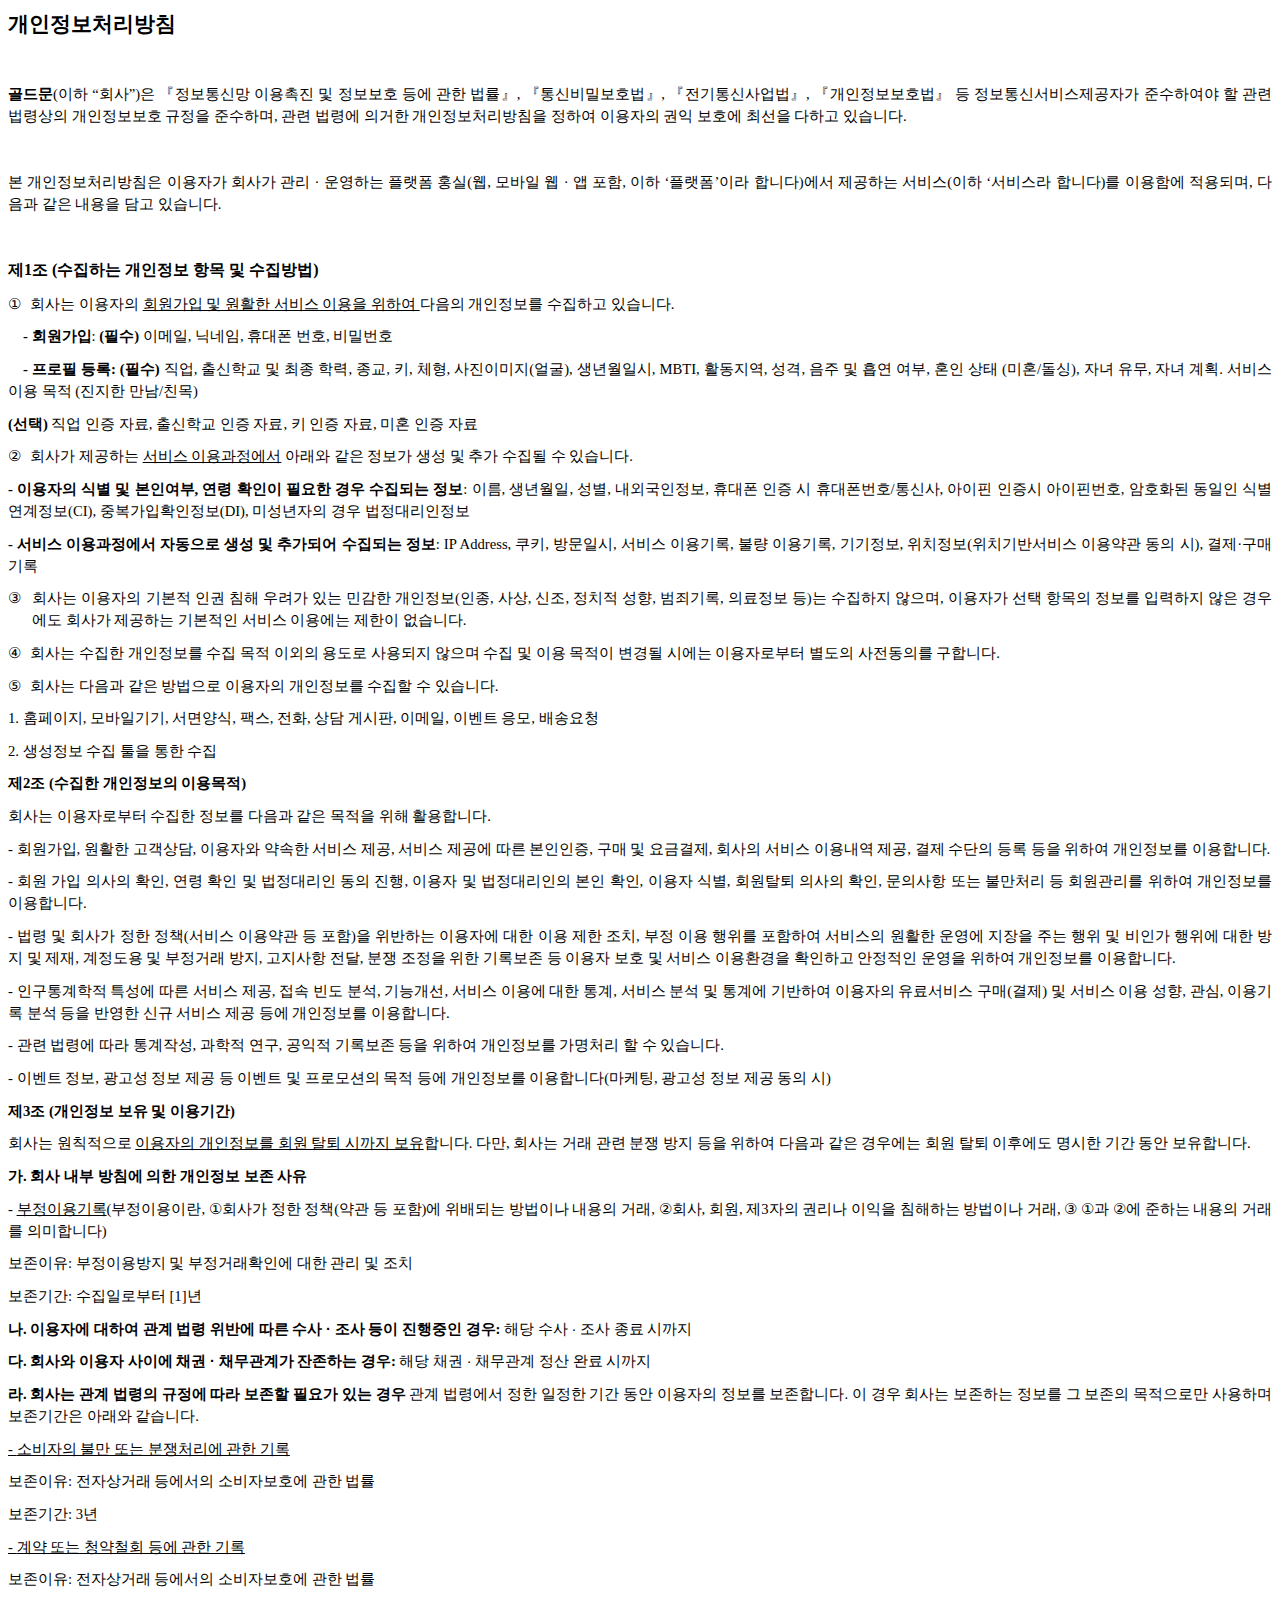
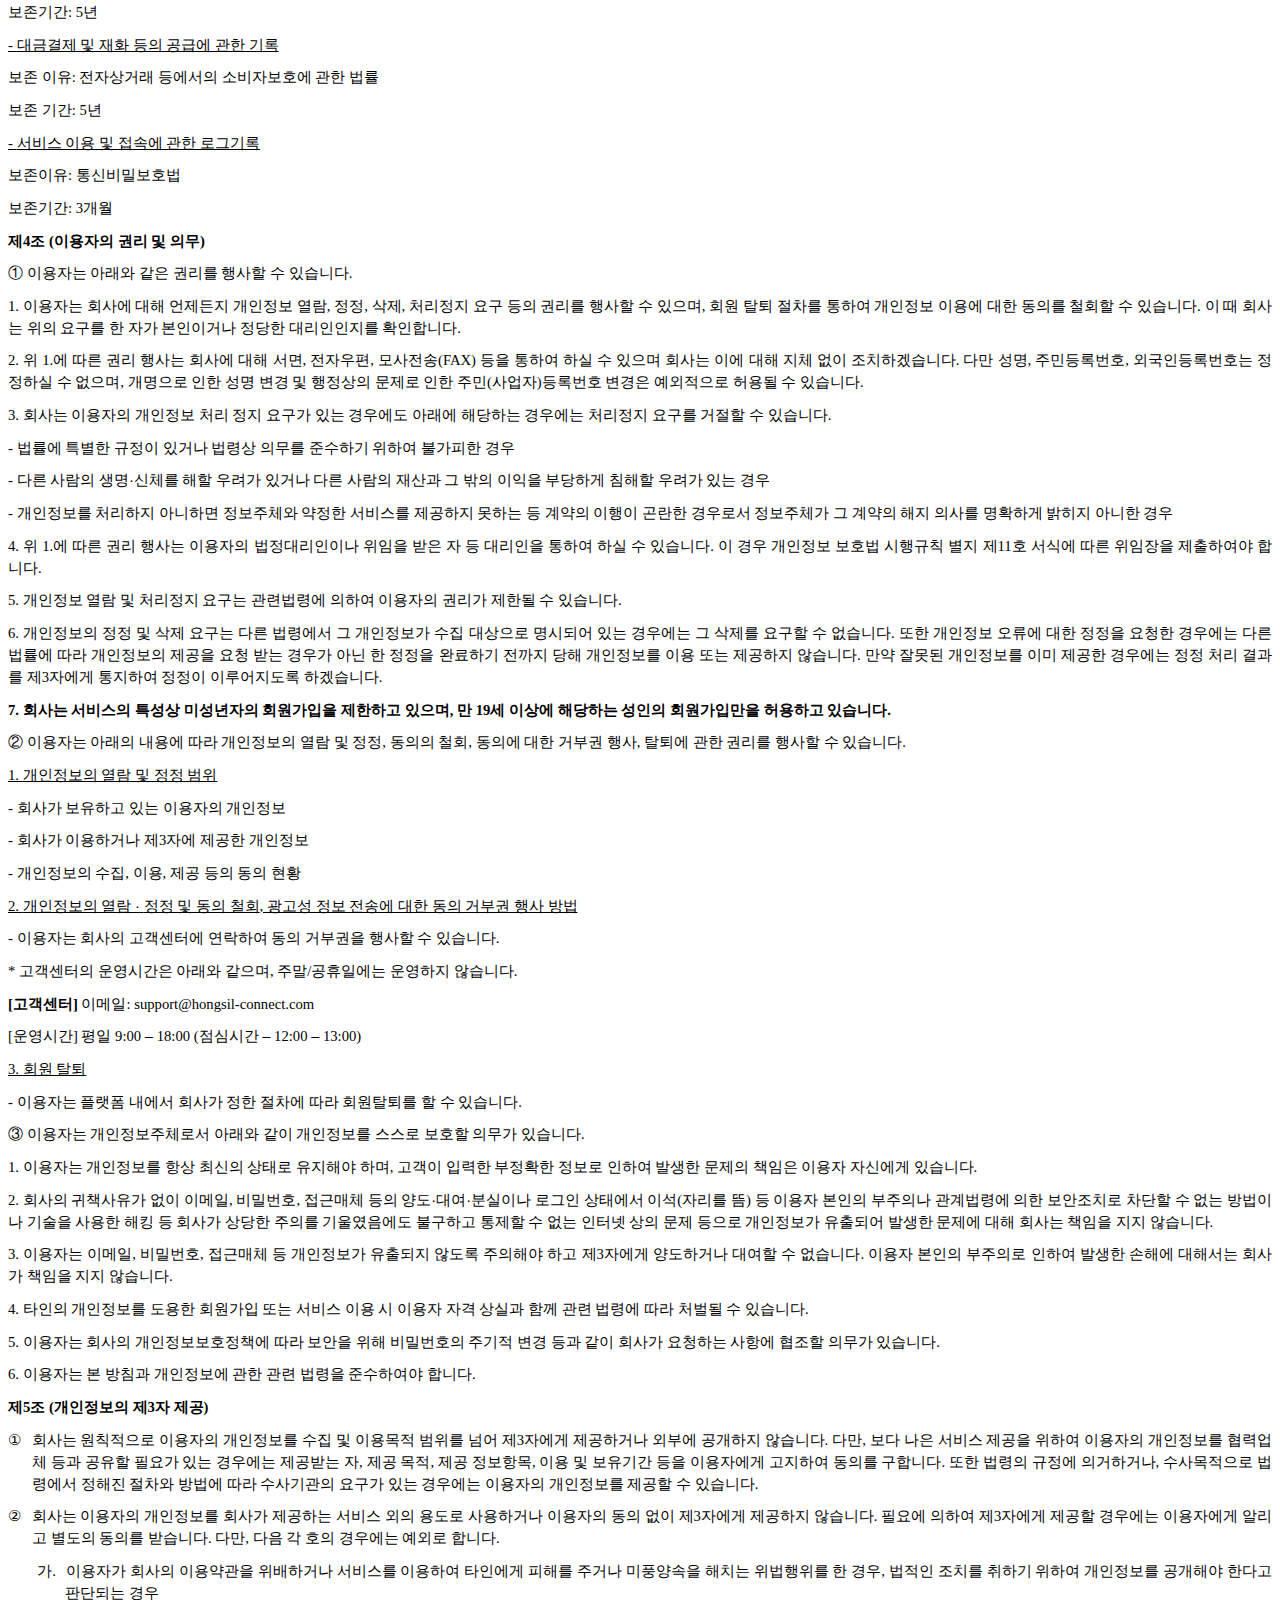
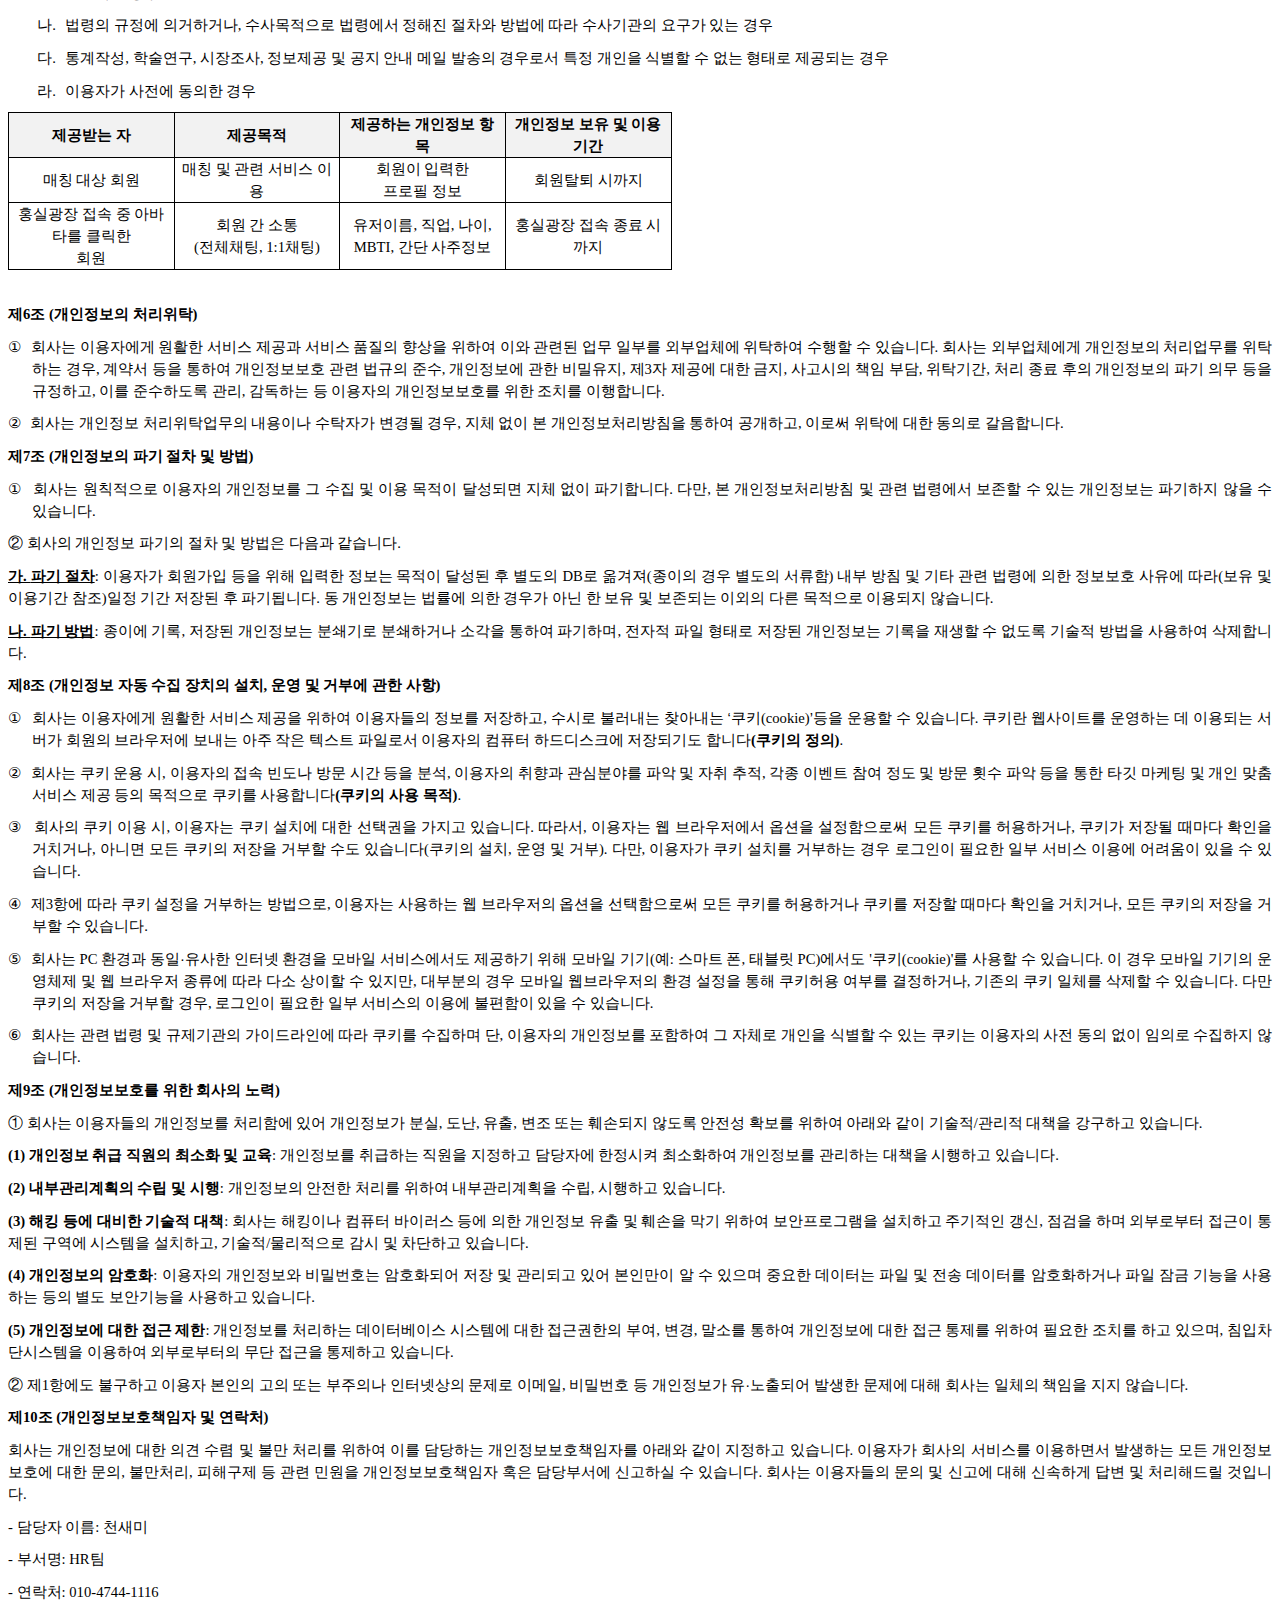
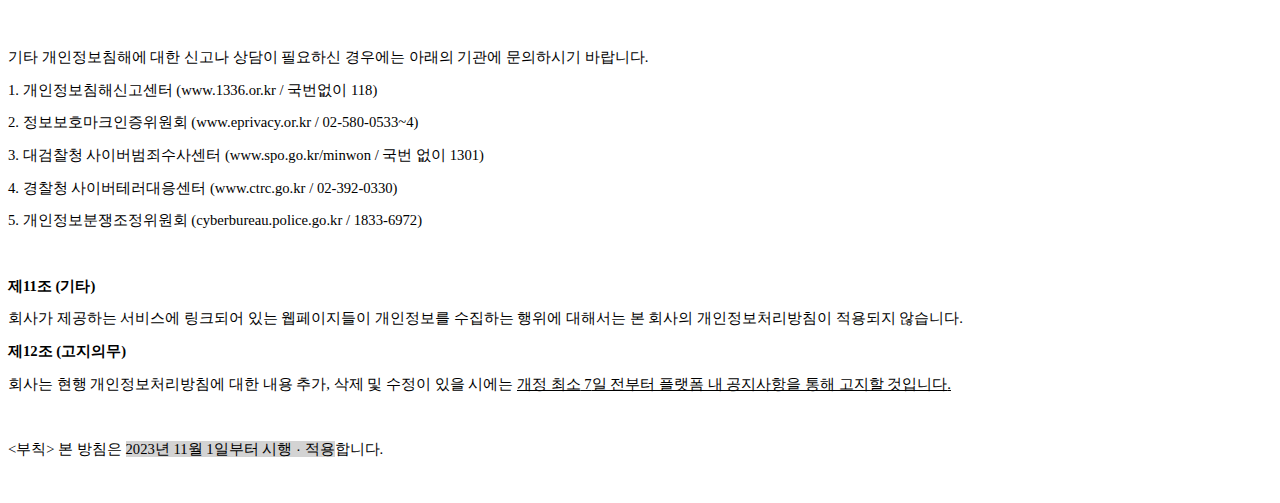
<file: privacy.html>
<html xmlns:v="urn:schemas-microsoft-com:vml"
xmlns:o="urn:schemas-microsoft-com:office:office"
xmlns:w="urn:schemas-microsoft-com:office:word"
xmlns:m="http://schemas.microsoft.com/office/2004/12/omml"
xmlns="http://www.w3.org/TR/REC-html40">

<head>
<meta http-equiv=Content-Type content="text/html; charset=utf-8">
<meta name=ProgId content=Word.Document>
<meta name=Generator content="Microsoft Word 15">
<meta name=Originator content="Microsoft Word 15">
<link rel=File-List
href="%5b최종본%5d%20개인정보처리방침_골드문(20231011).fld/filelist.xml">
<!--[if gte mso 9]><xml>
 <o:DocumentProperties>
  <o:Author>KIM JINHEE</o:Author>
  <o:LastAuthor>Keum San Chun</o:LastAuthor>
  <o:Revision>2</o:Revision>
  <o:TotalTime>2</o:TotalTime>
  <o:Created>2023-10-17T12:29:00Z</o:Created>
  <o:LastSaved>2023-10-17T12:29:00Z</o:LastSaved>
  <o:Pages>11</o:Pages>
  <o:Words>1413</o:Words>
  <o:Characters>8058</o:Characters>
  <o:Lines>67</o:Lines>
  <o:Paragraphs>18</o:Paragraphs>
  <o:CharactersWithSpaces>9453</o:CharactersWithSpaces>
  <o:Version>16.00</o:Version>
 </o:DocumentProperties>
 <o:OfficeDocumentSettings>
  <o:AllowPNG/>
 </o:OfficeDocumentSettings>
</xml><![endif]-->
<link rel=themeData
href="%5b최종본%5d%20개인정보처리방침_골드문(20231011).fld/themedata.thmx">
<link rel=colorSchemeMapping
href="%5b최종본%5d%20개인정보처리방침_골드문(20231011).fld/colorschememapping.xml">
<!--[if gte mso 9]><xml>
 <w:WordDocument>
  <w:SpellingState>Clean</w:SpellingState>
  <w:GrammarState>Clean</w:GrammarState>
  <w:TrackMoves>false</w:TrackMoves>
  <w:TrackFormatting/>
  <w:DisplayHorizontalDrawingGridEvery>0</w:DisplayHorizontalDrawingGridEvery>
  <w:DisplayVerticalDrawingGridEvery>2</w:DisplayVerticalDrawingGridEvery>
  <w:ValidateAgainstSchemas/>
  <w:SaveIfXMLInvalid>false</w:SaveIfXMLInvalid>
  <w:IgnoreMixedContent>false</w:IgnoreMixedContent>
  <w:AlwaysShowPlaceholderText>false</w:AlwaysShowPlaceholderText>
  <w:DoNotPromoteQF/>
  <w:LidThemeOther>EN-US</w:LidThemeOther>
  <w:LidThemeAsian>KO</w:LidThemeAsian>
  <w:LidThemeComplexScript>X-NONE</w:LidThemeComplexScript>
  <w:Compatibility>
   <w:SpaceForUL/>
   <w:BalanceSingleByteDoubleByteWidth/>
   <w:DoNotLeaveBackslashAlone/>
   <w:ULTrailSpace/>
   <w:DoNotExpandShiftReturn/>
   <w:AdjustLineHeightInTable/>
   <w:BreakWrappedTables/>
   <w:SnapToGridInCell/>
   <w:WrapTextWithPunct/>
   <w:UseAsianBreakRules/>
   <w:DontGrowAutofit/>
   <w:SplitPgBreakAndParaMark/>
   <w:EnableOpenTypeKerning/>
   <w:DontFlipMirrorIndents/>
   <w:OverrideTableStyleHps/>
   <w:UseFELayout/>
  </w:Compatibility>
  <m:mathPr>
   <m:mathFont m:val="Cambria Math"/>
   <m:brkBin m:val="before"/>
   <m:brkBinSub m:val="&#45;-"/>
   <m:smallFrac m:val="off"/>
   <m:dispDef/>
   <m:lMargin m:val="0"/>
   <m:rMargin m:val="0"/>
   <m:defJc m:val="centerGroup"/>
   <m:wrapIndent m:val="1440"/>
   <m:intLim m:val="subSup"/>
   <m:naryLim m:val="undOvr"/>
  </m:mathPr></w:WordDocument>
</xml><![endif]--><!--[if gte mso 9]><xml>
 <w:LatentStyles DefLockedState="false" DefUnhideWhenUsed="false"
  DefSemiHidden="false" DefQFormat="false" DefPriority="99"
  LatentStyleCount="376">
  <w:LsdException Locked="false" Priority="0" QFormat="true" Name="Normal"/>
  <w:LsdException Locked="false" Priority="9" QFormat="true" Name="heading 1"/>
  <w:LsdException Locked="false" Priority="9" SemiHidden="true"
   UnhideWhenUsed="true" QFormat="true" Name="heading 2"/>
  <w:LsdException Locked="false" Priority="9" SemiHidden="true"
   UnhideWhenUsed="true" QFormat="true" Name="heading 3"/>
  <w:LsdException Locked="false" Priority="9" SemiHidden="true"
   UnhideWhenUsed="true" QFormat="true" Name="heading 4"/>
  <w:LsdException Locked="false" Priority="9" SemiHidden="true"
   UnhideWhenUsed="true" QFormat="true" Name="heading 5"/>
  <w:LsdException Locked="false" Priority="9" SemiHidden="true"
   UnhideWhenUsed="true" QFormat="true" Name="heading 6"/>
  <w:LsdException Locked="false" Priority="9" SemiHidden="true"
   UnhideWhenUsed="true" QFormat="true" Name="heading 7"/>
  <w:LsdException Locked="false" Priority="9" SemiHidden="true"
   UnhideWhenUsed="true" QFormat="true" Name="heading 8"/>
  <w:LsdException Locked="false" Priority="9" SemiHidden="true"
   UnhideWhenUsed="true" QFormat="true" Name="heading 9"/>
  <w:LsdException Locked="false" SemiHidden="true" UnhideWhenUsed="true"
   Name="index 1"/>
  <w:LsdException Locked="false" SemiHidden="true" UnhideWhenUsed="true"
   Name="index 2"/>
  <w:LsdException Locked="false" SemiHidden="true" UnhideWhenUsed="true"
   Name="index 3"/>
  <w:LsdException Locked="false" SemiHidden="true" UnhideWhenUsed="true"
   Name="index 4"/>
  <w:LsdException Locked="false" SemiHidden="true" UnhideWhenUsed="true"
   Name="index 5"/>
  <w:LsdException Locked="false" SemiHidden="true" UnhideWhenUsed="true"
   Name="index 6"/>
  <w:LsdException Locked="false" SemiHidden="true" UnhideWhenUsed="true"
   Name="index 7"/>
  <w:LsdException Locked="false" SemiHidden="true" UnhideWhenUsed="true"
   Name="index 8"/>
  <w:LsdException Locked="false" SemiHidden="true" UnhideWhenUsed="true"
   Name="index 9"/>
  <w:LsdException Locked="false" Priority="39" SemiHidden="true"
   UnhideWhenUsed="true" Name="toc 1"/>
  <w:LsdException Locked="false" Priority="39" SemiHidden="true"
   UnhideWhenUsed="true" Name="toc 2"/>
  <w:LsdException Locked="false" Priority="39" SemiHidden="true"
   UnhideWhenUsed="true" Name="toc 3"/>
  <w:LsdException Locked="false" Priority="39" SemiHidden="true"
   UnhideWhenUsed="true" Name="toc 4"/>
  <w:LsdException Locked="false" Priority="39" SemiHidden="true"
   UnhideWhenUsed="true" Name="toc 5"/>
  <w:LsdException Locked="false" Priority="39" SemiHidden="true"
   UnhideWhenUsed="true" Name="toc 6"/>
  <w:LsdException Locked="false" Priority="39" SemiHidden="true"
   UnhideWhenUsed="true" Name="toc 7"/>
  <w:LsdException Locked="false" Priority="39" SemiHidden="true"
   UnhideWhenUsed="true" Name="toc 8"/>
  <w:LsdException Locked="false" Priority="39" SemiHidden="true"
   UnhideWhenUsed="true" Name="toc 9"/>
  <w:LsdException Locked="false" SemiHidden="true" UnhideWhenUsed="true"
   Name="Normal Indent"/>
  <w:LsdException Locked="false" SemiHidden="true" UnhideWhenUsed="true"
   Name="footnote text"/>
  <w:LsdException Locked="false" SemiHidden="true" UnhideWhenUsed="true"
   Name="annotation text"/>
  <w:LsdException Locked="false" SemiHidden="true" UnhideWhenUsed="true"
   Name="header"/>
  <w:LsdException Locked="false" SemiHidden="true" UnhideWhenUsed="true"
   Name="footer"/>
  <w:LsdException Locked="false" SemiHidden="true" UnhideWhenUsed="true"
   Name="index heading"/>
  <w:LsdException Locked="false" Priority="35" SemiHidden="true"
   UnhideWhenUsed="true" QFormat="true" Name="caption"/>
  <w:LsdException Locked="false" SemiHidden="true" UnhideWhenUsed="true"
   Name="table of figures"/>
  <w:LsdException Locked="false" SemiHidden="true" UnhideWhenUsed="true"
   Name="envelope address"/>
  <w:LsdException Locked="false" SemiHidden="true" UnhideWhenUsed="true"
   Name="envelope return"/>
  <w:LsdException Locked="false" SemiHidden="true" UnhideWhenUsed="true"
   Name="footnote reference"/>
  <w:LsdException Locked="false" SemiHidden="true" UnhideWhenUsed="true"
   Name="annotation reference"/>
  <w:LsdException Locked="false" SemiHidden="true" UnhideWhenUsed="true"
   Name="line number"/>
  <w:LsdException Locked="false" SemiHidden="true" UnhideWhenUsed="true"
   Name="page number"/>
  <w:LsdException Locked="false" SemiHidden="true" UnhideWhenUsed="true"
   Name="endnote reference"/>
  <w:LsdException Locked="false" SemiHidden="true" UnhideWhenUsed="true"
   Name="endnote text"/>
  <w:LsdException Locked="false" SemiHidden="true" UnhideWhenUsed="true"
   Name="table of authorities"/>
  <w:LsdException Locked="false" SemiHidden="true" UnhideWhenUsed="true"
   Name="macro"/>
  <w:LsdException Locked="false" SemiHidden="true" UnhideWhenUsed="true"
   Name="toa heading"/>
  <w:LsdException Locked="false" SemiHidden="true" UnhideWhenUsed="true"
   Name="List"/>
  <w:LsdException Locked="false" SemiHidden="true" UnhideWhenUsed="true"
   Name="List Bullet"/>
  <w:LsdException Locked="false" SemiHidden="true" UnhideWhenUsed="true"
   Name="List Number"/>
  <w:LsdException Locked="false" SemiHidden="true" UnhideWhenUsed="true"
   Name="List 2"/>
  <w:LsdException Locked="false" SemiHidden="true" UnhideWhenUsed="true"
   Name="List 3"/>
  <w:LsdException Locked="false" SemiHidden="true" UnhideWhenUsed="true"
   Name="List 4"/>
  <w:LsdException Locked="false" SemiHidden="true" UnhideWhenUsed="true"
   Name="List 5"/>
  <w:LsdException Locked="false" SemiHidden="true" UnhideWhenUsed="true"
   Name="List Bullet 2"/>
  <w:LsdException Locked="false" SemiHidden="true" UnhideWhenUsed="true"
   Name="List Bullet 3"/>
  <w:LsdException Locked="false" SemiHidden="true" UnhideWhenUsed="true"
   Name="List Bullet 4"/>
  <w:LsdException Locked="false" SemiHidden="true" UnhideWhenUsed="true"
   Name="List Bullet 5"/>
  <w:LsdException Locked="false" SemiHidden="true" UnhideWhenUsed="true"
   Name="List Number 2"/>
  <w:LsdException Locked="false" SemiHidden="true" UnhideWhenUsed="true"
   Name="List Number 3"/>
  <w:LsdException Locked="false" SemiHidden="true" UnhideWhenUsed="true"
   Name="List Number 4"/>
  <w:LsdException Locked="false" SemiHidden="true" UnhideWhenUsed="true"
   Name="List Number 5"/>
  <w:LsdException Locked="false" Priority="10" QFormat="true" Name="Title"/>
  <w:LsdException Locked="false" SemiHidden="true" UnhideWhenUsed="true"
   Name="Closing"/>
  <w:LsdException Locked="false" SemiHidden="true" UnhideWhenUsed="true"
   Name="Signature"/>
  <w:LsdException Locked="false" Priority="1" SemiHidden="true"
   UnhideWhenUsed="true" Name="Default Paragraph Font"/>
  <w:LsdException Locked="false" SemiHidden="true" UnhideWhenUsed="true"
   Name="Body Text"/>
  <w:LsdException Locked="false" SemiHidden="true" UnhideWhenUsed="true"
   Name="Body Text Indent"/>
  <w:LsdException Locked="false" SemiHidden="true" UnhideWhenUsed="true"
   Name="List Continue"/>
  <w:LsdException Locked="false" SemiHidden="true" UnhideWhenUsed="true"
   Name="List Continue 2"/>
  <w:LsdException Locked="false" SemiHidden="true" UnhideWhenUsed="true"
   Name="List Continue 3"/>
  <w:LsdException Locked="false" SemiHidden="true" UnhideWhenUsed="true"
   Name="List Continue 4"/>
  <w:LsdException Locked="false" SemiHidden="true" UnhideWhenUsed="true"
   Name="List Continue 5"/>
  <w:LsdException Locked="false" SemiHidden="true" UnhideWhenUsed="true"
   Name="Message Header"/>
  <w:LsdException Locked="false" Priority="11" QFormat="true" Name="Subtitle"/>
  <w:LsdException Locked="false" SemiHidden="true" UnhideWhenUsed="true"
   Name="Salutation"/>
  <w:LsdException Locked="false" SemiHidden="true" UnhideWhenUsed="true"
   Name="Date"/>
  <w:LsdException Locked="false" SemiHidden="true" UnhideWhenUsed="true"
   Name="Body Text First Indent"/>
  <w:LsdException Locked="false" SemiHidden="true" UnhideWhenUsed="true"
   Name="Body Text First Indent 2"/>
  <w:LsdException Locked="false" SemiHidden="true" UnhideWhenUsed="true"
   Name="Note Heading"/>
  <w:LsdException Locked="false" SemiHidden="true" UnhideWhenUsed="true"
   Name="Body Text 2"/>
  <w:LsdException Locked="false" SemiHidden="true" UnhideWhenUsed="true"
   Name="Body Text 3"/>
  <w:LsdException Locked="false" SemiHidden="true" UnhideWhenUsed="true"
   Name="Body Text Indent 2"/>
  <w:LsdException Locked="false" SemiHidden="true" UnhideWhenUsed="true"
   Name="Body Text Indent 3"/>
  <w:LsdException Locked="false" SemiHidden="true" UnhideWhenUsed="true"
   Name="Block Text"/>
  <w:LsdException Locked="false" SemiHidden="true" UnhideWhenUsed="true"
   Name="Hyperlink"/>
  <w:LsdException Locked="false" SemiHidden="true" UnhideWhenUsed="true"
   Name="FollowedHyperlink"/>
  <w:LsdException Locked="false" Priority="22" QFormat="true" Name="Strong"/>
  <w:LsdException Locked="false" Priority="20" QFormat="true" Name="Emphasis"/>
  <w:LsdException Locked="false" SemiHidden="true" UnhideWhenUsed="true"
   Name="Document Map"/>
  <w:LsdException Locked="false" SemiHidden="true" UnhideWhenUsed="true"
   Name="Plain Text"/>
  <w:LsdException Locked="false" SemiHidden="true" UnhideWhenUsed="true"
   Name="E-mail Signature"/>
  <w:LsdException Locked="false" SemiHidden="true" UnhideWhenUsed="true"
   Name="HTML Top of Form"/>
  <w:LsdException Locked="false" SemiHidden="true" UnhideWhenUsed="true"
   Name="HTML Bottom of Form"/>
  <w:LsdException Locked="false" SemiHidden="true" UnhideWhenUsed="true"
   Name="Normal (Web)"/>
  <w:LsdException Locked="false" SemiHidden="true" UnhideWhenUsed="true"
   Name="HTML Acronym"/>
  <w:LsdException Locked="false" SemiHidden="true" UnhideWhenUsed="true"
   Name="HTML Address"/>
  <w:LsdException Locked="false" SemiHidden="true" UnhideWhenUsed="true"
   Name="HTML Cite"/>
  <w:LsdException Locked="false" SemiHidden="true" UnhideWhenUsed="true"
   Name="HTML Code"/>
  <w:LsdException Locked="false" SemiHidden="true" UnhideWhenUsed="true"
   Name="HTML Definition"/>
  <w:LsdException Locked="false" SemiHidden="true" UnhideWhenUsed="true"
   Name="HTML Keyboard"/>
  <w:LsdException Locked="false" SemiHidden="true" UnhideWhenUsed="true"
   Name="HTML Preformatted"/>
  <w:LsdException Locked="false" SemiHidden="true" UnhideWhenUsed="true"
   Name="HTML Sample"/>
  <w:LsdException Locked="false" SemiHidden="true" UnhideWhenUsed="true"
   Name="HTML Typewriter"/>
  <w:LsdException Locked="false" SemiHidden="true" UnhideWhenUsed="true"
   Name="HTML Variable"/>
  <w:LsdException Locked="false" SemiHidden="true" UnhideWhenUsed="true"
   Name="Normal Table"/>
  <w:LsdException Locked="false" SemiHidden="true" UnhideWhenUsed="true"
   Name="annotation subject"/>
  <w:LsdException Locked="false" SemiHidden="true" UnhideWhenUsed="true"
   Name="No List"/>
  <w:LsdException Locked="false" SemiHidden="true" UnhideWhenUsed="true"
   Name="Outline List 1"/>
  <w:LsdException Locked="false" SemiHidden="true" UnhideWhenUsed="true"
   Name="Outline List 2"/>
  <w:LsdException Locked="false" SemiHidden="true" UnhideWhenUsed="true"
   Name="Outline List 3"/>
  <w:LsdException Locked="false" SemiHidden="true" UnhideWhenUsed="true"
   Name="Table Simple 1"/>
  <w:LsdException Locked="false" SemiHidden="true" UnhideWhenUsed="true"
   Name="Table Simple 2"/>
  <w:LsdException Locked="false" SemiHidden="true" UnhideWhenUsed="true"
   Name="Table Simple 3"/>
  <w:LsdException Locked="false" SemiHidden="true" UnhideWhenUsed="true"
   Name="Table Classic 1"/>
  <w:LsdException Locked="false" SemiHidden="true" UnhideWhenUsed="true"
   Name="Table Classic 2"/>
  <w:LsdException Locked="false" SemiHidden="true" UnhideWhenUsed="true"
   Name="Table Classic 3"/>
  <w:LsdException Locked="false" SemiHidden="true" UnhideWhenUsed="true"
   Name="Table Classic 4"/>
  <w:LsdException Locked="false" SemiHidden="true" UnhideWhenUsed="true"
   Name="Table Colorful 1"/>
  <w:LsdException Locked="false" SemiHidden="true" UnhideWhenUsed="true"
   Name="Table Colorful 2"/>
  <w:LsdException Locked="false" SemiHidden="true" UnhideWhenUsed="true"
   Name="Table Colorful 3"/>
  <w:LsdException Locked="false" SemiHidden="true" UnhideWhenUsed="true"
   Name="Table Columns 1"/>
  <w:LsdException Locked="false" SemiHidden="true" UnhideWhenUsed="true"
   Name="Table Columns 2"/>
  <w:LsdException Locked="false" SemiHidden="true" UnhideWhenUsed="true"
   Name="Table Columns 3"/>
  <w:LsdException Locked="false" SemiHidden="true" UnhideWhenUsed="true"
   Name="Table Columns 4"/>
  <w:LsdException Locked="false" SemiHidden="true" UnhideWhenUsed="true"
   Name="Table Columns 5"/>
  <w:LsdException Locked="false" SemiHidden="true" UnhideWhenUsed="true"
   Name="Table Grid 1"/>
  <w:LsdException Locked="false" SemiHidden="true" UnhideWhenUsed="true"
   Name="Table Grid 2"/>
  <w:LsdException Locked="false" SemiHidden="true" UnhideWhenUsed="true"
   Name="Table Grid 3"/>
  <w:LsdException Locked="false" SemiHidden="true" UnhideWhenUsed="true"
   Name="Table Grid 4"/>
  <w:LsdException Locked="false" SemiHidden="true" UnhideWhenUsed="true"
   Name="Table Grid 5"/>
  <w:LsdException Locked="false" SemiHidden="true" UnhideWhenUsed="true"
   Name="Table Grid 6"/>
  <w:LsdException Locked="false" SemiHidden="true" UnhideWhenUsed="true"
   Name="Table Grid 7"/>
  <w:LsdException Locked="false" SemiHidden="true" UnhideWhenUsed="true"
   Name="Table Grid 8"/>
  <w:LsdException Locked="false" SemiHidden="true" UnhideWhenUsed="true"
   Name="Table List 1"/>
  <w:LsdException Locked="false" SemiHidden="true" UnhideWhenUsed="true"
   Name="Table List 2"/>
  <w:LsdException Locked="false" SemiHidden="true" UnhideWhenUsed="true"
   Name="Table List 3"/>
  <w:LsdException Locked="false" SemiHidden="true" UnhideWhenUsed="true"
   Name="Table List 4"/>
  <w:LsdException Locked="false" SemiHidden="true" UnhideWhenUsed="true"
   Name="Table List 5"/>
  <w:LsdException Locked="false" SemiHidden="true" UnhideWhenUsed="true"
   Name="Table List 6"/>
  <w:LsdException Locked="false" SemiHidden="true" UnhideWhenUsed="true"
   Name="Table List 7"/>
  <w:LsdException Locked="false" SemiHidden="true" UnhideWhenUsed="true"
   Name="Table List 8"/>
  <w:LsdException Locked="false" SemiHidden="true" UnhideWhenUsed="true"
   Name="Table 3D effects 1"/>
  <w:LsdException Locked="false" SemiHidden="true" UnhideWhenUsed="true"
   Name="Table 3D effects 2"/>
  <w:LsdException Locked="false" SemiHidden="true" UnhideWhenUsed="true"
   Name="Table 3D effects 3"/>
  <w:LsdException Locked="false" SemiHidden="true" UnhideWhenUsed="true"
   Name="Table Contemporary"/>
  <w:LsdException Locked="false" SemiHidden="true" UnhideWhenUsed="true"
   Name="Table Elegant"/>
  <w:LsdException Locked="false" SemiHidden="true" UnhideWhenUsed="true"
   Name="Table Professional"/>
  <w:LsdException Locked="false" SemiHidden="true" UnhideWhenUsed="true"
   Name="Table Subtle 1"/>
  <w:LsdException Locked="false" SemiHidden="true" UnhideWhenUsed="true"
   Name="Table Subtle 2"/>
  <w:LsdException Locked="false" SemiHidden="true" UnhideWhenUsed="true"
   Name="Table Web 1"/>
  <w:LsdException Locked="false" SemiHidden="true" UnhideWhenUsed="true"
   Name="Table Web 2"/>
  <w:LsdException Locked="false" SemiHidden="true" UnhideWhenUsed="true"
   Name="Table Web 3"/>
  <w:LsdException Locked="false" SemiHidden="true" UnhideWhenUsed="true"
   Name="Balloon Text"/>
  <w:LsdException Locked="false" Priority="39" Name="Table Grid"/>
  <w:LsdException Locked="false" SemiHidden="true" UnhideWhenUsed="true"
   Name="Table Theme"/>
  <w:LsdException Locked="false" SemiHidden="true" Name="Placeholder Text"/>
  <w:LsdException Locked="false" Priority="1" QFormat="true" Name="No Spacing"/>
  <w:LsdException Locked="false" Priority="60" Name="Light Shading"/>
  <w:LsdException Locked="false" Priority="61" Name="Light List"/>
  <w:LsdException Locked="false" Priority="62" Name="Light Grid"/>
  <w:LsdException Locked="false" Priority="63" Name="Medium Shading 1"/>
  <w:LsdException Locked="false" Priority="64" Name="Medium Shading 2"/>
  <w:LsdException Locked="false" Priority="65" Name="Medium List 1"/>
  <w:LsdException Locked="false" Priority="66" Name="Medium List 2"/>
  <w:LsdException Locked="false" Priority="67" Name="Medium Grid 1"/>
  <w:LsdException Locked="false" Priority="68" Name="Medium Grid 2"/>
  <w:LsdException Locked="false" Priority="69" Name="Medium Grid 3"/>
  <w:LsdException Locked="false" Priority="70" Name="Dark List"/>
  <w:LsdException Locked="false" Priority="71" Name="Colorful Shading"/>
  <w:LsdException Locked="false" Priority="72" Name="Colorful List"/>
  <w:LsdException Locked="false" Priority="73" Name="Colorful Grid"/>
  <w:LsdException Locked="false" Priority="60" Name="Light Shading Accent 1"/>
  <w:LsdException Locked="false" Priority="61" Name="Light List Accent 1"/>
  <w:LsdException Locked="false" Priority="62" Name="Light Grid Accent 1"/>
  <w:LsdException Locked="false" Priority="63" Name="Medium Shading 1 Accent 1"/>
  <w:LsdException Locked="false" Priority="64" Name="Medium Shading 2 Accent 1"/>
  <w:LsdException Locked="false" Priority="65" Name="Medium List 1 Accent 1"/>
  <w:LsdException Locked="false" SemiHidden="true" Name="Revision"/>
  <w:LsdException Locked="false" Priority="34" QFormat="true"
   Name="List Paragraph"/>
  <w:LsdException Locked="false" Priority="29" QFormat="true" Name="Quote"/>
  <w:LsdException Locked="false" Priority="30" QFormat="true"
   Name="Intense Quote"/>
  <w:LsdException Locked="false" Priority="66" Name="Medium List 2 Accent 1"/>
  <w:LsdException Locked="false" Priority="67" Name="Medium Grid 1 Accent 1"/>
  <w:LsdException Locked="false" Priority="68" Name="Medium Grid 2 Accent 1"/>
  <w:LsdException Locked="false" Priority="69" Name="Medium Grid 3 Accent 1"/>
  <w:LsdException Locked="false" Priority="70" Name="Dark List Accent 1"/>
  <w:LsdException Locked="false" Priority="71" Name="Colorful Shading Accent 1"/>
  <w:LsdException Locked="false" Priority="72" Name="Colorful List Accent 1"/>
  <w:LsdException Locked="false" Priority="73" Name="Colorful Grid Accent 1"/>
  <w:LsdException Locked="false" Priority="60" Name="Light Shading Accent 2"/>
  <w:LsdException Locked="false" Priority="61" Name="Light List Accent 2"/>
  <w:LsdException Locked="false" Priority="62" Name="Light Grid Accent 2"/>
  <w:LsdException Locked="false" Priority="63" Name="Medium Shading 1 Accent 2"/>
  <w:LsdException Locked="false" Priority="64" Name="Medium Shading 2 Accent 2"/>
  <w:LsdException Locked="false" Priority="65" Name="Medium List 1 Accent 2"/>
  <w:LsdException Locked="false" Priority="66" Name="Medium List 2 Accent 2"/>
  <w:LsdException Locked="false" Priority="67" Name="Medium Grid 1 Accent 2"/>
  <w:LsdException Locked="false" Priority="68" Name="Medium Grid 2 Accent 2"/>
  <w:LsdException Locked="false" Priority="69" Name="Medium Grid 3 Accent 2"/>
  <w:LsdException Locked="false" Priority="70" Name="Dark List Accent 2"/>
  <w:LsdException Locked="false" Priority="71" Name="Colorful Shading Accent 2"/>
  <w:LsdException Locked="false" Priority="72" Name="Colorful List Accent 2"/>
  <w:LsdException Locked="false" Priority="73" Name="Colorful Grid Accent 2"/>
  <w:LsdException Locked="false" Priority="60" Name="Light Shading Accent 3"/>
  <w:LsdException Locked="false" Priority="61" Name="Light List Accent 3"/>
  <w:LsdException Locked="false" Priority="62" Name="Light Grid Accent 3"/>
  <w:LsdException Locked="false" Priority="63" Name="Medium Shading 1 Accent 3"/>
  <w:LsdException Locked="false" Priority="64" Name="Medium Shading 2 Accent 3"/>
  <w:LsdException Locked="false" Priority="65" Name="Medium List 1 Accent 3"/>
  <w:LsdException Locked="false" Priority="66" Name="Medium List 2 Accent 3"/>
  <w:LsdException Locked="false" Priority="67" Name="Medium Grid 1 Accent 3"/>
  <w:LsdException Locked="false" Priority="68" Name="Medium Grid 2 Accent 3"/>
  <w:LsdException Locked="false" Priority="69" Name="Medium Grid 3 Accent 3"/>
  <w:LsdException Locked="false" Priority="70" Name="Dark List Accent 3"/>
  <w:LsdException Locked="false" Priority="71" Name="Colorful Shading Accent 3"/>
  <w:LsdException Locked="false" Priority="72" Name="Colorful List Accent 3"/>
  <w:LsdException Locked="false" Priority="73" Name="Colorful Grid Accent 3"/>
  <w:LsdException Locked="false" Priority="60" Name="Light Shading Accent 4"/>
  <w:LsdException Locked="false" Priority="61" Name="Light List Accent 4"/>
  <w:LsdException Locked="false" Priority="62" Name="Light Grid Accent 4"/>
  <w:LsdException Locked="false" Priority="63" Name="Medium Shading 1 Accent 4"/>
  <w:LsdException Locked="false" Priority="64" Name="Medium Shading 2 Accent 4"/>
  <w:LsdException Locked="false" Priority="65" Name="Medium List 1 Accent 4"/>
  <w:LsdException Locked="false" Priority="66" Name="Medium List 2 Accent 4"/>
  <w:LsdException Locked="false" Priority="67" Name="Medium Grid 1 Accent 4"/>
  <w:LsdException Locked="false" Priority="68" Name="Medium Grid 2 Accent 4"/>
  <w:LsdException Locked="false" Priority="69" Name="Medium Grid 3 Accent 4"/>
  <w:LsdException Locked="false" Priority="70" Name="Dark List Accent 4"/>
  <w:LsdException Locked="false" Priority="71" Name="Colorful Shading Accent 4"/>
  <w:LsdException Locked="false" Priority="72" Name="Colorful List Accent 4"/>
  <w:LsdException Locked="false" Priority="73" Name="Colorful Grid Accent 4"/>
  <w:LsdException Locked="false" Priority="60" Name="Light Shading Accent 5"/>
  <w:LsdException Locked="false" Priority="61" Name="Light List Accent 5"/>
  <w:LsdException Locked="false" Priority="62" Name="Light Grid Accent 5"/>
  <w:LsdException Locked="false" Priority="63" Name="Medium Shading 1 Accent 5"/>
  <w:LsdException Locked="false" Priority="64" Name="Medium Shading 2 Accent 5"/>
  <w:LsdException Locked="false" Priority="65" Name="Medium List 1 Accent 5"/>
  <w:LsdException Locked="false" Priority="66" Name="Medium List 2 Accent 5"/>
  <w:LsdException Locked="false" Priority="67" Name="Medium Grid 1 Accent 5"/>
  <w:LsdException Locked="false" Priority="68" Name="Medium Grid 2 Accent 5"/>
  <w:LsdException Locked="false" Priority="69" Name="Medium Grid 3 Accent 5"/>
  <w:LsdException Locked="false" Priority="70" Name="Dark List Accent 5"/>
  <w:LsdException Locked="false" Priority="71" Name="Colorful Shading Accent 5"/>
  <w:LsdException Locked="false" Priority="72" Name="Colorful List Accent 5"/>
  <w:LsdException Locked="false" Priority="73" Name="Colorful Grid Accent 5"/>
  <w:LsdException Locked="false" Priority="60" Name="Light Shading Accent 6"/>
  <w:LsdException Locked="false" Priority="61" Name="Light List Accent 6"/>
  <w:LsdException Locked="false" Priority="62" Name="Light Grid Accent 6"/>
  <w:LsdException Locked="false" Priority="63" Name="Medium Shading 1 Accent 6"/>
  <w:LsdException Locked="false" Priority="64" Name="Medium Shading 2 Accent 6"/>
  <w:LsdException Locked="false" Priority="65" Name="Medium List 1 Accent 6"/>
  <w:LsdException Locked="false" Priority="66" Name="Medium List 2 Accent 6"/>
  <w:LsdException Locked="false" Priority="67" Name="Medium Grid 1 Accent 6"/>
  <w:LsdException Locked="false" Priority="68" Name="Medium Grid 2 Accent 6"/>
  <w:LsdException Locked="false" Priority="69" Name="Medium Grid 3 Accent 6"/>
  <w:LsdException Locked="false" Priority="70" Name="Dark List Accent 6"/>
  <w:LsdException Locked="false" Priority="71" Name="Colorful Shading Accent 6"/>
  <w:LsdException Locked="false" Priority="72" Name="Colorful List Accent 6"/>
  <w:LsdException Locked="false" Priority="73" Name="Colorful Grid Accent 6"/>
  <w:LsdException Locked="false" Priority="19" QFormat="true"
   Name="Subtle Emphasis"/>
  <w:LsdException Locked="false" Priority="21" QFormat="true"
   Name="Intense Emphasis"/>
  <w:LsdException Locked="false" Priority="31" QFormat="true"
   Name="Subtle Reference"/>
  <w:LsdException Locked="false" Priority="32" QFormat="true"
   Name="Intense Reference"/>
  <w:LsdException Locked="false" Priority="33" QFormat="true" Name="Book Title"/>
  <w:LsdException Locked="false" Priority="37" SemiHidden="true"
   UnhideWhenUsed="true" Name="Bibliography"/>
  <w:LsdException Locked="false" Priority="39" SemiHidden="true"
   UnhideWhenUsed="true" QFormat="true" Name="TOC Heading"/>
  <w:LsdException Locked="false" Priority="41" Name="Plain Table 1"/>
  <w:LsdException Locked="false" Priority="42" Name="Plain Table 2"/>
  <w:LsdException Locked="false" Priority="43" Name="Plain Table 3"/>
  <w:LsdException Locked="false" Priority="44" Name="Plain Table 4"/>
  <w:LsdException Locked="false" Priority="45" Name="Plain Table 5"/>
  <w:LsdException Locked="false" Priority="40" Name="Grid Table Light"/>
  <w:LsdException Locked="false" Priority="46" Name="Grid Table 1 Light"/>
  <w:LsdException Locked="false" Priority="47" Name="Grid Table 2"/>
  <w:LsdException Locked="false" Priority="48" Name="Grid Table 3"/>
  <w:LsdException Locked="false" Priority="49" Name="Grid Table 4"/>
  <w:LsdException Locked="false" Priority="50" Name="Grid Table 5 Dark"/>
  <w:LsdException Locked="false" Priority="51" Name="Grid Table 6 Colorful"/>
  <w:LsdException Locked="false" Priority="52" Name="Grid Table 7 Colorful"/>
  <w:LsdException Locked="false" Priority="46"
   Name="Grid Table 1 Light Accent 1"/>
  <w:LsdException Locked="false" Priority="47" Name="Grid Table 2 Accent 1"/>
  <w:LsdException Locked="false" Priority="48" Name="Grid Table 3 Accent 1"/>
  <w:LsdException Locked="false" Priority="49" Name="Grid Table 4 Accent 1"/>
  <w:LsdException Locked="false" Priority="50" Name="Grid Table 5 Dark Accent 1"/>
  <w:LsdException Locked="false" Priority="51"
   Name="Grid Table 6 Colorful Accent 1"/>
  <w:LsdException Locked="false" Priority="52"
   Name="Grid Table 7 Colorful Accent 1"/>
  <w:LsdException Locked="false" Priority="46"
   Name="Grid Table 1 Light Accent 2"/>
  <w:LsdException Locked="false" Priority="47" Name="Grid Table 2 Accent 2"/>
  <w:LsdException Locked="false" Priority="48" Name="Grid Table 3 Accent 2"/>
  <w:LsdException Locked="false" Priority="49" Name="Grid Table 4 Accent 2"/>
  <w:LsdException Locked="false" Priority="50" Name="Grid Table 5 Dark Accent 2"/>
  <w:LsdException Locked="false" Priority="51"
   Name="Grid Table 6 Colorful Accent 2"/>
  <w:LsdException Locked="false" Priority="52"
   Name="Grid Table 7 Colorful Accent 2"/>
  <w:LsdException Locked="false" Priority="46"
   Name="Grid Table 1 Light Accent 3"/>
  <w:LsdException Locked="false" Priority="47" Name="Grid Table 2 Accent 3"/>
  <w:LsdException Locked="false" Priority="48" Name="Grid Table 3 Accent 3"/>
  <w:LsdException Locked="false" Priority="49" Name="Grid Table 4 Accent 3"/>
  <w:LsdException Locked="false" Priority="50" Name="Grid Table 5 Dark Accent 3"/>
  <w:LsdException Locked="false" Priority="51"
   Name="Grid Table 6 Colorful Accent 3"/>
  <w:LsdException Locked="false" Priority="52"
   Name="Grid Table 7 Colorful Accent 3"/>
  <w:LsdException Locked="false" Priority="46"
   Name="Grid Table 1 Light Accent 4"/>
  <w:LsdException Locked="false" Priority="47" Name="Grid Table 2 Accent 4"/>
  <w:LsdException Locked="false" Priority="48" Name="Grid Table 3 Accent 4"/>
  <w:LsdException Locked="false" Priority="49" Name="Grid Table 4 Accent 4"/>
  <w:LsdException Locked="false" Priority="50" Name="Grid Table 5 Dark Accent 4"/>
  <w:LsdException Locked="false" Priority="51"
   Name="Grid Table 6 Colorful Accent 4"/>
  <w:LsdException Locked="false" Priority="52"
   Name="Grid Table 7 Colorful Accent 4"/>
  <w:LsdException Locked="false" Priority="46"
   Name="Grid Table 1 Light Accent 5"/>
  <w:LsdException Locked="false" Priority="47" Name="Grid Table 2 Accent 5"/>
  <w:LsdException Locked="false" Priority="48" Name="Grid Table 3 Accent 5"/>
  <w:LsdException Locked="false" Priority="49" Name="Grid Table 4 Accent 5"/>
  <w:LsdException Locked="false" Priority="50" Name="Grid Table 5 Dark Accent 5"/>
  <w:LsdException Locked="false" Priority="51"
   Name="Grid Table 6 Colorful Accent 5"/>
  <w:LsdException Locked="false" Priority="52"
   Name="Grid Table 7 Colorful Accent 5"/>
  <w:LsdException Locked="false" Priority="46"
   Name="Grid Table 1 Light Accent 6"/>
  <w:LsdException Locked="false" Priority="47" Name="Grid Table 2 Accent 6"/>
  <w:LsdException Locked="false" Priority="48" Name="Grid Table 3 Accent 6"/>
  <w:LsdException Locked="false" Priority="49" Name="Grid Table 4 Accent 6"/>
  <w:LsdException Locked="false" Priority="50" Name="Grid Table 5 Dark Accent 6"/>
  <w:LsdException Locked="false" Priority="51"
   Name="Grid Table 6 Colorful Accent 6"/>
  <w:LsdException Locked="false" Priority="52"
   Name="Grid Table 7 Colorful Accent 6"/>
  <w:LsdException Locked="false" Priority="46" Name="List Table 1 Light"/>
  <w:LsdException Locked="false" Priority="47" Name="List Table 2"/>
  <w:LsdException Locked="false" Priority="48" Name="List Table 3"/>
  <w:LsdException Locked="false" Priority="49" Name="List Table 4"/>
  <w:LsdException Locked="false" Priority="50" Name="List Table 5 Dark"/>
  <w:LsdException Locked="false" Priority="51" Name="List Table 6 Colorful"/>
  <w:LsdException Locked="false" Priority="52" Name="List Table 7 Colorful"/>
  <w:LsdException Locked="false" Priority="46"
   Name="List Table 1 Light Accent 1"/>
  <w:LsdException Locked="false" Priority="47" Name="List Table 2 Accent 1"/>
  <w:LsdException Locked="false" Priority="48" Name="List Table 3 Accent 1"/>
  <w:LsdException Locked="false" Priority="49" Name="List Table 4 Accent 1"/>
  <w:LsdException Locked="false" Priority="50" Name="List Table 5 Dark Accent 1"/>
  <w:LsdException Locked="false" Priority="51"
   Name="List Table 6 Colorful Accent 1"/>
  <w:LsdException Locked="false" Priority="52"
   Name="List Table 7 Colorful Accent 1"/>
  <w:LsdException Locked="false" Priority="46"
   Name="List Table 1 Light Accent 2"/>
  <w:LsdException Locked="false" Priority="47" Name="List Table 2 Accent 2"/>
  <w:LsdException Locked="false" Priority="48" Name="List Table 3 Accent 2"/>
  <w:LsdException Locked="false" Priority="49" Name="List Table 4 Accent 2"/>
  <w:LsdException Locked="false" Priority="50" Name="List Table 5 Dark Accent 2"/>
  <w:LsdException Locked="false" Priority="51"
   Name="List Table 6 Colorful Accent 2"/>
  <w:LsdException Locked="false" Priority="52"
   Name="List Table 7 Colorful Accent 2"/>
  <w:LsdException Locked="false" Priority="46"
   Name="List Table 1 Light Accent 3"/>
  <w:LsdException Locked="false" Priority="47" Name="List Table 2 Accent 3"/>
  <w:LsdException Locked="false" Priority="48" Name="List Table 3 Accent 3"/>
  <w:LsdException Locked="false" Priority="49" Name="List Table 4 Accent 3"/>
  <w:LsdException Locked="false" Priority="50" Name="List Table 5 Dark Accent 3"/>
  <w:LsdException Locked="false" Priority="51"
   Name="List Table 6 Colorful Accent 3"/>
  <w:LsdException Locked="false" Priority="52"
   Name="List Table 7 Colorful Accent 3"/>
  <w:LsdException Locked="false" Priority="46"
   Name="List Table 1 Light Accent 4"/>
  <w:LsdException Locked="false" Priority="47" Name="List Table 2 Accent 4"/>
  <w:LsdException Locked="false" Priority="48" Name="List Table 3 Accent 4"/>
  <w:LsdException Locked="false" Priority="49" Name="List Table 4 Accent 4"/>
  <w:LsdException Locked="false" Priority="50" Name="List Table 5 Dark Accent 4"/>
  <w:LsdException Locked="false" Priority="51"
   Name="List Table 6 Colorful Accent 4"/>
  <w:LsdException Locked="false" Priority="52"
   Name="List Table 7 Colorful Accent 4"/>
  <w:LsdException Locked="false" Priority="46"
   Name="List Table 1 Light Accent 5"/>
  <w:LsdException Locked="false" Priority="47" Name="List Table 2 Accent 5"/>
  <w:LsdException Locked="false" Priority="48" Name="List Table 3 Accent 5"/>
  <w:LsdException Locked="false" Priority="49" Name="List Table 4 Accent 5"/>
  <w:LsdException Locked="false" Priority="50" Name="List Table 5 Dark Accent 5"/>
  <w:LsdException Locked="false" Priority="51"
   Name="List Table 6 Colorful Accent 5"/>
  <w:LsdException Locked="false" Priority="52"
   Name="List Table 7 Colorful Accent 5"/>
  <w:LsdException Locked="false" Priority="46"
   Name="List Table 1 Light Accent 6"/>
  <w:LsdException Locked="false" Priority="47" Name="List Table 2 Accent 6"/>
  <w:LsdException Locked="false" Priority="48" Name="List Table 3 Accent 6"/>
  <w:LsdException Locked="false" Priority="49" Name="List Table 4 Accent 6"/>
  <w:LsdException Locked="false" Priority="50" Name="List Table 5 Dark Accent 6"/>
  <w:LsdException Locked="false" Priority="51"
   Name="List Table 6 Colorful Accent 6"/>
  <w:LsdException Locked="false" Priority="52"
   Name="List Table 7 Colorful Accent 6"/>
  <w:LsdException Locked="false" SemiHidden="true" UnhideWhenUsed="true"
   Name="Mention"/>
  <w:LsdException Locked="false" SemiHidden="true" UnhideWhenUsed="true"
   Name="Smart Hyperlink"/>
  <w:LsdException Locked="false" SemiHidden="true" UnhideWhenUsed="true"
   Name="Hashtag"/>
  <w:LsdException Locked="false" SemiHidden="true" UnhideWhenUsed="true"
   Name="Unresolved Mention"/>
  <w:LsdException Locked="false" SemiHidden="true" UnhideWhenUsed="true"
   Name="Smart Link"/>
 </w:LatentStyles>
</xml><![endif]-->
<style>
<!--
 /* Font Definitions */
 @font-face
    {font-family:Wingdings;
    panose-1:5 0 0 0 0 0 0 0 0 0;
    mso-font-charset:77;
    mso-generic-font-family:decorative;
    mso-font-pitch:variable;
    mso-font-signature:3 0 0 0 -2147483647 0;}
@font-face
    {font-family:"Cambria Math";
    panose-1:2 4 5 3 5 4 6 3 2 4;
    mso-font-charset:0;
    mso-generic-font-family:roman;
    mso-font-pitch:variable;
    mso-font-signature:-536870145 1107305727 0 0 415 0;}
@font-face
    {font-family:"Malgun Gothic";
    panose-1:2 11 5 3 2 0 0 2 0 4;
    mso-font-alt:"맑은 고딕";
    mso-font-charset:129;
    mso-generic-font-family:swiss;
    mso-font-pitch:variable;
    mso-font-signature:-1879048145 701988091 18 0 524289 0;}
@font-face
    {font-family:"\@Malgun Gothic";
    mso-font-charset:129;
    mso-generic-font-family:swiss;
    mso-font-pitch:variable;
    mso-font-signature:-1879048145 701988091 18 0 524289 0;}
@font-face
    {font-family:HYGothic-Medium;
    panose-1:2 11 6 4 2 2 2 2 2 4;
    mso-font-alt:Batang;
    mso-font-charset:129;
    mso-generic-font-family:roman;
    mso-font-pitch:variable;
    mso-font-signature:-1879047513 701988089 16 0 524288 0;}
@font-face
    {font-family:"\@HYGothic-Medium";
    mso-font-charset:129;
    mso-generic-font-family:roman;
    mso-font-pitch:variable;
    mso-font-signature:-1879047513 701988089 16 0 524288 0;}
 /* Style Definitions */
 p.MsoNormal, li.MsoNormal, div.MsoNormal
    {mso-style-unhide:no;
    mso-style-qformat:yes;
    mso-style-parent:"";
    margin-top:0in;
    margin-right:0in;
    margin-bottom:8.0pt;
    margin-left:0in;
    text-align:justify;
    text-justify:inter-ideograph;
    line-height:107%;
    mso-pagination:none;
    text-autospace:none;
    word-break:break-all;
    font-size:10.0pt;
    mso-bidi-font-size:11.0pt;
    font-family:"Malgun Gothic",sans-serif;
    mso-ascii-font-family:"Malgun Gothic";
    mso-ascii-theme-font:minor-latin;
    mso-fareast-font-family:"Malgun Gothic";
    mso-fareast-theme-font:minor-fareast;
    mso-hansi-font-family:"Malgun Gothic";
    mso-hansi-theme-font:minor-latin;
    mso-bidi-font-family:"Times New Roman";
    mso-bidi-theme-font:minor-bidi;
    mso-font-kerning:1.0pt;}
p.MsoCommentText, li.MsoCommentText, div.MsoCommentText
    {mso-style-priority:99;
    mso-style-link:"Comment Text Char";
    margin-top:0in;
    margin-right:0in;
    margin-bottom:8.0pt;
    margin-left:0in;
    line-height:107%;
    mso-pagination:none;
    text-autospace:none;
    word-break:break-all;
    font-size:10.0pt;
    mso-bidi-font-size:11.0pt;
    font-family:"Malgun Gothic",sans-serif;
    mso-ascii-font-family:"Malgun Gothic";
    mso-ascii-theme-font:minor-latin;
    mso-fareast-font-family:"Malgun Gothic";
    mso-fareast-theme-font:minor-fareast;
    mso-hansi-font-family:"Malgun Gothic";
    mso-hansi-theme-font:minor-latin;
    mso-bidi-font-family:"Times New Roman";
    mso-bidi-theme-font:minor-bidi;
    mso-font-kerning:1.0pt;}
p.MsoHeader, li.MsoHeader, div.MsoHeader
    {mso-style-priority:99;
    mso-style-link:"Header Char";
    margin-top:0in;
    margin-right:0in;
    margin-bottom:8.0pt;
    margin-left:0in;
    text-align:justify;
    text-justify:inter-ideograph;
    line-height:107%;
    mso-pagination:none;
    tab-stops:center 225.65pt right 451.3pt;
    layout-grid-mode:char;
    text-autospace:none;
    word-break:break-all;
    font-size:10.0pt;
    mso-bidi-font-size:11.0pt;
    font-family:"Malgun Gothic",sans-serif;
    mso-ascii-font-family:"Malgun Gothic";
    mso-ascii-theme-font:minor-latin;
    mso-fareast-font-family:"Malgun Gothic";
    mso-fareast-theme-font:minor-fareast;
    mso-hansi-font-family:"Malgun Gothic";
    mso-hansi-theme-font:minor-latin;
    mso-bidi-font-family:"Times New Roman";
    mso-bidi-theme-font:minor-bidi;
    mso-font-kerning:1.0pt;}
p.MsoFooter, li.MsoFooter, div.MsoFooter
    {mso-style-priority:99;
    mso-style-link:"Footer Char";
    margin-top:0in;
    margin-right:0in;
    margin-bottom:8.0pt;
    margin-left:0in;
    text-align:justify;
    text-justify:inter-ideograph;
    line-height:107%;
    mso-pagination:none;
    tab-stops:center 225.65pt right 451.3pt;
    layout-grid-mode:char;
    text-autospace:none;
    word-break:break-all;
    font-size:10.0pt;
    mso-bidi-font-size:11.0pt;
    font-family:"Malgun Gothic",sans-serif;
    mso-ascii-font-family:"Malgun Gothic";
    mso-ascii-theme-font:minor-latin;
    mso-fareast-font-family:"Malgun Gothic";
    mso-fareast-theme-font:minor-fareast;
    mso-hansi-font-family:"Malgun Gothic";
    mso-hansi-theme-font:minor-latin;
    mso-bidi-font-family:"Times New Roman";
    mso-bidi-theme-font:minor-bidi;
    mso-font-kerning:1.0pt;}
span.MsoCommentReference
    {mso-style-noshow:yes;
    mso-style-priority:99;
    mso-ansi-font-size:9.0pt;
    mso-bidi-font-size:9.0pt;}
a:link, span.MsoHyperlink
    {mso-style-priority:99;
    color:#0563C1;
    mso-themecolor:hyperlink;
    text-decoration:underline;
    text-underline:single;}
a:visited, span.MsoHyperlinkFollowed
    {mso-style-noshow:yes;
    mso-style-priority:99;
    color:#954F72;
    mso-themecolor:followedhyperlink;
    text-decoration:underline;
    text-underline:single;}
p.MsoCommentSubject, li.MsoCommentSubject, div.MsoCommentSubject
    {mso-style-noshow:yes;
    mso-style-priority:99;
    mso-style-parent:"Comment Text";
    mso-style-link:"Comment Subject Char";
    mso-style-next:"Comment Text";
    margin-top:0in;
    margin-right:0in;
    margin-bottom:8.0pt;
    margin-left:0in;
    line-height:107%;
    mso-pagination:none;
    text-autospace:none;
    word-break:break-all;
    font-size:10.0pt;
    mso-bidi-font-size:11.0pt;
    font-family:"Malgun Gothic",sans-serif;
    mso-ascii-font-family:"Malgun Gothic";
    mso-ascii-theme-font:minor-latin;
    mso-fareast-font-family:"Malgun Gothic";
    mso-fareast-theme-font:minor-fareast;
    mso-hansi-font-family:"Malgun Gothic";
    mso-hansi-theme-font:minor-latin;
    mso-bidi-font-family:"Times New Roman";
    mso-bidi-theme-font:minor-bidi;
    mso-font-kerning:1.0pt;
    font-weight:bold;}
p.MsoRMPane, li.MsoRMPane, div.MsoRMPane
    {mso-style-noshow:yes;
    mso-style-priority:99;
    mso-style-unhide:no;
    mso-style-parent:"";
    margin:0in;
    mso-pagination:widow-orphan;
    font-size:10.0pt;
    mso-bidi-font-size:11.0pt;
    font-family:"Malgun Gothic",sans-serif;
    mso-ascii-font-family:"Malgun Gothic";
    mso-ascii-theme-font:minor-latin;
    mso-fareast-font-family:"Malgun Gothic";
    mso-fareast-theme-font:minor-fareast;
    mso-hansi-font-family:"Malgun Gothic";
    mso-hansi-theme-font:minor-latin;
    mso-bidi-font-family:"Times New Roman";
    mso-bidi-theme-font:minor-bidi;
    mso-font-kerning:1.0pt;}
p.MsoListParagraph, li.MsoListParagraph, div.MsoListParagraph
    {mso-style-priority:34;
    mso-style-unhide:no;
    mso-style-qformat:yes;
    margin-top:0in;
    margin-right:0in;
    margin-bottom:8.0pt;
    margin-left:40.0pt;
    mso-para-margin-top:0in;
    mso-para-margin-right:0in;
    mso-para-margin-bottom:8.0pt;
    mso-para-margin-left:4.0gd;
    text-align:justify;
    text-justify:inter-ideograph;
    line-height:107%;
    mso-pagination:none;
    text-autospace:none;
    word-break:break-all;
    font-size:10.0pt;
    mso-bidi-font-size:11.0pt;
    font-family:"Malgun Gothic",sans-serif;
    mso-ascii-font-family:"Malgun Gothic";
    mso-ascii-theme-font:minor-latin;
    mso-fareast-font-family:"Malgun Gothic";
    mso-fareast-theme-font:minor-fareast;
    mso-hansi-font-family:"Malgun Gothic";
    mso-hansi-theme-font:minor-latin;
    mso-bidi-font-family:"Times New Roman";
    mso-bidi-theme-font:minor-bidi;
    mso-font-kerning:1.0pt;}
span.HeaderChar
    {mso-style-name:"Header Char";
    mso-style-priority:99;
    mso-style-unhide:no;
    mso-style-locked:yes;
    mso-style-link:Header;}
span.FooterChar
    {mso-style-name:"Footer Char";
    mso-style-priority:99;
    mso-style-unhide:no;
    mso-style-locked:yes;
    mso-style-link:Footer;}
span.CommentTextChar
    {mso-style-name:"Comment Text Char";
    mso-style-priority:99;
    mso-style-unhide:no;
    mso-style-locked:yes;
    mso-style-link:"Comment Text";}
span.CommentSubjectChar
    {mso-style-name:"Comment Subject Char";
    mso-style-noshow:yes;
    mso-style-priority:99;
    mso-style-unhide:no;
    mso-style-locked:yes;
    mso-style-parent:"Comment Text Char";
    mso-style-link:"Comment Subject";
    font-weight:bold;}
span.SpellE
    {mso-style-name:"";
    mso-spl-e:yes;}
span.GramE
    {mso-style-name:"";
    mso-gram-e:yes;}
.MsoChpDefault
    {mso-style-type:export-only;
    mso-default-props:yes;
    font-size:10.0pt;
    mso-ansi-font-size:10.0pt;
    mso-bidi-font-size:11.0pt;
    font-family:"Malgun Gothic",sans-serif;
    mso-ascii-font-family:"Malgun Gothic";
    mso-ascii-theme-font:minor-latin;
    mso-fareast-font-family:"Malgun Gothic";
    mso-fareast-theme-font:minor-fareast;
    mso-hansi-font-family:"Malgun Gothic";
    mso-hansi-theme-font:minor-latin;
    mso-bidi-font-family:"Times New Roman";
    mso-bidi-theme-font:minor-bidi;
    mso-ligatures:none;}
.MsoPapDefault
    {mso-style-type:export-only;
    margin-bottom:8.0pt;
    text-align:justify;
    text-justify:inter-ideograph;
    line-height:107%;}
 /* Page Definitions */
 @page
    {mso-page-border-surround-header:no;
    mso-page-border-surround-footer:no;
    mso-footnote-separator:url("%5b최종본%5d%20개인정보처리방침_골드문\(20231011\).fld/header.html") fs;
    mso-footnote-continuation-separator:url("%5b최종본%5d%20개인정보처리방침_골드문\(20231011\).fld/header.html") fcs;
    mso-endnote-separator:url("%5b최종본%5d%20개인정보처리방침_골드문\(20231011\).fld/header.html") es;
    mso-endnote-continuation-separator:url("%5b최종본%5d%20개인정보처리방침_골드문\(20231011\).fld/header.html") ecs;}
@page WordSection1
    {size:595.3pt 841.9pt;
    margin:85.05pt 1.0in 1.0in 1.0in;
    mso-header-margin:42.55pt;
    mso-footer-margin:49.6pt;
    mso-paper-source:0;}
div.WordSection1
    {page:WordSection1;}
 /* List Definitions */
 @list l0
    {mso-list-id:24405060;
    mso-list-type:hybrid;
    mso-list-template-ids:922145502 -1036881572 67698691 67698693 67698689 67698691 67698693 67698689 67698691 67698693;}
@list l0:level1
    {mso-level-number-format:bullet;
    mso-level-text:-;
    mso-level-tab-stop:none;
    mso-level-number-position:left;
    margin-left:-26.0pt;
    text-indent:-.25in;
    font-family:"HYGothic-Medium",serif;
    mso-hansi-font-family:"Malgun Gothic";
    mso-hansi-theme-font:minor-latin;
    mso-bidi-font-family:"Times New Roman";
    mso-bidi-theme-font:minor-bidi;}
@list l0:level2
    {mso-level-number-format:bullet;
    mso-level-text:;
    mso-level-tab-stop:none;
    mso-level-number-position:left;
    margin-left:22.0pt;
    text-indent:-22.0pt;
    font-family:Wingdings;}
@list l0:level3
    {mso-level-number-format:bullet;
    mso-level-text:;
    mso-level-tab-stop:none;
    mso-level-number-position:left;
    margin-left:44.0pt;
    text-indent:-22.0pt;
    font-family:Wingdings;}
@list l0:level4
    {mso-level-number-format:bullet;
    mso-level-text:;
    mso-level-tab-stop:none;
    mso-level-number-position:left;
    margin-left:66.0pt;
    text-indent:-22.0pt;
    font-family:Wingdings;}
@list l0:level5
    {mso-level-number-format:bullet;
    mso-level-text:;
    mso-level-tab-stop:none;
    mso-level-number-position:left;
    margin-left:88.0pt;
    text-indent:-22.0pt;
    font-family:Wingdings;}
@list l0:level6
    {mso-level-number-format:bullet;
    mso-level-text:;
    mso-level-tab-stop:none;
    mso-level-number-position:left;
    margin-left:110.0pt;
    text-indent:-22.0pt;
    font-family:Wingdings;}
@list l0:level7
    {mso-level-number-format:bullet;
    mso-level-text:;
    mso-level-tab-stop:none;
    mso-level-number-position:left;
    margin-left:132.0pt;
    text-indent:-22.0pt;
    font-family:Wingdings;}
@list l0:level8
    {mso-level-number-format:bullet;
    mso-level-text:;
    mso-level-tab-stop:none;
    mso-level-number-position:left;
    margin-left:154.0pt;
    text-indent:-22.0pt;
    font-family:Wingdings;}
@list l0:level9
    {mso-level-number-format:bullet;
    mso-level-text:;
    mso-level-tab-stop:none;
    mso-level-number-position:left;
    margin-left:176.0pt;
    text-indent:-22.0pt;
    font-family:Wingdings;}
@list l1
    {mso-list-id:172575717;
    mso-list-type:hybrid;
    mso-list-template-ids:834972350 -369751804 67698713 67698715 67698703 67698713 67698715 67698703 67698713 67698715;}
@list l1:level1
    {mso-level-number-format:decimal-enclosed-circle;
    mso-level-text:%1;
    mso-level-tab-stop:none;
    mso-level-number-position:left;
    margin-left:.25in;
    text-indent:-.25in;}
@list l1:level2
    {mso-level-number-format:alpha-upper;
    mso-level-tab-stop:none;
    mso-level-number-position:left;
    margin-left:44.0pt;
    text-indent:-22.0pt;}
@list l1:level3
    {mso-level-number-format:roman-lower;
    mso-level-tab-stop:none;
    mso-level-number-position:right;
    margin-left:66.0pt;
    text-indent:-22.0pt;}
@list l1:level4
    {mso-level-tab-stop:none;
    mso-level-number-position:left;
    margin-left:88.0pt;
    text-indent:-22.0pt;}
@list l1:level5
    {mso-level-number-format:alpha-upper;
    mso-level-tab-stop:none;
    mso-level-number-position:left;
    margin-left:110.0pt;
    text-indent:-22.0pt;}
@list l1:level6
    {mso-level-number-format:roman-lower;
    mso-level-tab-stop:none;
    mso-level-number-position:right;
    margin-left:132.0pt;
    text-indent:-22.0pt;}
@list l1:level7
    {mso-level-tab-stop:none;
    mso-level-number-position:left;
    margin-left:154.0pt;
    text-indent:-22.0pt;}
@list l1:level8
    {mso-level-number-format:alpha-upper;
    mso-level-tab-stop:none;
    mso-level-number-position:left;
    margin-left:176.0pt;
    text-indent:-22.0pt;}
@list l1:level9
    {mso-level-number-format:roman-lower;
    mso-level-tab-stop:none;
    mso-level-number-position:right;
    margin-left:2.75in;
    text-indent:-22.0pt;}
@list l2
    {mso-list-id:290284722;
    mso-list-type:hybrid;
    mso-list-template-ids:1652429284 987673190 67698713 67698715 67698703 67698713 67698715 67698703 67698713 67698715;}
@list l2:level1
    {mso-level-number-format:ganada;
    mso-level-tab-stop:none;
    mso-level-number-position:left;
    margin-left:43.0pt;
    text-indent:-21.0pt;}
@list l2:level2
    {mso-level-number-format:alpha-upper;
    mso-level-tab-stop:none;
    mso-level-number-position:left;
    margin-left:66.0pt;
    text-indent:-22.0pt;}
@list l2:level3
    {mso-level-number-format:roman-lower;
    mso-level-tab-stop:none;
    mso-level-number-position:right;
    margin-left:88.0pt;
    text-indent:-22.0pt;}
@list l2:level4
    {mso-level-tab-stop:none;
    mso-level-number-position:left;
    margin-left:110.0pt;
    text-indent:-22.0pt;}
@list l2:level5
    {mso-level-number-format:alpha-upper;
    mso-level-tab-stop:none;
    mso-level-number-position:left;
    margin-left:132.0pt;
    text-indent:-22.0pt;}
@list l2:level6
    {mso-level-number-format:roman-lower;
    mso-level-tab-stop:none;
    mso-level-number-position:right;
    margin-left:154.0pt;
    text-indent:-22.0pt;}
@list l2:level7
    {mso-level-tab-stop:none;
    mso-level-number-position:left;
    margin-left:176.0pt;
    text-indent:-22.0pt;}
@list l2:level8
    {mso-level-number-format:alpha-upper;
    mso-level-tab-stop:none;
    mso-level-number-position:left;
    margin-left:2.75in;
    text-indent:-22.0pt;}
@list l2:level9
    {mso-level-number-format:roman-lower;
    mso-level-tab-stop:none;
    mso-level-number-position:right;
    margin-left:220.0pt;
    text-indent:-22.0pt;}
@list l3
    {mso-list-id:448935748;
    mso-list-type:hybrid;
    mso-list-template-ids:130851138 1532398896 67698713 67698715 67698703 67698713 67698715 67698703 67698713 67698715;}
@list l3:level1
    {mso-level-number-format:decimal-enclosed-circle;
    mso-level-text:%1;
    mso-level-tab-stop:none;
    mso-level-number-position:left;
    margin-left:.25in;
    text-indent:-.25in;}
@list l3:level2
    {mso-level-number-format:alpha-upper;
    mso-level-tab-stop:none;
    mso-level-number-position:left;
    margin-left:44.0pt;
    text-indent:-22.0pt;}
@list l3:level3
    {mso-level-number-format:roman-lower;
    mso-level-tab-stop:none;
    mso-level-number-position:right;
    margin-left:66.0pt;
    text-indent:-22.0pt;}
@list l3:level4
    {mso-level-tab-stop:none;
    mso-level-number-position:left;
    margin-left:88.0pt;
    text-indent:-22.0pt;}
@list l3:level5
    {mso-level-number-format:alpha-upper;
    mso-level-tab-stop:none;
    mso-level-number-position:left;
    margin-left:110.0pt;
    text-indent:-22.0pt;}
@list l3:level6
    {mso-level-number-format:roman-lower;
    mso-level-tab-stop:none;
    mso-level-number-position:right;
    margin-left:132.0pt;
    text-indent:-22.0pt;}
@list l3:level7
    {mso-level-tab-stop:none;
    mso-level-number-position:left;
    margin-left:154.0pt;
    text-indent:-22.0pt;}
@list l3:level8
    {mso-level-number-format:alpha-upper;
    mso-level-tab-stop:none;
    mso-level-number-position:left;
    margin-left:176.0pt;
    text-indent:-22.0pt;}
@list l3:level9
    {mso-level-number-format:roman-lower;
    mso-level-tab-stop:none;
    mso-level-number-position:right;
    margin-left:2.75in;
    text-indent:-22.0pt;}
@list l4
    {mso-list-id:718017950;
    mso-list-type:hybrid;
    mso-list-template-ids:-196599894 1406428574 67698713 67698715 67698703 67698713 67698715 67698703 67698713 67698715;}
@list l4:level1
    {mso-level-number-format:decimal-enclosed-circle;
    mso-level-text:%1;
    mso-level-tab-stop:none;
    mso-level-number-position:left;
    margin-left:.25in;
    text-indent:-.25in;}
@list l4:level2
    {mso-level-number-format:alpha-upper;
    mso-level-tab-stop:none;
    mso-level-number-position:left;
    margin-left:44.0pt;
    text-indent:-22.0pt;}
@list l4:level3
    {mso-level-number-format:roman-lower;
    mso-level-tab-stop:none;
    mso-level-number-position:right;
    margin-left:66.0pt;
    text-indent:-22.0pt;}
@list l4:level4
    {mso-level-tab-stop:none;
    mso-level-number-position:left;
    margin-left:88.0pt;
    text-indent:-22.0pt;}
@list l4:level5
    {mso-level-number-format:alpha-upper;
    mso-level-tab-stop:none;
    mso-level-number-position:left;
    margin-left:110.0pt;
    text-indent:-22.0pt;}
@list l4:level6
    {mso-level-number-format:roman-lower;
    mso-level-tab-stop:none;
    mso-level-number-position:right;
    margin-left:132.0pt;
    text-indent:-22.0pt;}
@list l4:level7
    {mso-level-tab-stop:none;
    mso-level-number-position:left;
    margin-left:154.0pt;
    text-indent:-22.0pt;}
@list l4:level8
    {mso-level-number-format:alpha-upper;
    mso-level-tab-stop:none;
    mso-level-number-position:left;
    margin-left:176.0pt;
    text-indent:-22.0pt;}
@list l4:level9
    {mso-level-number-format:roman-lower;
    mso-level-tab-stop:none;
    mso-level-number-position:right;
    margin-left:2.75in;
    text-indent:-22.0pt;}
@list l5
    {mso-list-id:2127043043;
    mso-list-type:hybrid;
    mso-list-template-ids:1180627234 609096874 67698713 67698715 67698703 67698713 67698715 67698703 67698713 67698715;}
@list l5:level1
    {mso-level-number-format:decimal-enclosed-circle;
    mso-level-text:%1;
    mso-level-tab-stop:none;
    mso-level-number-position:left;
    margin-left:.25in;
    text-indent:-.25in;}
@list l5:level2
    {mso-level-number-format:alpha-upper;
    mso-level-tab-stop:none;
    mso-level-number-position:left;
    margin-left:44.0pt;
    text-indent:-22.0pt;}
@list l5:level3
    {mso-level-number-format:roman-lower;
    mso-level-tab-stop:none;
    mso-level-number-position:right;
    margin-left:66.0pt;
    text-indent:-22.0pt;}
@list l5:level4
    {mso-level-tab-stop:none;
    mso-level-number-position:left;
    margin-left:88.0pt;
    text-indent:-22.0pt;}
@list l5:level5
    {mso-level-number-format:alpha-upper;
    mso-level-tab-stop:none;
    mso-level-number-position:left;
    margin-left:110.0pt;
    text-indent:-22.0pt;}
@list l5:level6
    {mso-level-number-format:roman-lower;
    mso-level-tab-stop:none;
    mso-level-number-position:right;
    margin-left:132.0pt;
    text-indent:-22.0pt;}
@list l5:level7
    {mso-level-tab-stop:none;
    mso-level-number-position:left;
    margin-left:154.0pt;
    text-indent:-22.0pt;}
@list l5:level8
    {mso-level-number-format:alpha-upper;
    mso-level-tab-stop:none;
    mso-level-number-position:left;
    margin-left:176.0pt;
    text-indent:-22.0pt;}
@list l5:level9
    {mso-level-number-format:roman-lower;
    mso-level-tab-stop:none;
    mso-level-number-position:right;
    margin-left:2.75in;
    text-indent:-22.0pt;}
@list l6
    {mso-list-id:2130389807;
    mso-list-type:hybrid;
    mso-list-template-ids:1083592250 -523708308 67698713 67698715 67698703 67698713 67698715 67698703 67698713 67698715;}
@list l6:level1
    {mso-level-number-format:decimal-enclosed-circle;
    mso-level-text:%1;
    mso-level-tab-stop:none;
    mso-level-number-position:left;
    margin-left:.25in;
    text-indent:-.25in;}
@list l6:level2
    {mso-level-number-format:alpha-upper;
    mso-level-tab-stop:none;
    mso-level-number-position:left;
    margin-left:44.0pt;
    text-indent:-22.0pt;}
@list l6:level3
    {mso-level-number-format:roman-lower;
    mso-level-tab-stop:none;
    mso-level-number-position:right;
    margin-left:66.0pt;
    text-indent:-22.0pt;}
@list l6:level4
    {mso-level-tab-stop:none;
    mso-level-number-position:left;
    margin-left:88.0pt;
    text-indent:-22.0pt;}
@list l6:level5
    {mso-level-number-format:alpha-upper;
    mso-level-tab-stop:none;
    mso-level-number-position:left;
    margin-left:110.0pt;
    text-indent:-22.0pt;}
@list l6:level6
    {mso-level-number-format:roman-lower;
    mso-level-tab-stop:none;
    mso-level-number-position:right;
    margin-left:132.0pt;
    text-indent:-22.0pt;}
@list l6:level7
    {mso-level-tab-stop:none;
    mso-level-number-position:left;
    margin-left:154.0pt;
    text-indent:-22.0pt;}
@list l6:level8
    {mso-level-number-format:alpha-upper;
    mso-level-tab-stop:none;
    mso-level-number-position:left;
    margin-left:176.0pt;
    text-indent:-22.0pt;}
@list l6:level9
    {mso-level-number-format:roman-lower;
    mso-level-tab-stop:none;
    mso-level-number-position:right;
    margin-left:2.75in;
    text-indent:-22.0pt;}
ol
    {margin-bottom:0in;}
ul
    {margin-bottom:0in;}
-->
</style>
<!--[if gte mso 10]>
<style>
 /* Style Definitions */
 table.MsoNormalTable
    {mso-style-name:"Table Normal";
    mso-tstyle-rowband-size:0;
    mso-tstyle-colband-size:0;
    mso-style-noshow:yes;
    mso-style-priority:99;
    mso-style-parent:"";
    mso-padding-alt:0in 5.4pt 0in 5.4pt;
    mso-para-margin-top:0in;
    mso-para-margin-right:0in;
    mso-para-margin-bottom:8.0pt;
    mso-para-margin-left:0in;
    text-align:justify;
    text-justify:inter-ideograph;
    line-height:107%;
    mso-pagination:widow-orphan;
    font-size:10.0pt;
    mso-bidi-font-size:11.0pt;
    font-family:"Malgun Gothic",sans-serif;
    mso-ascii-font-family:"Malgun Gothic";
    mso-ascii-theme-font:minor-latin;
    mso-fareast-font-family:"Malgun Gothic";
    mso-fareast-theme-font:minor-fareast;
    mso-hansi-font-family:"Malgun Gothic";
    mso-hansi-theme-font:minor-latin;
    mso-font-kerning:1.0pt;}
table.MsoTableGrid
    {mso-style-name:"Table Grid";
    mso-tstyle-rowband-size:0;
    mso-tstyle-colband-size:0;
    mso-style-priority:39;
    mso-style-unhide:no;
    border:solid windowtext 1.0pt;
    mso-border-alt:solid windowtext .5pt;
    mso-padding-alt:0in 5.4pt 0in 5.4pt;
    mso-border-insideh:.5pt solid windowtext;
    mso-border-insidev:.5pt solid windowtext;
    mso-para-margin:0in;
    text-align:justify;
    text-justify:inter-ideograph;
    mso-pagination:widow-orphan;
    font-size:10.0pt;
    mso-bidi-font-size:11.0pt;
    font-family:"Malgun Gothic",sans-serif;
    mso-ascii-font-family:"Malgun Gothic";
    mso-ascii-theme-font:minor-latin;
    mso-fareast-font-family:"Malgun Gothic";
    mso-fareast-theme-font:minor-fareast;
    mso-hansi-font-family:"Malgun Gothic";
    mso-hansi-theme-font:minor-latin;
    mso-font-kerning:1.0pt;}
</style>
<![endif]--><!--[if gte mso 9]><xml>
 <o:shapedefaults v:ext="edit" spidmax="2050"/>
</xml><![endif]--><!--[if gte mso 9]><xml>
 <o:shapelayout v:ext="edit">
  <o:idmap v:ext="edit" data="2"/>
 </o:shapelayout></xml><![endif]-->
    
</head>

<body lang=EN-US link="#0563C1" vlink="#954F72" style='tab-interval:40.0pt;
word-wrap:break-word'>

<div class=WordSection1>

<p class=MsoNormal style='line-height:150%'><b><span lang=KO style='font-size:
16.0pt;mso-bidi-font-size:18.0pt;line-height:150%;font-family:"HYGothic-Medium",serif'>개인정보처리방침</span></b><b><span
style='font-size:16.0pt;mso-bidi-font-size:18.0pt;line-height:150%;font-family:
"HYGothic-Medium",serif'><o:p></o:p></span></b></p>

<p class=MsoNormal style='line-height:150%'><span style='font-size:11.0pt;
mso-bidi-font-size:12.0pt;line-height:150%;font-family:"HYGothic-Medium",serif'><o:p>&nbsp;</o:p></span></p>

<p class=MsoNormal style='line-height:150%'><span class=SpellE><b><span
lang=KO style='font-size:11.0pt;mso-bidi-font-size:12.0pt;line-height:150%;
font-family:"HYGothic-Medium",serif'>골드문</span></b></span><span
style='font-size:11.0pt;mso-bidi-font-size:12.0pt;line-height:150%;font-family:
"HYGothic-Medium",serif'>(<span lang=KO>이하 “회사”</span>)<span lang=KO>은 『정보통신망 이용촉진
및 정보보호 등에 관한 법률』</span>, <span lang=KO>『통신비밀보호법』</span>, <span lang=KO>『전기통신사업법』</span>,
<span lang=KO>『개인정보보호법』 등 정보통신서비스제공자가 준수하여야 할 관련 법령상의 개인정보보호 규정을 준수하며</span>, <span
lang=KO>관련 법령에 의거한 개인정보처리방침을 정하여 이용자의 권익 보호에 최선을 다하고 있습니다</span>.<o:p></o:p></span></p>

<p class=MsoNormal style='line-height:150%'><span style='font-size:11.0pt;
mso-bidi-font-size:12.0pt;line-height:150%;font-family:"HYGothic-Medium",serif'><o:p>&nbsp;</o:p></span></p>

<p class=MsoNormal style='line-height:150%'><span lang=KO style='font-size:
11.0pt;mso-bidi-font-size:12.0pt;line-height:150%;font-family:"HYGothic-Medium",serif'>본
개인정보처리방침은 이용자가 회사가 관리 · 운영하는 플랫폼 홍실</span><span style='font-size:11.0pt;
mso-bidi-font-size:12.0pt;line-height:150%;font-family:"HYGothic-Medium",serif'>(<span
lang=KO>웹</span>, <span lang=KO>모바일 웹 · 앱 포함</span>, <span lang=KO>이하 ‘<span
class=SpellE>플랫폼’이라</span> 합니다</span>)<span lang=KO>에서 제공하는 서비스</span>(<span
lang=KO>이하 ‘서비스라 합니다</span>)<span lang=KO>를 이용함에 적용되며</span>, <span lang=KO>다음과
같은 내용을 담고 있습니다</span>.<o:p></o:p></span></p>

<p class=MsoNormal style='line-height:150%'><span style='font-size:11.0pt;
mso-bidi-font-size:12.0pt;line-height:150%;font-family:"HYGothic-Medium",serif'><o:p>&nbsp;</o:p></span></p>

<p class=MsoNormal style='line-height:150%'><b><span lang=KO style='font-size:
12.0pt;mso-bidi-font-size:14.0pt;line-height:150%;font-family:"HYGothic-Medium",serif'>제</span></b><b><span
style='font-size:12.0pt;mso-bidi-font-size:14.0pt;line-height:150%;font-family:
"HYGothic-Medium",serif'>1<span lang=KO>조</span> (<span lang=KO>수집하는 개인정보 항목 및 수집방법</span>)
<o:p></o:p></span></b></p>

<p class=MsoListParagraph style='margin-left:.25in;mso-para-margin-left:0gd;
text-indent:-.25in;line-height:150%;mso-list:l5 level1 lfo1'><![if !supportLists]><span
style='font-size:11.0pt;mso-bidi-font-size:12.0pt;line-height:150%;font-family:
"HYGothic-Medium",serif;mso-fareast-font-family:"Malgun Gothic";mso-fareast-theme-font:
minor-latin;mso-bidi-font-family:"Malgun Gothic";mso-bidi-theme-font:minor-latin'><span
style='mso-list:Ignore'>①<span style='font:7.0pt "Times New Roman"'>&nbsp;&nbsp;&nbsp;
</span></span></span><![endif]><span lang=KO style='font-size:11.0pt;
mso-bidi-font-size:12.0pt;line-height:150%;font-family:"HYGothic-Medium",serif'>회사는
이용자의 <u>회원가입 및 원활한 서비스 이용을 위하여 </u>다음의 개인정보를 수집하고 있습니다</span><span
style='font-size:11.0pt;mso-bidi-font-size:12.0pt;line-height:150%;font-family:
"HYGothic-Medium",serif'>.<o:p></o:p></span></p>

<p class=MsoNormal style='text-indent:11.25pt;line-height:150%'><b><span
style='font-size:11.0pt;mso-bidi-font-size:12.0pt;line-height:150%;font-family:
"HYGothic-Medium",serif'>- <span lang=KO>회원가입</span></span></b><span
style='font-size:11.0pt;mso-bidi-font-size:12.0pt;line-height:150%;font-family:
"HYGothic-Medium",serif'>: <b>(<span lang=KO>필수</span>)</b> <span lang=KO>이메일</span>,
<span lang=KO>닉네임</span>,<span style='color:red'> </span><span lang=KO>휴대폰 번호</span>,
<span lang=KO>비밀번호</span><b><o:p></o:p></b></span></p>

<p class=MsoNormal style='text-indent:11.25pt;line-height:150%'><b><span
style='font-size:11.0pt;mso-bidi-font-size:12.0pt;line-height:150%;font-family:
"HYGothic-Medium",serif'>- <span lang=KO>프로필 등록</span>: (<span lang=KO>필수</span>)
</span></b><span lang=KO style='font-size:11.0pt;mso-bidi-font-size:12.0pt;
line-height:150%;font-family:"HYGothic-Medium",serif'>직업</span><span
style='font-size:11.0pt;mso-bidi-font-size:12.0pt;line-height:150%;font-family:
"HYGothic-Medium",serif'>, <span lang=KO>출신학교 및 최종 학력</span>, <span lang=KO>종교</span>,
<span lang=KO>키</span>, <span lang=KO>체형</span>, <span class=SpellE><span
lang=KO>사진이미지</span></span>(<span lang=KO>얼굴</span>), <span lang=KO>생년월일시</span>,
MBTI, <span lang=KO>활동지역</span>, <span lang=KO>성격</span>, <span lang=KO>음주 및 흡연
여부</span>, <span lang=KO>혼인 상태</span> (<span lang=KO>미혼</span>/<span lang=KO>돌싱</span>),
<span lang=KO>자녀 유무</span>, <span lang=KO>자녀 계획</span>. <span lang=KO>서비스 이용 목적</span>
(<span lang=KO>진지한 만남</span>/<span lang=KO>친목</span>)<o:p></o:p></span></p>

<p class=MsoNormal style='line-height:150%'><b><span style='font-size:11.0pt;
mso-bidi-font-size:12.0pt;line-height:150%;font-family:"HYGothic-Medium",serif'>(<span
lang=KO>선택</span>)</span></b><span style='font-size:11.0pt;mso-bidi-font-size:
12.0pt;line-height:150%;font-family:"HYGothic-Medium",serif'> <span lang=KO>직업 인증
자료</span>, <span lang=KO>출신학교 인증 자료</span>, <span lang=KO>키 인증 자료</span>, <span
lang=KO>미혼 인증 자료</span><span style='background:yellow;mso-highlight:yellow'><o:p></o:p></span></span></p>

<p class=MsoListParagraph style='margin-left:.25in;mso-para-margin-left:0gd;
text-indent:-.25in;line-height:150%;mso-list:l5 level1 lfo1'><![if !supportLists]><span
style='font-size:11.0pt;mso-bidi-font-size:12.0pt;line-height:150%;font-family:
"HYGothic-Medium",serif;mso-fareast-font-family:"Malgun Gothic";mso-fareast-theme-font:
minor-latin;mso-bidi-font-family:"Malgun Gothic";mso-bidi-theme-font:minor-latin'><span
style='mso-list:Ignore'>②<span style='font:7.0pt "Times New Roman"'>&nbsp;&nbsp;&nbsp;
</span></span></span><![endif]><span lang=KO style='font-size:11.0pt;
mso-bidi-font-size:12.0pt;line-height:150%;font-family:"HYGothic-Medium",serif'>회사가
제공하는 <u>서비스 이용과정에서</u> 아래와 같은 정보가 생성 및 추가 수집될 수 있습니다</span><span
style='font-size:11.0pt;mso-bidi-font-size:12.0pt;line-height:150%;font-family:
"HYGothic-Medium",serif'>.<o:p></o:p></span></p>

<p class=MsoNormal style='line-height:150%'><b><span style='font-size:11.0pt;
mso-bidi-font-size:12.0pt;line-height:150%;font-family:"HYGothic-Medium",serif'>-
<span lang=KO>이용자의 식별 및 본인여부</span>, <span lang=KO>연령 확인이 필요한 경우 수집되는 정보</span></span></b><span
style='font-size:11.0pt;mso-bidi-font-size:12.0pt;line-height:150%;font-family:
"HYGothic-Medium",serif'>: <span lang=KO>이름</span>, <span lang=KO>생년월일</span>, <span
lang=KO>성별</span>, <span lang=KO>내외국인정보</span>, <span lang=KO>휴대폰 인증 시 휴대폰번호</span>/<span
lang=KO>통신사</span>, <span lang=KO>아이핀 <span class=SpellE>인증시</span> <span
class=SpellE>아이핀번호</span></span>, <span lang=KO>암호화된 동일인 식별연계정보</span>(CI), <span
lang=KO>중복가입확인정보</span>(DI), <span lang=KO>미성년자의 경우 법정대리인정보</span><o:p></o:p></span></p>

<p class=MsoNormal style='line-height:150%'><b><span style='font-size:11.0pt;
mso-bidi-font-size:12.0pt;line-height:150%;font-family:"HYGothic-Medium",serif'>-
<span lang=KO>서비스 이용과정에서 자동으로 생성 및 추가되어 수집되는 정보</span></span></b><span
style='font-size:11.0pt;mso-bidi-font-size:12.0pt;line-height:150%;font-family:
"HYGothic-Medium",serif'>: IP Address, <span lang=KO>쿠키</span>, <span lang=KO>방문일시</span>,
<span lang=KO>서비스 이용기록</span>, <span lang=KO>불량 이용기록</span>, <span lang=KO>기기정보</span>,
<span lang=KO>위치정보</span>(<span lang=KO>위치기반서비스 이용약관 동의 시</span>), <span
class=SpellE><span lang=KO>결제·구매기록</span></span><o:p></o:p></span></p>

<p class=MsoListParagraph style='margin-left:.25in;mso-para-margin-left:0gd;
text-indent:-.25in;line-height:150%;mso-list:l5 level1 lfo1'><![if !supportLists]><span
style='font-size:11.0pt;mso-bidi-font-size:12.0pt;line-height:150%;font-family:
"HYGothic-Medium",serif;mso-fareast-font-family:"Malgun Gothic";mso-fareast-theme-font:
minor-latin;mso-bidi-font-family:"Malgun Gothic";mso-bidi-theme-font:minor-latin'><span
style='mso-list:Ignore'>③<span style='font:7.0pt "Times New Roman"'>&nbsp;&nbsp;&nbsp;
</span></span></span><![endif]><span lang=KO style='font-size:11.0pt;
mso-bidi-font-size:12.0pt;line-height:150%;font-family:"HYGothic-Medium",serif'>회사는
이용자의 기본적 인권 침해 우려가 있는 민감한 개인정보</span><span style='font-size:11.0pt;mso-bidi-font-size:
12.0pt;line-height:150%;font-family:"HYGothic-Medium",serif'>(<span lang=KO>인종</span>,
<span lang=KO>사상</span>, <span lang=KO>신조</span>, <span lang=KO>정치적 성향</span>, <span
lang=KO>범죄기록</span>, <span lang=KO>의료정보 등</span>)<span lang=KO>는 수집하지 않으며</span>,
<span lang=KO>이용자가 선택 항목의 정보를 입력하지 않은 경우에도 회사가 제공하는 기본적인 서비스 이용에는 제한이 없습니다</span>.<o:p></o:p></span></p>

<p class=MsoListParagraph style='margin-left:.25in;mso-para-margin-left:0gd;
text-indent:-.25in;line-height:150%;mso-list:l5 level1 lfo1'><![if !supportLists]><span
style='font-size:11.0pt;mso-bidi-font-size:12.0pt;line-height:150%;font-family:
"HYGothic-Medium",serif;mso-fareast-font-family:"Malgun Gothic";mso-fareast-theme-font:
minor-latin;mso-bidi-font-family:"Malgun Gothic";mso-bidi-theme-font:minor-latin'><span
style='mso-list:Ignore'>④<span style='font:7.0pt "Times New Roman"'>&nbsp;&nbsp;&nbsp;
</span></span></span><![endif]><span lang=KO style='font-size:11.0pt;
mso-bidi-font-size:12.0pt;line-height:150%;font-family:"HYGothic-Medium",serif'>회사는
수집한 개인정보를 수집 목적 이외의 용도로 사용되지 않으며 수집 및 이용 목적이 변경될 시에는 이용자로부터 별도의 사전동의를 구합니다</span><span
style='font-size:11.0pt;mso-bidi-font-size:12.0pt;line-height:150%;font-family:
"HYGothic-Medium",serif'>.<o:p></o:p></span></p>

<p class=MsoListParagraph style='margin-left:.25in;mso-para-margin-left:0gd;
text-indent:-.25in;line-height:150%;mso-list:l5 level1 lfo1'><![if !supportLists]><span
style='font-size:11.0pt;mso-bidi-font-size:12.0pt;line-height:150%;font-family:
"HYGothic-Medium",serif;mso-fareast-font-family:"Malgun Gothic";mso-fareast-theme-font:
minor-latin;mso-bidi-font-family:"Malgun Gothic";mso-bidi-theme-font:minor-latin'><span
style='mso-list:Ignore'>⑤<span style='font:7.0pt "Times New Roman"'>&nbsp;&nbsp;&nbsp;
</span></span></span><![endif]><span lang=KO style='font-size:11.0pt;
mso-bidi-font-size:12.0pt;line-height:150%;font-family:"HYGothic-Medium",serif'>회사는
다음과 같은 방법으로 이용자의 개인정보를 수집할 수 있습니다</span><span style='font-size:11.0pt;
mso-bidi-font-size:12.0pt;line-height:150%;font-family:"HYGothic-Medium",serif'>.<o:p></o:p></span></p>

<p class=MsoNormal style='line-height:150%'><span style='font-size:11.0pt;
mso-bidi-font-size:12.0pt;line-height:150%;font-family:"HYGothic-Medium",serif'>1.
<span lang=KO>홈페이지</span>, <span lang=KO>모바일기기</span>, <span lang=KO>서면양식</span>,
<span lang=KO>팩스</span>, <span lang=KO>전화</span>, <span lang=KO>상담 게시판</span>, <span
lang=KO>이메일</span>, <span lang=KO>이벤트 응모</span>, <span lang=KO>배송요청</span><o:p></o:p></span></p>

<p class=MsoNormal style='line-height:150%'><span style='font-size:11.0pt;
mso-bidi-font-size:12.0pt;line-height:150%;font-family:"HYGothic-Medium",serif'>2.
<span lang=KO>생성정보 수집 툴을 통한 수집</span><o:p></o:p></span></p>

<p class=MsoNormal style='line-height:150%'><b><span lang=KO style='font-size:
11.0pt;mso-bidi-font-size:12.0pt;line-height:150%;font-family:"HYGothic-Medium",serif'>제</span></b><b><span
style='font-size:11.0pt;mso-bidi-font-size:12.0pt;line-height:150%;font-family:
"HYGothic-Medium",serif'>2<span lang=KO>조</span> (<span lang=KO>수집한 개인정보의 이용목적</span>)<o:p></o:p></span></b></p>

<p class=MsoNormal style='line-height:150%'><span lang=KO style='font-size:
11.0pt;mso-bidi-font-size:12.0pt;line-height:150%;font-family:"HYGothic-Medium",serif'>회사는
이용자로부터 수집한 정보를 다음과 같은 목적을 위해 활용합니다</span><span style='font-size:11.0pt;
mso-bidi-font-size:12.0pt;line-height:150%;font-family:"HYGothic-Medium",serif'>.<o:p></o:p></span></p>

<p class=MsoNormal style='line-height:150%'><span style='font-size:11.0pt;
mso-bidi-font-size:12.0pt;line-height:150%;font-family:"HYGothic-Medium",serif'>-
<span lang=KO>회원가입</span>, <span lang=KO>원활한 고객상담</span>, <span lang=KO>이용자와 약속한
서비스 제공</span>, <span lang=KO>서비스 제공에 따른 본인인증</span>, <span lang=KO>구매 및 요금결제</span>,
<span lang=KO>회사의 서비스 이용내역 제공</span>, <span lang=KO>결제 수단의 등록 등을 위하여 개인정보를 이용합니다</span>.<o:p></o:p></span></p>

<p class=MsoNormal style='line-height:150%'><span style='font-size:11.0pt;
mso-bidi-font-size:12.0pt;line-height:150%;font-family:"HYGothic-Medium",serif'>-
<span lang=KO>회원 가입 의사의 확인</span>, <span lang=KO>연령 확인 및 법정대리인 동의 진행</span>, <span
lang=KO>이용자 및 법정대리인의 본인 확인</span>, <span lang=KO>이용자 식별</span>, <span lang=KO>회원탈퇴
의사의 확인</span>, <span lang=KO>문의사항 또는 불만처리 등 회원관리를 위하여 개인정보를 이용합니다</span>.<o:p></o:p></span></p>

<p class=MsoNormal style='line-height:150%'><span style='font-size:11.0pt;
mso-bidi-font-size:12.0pt;line-height:150%;font-family:"HYGothic-Medium",serif'>-
<span lang=KO>법령 및 회사가 정한 정책</span>(<span lang=KO>서비스 이용약관 등 포함</span>)<span
lang=KO>을 위반하는 이용자에 대한 이용 제한 조치</span>, <span lang=KO>부정 이용 행위를 포함하여 서비스의 원활한 운영에
지장을 주는 행위 및 비인가 행위에 대한 방지 및 제재</span>, <span lang=KO>계정도용 및 부정거래 방지</span>, <span
lang=KO>고지사항 전달</span>, <span lang=KO>분쟁 조정을 위한 기록보존 등 이용자 보호 및 서비스 이용환경을 확인하고 안정적인
운영을 위하여 개인정보를 이용합니다</span>.<o:p></o:p></span></p>

<p class=MsoNormal style='line-height:150%'><span style='font-size:11.0pt;
mso-bidi-font-size:12.0pt;line-height:150%;font-family:"HYGothic-Medium",serif'>-
<span lang=KO>인구통계학적 특성에 따른 서비스 제공</span>, <span lang=KO>접속 빈도 분석</span>, <span
lang=KO>기능개선</span>, <span lang=KO>서비스 이용에 대한 통계</span>, <span lang=KO>서비스 분석 및
통계에 기반하여 이용자의 유료서비스 구매</span>(<span lang=KO>결제</span>) <span lang=KO>및 서비스 이용 성향</span>,
<span lang=KO>관심</span>, <span lang=KO>이용기록 분석 등을 반영한 신규 서비스 제공 등에 개인정보를 이용합니다</span>.<o:p></o:p></span></p>

<p class=MsoNormal style='line-height:150%'><span style='font-size:11.0pt;
mso-bidi-font-size:12.0pt;line-height:150%;font-family:"HYGothic-Medium",serif'>-
<span lang=KO>관련 법령에 따라 통계작성</span>, <span lang=KO>과학적 연구</span>, <span
lang=KO>공익적 기록보존 등을 위하여 개인정보를 가명처리 할 수 있습니다</span>.<o:p></o:p></span></p>

<p class=MsoNormal style='line-height:150%'><span style='font-size:11.0pt;
mso-bidi-font-size:12.0pt;line-height:150%;font-family:"HYGothic-Medium",serif'>-
<span lang=KO>이벤트 정보</span>, <span lang=KO>광고성 정보 제공 등 이벤트 및 프로모션의 목적 등에 개인정보를 이용합니다</span>(<span
lang=KO>마케팅</span>, <span lang=KO>광고성 정보 제공 동의 시</span>)<o:p></o:p></span></p>

<p class=MsoNormal style='line-height:150%'><b><span lang=KO style='font-size:
11.0pt;mso-bidi-font-size:12.0pt;line-height:150%;font-family:"HYGothic-Medium",serif'>제</span></b><b><span
style='font-size:11.0pt;mso-bidi-font-size:12.0pt;line-height:150%;font-family:
"HYGothic-Medium",serif'>3<span lang=KO>조</span> (<span lang=KO>개인정보 보유 및 이용기간</span>)
<o:p></o:p></span></b></p>

<p class=MsoNormal style='line-height:150%'><span lang=KO style='font-size:
11.0pt;mso-bidi-font-size:12.0pt;line-height:150%;font-family:"HYGothic-Medium",serif'>회사는
원칙적으로 <u>이용자의 개인정보를 회원 탈퇴 시까지 보유</u>합니다</span><span style='font-size:11.0pt;
mso-bidi-font-size:12.0pt;line-height:150%;font-family:"HYGothic-Medium",serif'>.
<span lang=KO>다만</span>, <span lang=KO>회사는 거래 관련 분쟁 방지 등을 위하여 다음과 같은 경우에는 회원 탈퇴
이후에도 명시한 기간 동안 보유합니다</span>.<o:p></o:p></span></p>

<p class=MsoNormal style='line-height:150%'><b><span lang=KO style='font-size:
11.0pt;mso-bidi-font-size:12.0pt;line-height:150%;font-family:"HYGothic-Medium",serif'>가</span></b><b><span
style='font-size:11.0pt;mso-bidi-font-size:12.0pt;line-height:150%;font-family:
"HYGothic-Medium",serif'>. <span lang=KO>회사 내부 방침에 의한 개인정보 보존 사유</span><o:p></o:p></span></b></p>

<p class=MsoNormal style='line-height:150%'><span style='font-size:11.0pt;
mso-bidi-font-size:12.0pt;line-height:150%;font-family:"HYGothic-Medium",serif'>-
<u><span lang=KO>부정이용기록</span></u>(<span class=SpellE><span lang=KO>부정이용이란</span></span>,
</span><span style='font-size:11.0pt;mso-bidi-font-size:12.0pt;line-height:
150%;mso-ascii-font-family:HYGothic-Medium;mso-fareast-font-family:HYGothic-Medium'>①</span><span
lang=KO style='font-size:11.0pt;mso-bidi-font-size:12.0pt;line-height:150%;
font-family:"HYGothic-Medium",serif'>회사가 정한 정책</span><span style='font-size:
11.0pt;mso-bidi-font-size:12.0pt;line-height:150%;font-family:"HYGothic-Medium",serif'>(<span
lang=KO>약관 등 포함</span>)<span lang=KO>에 위배되는 방법이나 내용의 거래</span>, </span><span
style='font-size:11.0pt;mso-bidi-font-size:12.0pt;line-height:150%;mso-ascii-font-family:
HYGothic-Medium;mso-fareast-font-family:HYGothic-Medium'>②</span><span lang=KO
style='font-size:11.0pt;mso-bidi-font-size:12.0pt;line-height:150%;font-family:
"HYGothic-Medium",serif'>회사</span><span style='font-size:11.0pt;mso-bidi-font-size:
12.0pt;line-height:150%;font-family:"HYGothic-Medium",serif'>, <span lang=KO>회원</span>,
<span lang=KO>제</span>3<span lang=KO>자의 권리나 이익을 침해하는 방법이나 거래</span>, </span><span
style='font-size:11.0pt;mso-bidi-font-size:12.0pt;line-height:150%;mso-ascii-font-family:
HYGothic-Medium;mso-fareast-font-family:HYGothic-Medium'>③</span><span
style='font-size:11.0pt;mso-bidi-font-size:12.0pt;line-height:150%;font-family:
"HYGothic-Medium",serif'> </span><span style='font-size:11.0pt;mso-bidi-font-size:
12.0pt;line-height:150%;mso-ascii-font-family:HYGothic-Medium;mso-fareast-font-family:
HYGothic-Medium'>①</span><span lang=KO style='font-size:11.0pt;mso-bidi-font-size:
12.0pt;line-height:150%;font-family:"HYGothic-Medium",serif'>과 </span><span
style='font-size:11.0pt;mso-bidi-font-size:12.0pt;line-height:150%;mso-ascii-font-family:
HYGothic-Medium;mso-fareast-font-family:HYGothic-Medium'>②</span><span lang=KO
style='font-size:11.0pt;mso-bidi-font-size:12.0pt;line-height:150%;font-family:
"HYGothic-Medium",serif'>에 준하는 내용의 거래를 의미합니다</span><span style='font-size:11.0pt;
mso-bidi-font-size:12.0pt;line-height:150%;font-family:"HYGothic-Medium",serif'>)<o:p></o:p></span></p>

<p class=MsoNormal style='line-height:150%'><span lang=KO style='font-size:
11.0pt;mso-bidi-font-size:12.0pt;line-height:150%;font-family:"HYGothic-Medium",serif'>보존이유</span><span
style='font-size:11.0pt;mso-bidi-font-size:12.0pt;line-height:150%;font-family:
"HYGothic-Medium",serif'>: <span lang=KO>부정이용방지 및 부정거래확인에 대한 관리 및 조치</span><o:p></o:p></span></p>

<p class=MsoNormal style='line-height:150%'><span lang=KO style='font-size:
11.0pt;mso-bidi-font-size:12.0pt;line-height:150%;font-family:"HYGothic-Medium",serif'>보존기간</span><span
style='font-size:11.0pt;mso-bidi-font-size:12.0pt;line-height:150%;font-family:
"HYGothic-Medium",serif'>: <span lang=KO>수집일로부터 </span>[1]<span lang=KO>년</span><o:p></o:p></span></p>

<p class=MsoNormal style='line-height:150%'><b><span lang=KO style='font-size:
11.0pt;mso-bidi-font-size:12.0pt;line-height:150%;font-family:"HYGothic-Medium",serif'>나</span></b><b><span
style='font-size:11.0pt;mso-bidi-font-size:12.0pt;line-height:150%;font-family:
"HYGothic-Medium",serif'>. <span lang=KO>이용자에 대하여 관계 법령 위반에 따른 수사 </span></span></b><b><span
style='font-size:11.0pt;mso-bidi-font-size:12.0pt;line-height:150%;mso-ascii-font-family:
HYGothic-Medium;mso-fareast-font-family:HYGothic-Medium'>·</span></b><b><span
style='font-size:11.0pt;mso-bidi-font-size:12.0pt;line-height:150%;font-family:
"HYGothic-Medium",serif'> <span lang=KO>조사 등이 진행중인 경우</span>:</span></b><span
style='font-size:11.0pt;mso-bidi-font-size:12.0pt;line-height:150%;font-family:
"HYGothic-Medium",serif'> <span lang=KO>해당 수사 </span></span><span
style='font-size:11.0pt;mso-bidi-font-size:12.0pt;line-height:150%;mso-ascii-font-family:
HYGothic-Medium;mso-fareast-font-family:HYGothic-Medium'>·</span><span
style='font-size:11.0pt;mso-bidi-font-size:12.0pt;line-height:150%;font-family:
"HYGothic-Medium",serif'> <span lang=KO>조사 종료 시까지 </span><o:p></o:p></span></p>

<p class=MsoNormal style='line-height:150%'><b><span lang=KO style='font-size:
11.0pt;mso-bidi-font-size:12.0pt;line-height:150%;font-family:"HYGothic-Medium",serif'>다</span></b><b><span
style='font-size:11.0pt;mso-bidi-font-size:12.0pt;line-height:150%;font-family:
"HYGothic-Medium",serif'>. <span lang=KO>회사와 이용자 사이에 채권 </span></span></b><b><span
style='font-size:11.0pt;mso-bidi-font-size:12.0pt;line-height:150%;mso-ascii-font-family:
HYGothic-Medium;mso-fareast-font-family:HYGothic-Medium'>·</span></b><b><span
style='font-size:11.0pt;mso-bidi-font-size:12.0pt;line-height:150%;font-family:
"HYGothic-Medium",serif'> <span lang=KO>채무관계가 잔존하는 경우</span>:</span></b><span
style='font-size:11.0pt;mso-bidi-font-size:12.0pt;line-height:150%;font-family:
"HYGothic-Medium",serif'> <span lang=KO>해당 채권 </span></span><span
style='font-size:11.0pt;mso-bidi-font-size:12.0pt;line-height:150%;mso-ascii-font-family:
HYGothic-Medium;mso-fareast-font-family:HYGothic-Medium'>·</span><span
style='font-size:11.0pt;mso-bidi-font-size:12.0pt;line-height:150%;font-family:
"HYGothic-Medium",serif'> <span lang=KO>채무관계 정산 완료 시까지 </span><o:p></o:p></span></p>

<p class=MsoNormal style='line-height:150%'><b><span lang=KO style='font-size:
11.0pt;mso-bidi-font-size:12.0pt;line-height:150%;font-family:"HYGothic-Medium",serif'>라</span></b><b><span
style='font-size:11.0pt;mso-bidi-font-size:12.0pt;line-height:150%;font-family:
"HYGothic-Medium",serif'>. <span lang=KO>회사는 관계 법령의 규정에 따라 보존할 필요가 있는 경우</span></span></b><span
lang=KO style='font-size:11.0pt;mso-bidi-font-size:12.0pt;line-height:150%;
font-family:"HYGothic-Medium",serif'> 관계 법령에서 정한 일정한 기간 동안 이용자의 정보를 보존합니다</span><span
style='font-size:11.0pt;mso-bidi-font-size:12.0pt;line-height:150%;font-family:
"HYGothic-Medium",serif'>. <span lang=KO>이 경우 회사는 보존하는 정보를 그 보존의 목적으로만 사용하며 보존기간은
아래와 같습니다</span>.<o:p></o:p></span></p>

<p class=MsoNormal style='line-height:150%'><u><span style='font-size:11.0pt;
mso-bidi-font-size:12.0pt;line-height:150%;font-family:"HYGothic-Medium",serif'>-
<span lang=KO>소비자의 불만 또는 분쟁처리에 관한 기록</span><o:p></o:p></span></u></p>

<p class=MsoNormal style='line-height:150%'><span lang=KO style='font-size:
11.0pt;mso-bidi-font-size:12.0pt;line-height:150%;font-family:"HYGothic-Medium",serif'>보존이유</span><span
style='font-size:11.0pt;mso-bidi-font-size:12.0pt;line-height:150%;font-family:
"HYGothic-Medium",serif'>: <span lang=KO>전자상거래 등에서의 소비자보호에 관한 법률</span><o:p></o:p></span></p>

<p class=MsoNormal style='line-height:150%'><span lang=KO style='font-size:
11.0pt;mso-bidi-font-size:12.0pt;line-height:150%;font-family:"HYGothic-Medium",serif'>보존기간</span><span
style='font-size:11.0pt;mso-bidi-font-size:12.0pt;line-height:150%;font-family:
"HYGothic-Medium",serif'>: 3<span lang=KO>년</span><o:p></o:p></span></p>

<p class=MsoNormal style='line-height:150%'><u><span style='font-size:11.0pt;
mso-bidi-font-size:12.0pt;line-height:150%;font-family:"HYGothic-Medium",serif'>-
<span lang=KO>계약 또는 청약철회 등에 관한 기록</span><o:p></o:p></span></u></p>

<p class=MsoNormal style='line-height:150%'><span lang=KO style='font-size:
11.0pt;mso-bidi-font-size:12.0pt;line-height:150%;font-family:"HYGothic-Medium",serif'>보존이유</span><span
style='font-size:11.0pt;mso-bidi-font-size:12.0pt;line-height:150%;font-family:
"HYGothic-Medium",serif'>: <span lang=KO>전자상거래 등에서의 소비자보호에 관한 법률</span><o:p></o:p></span></p>

<p class=MsoNormal style='line-height:150%'><span lang=KO style='font-size:
11.0pt;mso-bidi-font-size:12.0pt;line-height:150%;font-family:"HYGothic-Medium",serif'>보존기간</span><span
style='font-size:11.0pt;mso-bidi-font-size:12.0pt;line-height:150%;font-family:
"HYGothic-Medium",serif'>: 5<span lang=KO>년</span><o:p></o:p></span></p>

<p class=MsoNormal style='line-height:150%'><u><span style='font-size:11.0pt;
mso-bidi-font-size:12.0pt;line-height:150%;font-family:"HYGothic-Medium",serif'>-
<span lang=KO>대금결제 및 재화 등의 공급에 관한 기록</span><o:p></o:p></span></u></p>

<p class=MsoNormal style='line-height:150%'><span lang=KO style='font-size:
11.0pt;mso-bidi-font-size:12.0pt;line-height:150%;font-family:"HYGothic-Medium",serif'>보존
이유</span><span style='font-size:11.0pt;mso-bidi-font-size:12.0pt;line-height:
150%;font-family:"HYGothic-Medium",serif'>: <span lang=KO>전자상거래 등에서의 소비자보호에 관한 법률</span><o:p></o:p></span></p>

<p class=MsoNormal style='line-height:150%'><span lang=KO style='font-size:
11.0pt;mso-bidi-font-size:12.0pt;line-height:150%;font-family:"HYGothic-Medium",serif'>보존
기간</span><span style='font-size:11.0pt;mso-bidi-font-size:12.0pt;line-height:
150%;font-family:"HYGothic-Medium",serif'>: 5<span lang=KO>년</span><o:p></o:p></span></p>

<p class=MsoNormal style='line-height:150%'><u><span style='font-size:11.0pt;
mso-bidi-font-size:12.0pt;line-height:150%;font-family:"HYGothic-Medium",serif'>-
<span lang=KO>서비스 이용 및 접속에 관한 로그기록</span><o:p></o:p></span></u></p>

<p class=MsoNormal style='line-height:150%'><span lang=KO style='font-size:
11.0pt;mso-bidi-font-size:12.0pt;line-height:150%;font-family:"HYGothic-Medium",serif'>보존이유</span><span
style='font-size:11.0pt;mso-bidi-font-size:12.0pt;line-height:150%;font-family:
"HYGothic-Medium",serif'>: <span lang=KO>통신비밀보호법</span><o:p></o:p></span></p>

<p class=MsoNormal style='line-height:150%'><span lang=KO style='font-size:
11.0pt;mso-bidi-font-size:12.0pt;line-height:150%;font-family:"HYGothic-Medium",serif'>보존기간</span><span
style='font-size:11.0pt;mso-bidi-font-size:12.0pt;line-height:150%;font-family:
"HYGothic-Medium",serif'>: 3<span lang=KO>개월</span><o:p></o:p></span></p>

<p class=MsoNormal style='line-height:150%'><b><span lang=KO style='font-size:
11.0pt;mso-bidi-font-size:12.0pt;line-height:150%;font-family:"HYGothic-Medium",serif'>제</span></b><b><span
style='font-size:11.0pt;mso-bidi-font-size:12.0pt;line-height:150%;font-family:
"HYGothic-Medium",serif'>4<span lang=KO>조</span> (<span lang=KO>이용자의 권리 및 의무</span>)<o:p></o:p></span></b></p>

<p class=MsoNormal style='line-height:150%'><span lang=KO style='font-size:
11.0pt;mso-bidi-font-size:12.0pt;line-height:150%;font-family:"HYGothic-Medium",serif'>①
이용자는 아래와 같은 권리를 행사할 수 있습니다</span><span style='font-size:11.0pt;mso-bidi-font-size:
12.0pt;line-height:150%;font-family:"HYGothic-Medium",serif'>.<o:p></o:p></span></p>

<p class=MsoNormal style='line-height:150%'><span style='font-size:11.0pt;
mso-bidi-font-size:12.0pt;line-height:150%;font-family:"HYGothic-Medium",serif'>1.
<span lang=KO>이용자는 회사에 대해 언제든지 개인정보 열람</span>, <span lang=KO>정정</span>, <span
lang=KO>삭제</span>, <span lang=KO>처리정지 요구 등의 권리를 행사할 수 있으며</span>, <span
lang=KO>회원 탈퇴 절차를 통하여 개인정보 이용에 대한 동의를 철회할 수 있습니다</span>. <span lang=KO>이 때 회사는 위의
요구를 한 자가 본인이거나 정당한 대리인인지를 확인합니다</span>.<o:p></o:p></span></p>

<p class=MsoNormal style='line-height:150%'><span style='font-size:11.0pt;
mso-bidi-font-size:12.0pt;line-height:150%;font-family:"HYGothic-Medium",serif'>2.
<span lang=KO>위</span> <span class=GramE>1.<span lang=KO>에</span></span><span
lang=KO> 따른 권리 행사는 회사에 대해 서면</span>, <span lang=KO>전자우편</span>, <span lang=KO>모사전송</span>(FAX)
<span lang=KO>등을 통하여 하실 수 있으며 회사는 이에 대해 지체 없이 조치하겠습니다</span>. <span lang=KO>다만 성명</span>,
<span lang=KO>주민등록번호</span>, <span lang=KO>외국인등록번호는 정정하실 수 없으며</span>, <span
lang=KO>개명으로 인한 성명 변경 및 행정상의 문제로 인한 주민</span>(<span lang=KO>사업자</span>)<span
lang=KO>등록번호 변경은 예외적으로 허용될 수 있습니다</span>.<o:p></o:p></span></p>

<p class=MsoNormal style='line-height:150%'><span style='font-size:11.0pt;
mso-bidi-font-size:12.0pt;line-height:150%;font-family:"HYGothic-Medium",serif'>3.
<span lang=KO>회사는 이용자의 개인정보 처리 정지 요구가 있는 경우에도 아래에 해당하는 경우에는 처리정지 요구를 거절할 수 있습니다</span>.<o:p></o:p></span></p>

<p class=MsoNormal style='line-height:150%'><span style='font-size:11.0pt;
mso-bidi-font-size:12.0pt;line-height:150%;font-family:"HYGothic-Medium",serif'>-
<span lang=KO>법률에 특별한 규정이 있거나 법령상 의무를 준수하기 위하여 불가피한 경우</span><o:p></o:p></span></p>

<p class=MsoNormal style='line-height:150%'><span style='font-size:11.0pt;
mso-bidi-font-size:12.0pt;line-height:150%;font-family:"HYGothic-Medium",serif'>-
<span lang=KO>다른 사람의 생명</span></span><span style='font-size:11.0pt;mso-bidi-font-size:
12.0pt;line-height:150%;mso-ascii-font-family:HYGothic-Medium;mso-fareast-font-family:
HYGothic-Medium'>·</span><span lang=KO style='font-size:11.0pt;mso-bidi-font-size:
12.0pt;line-height:150%;font-family:"HYGothic-Medium",serif'>신체를 해할 우려가 있거나 다른 사람의
재산과 그 밖의 이익을 부당하게 침해할 우려가 있는 경우</span><span style='font-size:11.0pt;mso-bidi-font-size:
12.0pt;line-height:150%;font-family:"HYGothic-Medium",serif'><o:p></o:p></span></p>

<p class=MsoNormal style='line-height:150%'><span style='font-size:11.0pt;
mso-bidi-font-size:12.0pt;line-height:150%;font-family:"HYGothic-Medium",serif'>-
<span lang=KO>개인정보를 처리하지 아니하면 정보주체와 약정한 서비스를 제공하지 못하는 등 계약의 이행이 곤란한 경우로서 정보주체가 그
계약의 해지 의사를 명확하게 밝히지 아니한 경우</span><o:p></o:p></span></p>

<p class=MsoNormal style='line-height:150%'><span style='font-size:11.0pt;
mso-bidi-font-size:12.0pt;line-height:150%;font-family:"HYGothic-Medium",serif'>4.
<span lang=KO>위</span> <span class=GramE>1.<span lang=KO>에</span></span><span
lang=KO> 따른 권리 행사는 이용자의 법정대리인이나 위임을 받은 자 등 대리인을 통하여 하실 수 있습니다</span>. <span
lang=KO>이 경우 개인정보 보호법 시행규칙 별지 제</span>11<span lang=KO>호 서식에 따른 위임장을 제출하여야 합니다</span>.<o:p></o:p></span></p>

<p class=MsoNormal style='line-height:150%'><span style='font-size:11.0pt;
mso-bidi-font-size:12.0pt;line-height:150%;font-family:"HYGothic-Medium",serif'>5.
<span lang=KO>개인정보 열람 및 처리정지 요구는 관련법령에 의하여 이용자의 권리가 제한될 수 있습니다</span>.<o:p></o:p></span></p>

<p class=MsoNormal style='line-height:150%'><span style='font-size:11.0pt;
mso-bidi-font-size:12.0pt;line-height:150%;font-family:"HYGothic-Medium",serif'>6.
<span lang=KO>개인정보의 정정 및 삭제 요구는 다른 법령에서 그 개인정보가 수집 대상으로 명시되어 있는 경우에는 그 삭제를 요구할 수
없습니다</span>. <span lang=KO>또한 개인정보 오류에 대한 정정을 요청한 경우에는 다른 법률에 따라 개인정보의 제공을 요청 받는
경우가 아닌 한 정정을 완료하기 전까지 당해 개인정보를 이용 또는 제공하지 않습니다</span>. <span lang=KO>만약 잘못된 개인정보를
이미 제공한 경우에는 정정 처리 결과를 제</span>3<span lang=KO>자에게 통지하여 정정이 이루어지도록 하겠습니다</span>.<o:p></o:p></span></p>

<p class=MsoNormal style='line-height:150%'><b><span style='font-size:11.0pt;
mso-bidi-font-size:12.0pt;line-height:150%;font-family:"HYGothic-Medium",serif'>7.
<span lang=KO>회사는 서비스의 특성상 미성년자의 회원가입을 제한하고 있으며</span>, <span lang=KO>만</span>
19<span lang=KO>세 이상에 해당하는 성인의 회원가입만을 허용하고 있습니다</span>. <o:p></o:p></span></b></p>

<p class=MsoNormal style='line-height:150%'><span lang=KO style='font-size:
11.0pt;mso-bidi-font-size:12.0pt;line-height:150%;font-family:"HYGothic-Medium",serif'>②
이용자는 아래의 내용에 따라 개인정보의 열람 및 정정</span><span style='font-size:11.0pt;mso-bidi-font-size:
12.0pt;line-height:150%;font-family:"HYGothic-Medium",serif'>, <span lang=KO>동의의
철회</span>, <span lang=KO>동의에 대한 거부권 행사</span>, <span lang=KO>탈퇴에 관한 권리를 행사할 수 있습니다</span>.<o:p></o:p></span></p>

<p class=MsoNormal style='line-height:150%'><u><span style='font-size:11.0pt;
mso-bidi-font-size:12.0pt;line-height:150%;font-family:"HYGothic-Medium",serif'>1.
<span lang=KO>개인정보의 열람 및 정정 범위</span><o:p></o:p></span></u></p>

<p class=MsoNormal style='line-height:150%'><span style='font-size:11.0pt;
mso-bidi-font-size:12.0pt;line-height:150%;font-family:"HYGothic-Medium",serif'>-
<span lang=KO>회사가 보유하고 있는 이용자의 개인정보</span><o:p></o:p></span></p>

<p class=MsoNormal style='line-height:150%'><span style='font-size:11.0pt;
mso-bidi-font-size:12.0pt;line-height:150%;font-family:"HYGothic-Medium",serif'>-
<span lang=KO>회사가 이용하거나 제</span>3<span lang=KO>자에 제공한 개인정보</span><o:p></o:p></span></p>

<p class=MsoNormal style='line-height:150%'><span style='font-size:11.0pt;
mso-bidi-font-size:12.0pt;line-height:150%;font-family:"HYGothic-Medium",serif'>-
<span lang=KO>개인정보의 수집</span>, <span lang=KO>이용</span>, <span lang=KO>제공 등의 동의 현황</span><o:p></o:p></span></p>

<p class=MsoNormal style='line-height:150%'><u><span style='font-size:11.0pt;
mso-bidi-font-size:12.0pt;line-height:150%;font-family:"HYGothic-Medium",serif'>2.
<span lang=KO>개인정보의 열람 </span></span></u><u><span style='font-size:11.0pt;
mso-bidi-font-size:12.0pt;line-height:150%;mso-ascii-font-family:HYGothic-Medium;
mso-fareast-font-family:HYGothic-Medium'>·</span></u><u><span style='font-size:
11.0pt;mso-bidi-font-size:12.0pt;line-height:150%;font-family:"HYGothic-Medium",serif'>
<span lang=KO>정정 및 동의 철회</span>, <span lang=KO>광고성 정보 전송에 대한 동의 거부권 행사 방법</span><o:p></o:p></span></u></p>

<p class=MsoNormal style='line-height:150%'><span style='font-size:11.0pt;
mso-bidi-font-size:12.0pt;line-height:150%;font-family:"HYGothic-Medium",serif'>-
<span lang=KO>이용자는 회사의 고객센터에 연락하여 동의 거부권을 행사할 수 있습니다</span>.<o:p></o:p></span></p>

<p class=MsoNormal style='line-height:150%'><span style='font-size:11.0pt;
mso-bidi-font-size:12.0pt;line-height:150%;font-family:"HYGothic-Medium",serif'>*
<span lang=KO>고객센터의 운영시간은 아래와 같으며</span>, <span lang=KO>주말</span>/<span
lang=KO>공휴일에는 운영하지 않습니다</span>.<o:p></o:p></span></p>

<p class=MsoNormal style='line-height:150%'><b><span style='font-size:11.0pt;
mso-bidi-font-size:12.0pt;line-height:150%;font-family:"HYGothic-Medium",serif'>[<span
lang=KO>고객센터</span>]</span></b><span style='font-size:11.0pt;mso-bidi-font-size:
12.0pt;line-height:150%;font-family:"HYGothic-Medium",serif'> <span lang=KO>이메일</span>:
support@hongsil-connect.com<o:p></o:p></span></p>

<p class=MsoNormal style='line-height:150%'><span style='font-size:11.0pt;
mso-bidi-font-size:12.0pt;line-height:150%;font-family:"HYGothic-Medium",serif'>[<span
lang=KO>운영시간</span>] <span lang=KO>평일</span> 9:00 </span><span
style='font-size:11.0pt;mso-bidi-font-size:12.0pt;line-height:150%;mso-ascii-font-family:
HYGothic-Medium;mso-fareast-font-family:HYGothic-Medium'>–</span><span
style='font-size:11.0pt;mso-bidi-font-size:12.0pt;line-height:150%;font-family:
"HYGothic-Medium",serif'> 18:00 (<span lang=KO>점심시간 </span></span><span
style='font-size:11.0pt;mso-bidi-font-size:12.0pt;line-height:150%;mso-ascii-font-family:
HYGothic-Medium;mso-fareast-font-family:HYGothic-Medium'>–</span><span
style='font-size:11.0pt;mso-bidi-font-size:12.0pt;line-height:150%;font-family:
"HYGothic-Medium",serif'> 12:00 </span><span style='font-size:11.0pt;
mso-bidi-font-size:12.0pt;line-height:150%;mso-ascii-font-family:HYGothic-Medium;
mso-fareast-font-family:HYGothic-Medium'>–</span><span style='font-size:11.0pt;
mso-bidi-font-size:12.0pt;line-height:150%;font-family:"HYGothic-Medium",serif'>
13:00)<span style='mso-spacerun:yes'>  </span><o:p></o:p></span></p>

<p class=MsoNormal style='line-height:150%'><u><span style='font-size:11.0pt;
mso-bidi-font-size:12.0pt;line-height:150%;font-family:"HYGothic-Medium",serif'>3.
<span lang=KO>회원 탈퇴</span><o:p></o:p></span></u></p>

<p class=MsoNormal style='line-height:150%'><span style='font-size:11.0pt;
mso-bidi-font-size:12.0pt;line-height:150%;font-family:"HYGothic-Medium",serif'>-
<span lang=KO>이용자는 플랫폼 내에서 회사가 정한 절차에 따라 회원탈퇴를 할 수 있습니다</span>.<o:p></o:p></span></p>

<p class=MsoNormal style='line-height:150%'><span lang=KO style='font-size:
11.0pt;mso-bidi-font-size:12.0pt;line-height:150%;font-family:"HYGothic-Medium",serif'>③
이용자는 개인정보주체로서 아래와 같이 개인정보를 스스로 보호할 의무가 있습니다</span><span style='font-size:11.0pt;
mso-bidi-font-size:12.0pt;line-height:150%;font-family:"HYGothic-Medium",serif'>.<o:p></o:p></span></p>

<p class=MsoNormal style='line-height:150%'><span style='font-size:11.0pt;
mso-bidi-font-size:12.0pt;line-height:150%;font-family:"HYGothic-Medium",serif'>1.
<span lang=KO>이용자는 개인정보를 항상 최신의 상태로 유지해야 하며</span>, <span lang=KO>고객이 입력한 부정확한 정보로
인하여 발생한 문제의 책임은 이용자 자신에게 있습니다</span>.<o:p></o:p></span></p>

<p class=MsoNormal style='line-height:150%'><span style='font-size:11.0pt;
mso-bidi-font-size:12.0pt;line-height:150%;font-family:"HYGothic-Medium",serif'>2.
<span lang=KO>회사의 귀책사유가 없이 이메일</span>, <span lang=KO>비밀번호</span>, <span
lang=KO>접근매체 등의 양도</span></span><span style='font-size:11.0pt;mso-bidi-font-size:
12.0pt;line-height:150%;mso-ascii-font-family:HYGothic-Medium;mso-fareast-font-family:
HYGothic-Medium'>·</span><span lang=KO style='font-size:11.0pt;mso-bidi-font-size:
12.0pt;line-height:150%;font-family:"HYGothic-Medium",serif'>대여</span><span
style='font-size:11.0pt;mso-bidi-font-size:12.0pt;line-height:150%;mso-ascii-font-family:
HYGothic-Medium;mso-fareast-font-family:HYGothic-Medium'>·</span><span lang=KO
style='font-size:11.0pt;mso-bidi-font-size:12.0pt;line-height:150%;font-family:
"HYGothic-Medium",serif'>분실이나 로그인 상태에서 이석</span><span style='font-size:11.0pt;
mso-bidi-font-size:12.0pt;line-height:150%;font-family:"HYGothic-Medium",serif'>(<span
lang=KO>자리를 뜸</span>) <span lang=KO>등 이용자 본인의 부주의나 관계법령에 의한 보안조치로 차단할 수 없는 방법이나
기술을 사용한 해킹 등 회사가 상당한 주의를 기울였음에도 불구하고 통제할 수 없는 인터넷 상의 문제 등으로 개인정보가 유출되어 발생한 문제에 대해
회사는 책임을 지지 않습니다</span>.<o:p></o:p></span></p>

<p class=MsoNormal style='line-height:150%'><span style='font-size:11.0pt;
mso-bidi-font-size:12.0pt;line-height:150%;font-family:"HYGothic-Medium",serif'>3.
<span lang=KO>이용자는 이메일</span>, <span lang=KO>비밀번호</span>, <span lang=KO>접근매체 등 개인정보가
유출되지 않도록 주의해야 하고 제</span>3<span lang=KO>자에게 양도하거나 대여할 수 없습니다</span>. <span
lang=KO>이용자 본인의 부주의로 인하여 발생한 손해에 대해서는 회사가 책임을 지지 않습니다</span>.<o:p></o:p></span></p>

<p class=MsoNormal style='line-height:150%'><span style='font-size:11.0pt;
mso-bidi-font-size:12.0pt;line-height:150%;font-family:"HYGothic-Medium",serif'>4.
<span lang=KO>타인의 개인정보를 도용한 회원가입 또는 서비스 이용 시 이용자 자격 상실과 함께 관련 법령에 따라 처벌될 수 있습니다</span>.<o:p></o:p></span></p>

<p class=MsoNormal style='line-height:150%'><span style='font-size:11.0pt;
mso-bidi-font-size:12.0pt;line-height:150%;font-family:"HYGothic-Medium",serif'>5.
<span lang=KO>이용자는 회사의 개인정보보호정책에 따라 보안을 위해 비밀번호의 주기적 변경 등과 같이 회사가 요청하는 사항에 협조할 의무가
있습니다</span>.<o:p></o:p></span></p>

<p class=MsoNormal style='line-height:150%'><span style='font-size:11.0pt;
mso-bidi-font-size:12.0pt;line-height:150%;font-family:"HYGothic-Medium",serif'>6.
<span lang=KO>이용자는 본 방침과 개인정보에 관한 관련 법령을 준수하여야 합니다</span>.<o:p></o:p></span></p>

<p class=MsoNormal style='line-height:150%'><b><span lang=KO style='font-size:
11.0pt;mso-bidi-font-size:12.0pt;line-height:150%;font-family:"HYGothic-Medium",serif'>제</span></b><b><span
style='font-size:11.0pt;mso-bidi-font-size:12.0pt;line-height:150%;font-family:
"HYGothic-Medium",serif'>5<span lang=KO>조</span> (<span lang=KO>개인정보의 제</span>3<span
lang=KO>자 제공</span>)<o:p></o:p></span></b></p>

<p class=MsoListParagraph style='margin-left:.25in;mso-para-margin-left:0gd;
text-indent:-.25in;line-height:150%;mso-list:l6 level1 lfo6'><![if !supportLists]><span
style='font-size:11.0pt;mso-bidi-font-size:12.0pt;line-height:150%;font-family:
"HYGothic-Medium",serif;mso-bidi-font-family:HYGothic-Medium'><span
style='mso-list:Ignore'>①<span style='font:7.0pt "Times New Roman"'>&nbsp;&nbsp;&nbsp;
</span></span></span><![endif]><span lang=KO style='font-size:11.0pt;
mso-bidi-font-size:12.0pt;line-height:150%;font-family:"HYGothic-Medium",serif'>회사는
원칙적으로 이용자의 개인정보를 수집 및 이용목적 범위를 넘어 제</span><span style='font-size:11.0pt;
mso-bidi-font-size:12.0pt;line-height:150%;font-family:"HYGothic-Medium",serif'>3<span
lang=KO>자에게 제공하거나 외부에 공개하지 않습니다</span>. <span lang=KO>다만</span>, <span lang=KO>보다
나은 서비스 제공을 위하여 이용자의 개인정보를 협력업체 등과 공유할 필요가 있는 경우에는 제공받는 자</span>, <span lang=KO>제공
목적</span>, <span lang=KO>제공 정보항목</span>, <span lang=KO>이용 및 보유기간 등을 이용자에게 고지하여 동의를
구합니다</span>. <span lang=KO>또한 법령의 규정에 의거하거나</span>, <span lang=KO>수사목적으로 법령에서 정해진
절차와 방법에 따라 수사기관의 요구가 있는 경우에는 이용자의 개인정보를 제공할 수 있습니다</span>.<o:p></o:p></span></p>

<p class=MsoListParagraph style='margin-left:.25in;mso-para-margin-left:0gd;
text-indent:-.25in;line-height:150%;mso-list:l6 level1 lfo6'><![if !supportLists]><span
style='font-size:11.0pt;mso-bidi-font-size:12.0pt;line-height:150%;font-family:
"HYGothic-Medium",serif;mso-bidi-font-family:HYGothic-Medium'><span
style='mso-list:Ignore'>②<span style='font:7.0pt "Times New Roman"'>&nbsp;&nbsp;&nbsp;
</span></span></span><![endif]><span lang=KO style='font-size:11.0pt;
mso-bidi-font-size:12.0pt;line-height:150%;font-family:"HYGothic-Medium",serif'>회사는
이용자의 개인정보를 회사가 제공하는 서비스 외의 용도로 사용하거나 이용자의 동의 없이 제</span><span style='font-size:
11.0pt;mso-bidi-font-size:12.0pt;line-height:150%;font-family:"HYGothic-Medium",serif'>3<span
lang=KO>자에게 제공하지 않습니다</span>. <span lang=KO>필요에 의하여 제</span>3<span lang=KO>자에게 제공할
경우에는 이용자에게 알리고 별도의 동의를 받습니다</span>. <span lang=KO>다만</span>, <span lang=KO>다음 각
호의 경우에는 예외로 합니다</span>.<o:p></o:p></span></p>

<p class=MsoListParagraph style='margin-left:43.0pt;mso-para-margin-left:0gd;
text-indent:-21.0pt;line-height:150%;mso-list:l2 level1 lfo7'><![if !supportLists]><span
style='font-size:11.0pt;mso-bidi-font-size:12.0pt;line-height:150%;font-family:
"HYGothic-Medium",serif;mso-bidi-font-family:HYGothic-Medium'><span
style='mso-list:Ignore'>가.<span style='font:7.0pt "Times New Roman"'>&nbsp;&nbsp;&nbsp;
</span></span></span><![endif]><span lang=KO style='font-size:11.0pt;
mso-bidi-font-size:12.0pt;line-height:150%;font-family:"HYGothic-Medium",serif'>이용자가
회사의 이용약관을 위배하거나 서비스를 이용하여 타인에게 피해를 주거나 미풍양속을 해치는 위법행위를 한 경우</span><span
style='font-size:11.0pt;mso-bidi-font-size:12.0pt;line-height:150%;font-family:
"HYGothic-Medium",serif'>, <span lang=KO>법적인 조치를 취하기 위하여 개인정보를 공개해야 한다고 판단되는 경우</span><o:p></o:p></span></p>

<p class=MsoListParagraph style='margin-left:43.0pt;mso-para-margin-left:0gd;
text-indent:-21.0pt;line-height:150%;mso-list:l2 level1 lfo7'><![if !supportLists]><span
style='font-size:11.0pt;mso-bidi-font-size:12.0pt;line-height:150%;font-family:
"HYGothic-Medium",serif;mso-bidi-font-family:HYGothic-Medium'><span
style='mso-list:Ignore'>나.<span style='font:7.0pt "Times New Roman"'>&nbsp;&nbsp;&nbsp;
</span></span></span><![endif]><span lang=KO style='font-size:11.0pt;
mso-bidi-font-size:12.0pt;line-height:150%;font-family:"HYGothic-Medium",serif'>법령의
규정에 의거하거나</span><span style='font-size:11.0pt;mso-bidi-font-size:12.0pt;
line-height:150%;font-family:"HYGothic-Medium",serif'>, <span lang=KO>수사목적으로 법령에서
정해진 절차와 방법에 따라 수사기관의 요구가 있는 경우</span><o:p></o:p></span></p>

<p class=MsoListParagraph style='margin-left:43.0pt;mso-para-margin-left:0gd;
text-indent:-21.0pt;line-height:150%;mso-list:l2 level1 lfo7'><![if !supportLists]><span
style='font-size:11.0pt;mso-bidi-font-size:12.0pt;line-height:150%;font-family:
"HYGothic-Medium",serif;mso-bidi-font-family:HYGothic-Medium'><span
style='mso-list:Ignore'>다.<span style='font:7.0pt "Times New Roman"'>&nbsp;&nbsp;&nbsp;
</span></span></span><![endif]><span lang=KO style='font-size:11.0pt;
mso-bidi-font-size:12.0pt;line-height:150%;font-family:"HYGothic-Medium",serif'>통계작성</span><span
style='font-size:11.0pt;mso-bidi-font-size:12.0pt;line-height:150%;font-family:
"HYGothic-Medium",serif'>, <span lang=KO>학술연구</span>, <span lang=KO>시장조사</span>,
<span lang=KO>정보제공 및 공지 안내 메일 발송의 경우로서 특정 <span class=SpellE>개인을</span> 식별할 수 없는
형태로 제공되는 경우</span><o:p></o:p></span></p>

<p class=MsoListParagraph style='margin-left:43.0pt;mso-para-margin-left:0gd;
text-indent:-21.0pt;line-height:150%;mso-list:l2 level1 lfo7'><![if !supportLists]><span
style='font-size:11.0pt;mso-bidi-font-size:12.0pt;line-height:150%;font-family:
"HYGothic-Medium",serif;mso-bidi-font-family:HYGothic-Medium'><span
style='mso-list:Ignore'>라.<span style='font:7.0pt "Times New Roman"'>&nbsp;&nbsp;&nbsp;
</span></span></span><![endif]><span lang=KO style='font-size:11.0pt;
mso-bidi-font-size:12.0pt;line-height:150%;font-family:"HYGothic-Medium",serif'>이용자가
사전에 동의한 경우</span><span style='font-size:11.0pt;mso-bidi-font-size:12.0pt;
line-height:150%;font-family:"HYGothic-Medium",serif'><o:p></o:p></span></p>

<table class=MsoTableGrid border=1 cellspacing=0 cellpadding=0
 style='border-collapse:collapse;border:none;mso-border-alt:solid windowtext .5pt;
 mso-yfti-tbllook:1184;mso-padding-alt:0in 5.4pt 0in 5.4pt'>
 <tr style='mso-yfti-irow:0;mso-yfti-firstrow:yes'>
  <td width=150 style='width:112.7pt;border:solid windowtext 1.0pt;mso-border-alt:
  solid windowtext .5pt;background:#F2F2F2;mso-background-themecolor:background1;
  mso-background-themeshade:242;padding:0in 5.4pt 0in 5.4pt'>
  <p class=MsoNormal align=center style='margin-bottom:0in;text-align:center;
  line-height:150%'><b><span lang=KO style='font-size:11.0pt;mso-bidi-font-size:
  12.0pt;line-height:150%;font-family:"HYGothic-Medium",serif;color:black;
  mso-color-alt:windowtext'>제공받는 자</span></b><b><span style='font-size:11.0pt;
  mso-bidi-font-size:12.0pt;line-height:150%;font-family:"HYGothic-Medium",serif'><o:p></o:p></span></b></p>
  </td>
  <td width=150 style='width:112.7pt;border:solid windowtext 1.0pt;border-left:
  none;mso-border-left-alt:solid windowtext .5pt;mso-border-alt:solid windowtext .5pt;
  background:#F2F2F2;mso-background-themecolor:background1;mso-background-themeshade:
  242;padding:0in 5.4pt 0in 5.4pt'>
  <p class=MsoNormal align=center style='margin-bottom:0in;text-align:center;
  line-height:150%'><b><span lang=KO style='font-size:11.0pt;mso-bidi-font-size:
  12.0pt;line-height:150%;font-family:"HYGothic-Medium",serif;color:black;
  mso-color-alt:windowtext'>제공목적</span></b><b><span style='font-size:11.0pt;
  mso-bidi-font-size:12.0pt;line-height:150%;font-family:"HYGothic-Medium",serif'><o:p></o:p></span></b></p>
  </td>
  <td width=150 style='width:112.7pt;border:solid windowtext 1.0pt;border-left:
  none;mso-border-left-alt:solid windowtext .5pt;mso-border-alt:solid windowtext .5pt;
  background:#F2F2F2;mso-background-themecolor:background1;mso-background-themeshade:
  242;padding:0in 5.4pt 0in 5.4pt'>
  <p class=MsoNormal align=center style='margin-bottom:0in;text-align:center;
  line-height:150%'><b><span lang=KO style='font-size:11.0pt;mso-bidi-font-size:
  12.0pt;line-height:150%;font-family:"HYGothic-Medium",serif;color:black;
  mso-color-alt:windowtext'>제공하는 개인정보 항목</span></b><b><span style='font-size:
  11.0pt;mso-bidi-font-size:12.0pt;line-height:150%;font-family:"HYGothic-Medium",serif'><o:p></o:p></span></b></p>
  </td>
  <td width=150 style='width:112.7pt;border:solid windowtext 1.0pt;border-left:
  none;mso-border-left-alt:solid windowtext .5pt;mso-border-alt:solid windowtext .5pt;
  background:#F2F2F2;mso-background-themecolor:background1;mso-background-themeshade:
  242;padding:0in 5.4pt 0in 5.4pt'>
  <p class=MsoNormal align=center style='margin-bottom:0in;text-align:center;
  line-height:150%'><b><span lang=KO style='font-size:11.0pt;mso-bidi-font-size:
  12.0pt;line-height:150%;font-family:"HYGothic-Medium",serif;color:black;
  mso-color-alt:windowtext'>개인정보 보유 및 이용기간</span></b><b><span style='font-size:
  11.0pt;mso-bidi-font-size:12.0pt;line-height:150%;font-family:"HYGothic-Medium",serif'><o:p></o:p></span></b></p>
  </td>
 </tr>
 <tr style='mso-yfti-irow:1'>
  <td width=150 style='width:112.7pt;border:solid windowtext 1.0pt;border-top:
  none;mso-border-top-alt:solid windowtext .5pt;mso-border-alt:solid windowtext .5pt;
  padding:0in 5.4pt 0in 5.4pt'>
  <p class=MsoNormal align=center style='margin-bottom:0in;text-align:center;
  line-height:150%'><span lang=KO style='font-size:11.0pt;mso-bidi-font-size:
  12.0pt;line-height:150%;font-family:"HYGothic-Medium",serif'>매칭 대상 회원</span><span
  style='font-size:11.0pt;mso-bidi-font-size:12.0pt;line-height:150%;
  font-family:"HYGothic-Medium",serif'><o:p></o:p></span></p>
  </td>
  <td width=150 style='width:112.7pt;border-top:none;border-left:none;
  border-bottom:solid windowtext 1.0pt;border-right:solid windowtext 1.0pt;
  mso-border-top-alt:solid windowtext .5pt;mso-border-left-alt:solid windowtext .5pt;
  mso-border-alt:solid windowtext .5pt;padding:0in 5.4pt 0in 5.4pt'>
  <p class=MsoNormal align=center style='margin-bottom:0in;text-align:center;
  line-height:150%'><span lang=KO style='font-size:11.0pt;mso-bidi-font-size:
  12.0pt;line-height:150%;font-family:"HYGothic-Medium",serif'>매칭 및 관련 서비스 이용</span><span
  style='font-size:11.0pt;mso-bidi-font-size:12.0pt;line-height:150%;
  font-family:"HYGothic-Medium",serif'><o:p></o:p></span></p>
  </td>
  <td width=150 style='width:112.7pt;border-top:none;border-left:none;
  border-bottom:solid windowtext 1.0pt;border-right:solid windowtext 1.0pt;
  mso-border-top-alt:solid windowtext .5pt;mso-border-left-alt:solid windowtext .5pt;
  mso-border-alt:solid windowtext .5pt;padding:0in 5.4pt 0in 5.4pt'>
  <p class=MsoNormal align=center style='margin-bottom:0in;text-align:center;
  line-height:150%'><span lang=KO style='font-size:11.0pt;mso-bidi-font-size:
  12.0pt;line-height:150%;font-family:"HYGothic-Medium",serif'>회원이 입력한 </span><span
  style='font-size:11.0pt;mso-bidi-font-size:12.0pt;line-height:150%;
  font-family:"HYGothic-Medium",serif'><o:p></o:p></span></p>
  <p class=MsoNormal align=center style='margin-bottom:0in;text-align:center;
  line-height:150%'><span lang=KO style='font-size:11.0pt;mso-bidi-font-size:
  12.0pt;line-height:150%;font-family:"HYGothic-Medium",serif'>프로필 정보</span><span
  style='font-size:11.0pt;mso-bidi-font-size:12.0pt;line-height:150%;
  font-family:"HYGothic-Medium",serif'><o:p></o:p></span></p>
  </td>
  <td width=150 style='width:112.7pt;border-top:none;border-left:none;
  border-bottom:solid windowtext 1.0pt;border-right:solid windowtext 1.0pt;
  mso-border-top-alt:solid windowtext .5pt;mso-border-left-alt:solid windowtext .5pt;
  mso-border-alt:solid windowtext .5pt;padding:0in 5.4pt 0in 5.4pt'>
  <p class=MsoNormal align=center style='margin-bottom:0in;text-align:center;
  line-height:150%'><span lang=KO style='font-size:11.0pt;mso-bidi-font-size:
  12.0pt;line-height:150%;font-family:"HYGothic-Medium",serif'>회원탈퇴 시까지</span><span
  style='font-size:11.0pt;mso-bidi-font-size:12.0pt;line-height:150%;
  font-family:"HYGothic-Medium",serif'><o:p></o:p></span></p>
  </td>
 </tr>
 <tr style='mso-yfti-irow:2;mso-yfti-lastrow:yes'>
  <td width=150 style='width:112.7pt;border:solid windowtext 1.0pt;border-top:
  none;mso-border-top-alt:solid windowtext .5pt;mso-border-alt:solid windowtext .5pt;
  padding:0in 5.4pt 0in 5.4pt'>
  <p class=MsoNormal align=center style='margin-bottom:0in;text-align:center;
  line-height:150%'><span lang=KO style='font-size:11.0pt;mso-bidi-font-size:
  12.0pt;line-height:150%;font-family:"HYGothic-Medium",serif'>홍실광장 접속 중 아바타를 클릭한
  </span><span style='font-size:11.0pt;mso-bidi-font-size:12.0pt;line-height:
  150%;font-family:"HYGothic-Medium",serif'><o:p></o:p></span></p>
  <p class=MsoNormal align=center style='margin-bottom:0in;text-align:center;
  line-height:150%'><span lang=KO style='font-size:11.0pt;mso-bidi-font-size:
  12.0pt;line-height:150%;font-family:"HYGothic-Medium",serif'>회원</span><span
  style='font-size:11.0pt;mso-bidi-font-size:12.0pt;line-height:150%;
  font-family:"HYGothic-Medium",serif'><o:p></o:p></span></p>
  </td>
  <td width=150 style='width:112.7pt;border-top:none;border-left:none;
  border-bottom:solid windowtext 1.0pt;border-right:solid windowtext 1.0pt;
  mso-border-top-alt:solid windowtext .5pt;mso-border-left-alt:solid windowtext .5pt;
  mso-border-alt:solid windowtext .5pt;padding:0in 5.4pt 0in 5.4pt'>
  <p class=MsoNormal align=center style='margin-bottom:0in;text-align:center;
  line-height:150%'><span lang=KO style='font-size:11.0pt;mso-bidi-font-size:
  12.0pt;line-height:150%;font-family:"HYGothic-Medium",serif'>회원 간 소통</span><span
  style='font-size:11.0pt;mso-bidi-font-size:12.0pt;line-height:150%;
  font-family:"HYGothic-Medium",serif'><o:p></o:p></span></p>
  <p class=MsoNormal align=center style='margin-bottom:0in;text-align:center;
  line-height:150%'><span style='font-size:11.0pt;mso-bidi-font-size:12.0pt;
  line-height:150%;font-family:"HYGothic-Medium",serif'>(<span lang=KO>전체채팅</span>,
  1:1<span lang=KO>채팅</span>)<o:p></o:p></span></p>
  </td>
  <td width=150 style='width:112.7pt;border-top:none;border-left:none;
  border-bottom:solid windowtext 1.0pt;border-right:solid windowtext 1.0pt;
  mso-border-top-alt:solid windowtext .5pt;mso-border-left-alt:solid windowtext .5pt;
  mso-border-alt:solid windowtext .5pt;padding:0in 5.4pt 0in 5.4pt'>
  <p class=MsoNormal align=center style='margin-bottom:0in;text-align:center;
  line-height:150%'><span lang=KO style='font-size:11.0pt;mso-bidi-font-size:
  12.0pt;line-height:150%;font-family:"HYGothic-Medium",serif'>유저이름</span><span
  style='font-size:11.0pt;mso-bidi-font-size:12.0pt;line-height:150%;
  font-family:"HYGothic-Medium",serif'>, <span lang=KO>직업</span>, <span
  lang=KO>나이</span>, MBTI, <span lang=KO>간단 사주정보</span><o:p></o:p></span></p>
  </td>
  <td width=150 style='width:112.7pt;border-top:none;border-left:none;
  border-bottom:solid windowtext 1.0pt;border-right:solid windowtext 1.0pt;
  mso-border-top-alt:solid windowtext .5pt;mso-border-left-alt:solid windowtext .5pt;
  mso-border-alt:solid windowtext .5pt;padding:0in 5.4pt 0in 5.4pt'>
  <p class=MsoNormal align=center style='margin-bottom:0in;text-align:center;
  line-height:150%'><span lang=KO style='font-size:11.0pt;mso-bidi-font-size:
  12.0pt;line-height:150%;font-family:"HYGothic-Medium",serif'>홍실광장 접속 종료 시까지</span><span
  style='font-size:11.0pt;mso-bidi-font-size:12.0pt;line-height:150%;
  font-family:"HYGothic-Medium",serif'><o:p></o:p></span></p>
  </td>
 </tr>
</table>

<p class=MsoNormal style='line-height:150%'><span style='font-size:11.0pt;
mso-bidi-font-size:12.0pt;line-height:150%;font-family:"HYGothic-Medium",serif'><o:p>&nbsp;</o:p></span></p>

<p class=MsoNormal style='line-height:150%'><b><span lang=KO style='font-size:
11.0pt;mso-bidi-font-size:12.0pt;line-height:150%;font-family:"HYGothic-Medium",serif'>제</span></b><b><span
style='font-size:11.0pt;mso-bidi-font-size:12.0pt;line-height:150%;font-family:
"HYGothic-Medium",serif'>6<span lang=KO>조</span> (<span lang=KO>개인정보의 처리위탁</span>)
<o:p></o:p></span></b></p>

<p class=MsoListParagraph style='margin-left:.25in;mso-para-margin-left:0gd;
text-indent:-.25in;line-height:150%;mso-list:l3 level1 lfo3'><![if !supportLists]><span
style='font-size:11.0pt;mso-bidi-font-size:12.0pt;line-height:150%;font-family:
"HYGothic-Medium",serif;mso-bidi-font-family:HYGothic-Medium'><span
style='mso-list:Ignore'>①<span style='font:7.0pt "Times New Roman"'>&nbsp;&nbsp;&nbsp;
</span></span></span><![endif]><span lang=KO style='font-size:11.0pt;
mso-bidi-font-size:12.0pt;line-height:150%;font-family:"HYGothic-Medium",serif'>회사는
이용자에게 원활한 서비스 제공과 서비스 품질의 향상을 위하여 이와 관련된 업무 일부를 외부업체에 위탁하여 수행할 수 있습니다</span><span
style='font-size:11.0pt;mso-bidi-font-size:12.0pt;line-height:150%;font-family:
"HYGothic-Medium",serif'>. <span lang=KO>회사는 외부업체에게 개인정보의 처리업무를 위탁하는 경우</span>,
<span lang=KO>계약서 등을 통하여 개인정보보호 관련 법규의 준수</span>, <span lang=KO>개인정보에 관한 비밀유지</span>,
<span lang=KO>제</span>3<span lang=KO>자 제공에 대한 금지</span>, <span lang=KO>사고시의 책임 부담</span>,
<span lang=KO>위탁기간</span>, <span lang=KO>처리 종료 후의 개인정보의 파기 의무 등을 규정하고</span>, <span
lang=KO>이를 준수하도록 관리</span>, <span lang=KO>감독하는 등 이용자의 개인정보보호를 위한 조치를 이행합니다</span>.<o:p></o:p></span></p>

<p class=MsoListParagraph style='margin-left:.25in;mso-para-margin-left:0gd;
text-indent:-.25in;line-height:150%;mso-list:l3 level1 lfo3'><![if !supportLists]><span
style='font-size:11.0pt;mso-bidi-font-size:12.0pt;line-height:150%;font-family:
"HYGothic-Medium",serif;mso-bidi-font-family:HYGothic-Medium'><span
style='mso-list:Ignore'>②<span style='font:7.0pt "Times New Roman"'>&nbsp;&nbsp;&nbsp;
</span></span></span><![endif]><span lang=KO style='font-size:11.0pt;
mso-bidi-font-size:12.0pt;line-height:150%;font-family:"HYGothic-Medium",serif'>회사는
개인정보 처리위탁업무의 내용이나 수탁자가 변경될 경우</span><span style='font-size:11.0pt;mso-bidi-font-size:
12.0pt;line-height:150%;font-family:"HYGothic-Medium",serif'>, <span lang=KO>지체
없이 본 개인정보처리방침을 통하여 공개하고</span>, <span lang=KO>이로써 위탁에 대한 동의로 갈음합니다</span>.<o:p></o:p></span></p>

<p class=MsoNormal style='line-height:150%'><b><span lang=KO style='font-size:
11.0pt;mso-bidi-font-size:12.0pt;line-height:150%;font-family:"HYGothic-Medium",serif'>제</span></b><b><span
style='font-size:11.0pt;mso-bidi-font-size:12.0pt;line-height:150%;font-family:
"HYGothic-Medium",serif'>7<span lang=KO>조</span> (<span lang=KO>개인정보의 파기 절차 및 방법</span>)
<o:p></o:p></span></b></p>

<p class=MsoListParagraph style='margin-left:.25in;mso-para-margin-left:0gd;
text-indent:-.25in;line-height:150%;mso-list:l1 level1 lfo5'><![if !supportLists]><span
style='font-size:11.0pt;mso-bidi-font-size:12.0pt;line-height:150%;font-family:
"HYGothic-Medium",serif;mso-bidi-font-family:HYGothic-Medium'><span
style='mso-list:Ignore'>①<span style='font:7.0pt "Times New Roman"'>&nbsp;&nbsp;&nbsp;
</span></span></span><![endif]><span lang=KO style='font-size:11.0pt;
mso-bidi-font-size:12.0pt;line-height:150%;font-family:"HYGothic-Medium",serif'>회사는
원칙적으로 이용자의 개인정보를 그 수집 및 이용 목적이 달성되면 지체 없이 파기합니다</span><span style='font-size:
11.0pt;mso-bidi-font-size:12.0pt;line-height:150%;font-family:"HYGothic-Medium",serif'>.
<span lang=KO>다만</span>, <span lang=KO>본 개인정보처리방침 및 관련 법령에서 보존할 수 있는 개인정보는 파기하지
않을 수 있습니다</span>.<o:p></o:p></span></p>

<p class=MsoNormal style='line-height:150%'><span lang=KO style='font-size:
11.0pt;mso-bidi-font-size:12.0pt;line-height:150%;font-family:"HYGothic-Medium",serif'>②
회사의 개인정보 파기의 절차 및 방법은 다음과 같습니다</span><span style='font-size:11.0pt;mso-bidi-font-size:
12.0pt;line-height:150%;font-family:"HYGothic-Medium",serif'>.<o:p></o:p></span></p>

<p class=MsoNormal style='line-height:150%'><b><u><span lang=KO
style='font-size:11.0pt;mso-bidi-font-size:12.0pt;line-height:150%;font-family:
"HYGothic-Medium",serif'>가</span></u></b><b><u><span style='font-size:11.0pt;
mso-bidi-font-size:12.0pt;line-height:150%;font-family:"HYGothic-Medium",serif'>.
<span lang=KO>파기 절차</span></span></u></b><span style='font-size:11.0pt;
mso-bidi-font-size:12.0pt;line-height:150%;font-family:"HYGothic-Medium",serif'>:
<span lang=KO>이용자가 회원가입 등을 위해 입력한 정보는 목적이 달성된 후 별도의</span> DB<span lang=KO>로 옮겨져</span>(<span
lang=KO>종이의 경우 별도의 서류함</span>) <span lang=KO>내부 방침 및 기타 관련 법령에 의한 정보보호 사유에 따라</span>(<span
lang=KO>보유 및 이용기간 참조</span>)<span lang=KO>일정 기간 저장된 후 파기됩니다</span>. <span
lang=KO>동 개인정보는 법률에 의한 경우가 아닌 한 보유 및 보존되는 이외의 다른 목적으로 이용되지 않습니다</span>.<o:p></o:p></span></p>

<p class=MsoNormal style='line-height:150%'><b><u><span lang=KO
style='font-size:11.0pt;mso-bidi-font-size:12.0pt;line-height:150%;font-family:
"HYGothic-Medium",serif'>나</span></u></b><b><u><span style='font-size:11.0pt;
mso-bidi-font-size:12.0pt;line-height:150%;font-family:"HYGothic-Medium",serif'>.
<span lang=KO>파기 방법</span></span></u></b><span style='font-size:11.0pt;
mso-bidi-font-size:12.0pt;line-height:150%;font-family:"HYGothic-Medium",serif'>:
<span lang=KO>종이에 기록</span>, <span lang=KO>저장된 개인정보는 분쇄기로 분쇄하거나 소각을 통하여 파기하며</span>,
<span lang=KO>전자적 파일 형태로 저장된 개인정보는 기록을 재생할 수 없도록 기술적 방법을 사용하여 삭제합니다</span>.<o:p></o:p></span></p>

<p class=MsoNormal style='line-height:150%'><b><span lang=KO style='font-size:
11.0pt;mso-bidi-font-size:12.0pt;line-height:150%;font-family:"HYGothic-Medium",serif'>제</span></b><b><span
style='font-size:11.0pt;mso-bidi-font-size:12.0pt;line-height:150%;font-family:
"HYGothic-Medium",serif'>8<span lang=KO>조</span> (<span lang=KO>개인정보 자동 수집 장치의 설치</span>,
<span lang=KO>운영 및 거부에 관한 사항</span>)<o:p></o:p></span></b></p>

<p class=MsoListParagraph style='margin-left:.25in;mso-para-margin-left:0gd;
text-indent:-.25in;line-height:150%;mso-list:l4 level1 lfo4'><![if !supportLists]><span
style='font-size:11.0pt;mso-bidi-font-size:12.0pt;line-height:150%;font-family:
"HYGothic-Medium",serif;mso-bidi-font-family:HYGothic-Medium'><span
style='mso-list:Ignore'>①<span style='font:7.0pt "Times New Roman"'>&nbsp;&nbsp;&nbsp;
</span></span></span><![endif]><span lang=KO style='font-size:11.0pt;
mso-bidi-font-size:12.0pt;line-height:150%;font-family:"HYGothic-Medium",serif'>회사는
이용자에게 원활한 서비스 제공을 위하여 이용자들의 정보를 저장하고</span><span style='font-size:11.0pt;
mso-bidi-font-size:12.0pt;line-height:150%;font-family:"HYGothic-Medium",serif'>,
<span lang=KO>수시로 불러내는 찾아내는 </span></span><span style='font-size:11.0pt;
mso-bidi-font-size:12.0pt;line-height:150%;mso-ascii-font-family:HYGothic-Medium;
mso-fareast-font-family:HYGothic-Medium'>‘</span><span lang=KO
style='font-size:11.0pt;mso-bidi-font-size:12.0pt;line-height:150%;font-family:
"HYGothic-Medium",serif'>쿠키</span><span style='font-size:11.0pt;mso-bidi-font-size:
12.0pt;line-height:150%;font-family:"HYGothic-Medium",serif'>(cookie)</span><span
style='font-size:11.0pt;mso-bidi-font-size:12.0pt;line-height:150%;mso-ascii-font-family:
HYGothic-Medium;mso-fareast-font-family:HYGothic-Medium'>’</span><span lang=KO
style='font-size:11.0pt;mso-bidi-font-size:12.0pt;line-height:150%;font-family:
"HYGothic-Medium",serif'>등을 운용할 수 있습니다</span><span style='font-size:11.0pt;
mso-bidi-font-size:12.0pt;line-height:150%;font-family:"HYGothic-Medium",serif'>.
<span class=SpellE><span lang=KO>쿠키란</span></span><span lang=KO> 웹사이트를 운영하는 데 이용되는
서버가 회원의 브라우저에 보내는 아주 작은 텍스트 파일로서 이용자의 컴퓨터 하드디스크에 저장되기도 합니다</span><b>(<span
lang=KO>쿠키의 정의</span>)</b>.<o:p></o:p></span></p>

<p class=MsoListParagraph style='margin-left:.25in;mso-para-margin-left:0gd;
text-indent:-.25in;line-height:150%;mso-list:l4 level1 lfo4'><![if !supportLists]><span
style='font-size:11.0pt;mso-bidi-font-size:12.0pt;line-height:150%;font-family:
"HYGothic-Medium",serif;mso-bidi-font-family:HYGothic-Medium'><span
style='mso-list:Ignore'>②<span style='font:7.0pt "Times New Roman"'>&nbsp;&nbsp;&nbsp;
</span></span></span><![endif]><span lang=KO style='font-size:11.0pt;
mso-bidi-font-size:12.0pt;line-height:150%;font-family:"HYGothic-Medium",serif'>회사는
쿠키 운용 시</span><span style='font-size:11.0pt;mso-bidi-font-size:12.0pt;
line-height:150%;font-family:"HYGothic-Medium",serif'>, <span lang=KO>이용자의 접속 빈도나
방문 시간 등을 분석</span>, <span lang=KO>이용자의 취향과 관심분야를 파악 및 자취 추적</span>, <span
lang=KO>각종 이벤트 참여 정도 및 방문 횟수 파악 등을 통한 타깃 마케팅 및 개인 맞춤 서비스 제공 등의 목적으로 쿠키를 사용합니다</span><b>(<span
lang=KO>쿠키의 사용 목적</span>)</b>. <o:p></o:p></span></p>

<p class=MsoListParagraph style='margin-left:.25in;mso-para-margin-left:0gd;
text-indent:-.25in;line-height:150%;mso-list:l4 level1 lfo4'><![if !supportLists]><span
style='font-size:11.0pt;mso-bidi-font-size:12.0pt;line-height:150%;font-family:
"HYGothic-Medium",serif;mso-bidi-font-family:HYGothic-Medium'><span
style='mso-list:Ignore'>③<span style='font:7.0pt "Times New Roman"'>&nbsp;&nbsp;&nbsp;
</span></span></span><![endif]><span lang=KO style='font-size:11.0pt;
mso-bidi-font-size:12.0pt;line-height:150%;font-family:"HYGothic-Medium",serif'>회사의
쿠키 이용 시</span><span style='font-size:11.0pt;mso-bidi-font-size:12.0pt;
line-height:150%;font-family:"HYGothic-Medium",serif'>, <span lang=KO>이용자는 쿠키 설치에
대한 선택권을 가지고 있습니다</span>. <span lang=KO>따라서</span>, <span lang=KO>이용자는 웹 브라우저에서 옵션을
설정함으로써 모든 쿠키를 허용하거나</span>, <span lang=KO>쿠키가 저장될 때마다 확인을 거치거나</span>, <span
lang=KO>아니면 모든 쿠키의 저장을 거부할 수도 있습니다</span>(<span lang=KO>쿠키의 설치</span>, <span
lang=KO>운영 및 거부</span>). <span lang=KO>다만</span>, <span lang=KO>이용자가 쿠키 설치를 거부하는
경우 로그인이 필요한 일부 서비스 이용에 어려움이 있을 수 있습니다</span>.<o:p></o:p></span></p>

<p class=MsoListParagraph style='margin-left:.25in;mso-para-margin-left:0gd;
text-indent:-.25in;line-height:150%;mso-list:l4 level1 lfo4'><![if !supportLists]><span
style='font-size:11.0pt;mso-bidi-font-size:12.0pt;line-height:150%;font-family:
"HYGothic-Medium",serif;mso-bidi-font-family:HYGothic-Medium'><span
style='mso-list:Ignore'>④<span style='font:7.0pt "Times New Roman"'>&nbsp;&nbsp;&nbsp;
</span></span></span><![endif]><span lang=KO style='font-size:11.0pt;
mso-bidi-font-size:12.0pt;line-height:150%;font-family:"HYGothic-Medium",serif'>제</span><span
style='font-size:11.0pt;mso-bidi-font-size:12.0pt;line-height:150%;font-family:
"HYGothic-Medium",serif'>3<span lang=KO>항에 따라 쿠키 설정을 거부하는 방법으로</span>, <span
lang=KO>이용자는 사용하는 웹 브라우저의 옵션을 선택함으로써 모든 쿠키를 허용하거나 쿠키를 저장할 때마다 확인을 거치거나</span>, <span
lang=KO>모든 쿠키의 저장을 거부할 수 있습니다</span>.<o:p></o:p></span></p>

<p class=MsoListParagraph style='margin-left:.25in;mso-para-margin-left:0gd;
text-indent:-.25in;line-height:150%;mso-list:l4 level1 lfo4'><![if !supportLists]><span
style='font-size:11.0pt;mso-bidi-font-size:12.0pt;line-height:150%;font-family:
"HYGothic-Medium",serif;mso-bidi-font-family:HYGothic-Medium'><span
style='mso-list:Ignore'>⑤<span style='font:7.0pt "Times New Roman"'>&nbsp;&nbsp;&nbsp;
</span></span></span><![endif]><span lang=KO style='font-size:11.0pt;
mso-bidi-font-size:12.0pt;line-height:150%;font-family:"HYGothic-Medium",serif'>회사는</span><span
style='font-size:11.0pt;mso-bidi-font-size:12.0pt;line-height:150%;font-family:
"HYGothic-Medium",serif'> PC <span lang=KO>환경과 동일</span></span><span
style='font-size:11.0pt;mso-bidi-font-size:12.0pt;line-height:150%;mso-ascii-font-family:
HYGothic-Medium;mso-fareast-font-family:HYGothic-Medium'>·</span><span lang=KO
style='font-size:11.0pt;mso-bidi-font-size:12.0pt;line-height:150%;font-family:
"HYGothic-Medium",serif'>유사한 인터넷 환경을 모바일 서비스에서도 제공하기 위해 모바일 기기</span><span
style='font-size:11.0pt;mso-bidi-font-size:12.0pt;line-height:150%;font-family:
"HYGothic-Medium",serif'>(<span lang=KO>예</span>: <span lang=KO>스마트 폰</span>, <span
lang=KO>태블릿</span> PC)<span lang=KO>에서도</span> '<span lang=KO>쿠키</span>(cookie)'<span
lang=KO>를 사용할 수 있습니다</span>. <span lang=KO>이 경우 모바일 기기의 운영체제 및 웹 브라우저 종류에 따라 다소
상이할 수 있지만</span>, <span lang=KO>대부분의 경우 모바일 <span class=SpellE>웹브라우저의</span> 환경
설정을 통해 쿠키허용 여부를 결정하거나</span>, <span lang=KO>기존의 쿠키 일체를 삭제할 수 있습니다</span>. <span
lang=KO>다만 쿠키의 저장을 거부할 경우</span>, <span lang=KO>로그인이 필요한 일부 서비스의 이용에 불편함이 있을 수 있습니다</span>.<o:p></o:p></span></p>

<p class=MsoListParagraph style='margin-left:.25in;mso-para-margin-left:0gd;
text-indent:-.25in;line-height:150%;mso-list:l4 level1 lfo4'><![if !supportLists]><span
style='font-size:11.0pt;mso-bidi-font-size:12.0pt;line-height:150%;font-family:
"HYGothic-Medium",serif;mso-bidi-font-family:HYGothic-Medium'><span
style='mso-list:Ignore'>⑥<span style='font:7.0pt "Times New Roman"'>&nbsp;&nbsp;&nbsp;
</span></span></span><![endif]><span lang=KO style='font-size:11.0pt;
mso-bidi-font-size:12.0pt;line-height:150%;font-family:"HYGothic-Medium",serif'>회사는
관련 법령 및 규제기관의 가이드라인에 따라 쿠키를 수집하며 단</span><span style='font-size:11.0pt;
mso-bidi-font-size:12.0pt;line-height:150%;font-family:"HYGothic-Medium",serif'>,
<span lang=KO>이용자의 개인정보를 포함하여 그 자체로 <span class=SpellE>개인을</span> 식별할 수 있는 쿠키는 이용자의
사전 동의 없이 임의로 수집하지 않습니다</span>.<o:p></o:p></span></p>

<p class=MsoNormal style='line-height:150%'><b><span lang=KO style='font-size:
11.0pt;mso-bidi-font-size:12.0pt;line-height:150%;font-family:"HYGothic-Medium",serif'>제</span></b><b><span
style='font-size:11.0pt;mso-bidi-font-size:12.0pt;line-height:150%;font-family:
"HYGothic-Medium",serif'>9<span lang=KO>조</span> (<span lang=KO>개인정보보호를 위한 회사의 노력</span>)
<o:p></o:p></span></b></p>

<p class=MsoNormal style='line-height:150%'><span lang=KO style='font-size:
11.0pt;mso-bidi-font-size:12.0pt;line-height:150%;font-family:"HYGothic-Medium",serif'>①
회사는 이용자들의 개인정보를 처리함에 있어 개인정보가 분실</span><span style='font-size:11.0pt;
mso-bidi-font-size:12.0pt;line-height:150%;font-family:"HYGothic-Medium",serif'>,
<span lang=KO>도난</span>, <span lang=KO>유출</span>, <span lang=KO>변조 또는 훼손되지 않도록 안전성
확보를 위하여 아래와 같이 기술적</span>/<span lang=KO>관리적 대책을 강구하고 있습니다</span>.<o:p></o:p></span></p>

<p class=MsoNormal style='line-height:150%'><b><span style='font-size:11.0pt;
mso-bidi-font-size:12.0pt;line-height:150%;font-family:"HYGothic-Medium",serif'>(1)
<span lang=KO>개인정보 취급 직원의 최소화 및 교육</span></span></b><span style='font-size:
11.0pt;mso-bidi-font-size:12.0pt;line-height:150%;font-family:"HYGothic-Medium",serif'>:
<span lang=KO>개인정보를 취급하는 직원을 지정하고 담당자에 한정시켜 최소화하여 개인정보를 관리하는 대책을 시행하고 있습니다</span>.<o:p></o:p></span></p>

<p class=MsoNormal style='line-height:150%'><b><span style='font-size:11.0pt;
mso-bidi-font-size:12.0pt;line-height:150%;font-family:"HYGothic-Medium",serif'>(2)
<span lang=KO>내부관리계획의 수립 및 시행</span></span></b><span style='font-size:11.0pt;
mso-bidi-font-size:12.0pt;line-height:150%;font-family:"HYGothic-Medium",serif'>:
<span lang=KO>개인정보의 안전한 처리를 위하여 내부관리계획을 수립</span>, <span lang=KO>시행하고 있습니다</span>.<o:p></o:p></span></p>

<p class=MsoNormal style='line-height:150%'><b><span style='font-size:11.0pt;
mso-bidi-font-size:12.0pt;line-height:150%;font-family:"HYGothic-Medium",serif'>(3)
<span lang=KO>해킹 등에 대비한 기술적 대책</span></span></b><span style='font-size:11.0pt;
mso-bidi-font-size:12.0pt;line-height:150%;font-family:"HYGothic-Medium",serif'>:
<span lang=KO>회사는 해킹이나 컴퓨터 바이러스 등에 의한 개인정보 유출 및 훼손을 막기 위하여 보안프로그램을 설치하고 주기적인 갱신</span>,
<span lang=KO>점검을 하며 외부로부터 접근이 통제된 구역에 시스템을 설치하고</span>, <span lang=KO>기술적</span>/<span
lang=KO>물리적으로 감시 및 차단하고 있습니다</span>.<o:p></o:p></span></p>

<p class=MsoNormal style='line-height:150%'><b><span style='font-size:11.0pt;
mso-bidi-font-size:12.0pt;line-height:150%;font-family:"HYGothic-Medium",serif'>(4)
<span lang=KO>개인정보의 암호화</span></span></b><span style='font-size:11.0pt;
mso-bidi-font-size:12.0pt;line-height:150%;font-family:"HYGothic-Medium",serif'>:
<span lang=KO>이용자의 개인정보와 비밀번호는 암호화되어 저장 및 관리되고 있어 본인만이 알 수 있으며 중요한 데이터는 파일 및 전송
데이터를 암호화하거나 파일 잠금 기능을 사용하는 등의 별도 보안기능을 사용하고 있습니다</span>.<o:p></o:p></span></p>

<p class=MsoNormal style='line-height:150%'><b><span style='font-size:11.0pt;
mso-bidi-font-size:12.0pt;line-height:150%;font-family:"HYGothic-Medium",serif'>(5)
<span lang=KO>개인정보에 대한 접근 제한</span></span></b><span style='font-size:11.0pt;
mso-bidi-font-size:12.0pt;line-height:150%;font-family:"HYGothic-Medium",serif'>:
<span lang=KO>개인정보를 처리하는 데이터베이스 시스템에 대한 접근권한의 부여</span>, <span lang=KO>변경</span>,
<span lang=KO>말소를 통하여 개인정보에 대한 접근 통제를 위하여 필요한 조치를 하고 있으며</span>, <span lang=KO>침입차단시스템을
이용하여 외부로부터의 무단 접근을 통제하고 있습니다</span>.<o:p></o:p></span></p>

<p class=MsoNormal style='line-height:150%'><span lang=KO style='font-size:
11.0pt;mso-bidi-font-size:12.0pt;line-height:150%;font-family:"HYGothic-Medium",serif'>②
제</span><span style='font-size:11.0pt;mso-bidi-font-size:12.0pt;line-height:
150%;font-family:"HYGothic-Medium",serif'>1<span lang=KO>항에도 불구하고 이용자 본인의 고의 또는
부주의나 인터넷상의 문제로 이메일</span>, <span lang=KO>비밀번호 등 개인정보가 유</span></span><span
style='font-size:11.0pt;mso-bidi-font-size:12.0pt;line-height:150%;mso-ascii-font-family:
HYGothic-Medium;mso-fareast-font-family:HYGothic-Medium'>·</span><span lang=KO
style='font-size:11.0pt;mso-bidi-font-size:12.0pt;line-height:150%;font-family:
"HYGothic-Medium",serif'>노출되어 발생한 문제에 대해 회사는 일체의 책임을 지지 않습니다</span><span
style='font-size:11.0pt;mso-bidi-font-size:12.0pt;line-height:150%;font-family:
"HYGothic-Medium",serif'>. <o:p></o:p></span></p>

<p class=MsoNormal style='line-height:150%'><b><span lang=KO style='font-size:
11.0pt;mso-bidi-font-size:12.0pt;line-height:150%;font-family:"HYGothic-Medium",serif'>제</span></b><b><span
style='font-size:11.0pt;mso-bidi-font-size:12.0pt;line-height:150%;font-family:
"HYGothic-Medium",serif'>10<span lang=KO>조</span> (<span lang=KO>개인정보보호책임자 및 연락처</span>)
<o:p></o:p></span></b></p>

<p class=MsoNormal style='line-height:150%'><span lang=KO style='font-size:
11.0pt;mso-bidi-font-size:12.0pt;line-height:150%;font-family:"HYGothic-Medium",serif'>회사는
개인정보에 대한 의견 수렴 및 불만 처리를 위하여 이를 담당하는 개인정보보호책임자를 아래와 같이 지정하고 있습니다</span><span
style='font-size:11.0pt;mso-bidi-font-size:12.0pt;line-height:150%;font-family:
"HYGothic-Medium",serif'>. <span lang=KO>이용자가 회사의 서비스를 이용하면서 발생하는 모든 개인정보보호에 대한
문의</span>, <span lang=KO>불만처리</span>, <span lang=KO>피해구제 등 관련 민원을 개인정보보호책임자 혹은 담당부서에
신고하실 수 있습니다</span>. <span lang=KO>회사는 이용자들의 문의 및 신고에 대해 신속하게 답변 및 처리해드릴 것입니다</span>.<o:p></o:p></span></p>

<p class=MsoNormal style='line-height:150%'><span style='font-size:11.0pt;
mso-bidi-font-size:12.0pt;line-height:150%;font-family:"HYGothic-Medium",serif'>-
<span lang=KO>담당자 이름</span>:<span style='mso-tab-count:1'> </span> <span
class=SpellE><span lang=KO>천새미</span></span><o:p></o:p></span></p>

<p class=MsoNormal style='line-height:150%'><span style='font-size:11.0pt;
mso-bidi-font-size:12.0pt;line-height:150%;font-family:"HYGothic-Medium",serif'>-
<span lang=KO>부서명</span>: HR<span lang=KO>팀</span><o:p></o:p></span></p>

<p class=MsoNormal style='line-height:150%'><span style='font-size:11.0pt;
mso-bidi-font-size:12.0pt;line-height:150%;font-family:"HYGothic-Medium",serif'>-
<span lang=KO>연락처</span>: 010-4744-1116 <o:p></o:p></span></p>

<p class=MsoNormal style='line-height:150%'><span style='font-size:11.0pt;
mso-bidi-font-size:12.0pt;line-height:150%;font-family:"HYGothic-Medium",serif;
color:blue'><o:p>&nbsp;</o:p></span></p>

<p class=MsoNormal style='line-height:150%'><span lang=KO style='font-size:
11.0pt;mso-bidi-font-size:12.0pt;line-height:150%;font-family:"HYGothic-Medium",serif'>기타
개인정보침해에 대한 신고나 상담이 필요하신 경우에는 아래의 기관에 문의하시기 바랍니다</span><span style='font-size:
11.0pt;mso-bidi-font-size:12.0pt;line-height:150%;font-family:"HYGothic-Medium",serif'>.<o:p></o:p></span></p>

<p class=MsoNormal style='line-height:150%'><span style='font-size:11.0pt;
mso-bidi-font-size:12.0pt;line-height:150%;font-family:"HYGothic-Medium",serif'>1.
<span lang=KO>개인정보침해신고센터</span> (www.1336.or.kr / <span lang=KO>국번없이</span>
118)<o:p></o:p></span></p>

<p class=MsoNormal style='line-height:150%'><span style='font-size:11.0pt;
mso-bidi-font-size:12.0pt;line-height:150%;font-family:"HYGothic-Medium",serif'>2.
<span class=SpellE><span lang=KO>정보보호마크인증위원회</span></span> (www.eprivacy.or.kr
/ 02-580-0533~4)<o:p></o:p></span></p>

<p class=MsoNormal style='line-height:150%'><span style='font-size:11.0pt;
mso-bidi-font-size:12.0pt;line-height:150%;font-family:"HYGothic-Medium",serif'>3.
<span lang=KO>대검찰청 사이버범죄수사센터</span> (www.spo.go.kr/minwon / <span lang=KO>국번 없이</span>
1301)<o:p></o:p></span></p>

<p class=MsoNormal style='line-height:150%'><span style='font-size:11.0pt;
mso-bidi-font-size:12.0pt;line-height:150%;font-family:"HYGothic-Medium",serif'>4.
<span lang=KO>경찰청 사이버테러대응센터</span> (www.ctrc.go.kr / 02-392-0330)<o:p></o:p></span></p>

<p class=MsoNormal style='line-height:150%'><span style='font-size:11.0pt;
mso-bidi-font-size:12.0pt;line-height:150%;font-family:"HYGothic-Medium",serif'>5.
<span lang=KO>개인정보분쟁조정위원회</span> (cyberbureau.police.go.kr / 1833-6972)<o:p></o:p></span></p>

<p class=MsoNormal style='line-height:150%'><span style='font-size:11.0pt;
mso-bidi-font-size:12.0pt;line-height:150%;font-family:"HYGothic-Medium",serif'><o:p>&nbsp;</o:p></span></p>

<p class=MsoNormal style='line-height:150%'><b><span lang=KO style='font-size:
11.0pt;mso-bidi-font-size:12.0pt;line-height:150%;font-family:"HYGothic-Medium",serif'>제</span></b><b><span
style='font-size:11.0pt;mso-bidi-font-size:12.0pt;line-height:150%;font-family:
"HYGothic-Medium",serif'>11<span lang=KO>조</span> (<span lang=KO>기타</span>)<o:p></o:p></span></b></p>

<p class=MsoNormal style='line-height:150%'><span lang=KO style='font-size:
11.0pt;mso-bidi-font-size:12.0pt;line-height:150%;font-family:"HYGothic-Medium",serif'>회사가
제공하는 서비스에 링크되어 있는 웹페이지들이 개인정보를 수집하는 행위에 대해서는 본 회사의 개인정보처리방침이 적용되지 않습니다</span><span
style='font-size:11.0pt;mso-bidi-font-size:12.0pt;line-height:150%;font-family:
"HYGothic-Medium",serif'>.<o:p></o:p></span></p>

<p class=MsoNormal style='line-height:150%'><b><span lang=KO style='font-size:
11.0pt;mso-bidi-font-size:12.0pt;line-height:150%;font-family:"HYGothic-Medium",serif'>제</span></b><b><span
style='font-size:11.0pt;mso-bidi-font-size:12.0pt;line-height:150%;font-family:
"HYGothic-Medium",serif'>12<span lang=KO>조</span> (<span lang=KO>고지의무</span>) <o:p></o:p></span></b></p>

<p class=MsoNormal style='line-height:150%'><span lang=KO style='font-size:
11.0pt;mso-bidi-font-size:12.0pt;line-height:150%;font-family:"HYGothic-Medium",serif'>회사는
현행 개인정보처리방침에 대한 내용 추가</span><span style='font-size:11.0pt;mso-bidi-font-size:
12.0pt;line-height:150%;font-family:"HYGothic-Medium",serif'>, <span lang=KO>삭제
및 수정이 있을 시에는 <u>개정 최소</u></span><u> 7<span lang=KO>일 전부터 플랫폼 내 공지사항을 통해 고지할 것입니다</span>.<o:p></o:p></u></span></p>

<p class=MsoNormal style='line-height:150%'><span style='font-size:11.0pt;
mso-bidi-font-size:12.0pt;line-height:150%;font-family:"HYGothic-Medium",serif'><o:p>&nbsp;</o:p></span></p>

<p class=MsoNormal style='line-height:150%'><span style='font-size:11.0pt;
mso-bidi-font-size:12.0pt;line-height:150%;font-family:"HYGothic-Medium",serif'>&lt;<span
lang=KO>부칙</span>&gt; <span lang=KO>본 방침은 </span><span style='background:lightgrey;
mso-highlight:lightgrey'>2023<span lang=KO>년</span> 11<span lang=KO>월</span>
1<span lang=KO>일부터 시행 </span></span></span><span style='font-size:11.0pt;
mso-bidi-font-size:12.0pt;line-height:150%;mso-ascii-font-family:HYGothic-Medium;
mso-fareast-font-family:HYGothic-Medium;background:lightgrey;mso-highlight:
lightgrey'>·</span><span style='font-size:11.0pt;mso-bidi-font-size:12.0pt;
line-height:150%;font-family:"HYGothic-Medium",serif;background:lightgrey;
mso-highlight:lightgrey'> <span lang=KO>적용</span></span><span lang=KO
style='font-size:11.0pt;mso-bidi-font-size:12.0pt;line-height:150%;font-family:
"HYGothic-Medium",serif'>합니다</span><span style='font-size:11.0pt;mso-bidi-font-size:
12.0pt;line-height:150%;font-family:"HYGothic-Medium",serif'>.<o:p></o:p></span></p>

<p class=MsoNormal style='line-height:150%'><span style='font-size:11.0pt;
mso-bidi-font-size:12.0pt;line-height:150%;font-family:"HYGothic-Medium",serif'><o:p>&nbsp;</o:p></span></p>

</div>

</body>

</html>
</file>
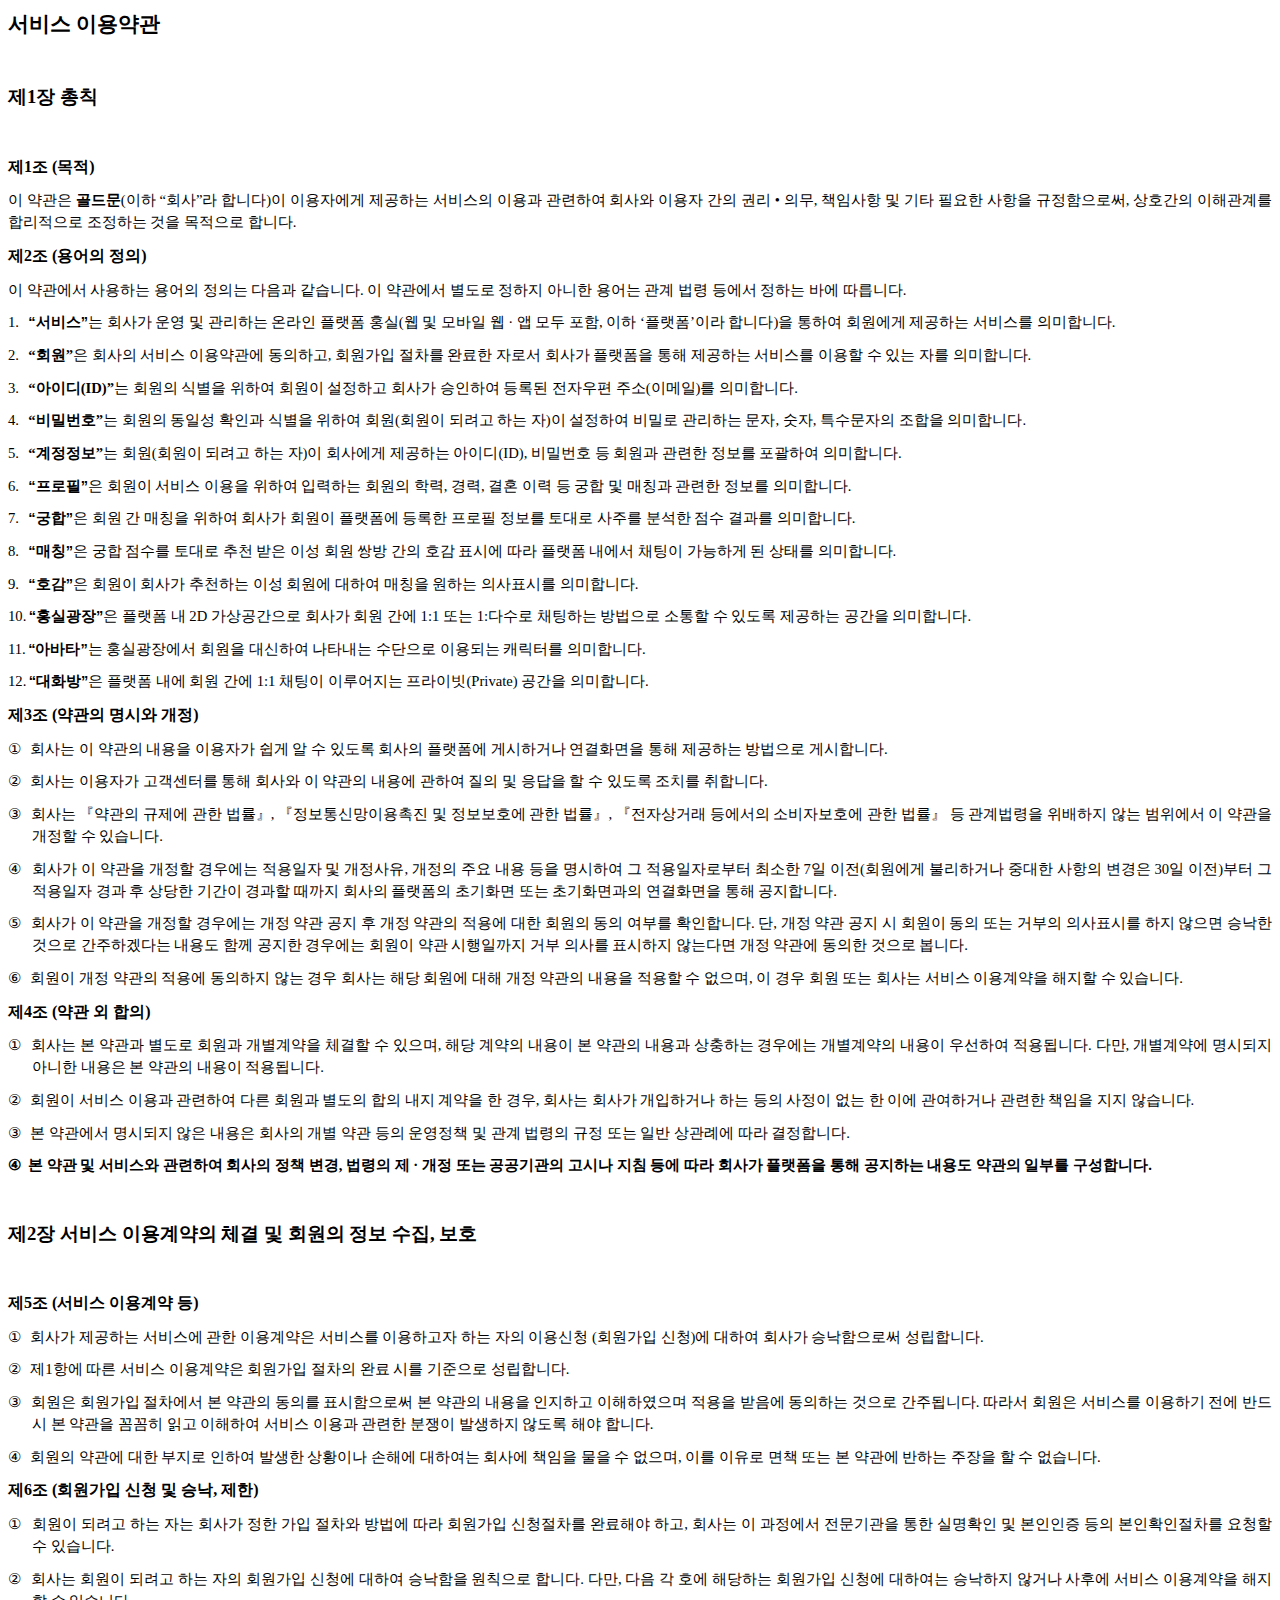
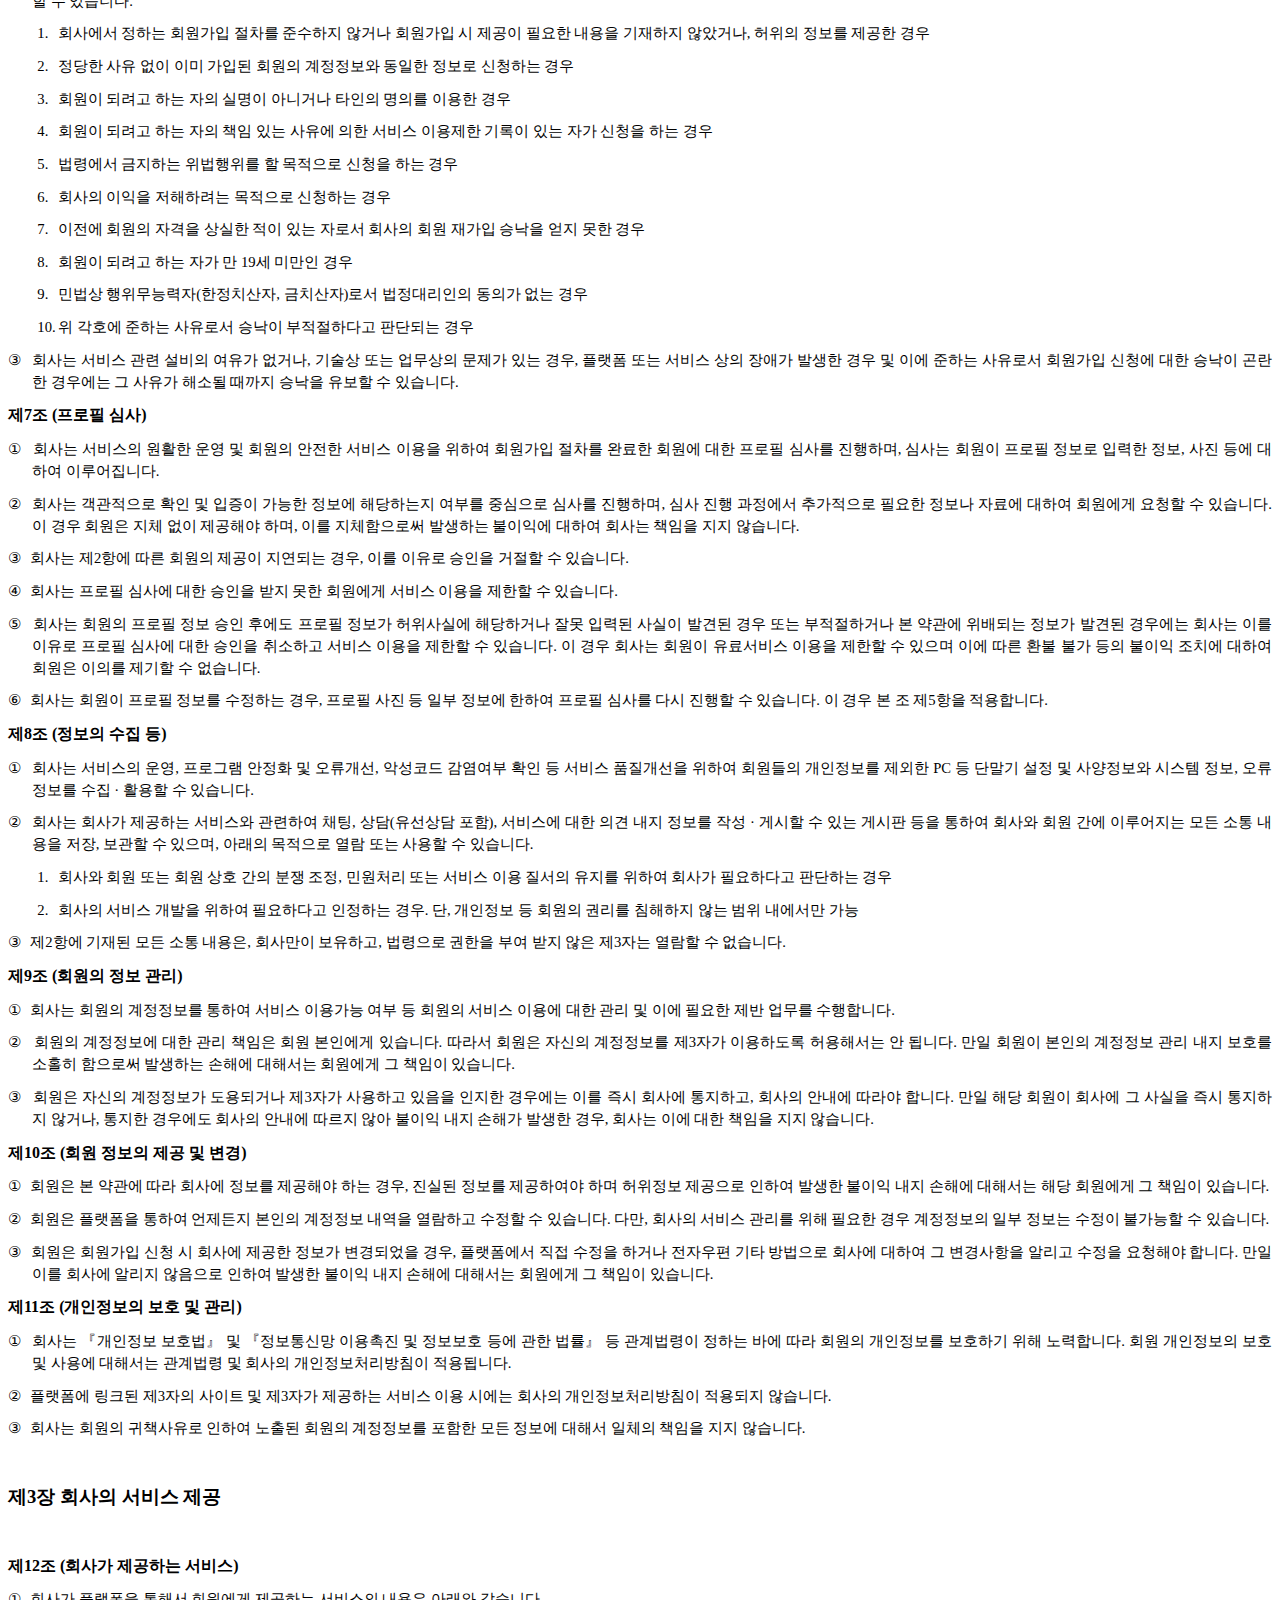
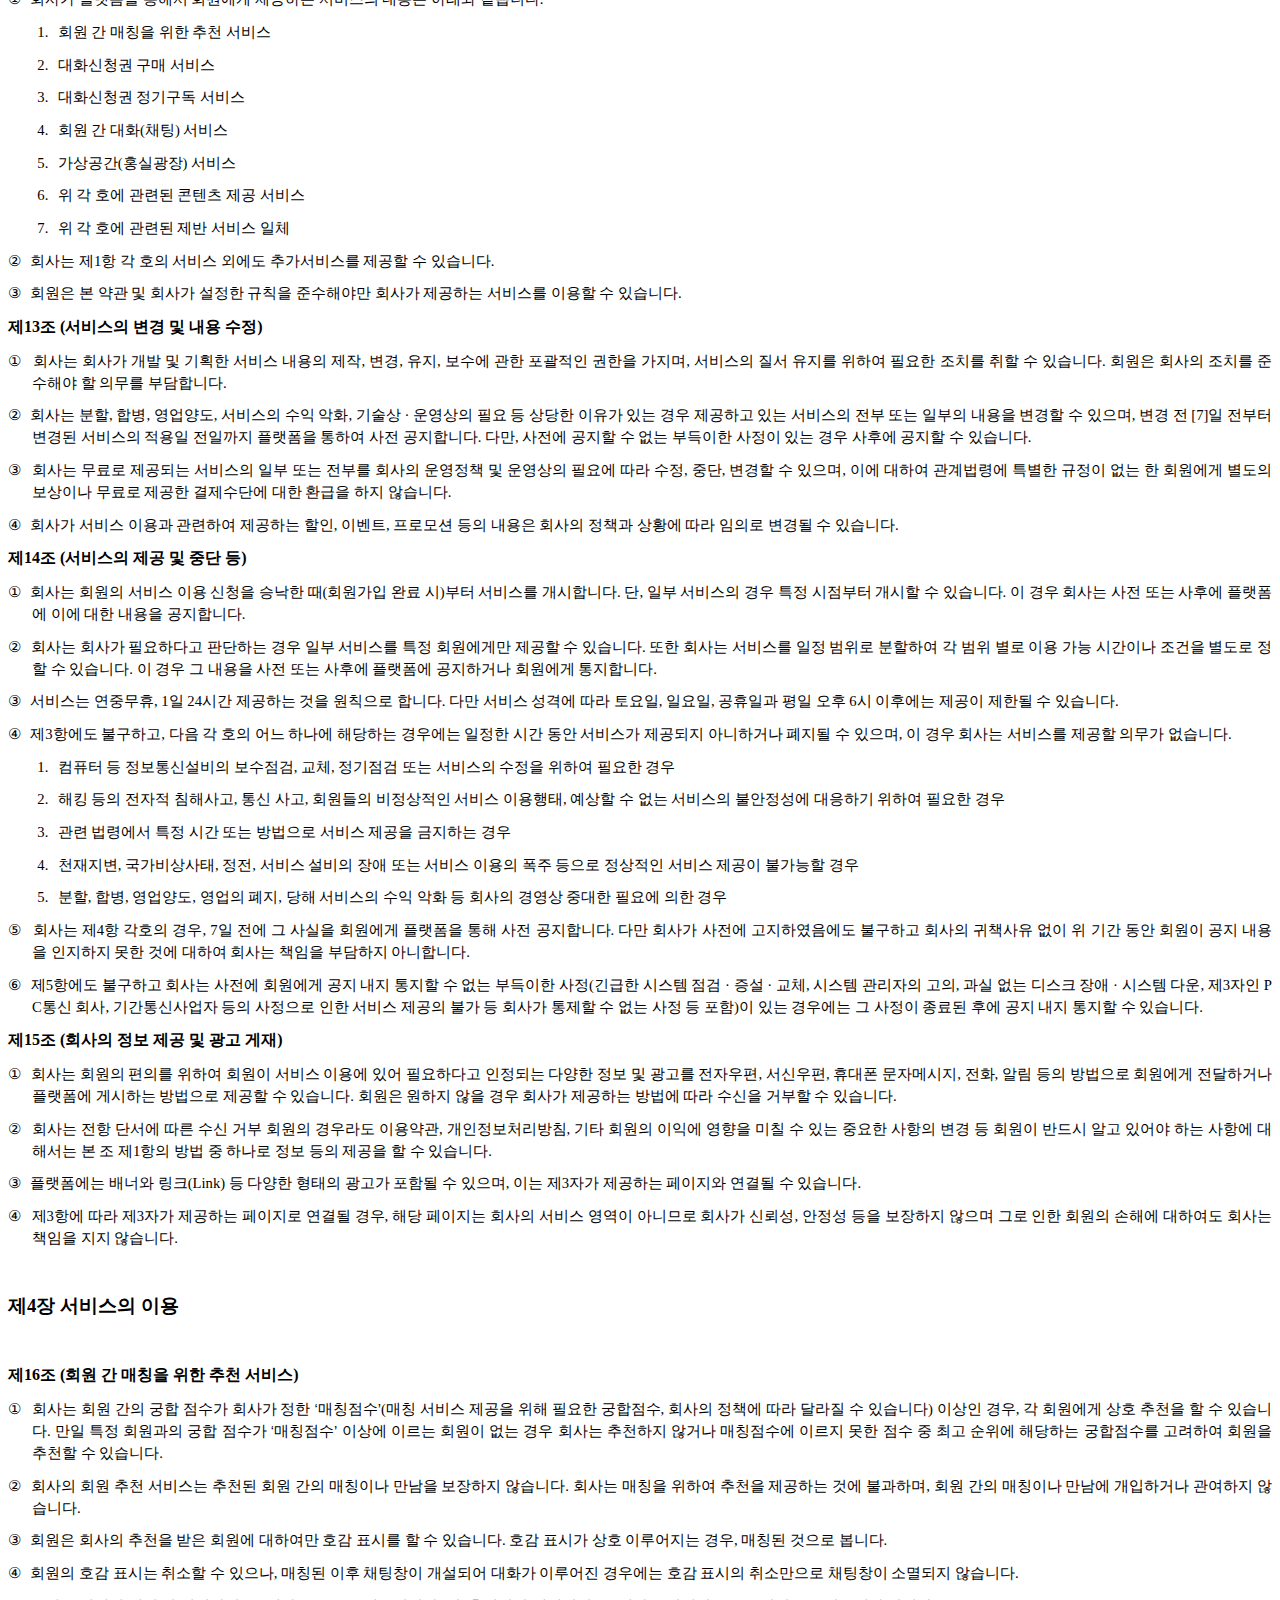
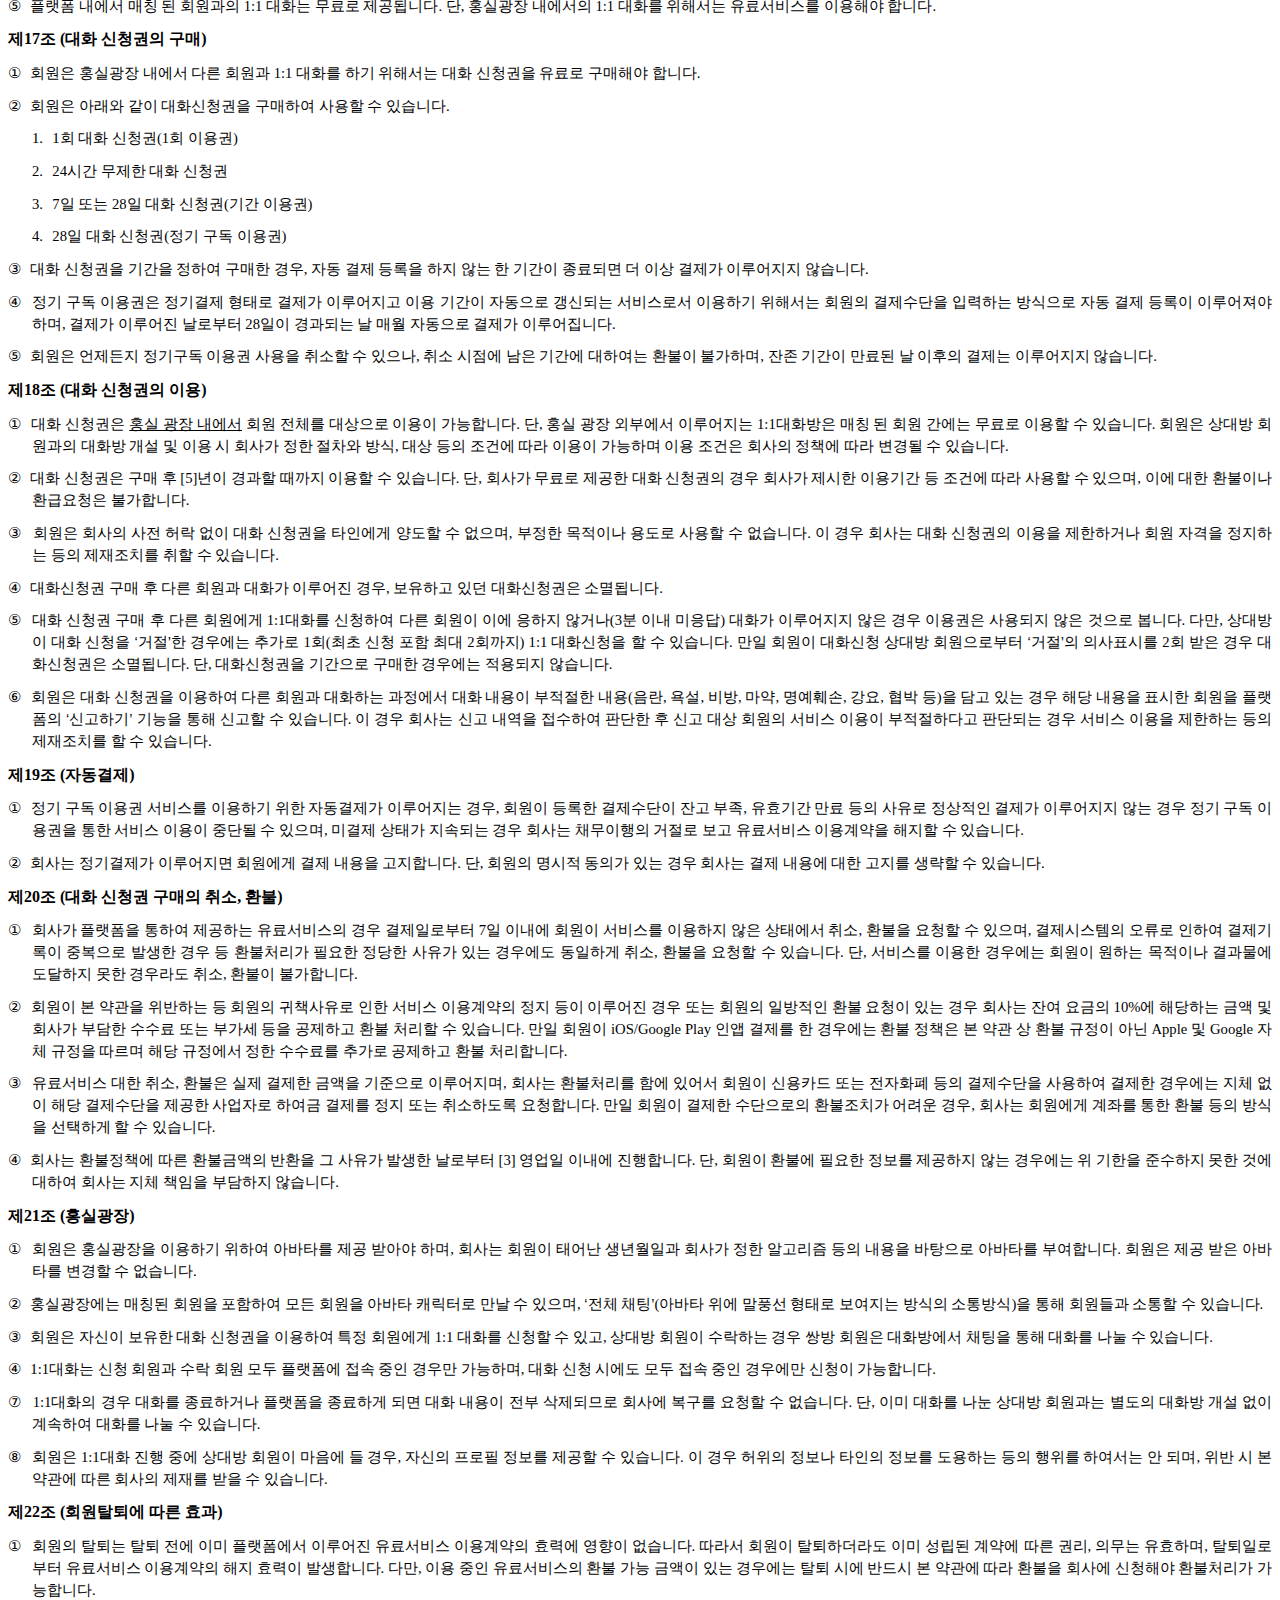
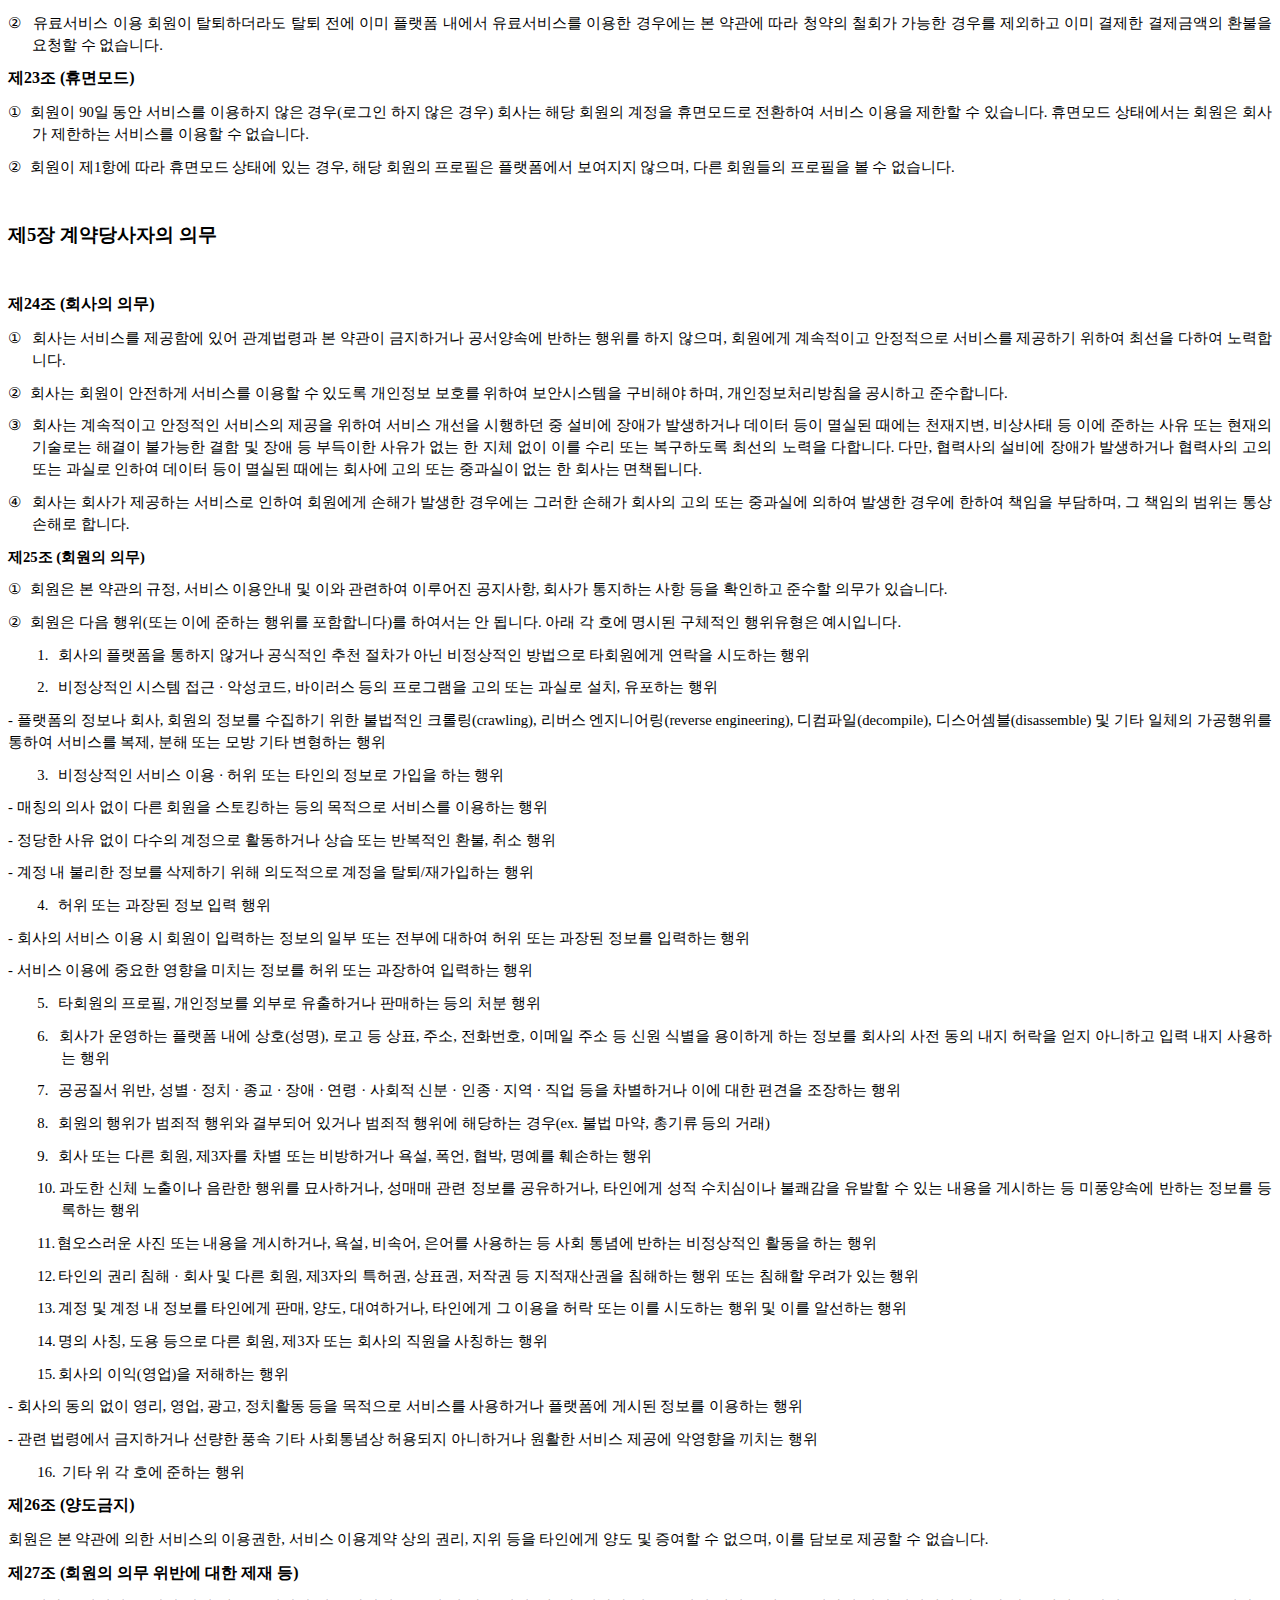
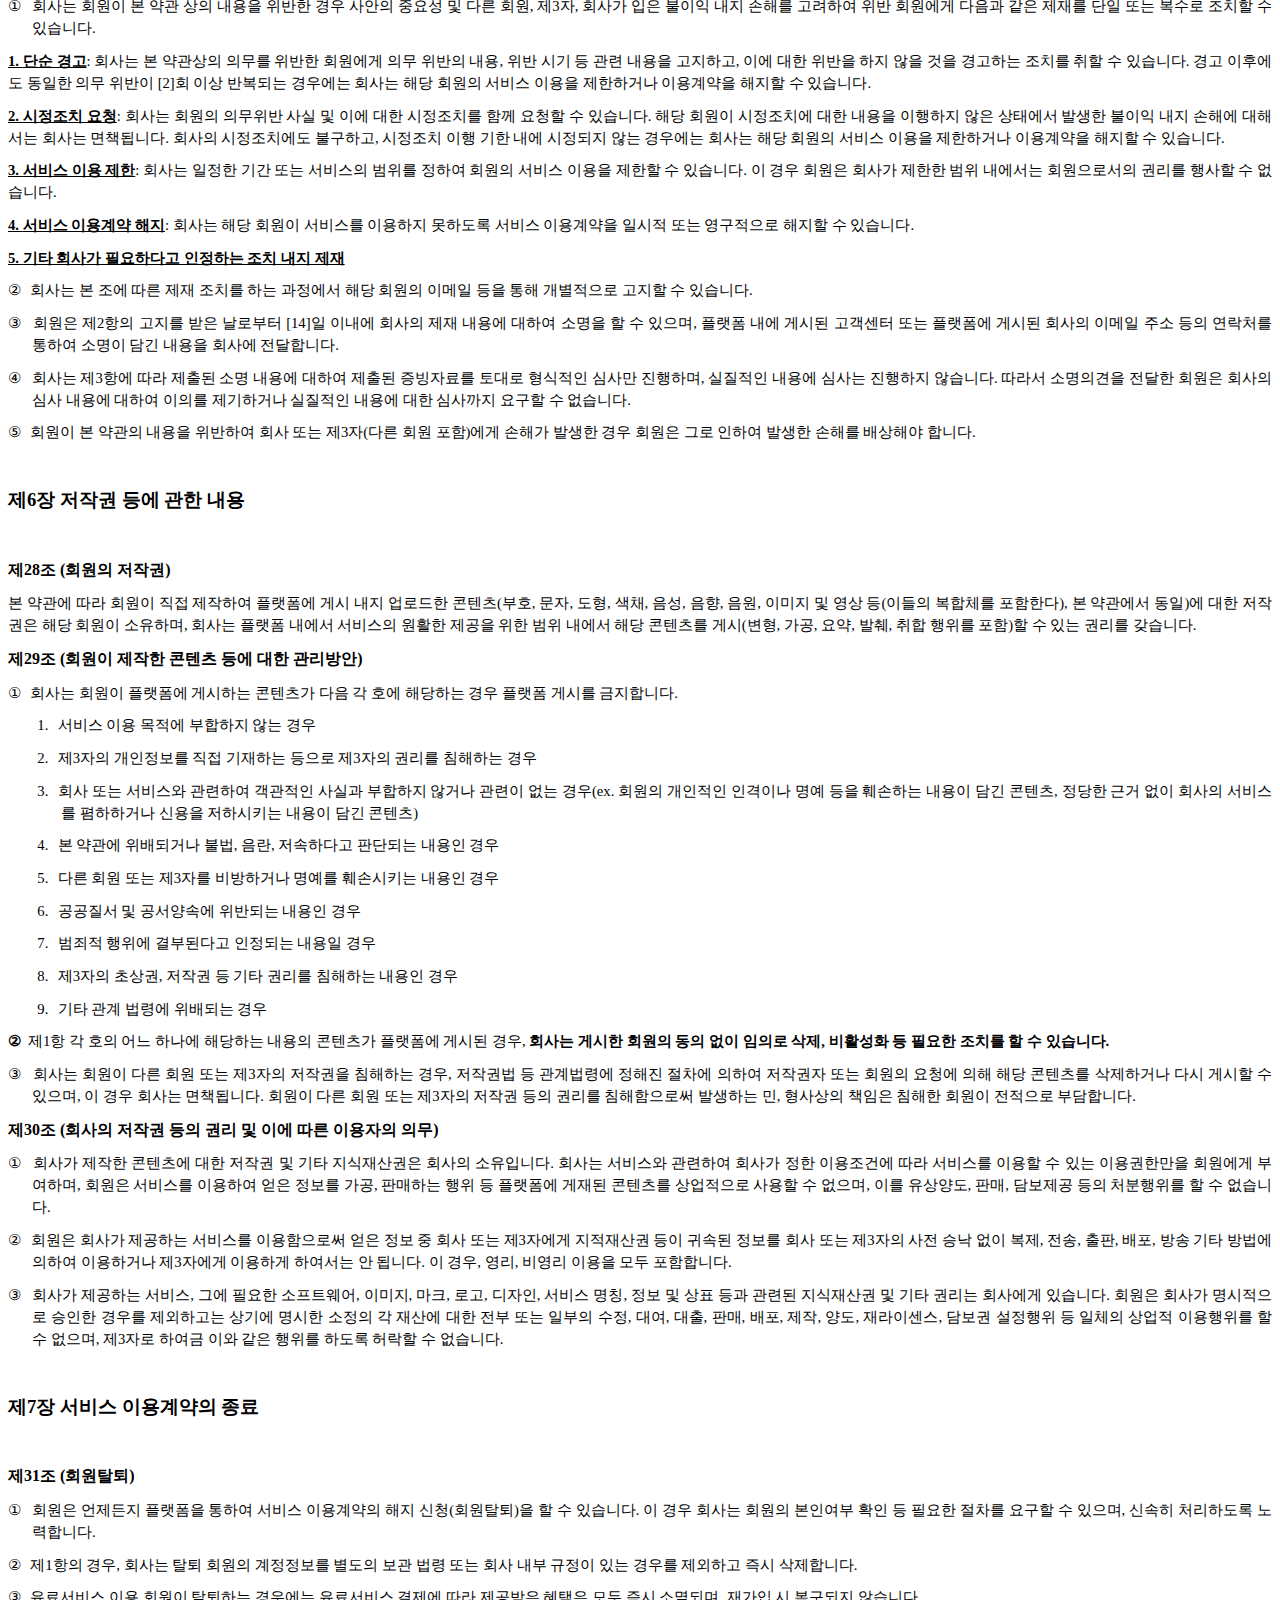
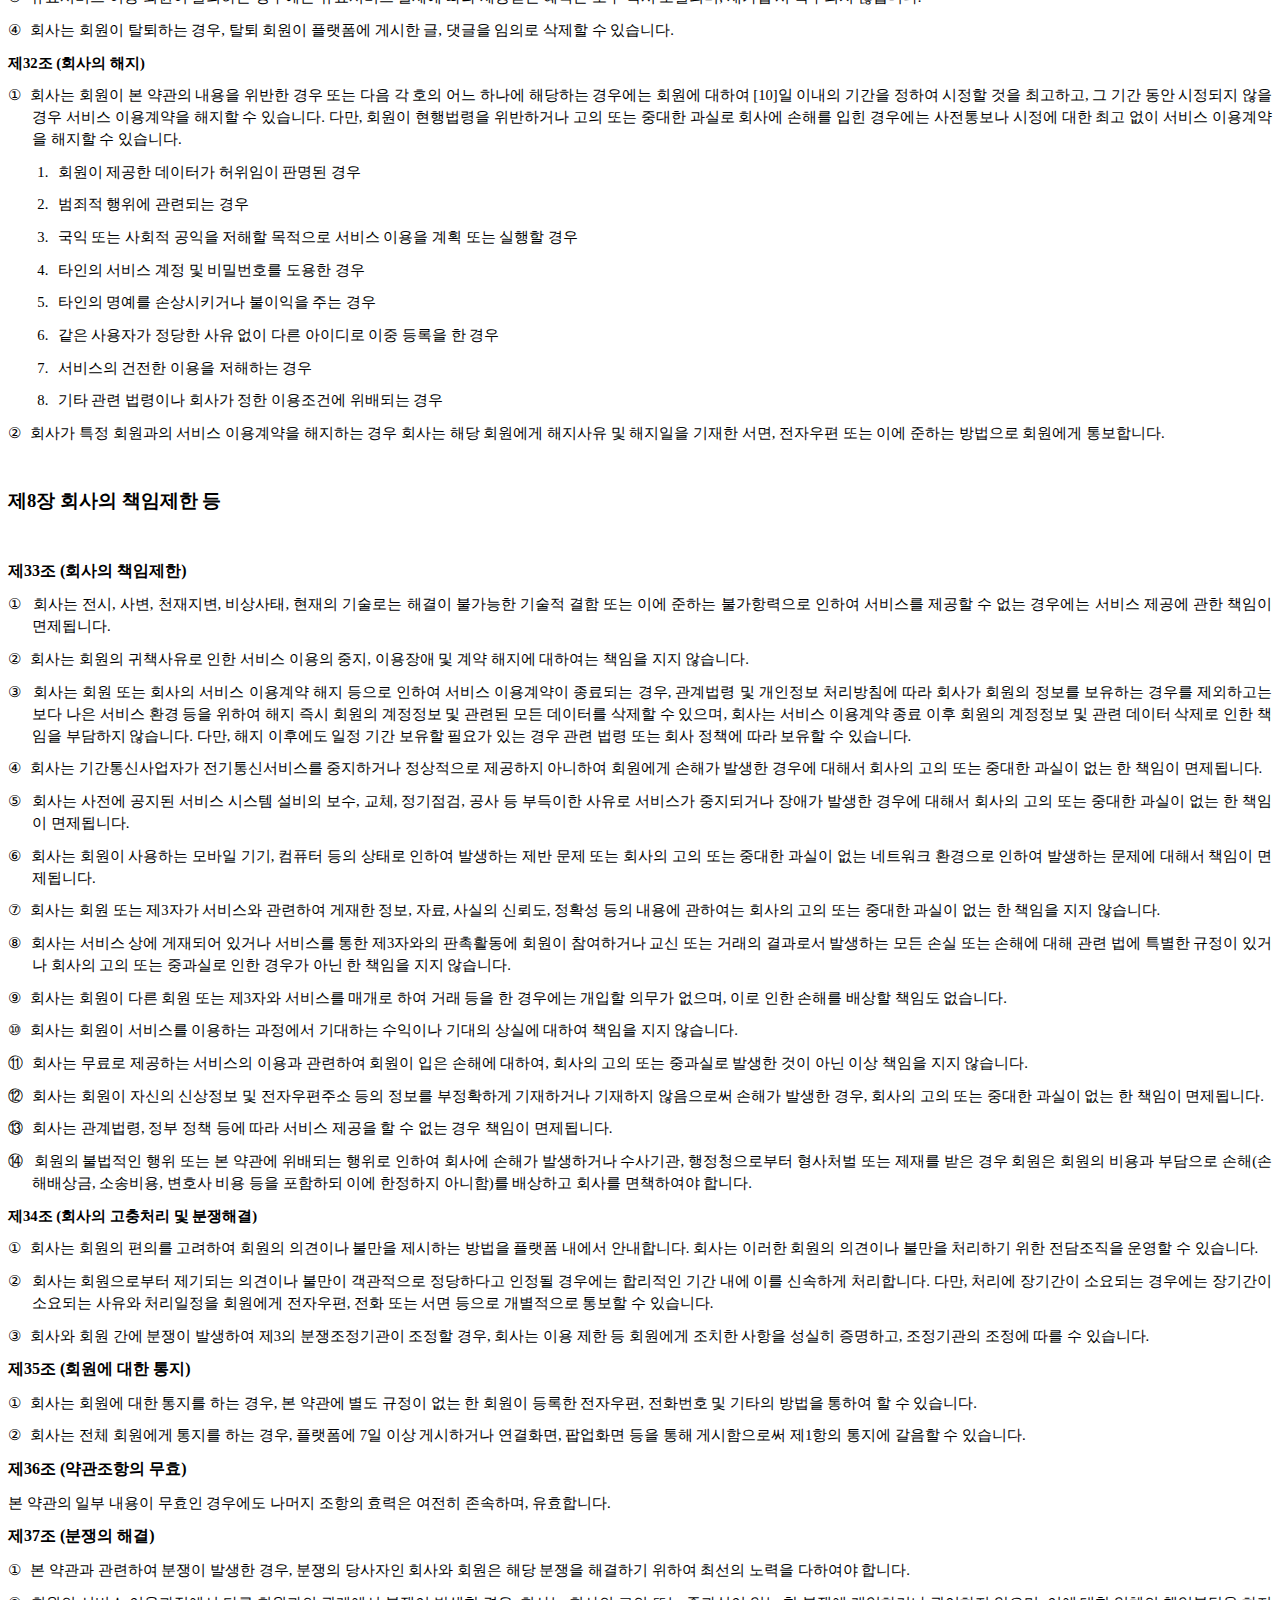
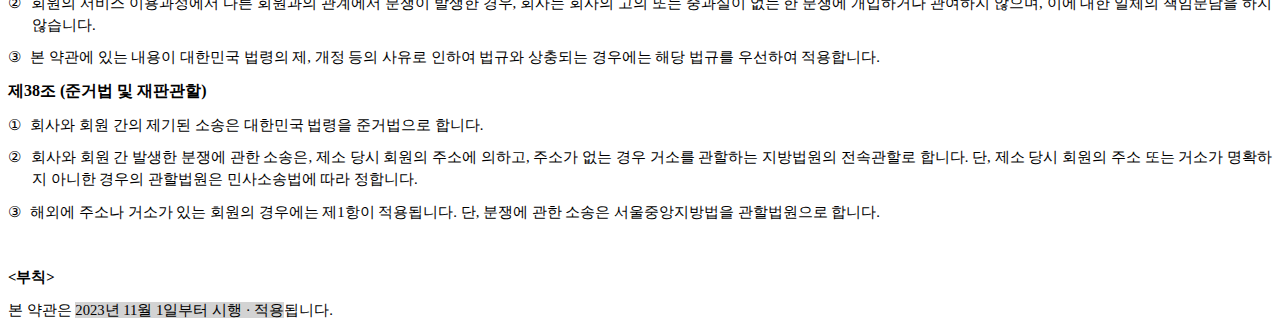
<file: terms.html>
<html xmlns:v="urn:schemas-microsoft-com:vml"
xmlns:o="urn:schemas-microsoft-com:office:office"
xmlns:w="urn:schemas-microsoft-com:office:word"
xmlns:m="http://schemas.microsoft.com/office/2004/12/omml"
xmlns="http://www.w3.org/TR/REC-html40">

<head>
<meta http-equiv=Content-Type content="text/html; charset=utf-8">
<meta name=ProgId content=Word.Document>
<meta name=Generator content="Microsoft Word 15">
<meta name=Originator content="Microsoft Word 15">
<link rel=File-List
href="%5b최종본%5d%20서비스%20이용%20약관_골드문(20231016).fld/filelist.xml">
<!--[if gte mso 9]><xml>
 <o:DocumentProperties>
  <o:Author>KIM JINHEE</o:Author>
  <o:LastAuthor>Keum San Chun</o:LastAuthor>
  <o:Revision>2</o:Revision>
  <o:TotalTime>2</o:TotalTime>
  <o:Created>2023-10-17T12:35:00Z</o:Created>
  <o:LastSaved>2023-10-17T12:35:00Z</o:LastSaved>
  <o:Pages>24</o:Pages>
  <o:Words>3240</o:Words>
  <o:Characters>18469</o:Characters>
  <o:Lines>153</o:Lines>
  <o:Paragraphs>43</o:Paragraphs>
  <o:CharactersWithSpaces>21666</o:CharactersWithSpaces>
  <o:Version>16.00</o:Version>
 </o:DocumentProperties>
 <o:OfficeDocumentSettings>
  <o:AllowPNG/>
 </o:OfficeDocumentSettings>
</xml><![endif]-->
<link rel=themeData
href="%5b최종본%5d%20서비스%20이용%20약관_골드문(20231016).fld/themedata.thmx">
<link rel=colorSchemeMapping
href="%5b최종본%5d%20서비스%20이용%20약관_골드문(20231016).fld/colorschememapping.xml">
<!--[if gte mso 9]><xml>
 <w:WordDocument>
  <w:SpellingState>Clean</w:SpellingState>
  <w:GrammarState>Clean</w:GrammarState>
  <w:TrackMoves>false</w:TrackMoves>
  <w:TrackFormatting/>
  <w:DisplayHorizontalDrawingGridEvery>0</w:DisplayHorizontalDrawingGridEvery>
  <w:DisplayVerticalDrawingGridEvery>2</w:DisplayVerticalDrawingGridEvery>
  <w:ValidateAgainstSchemas/>
  <w:SaveIfXMLInvalid>false</w:SaveIfXMLInvalid>
  <w:IgnoreMixedContent>false</w:IgnoreMixedContent>
  <w:AlwaysShowPlaceholderText>false</w:AlwaysShowPlaceholderText>
  <w:DoNotPromoteQF/>
  <w:LidThemeOther>EN-US</w:LidThemeOther>
  <w:LidThemeAsian>KO</w:LidThemeAsian>
  <w:LidThemeComplexScript>X-NONE</w:LidThemeComplexScript>
  <w:Compatibility>
   <w:SpaceForUL/>
   <w:BalanceSingleByteDoubleByteWidth/>
   <w:DoNotLeaveBackslashAlone/>
   <w:ULTrailSpace/>
   <w:DoNotExpandShiftReturn/>
   <w:AdjustLineHeightInTable/>
   <w:BreakWrappedTables/>
   <w:SnapToGridInCell/>
   <w:WrapTextWithPunct/>
   <w:UseAsianBreakRules/>
   <w:DontGrowAutofit/>
   <w:SplitPgBreakAndParaMark/>
   <w:EnableOpenTypeKerning/>
   <w:DontFlipMirrorIndents/>
   <w:OverrideTableStyleHps/>
   <w:UseFELayout/>
  </w:Compatibility>
  <m:mathPr>
   <m:mathFont m:val="Cambria Math"/>
   <m:brkBin m:val="before"/>
   <m:brkBinSub m:val="&#45;-"/>
   <m:smallFrac m:val="off"/>
   <m:dispDef/>
   <m:lMargin m:val="0"/>
   <m:rMargin m:val="0"/>
   <m:defJc m:val="centerGroup"/>
   <m:wrapIndent m:val="1440"/>
   <m:intLim m:val="subSup"/>
   <m:naryLim m:val="undOvr"/>
  </m:mathPr></w:WordDocument>
</xml><![endif]--><!--[if gte mso 9]><xml>
 <w:LatentStyles DefLockedState="false" DefUnhideWhenUsed="false"
  DefSemiHidden="false" DefQFormat="false" DefPriority="99"
  LatentStyleCount="376">
  <w:LsdException Locked="false" Priority="0" QFormat="true" Name="Normal"/>
  <w:LsdException Locked="false" Priority="9" QFormat="true" Name="heading 1"/>
  <w:LsdException Locked="false" Priority="9" SemiHidden="true"
   UnhideWhenUsed="true" QFormat="true" Name="heading 2"/>
  <w:LsdException Locked="false" Priority="9" SemiHidden="true"
   UnhideWhenUsed="true" QFormat="true" Name="heading 3"/>
  <w:LsdException Locked="false" Priority="9" SemiHidden="true"
   UnhideWhenUsed="true" QFormat="true" Name="heading 4"/>
  <w:LsdException Locked="false" Priority="9" SemiHidden="true"
   UnhideWhenUsed="true" QFormat="true" Name="heading 5"/>
  <w:LsdException Locked="false" Priority="9" SemiHidden="true"
   UnhideWhenUsed="true" QFormat="true" Name="heading 6"/>
  <w:LsdException Locked="false" Priority="9" SemiHidden="true"
   UnhideWhenUsed="true" QFormat="true" Name="heading 7"/>
  <w:LsdException Locked="false" Priority="9" SemiHidden="true"
   UnhideWhenUsed="true" QFormat="true" Name="heading 8"/>
  <w:LsdException Locked="false" Priority="9" SemiHidden="true"
   UnhideWhenUsed="true" QFormat="true" Name="heading 9"/>
  <w:LsdException Locked="false" SemiHidden="true" UnhideWhenUsed="true"
   Name="index 1"/>
  <w:LsdException Locked="false" SemiHidden="true" UnhideWhenUsed="true"
   Name="index 2"/>
  <w:LsdException Locked="false" SemiHidden="true" UnhideWhenUsed="true"
   Name="index 3"/>
  <w:LsdException Locked="false" SemiHidden="true" UnhideWhenUsed="true"
   Name="index 4"/>
  <w:LsdException Locked="false" SemiHidden="true" UnhideWhenUsed="true"
   Name="index 5"/>
  <w:LsdException Locked="false" SemiHidden="true" UnhideWhenUsed="true"
   Name="index 6"/>
  <w:LsdException Locked="false" SemiHidden="true" UnhideWhenUsed="true"
   Name="index 7"/>
  <w:LsdException Locked="false" SemiHidden="true" UnhideWhenUsed="true"
   Name="index 8"/>
  <w:LsdException Locked="false" SemiHidden="true" UnhideWhenUsed="true"
   Name="index 9"/>
  <w:LsdException Locked="false" Priority="39" SemiHidden="true"
   UnhideWhenUsed="true" Name="toc 1"/>
  <w:LsdException Locked="false" Priority="39" SemiHidden="true"
   UnhideWhenUsed="true" Name="toc 2"/>
  <w:LsdException Locked="false" Priority="39" SemiHidden="true"
   UnhideWhenUsed="true" Name="toc 3"/>
  <w:LsdException Locked="false" Priority="39" SemiHidden="true"
   UnhideWhenUsed="true" Name="toc 4"/>
  <w:LsdException Locked="false" Priority="39" SemiHidden="true"
   UnhideWhenUsed="true" Name="toc 5"/>
  <w:LsdException Locked="false" Priority="39" SemiHidden="true"
   UnhideWhenUsed="true" Name="toc 6"/>
  <w:LsdException Locked="false" Priority="39" SemiHidden="true"
   UnhideWhenUsed="true" Name="toc 7"/>
  <w:LsdException Locked="false" Priority="39" SemiHidden="true"
   UnhideWhenUsed="true" Name="toc 8"/>
  <w:LsdException Locked="false" Priority="39" SemiHidden="true"
   UnhideWhenUsed="true" Name="toc 9"/>
  <w:LsdException Locked="false" SemiHidden="true" UnhideWhenUsed="true"
   Name="Normal Indent"/>
  <w:LsdException Locked="false" SemiHidden="true" UnhideWhenUsed="true"
   Name="footnote text"/>
  <w:LsdException Locked="false" SemiHidden="true" UnhideWhenUsed="true"
   Name="annotation text"/>
  <w:LsdException Locked="false" SemiHidden="true" UnhideWhenUsed="true"
   Name="header"/>
  <w:LsdException Locked="false" SemiHidden="true" UnhideWhenUsed="true"
   Name="footer"/>
  <w:LsdException Locked="false" SemiHidden="true" UnhideWhenUsed="true"
   Name="index heading"/>
  <w:LsdException Locked="false" Priority="35" SemiHidden="true"
   UnhideWhenUsed="true" QFormat="true" Name="caption"/>
  <w:LsdException Locked="false" SemiHidden="true" UnhideWhenUsed="true"
   Name="table of figures"/>
  <w:LsdException Locked="false" SemiHidden="true" UnhideWhenUsed="true"
   Name="envelope address"/>
  <w:LsdException Locked="false" SemiHidden="true" UnhideWhenUsed="true"
   Name="envelope return"/>
  <w:LsdException Locked="false" SemiHidden="true" UnhideWhenUsed="true"
   Name="footnote reference"/>
  <w:LsdException Locked="false" SemiHidden="true" UnhideWhenUsed="true"
   Name="annotation reference"/>
  <w:LsdException Locked="false" SemiHidden="true" UnhideWhenUsed="true"
   Name="line number"/>
  <w:LsdException Locked="false" SemiHidden="true" UnhideWhenUsed="true"
   Name="page number"/>
  <w:LsdException Locked="false" SemiHidden="true" UnhideWhenUsed="true"
   Name="endnote reference"/>
  <w:LsdException Locked="false" SemiHidden="true" UnhideWhenUsed="true"
   Name="endnote text"/>
  <w:LsdException Locked="false" SemiHidden="true" UnhideWhenUsed="true"
   Name="table of authorities"/>
  <w:LsdException Locked="false" SemiHidden="true" UnhideWhenUsed="true"
   Name="macro"/>
  <w:LsdException Locked="false" SemiHidden="true" UnhideWhenUsed="true"
   Name="toa heading"/>
  <w:LsdException Locked="false" SemiHidden="true" UnhideWhenUsed="true"
   Name="List"/>
  <w:LsdException Locked="false" SemiHidden="true" UnhideWhenUsed="true"
   Name="List Bullet"/>
  <w:LsdException Locked="false" SemiHidden="true" UnhideWhenUsed="true"
   Name="List Number"/>
  <w:LsdException Locked="false" SemiHidden="true" UnhideWhenUsed="true"
   Name="List 2"/>
  <w:LsdException Locked="false" SemiHidden="true" UnhideWhenUsed="true"
   Name="List 3"/>
  <w:LsdException Locked="false" SemiHidden="true" UnhideWhenUsed="true"
   Name="List 4"/>
  <w:LsdException Locked="false" SemiHidden="true" UnhideWhenUsed="true"
   Name="List 5"/>
  <w:LsdException Locked="false" SemiHidden="true" UnhideWhenUsed="true"
   Name="List Bullet 2"/>
  <w:LsdException Locked="false" SemiHidden="true" UnhideWhenUsed="true"
   Name="List Bullet 3"/>
  <w:LsdException Locked="false" SemiHidden="true" UnhideWhenUsed="true"
   Name="List Bullet 4"/>
  <w:LsdException Locked="false" SemiHidden="true" UnhideWhenUsed="true"
   Name="List Bullet 5"/>
  <w:LsdException Locked="false" SemiHidden="true" UnhideWhenUsed="true"
   Name="List Number 2"/>
  <w:LsdException Locked="false" SemiHidden="true" UnhideWhenUsed="true"
   Name="List Number 3"/>
  <w:LsdException Locked="false" SemiHidden="true" UnhideWhenUsed="true"
   Name="List Number 4"/>
  <w:LsdException Locked="false" SemiHidden="true" UnhideWhenUsed="true"
   Name="List Number 5"/>
  <w:LsdException Locked="false" Priority="10" QFormat="true" Name="Title"/>
  <w:LsdException Locked="false" SemiHidden="true" UnhideWhenUsed="true"
   Name="Closing"/>
  <w:LsdException Locked="false" SemiHidden="true" UnhideWhenUsed="true"
   Name="Signature"/>
  <w:LsdException Locked="false" Priority="1" SemiHidden="true"
   UnhideWhenUsed="true" Name="Default Paragraph Font"/>
  <w:LsdException Locked="false" SemiHidden="true" UnhideWhenUsed="true"
   Name="Body Text"/>
  <w:LsdException Locked="false" SemiHidden="true" UnhideWhenUsed="true"
   Name="Body Text Indent"/>
  <w:LsdException Locked="false" SemiHidden="true" UnhideWhenUsed="true"
   Name="List Continue"/>
  <w:LsdException Locked="false" SemiHidden="true" UnhideWhenUsed="true"
   Name="List Continue 2"/>
  <w:LsdException Locked="false" SemiHidden="true" UnhideWhenUsed="true"
   Name="List Continue 3"/>
  <w:LsdException Locked="false" SemiHidden="true" UnhideWhenUsed="true"
   Name="List Continue 4"/>
  <w:LsdException Locked="false" SemiHidden="true" UnhideWhenUsed="true"
   Name="List Continue 5"/>
  <w:LsdException Locked="false" SemiHidden="true" UnhideWhenUsed="true"
   Name="Message Header"/>
  <w:LsdException Locked="false" Priority="11" QFormat="true" Name="Subtitle"/>
  <w:LsdException Locked="false" SemiHidden="true" UnhideWhenUsed="true"
   Name="Salutation"/>
  <w:LsdException Locked="false" SemiHidden="true" UnhideWhenUsed="true"
   Name="Date"/>
  <w:LsdException Locked="false" SemiHidden="true" UnhideWhenUsed="true"
   Name="Body Text First Indent"/>
  <w:LsdException Locked="false" SemiHidden="true" UnhideWhenUsed="true"
   Name="Body Text First Indent 2"/>
  <w:LsdException Locked="false" SemiHidden="true" UnhideWhenUsed="true"
   Name="Note Heading"/>
  <w:LsdException Locked="false" SemiHidden="true" UnhideWhenUsed="true"
   Name="Body Text 2"/>
  <w:LsdException Locked="false" SemiHidden="true" UnhideWhenUsed="true"
   Name="Body Text 3"/>
  <w:LsdException Locked="false" SemiHidden="true" UnhideWhenUsed="true"
   Name="Body Text Indent 2"/>
  <w:LsdException Locked="false" SemiHidden="true" UnhideWhenUsed="true"
   Name="Body Text Indent 3"/>
  <w:LsdException Locked="false" SemiHidden="true" UnhideWhenUsed="true"
   Name="Block Text"/>
  <w:LsdException Locked="false" SemiHidden="true" UnhideWhenUsed="true"
   Name="Hyperlink"/>
  <w:LsdException Locked="false" SemiHidden="true" UnhideWhenUsed="true"
   Name="FollowedHyperlink"/>
  <w:LsdException Locked="false" Priority="22" QFormat="true" Name="Strong"/>
  <w:LsdException Locked="false" Priority="20" QFormat="true" Name="Emphasis"/>
  <w:LsdException Locked="false" SemiHidden="true" UnhideWhenUsed="true"
   Name="Document Map"/>
  <w:LsdException Locked="false" SemiHidden="true" UnhideWhenUsed="true"
   Name="Plain Text"/>
  <w:LsdException Locked="false" SemiHidden="true" UnhideWhenUsed="true"
   Name="E-mail Signature"/>
  <w:LsdException Locked="false" SemiHidden="true" UnhideWhenUsed="true"
   Name="HTML Top of Form"/>
  <w:LsdException Locked="false" SemiHidden="true" UnhideWhenUsed="true"
   Name="HTML Bottom of Form"/>
  <w:LsdException Locked="false" SemiHidden="true" UnhideWhenUsed="true"
   Name="Normal (Web)"/>
  <w:LsdException Locked="false" SemiHidden="true" UnhideWhenUsed="true"
   Name="HTML Acronym"/>
  <w:LsdException Locked="false" SemiHidden="true" UnhideWhenUsed="true"
   Name="HTML Address"/>
  <w:LsdException Locked="false" SemiHidden="true" UnhideWhenUsed="true"
   Name="HTML Cite"/>
  <w:LsdException Locked="false" SemiHidden="true" UnhideWhenUsed="true"
   Name="HTML Code"/>
  <w:LsdException Locked="false" SemiHidden="true" UnhideWhenUsed="true"
   Name="HTML Definition"/>
  <w:LsdException Locked="false" SemiHidden="true" UnhideWhenUsed="true"
   Name="HTML Keyboard"/>
  <w:LsdException Locked="false" SemiHidden="true" UnhideWhenUsed="true"
   Name="HTML Preformatted"/>
  <w:LsdException Locked="false" SemiHidden="true" UnhideWhenUsed="true"
   Name="HTML Sample"/>
  <w:LsdException Locked="false" SemiHidden="true" UnhideWhenUsed="true"
   Name="HTML Typewriter"/>
  <w:LsdException Locked="false" SemiHidden="true" UnhideWhenUsed="true"
   Name="HTML Variable"/>
  <w:LsdException Locked="false" SemiHidden="true" UnhideWhenUsed="true"
   Name="Normal Table"/>
  <w:LsdException Locked="false" SemiHidden="true" UnhideWhenUsed="true"
   Name="annotation subject"/>
  <w:LsdException Locked="false" SemiHidden="true" UnhideWhenUsed="true"
   Name="No List"/>
  <w:LsdException Locked="false" SemiHidden="true" UnhideWhenUsed="true"
   Name="Outline List 1"/>
  <w:LsdException Locked="false" SemiHidden="true" UnhideWhenUsed="true"
   Name="Outline List 2"/>
  <w:LsdException Locked="false" SemiHidden="true" UnhideWhenUsed="true"
   Name="Outline List 3"/>
  <w:LsdException Locked="false" SemiHidden="true" UnhideWhenUsed="true"
   Name="Table Simple 1"/>
  <w:LsdException Locked="false" SemiHidden="true" UnhideWhenUsed="true"
   Name="Table Simple 2"/>
  <w:LsdException Locked="false" SemiHidden="true" UnhideWhenUsed="true"
   Name="Table Simple 3"/>
  <w:LsdException Locked="false" SemiHidden="true" UnhideWhenUsed="true"
   Name="Table Classic 1"/>
  <w:LsdException Locked="false" SemiHidden="true" UnhideWhenUsed="true"
   Name="Table Classic 2"/>
  <w:LsdException Locked="false" SemiHidden="true" UnhideWhenUsed="true"
   Name="Table Classic 3"/>
  <w:LsdException Locked="false" SemiHidden="true" UnhideWhenUsed="true"
   Name="Table Classic 4"/>
  <w:LsdException Locked="false" SemiHidden="true" UnhideWhenUsed="true"
   Name="Table Colorful 1"/>
  <w:LsdException Locked="false" SemiHidden="true" UnhideWhenUsed="true"
   Name="Table Colorful 2"/>
  <w:LsdException Locked="false" SemiHidden="true" UnhideWhenUsed="true"
   Name="Table Colorful 3"/>
  <w:LsdException Locked="false" SemiHidden="true" UnhideWhenUsed="true"
   Name="Table Columns 1"/>
  <w:LsdException Locked="false" SemiHidden="true" UnhideWhenUsed="true"
   Name="Table Columns 2"/>
  <w:LsdException Locked="false" SemiHidden="true" UnhideWhenUsed="true"
   Name="Table Columns 3"/>
  <w:LsdException Locked="false" SemiHidden="true" UnhideWhenUsed="true"
   Name="Table Columns 4"/>
  <w:LsdException Locked="false" SemiHidden="true" UnhideWhenUsed="true"
   Name="Table Columns 5"/>
  <w:LsdException Locked="false" SemiHidden="true" UnhideWhenUsed="true"
   Name="Table Grid 1"/>
  <w:LsdException Locked="false" SemiHidden="true" UnhideWhenUsed="true"
   Name="Table Grid 2"/>
  <w:LsdException Locked="false" SemiHidden="true" UnhideWhenUsed="true"
   Name="Table Grid 3"/>
  <w:LsdException Locked="false" SemiHidden="true" UnhideWhenUsed="true"
   Name="Table Grid 4"/>
  <w:LsdException Locked="false" SemiHidden="true" UnhideWhenUsed="true"
   Name="Table Grid 5"/>
  <w:LsdException Locked="false" SemiHidden="true" UnhideWhenUsed="true"
   Name="Table Grid 6"/>
  <w:LsdException Locked="false" SemiHidden="true" UnhideWhenUsed="true"
   Name="Table Grid 7"/>
  <w:LsdException Locked="false" SemiHidden="true" UnhideWhenUsed="true"
   Name="Table Grid 8"/>
  <w:LsdException Locked="false" SemiHidden="true" UnhideWhenUsed="true"
   Name="Table List 1"/>
  <w:LsdException Locked="false" SemiHidden="true" UnhideWhenUsed="true"
   Name="Table List 2"/>
  <w:LsdException Locked="false" SemiHidden="true" UnhideWhenUsed="true"
   Name="Table List 3"/>
  <w:LsdException Locked="false" SemiHidden="true" UnhideWhenUsed="true"
   Name="Table List 4"/>
  <w:LsdException Locked="false" SemiHidden="true" UnhideWhenUsed="true"
   Name="Table List 5"/>
  <w:LsdException Locked="false" SemiHidden="true" UnhideWhenUsed="true"
   Name="Table List 6"/>
  <w:LsdException Locked="false" SemiHidden="true" UnhideWhenUsed="true"
   Name="Table List 7"/>
  <w:LsdException Locked="false" SemiHidden="true" UnhideWhenUsed="true"
   Name="Table List 8"/>
  <w:LsdException Locked="false" SemiHidden="true" UnhideWhenUsed="true"
   Name="Table 3D effects 1"/>
  <w:LsdException Locked="false" SemiHidden="true" UnhideWhenUsed="true"
   Name="Table 3D effects 2"/>
  <w:LsdException Locked="false" SemiHidden="true" UnhideWhenUsed="true"
   Name="Table 3D effects 3"/>
  <w:LsdException Locked="false" SemiHidden="true" UnhideWhenUsed="true"
   Name="Table Contemporary"/>
  <w:LsdException Locked="false" SemiHidden="true" UnhideWhenUsed="true"
   Name="Table Elegant"/>
  <w:LsdException Locked="false" SemiHidden="true" UnhideWhenUsed="true"
   Name="Table Professional"/>
  <w:LsdException Locked="false" SemiHidden="true" UnhideWhenUsed="true"
   Name="Table Subtle 1"/>
  <w:LsdException Locked="false" SemiHidden="true" UnhideWhenUsed="true"
   Name="Table Subtle 2"/>
  <w:LsdException Locked="false" SemiHidden="true" UnhideWhenUsed="true"
   Name="Table Web 1"/>
  <w:LsdException Locked="false" SemiHidden="true" UnhideWhenUsed="true"
   Name="Table Web 2"/>
  <w:LsdException Locked="false" SemiHidden="true" UnhideWhenUsed="true"
   Name="Table Web 3"/>
  <w:LsdException Locked="false" SemiHidden="true" UnhideWhenUsed="true"
   Name="Balloon Text"/>
  <w:LsdException Locked="false" Priority="39" Name="Table Grid"/>
  <w:LsdException Locked="false" SemiHidden="true" UnhideWhenUsed="true"
   Name="Table Theme"/>
  <w:LsdException Locked="false" SemiHidden="true" Name="Placeholder Text"/>
  <w:LsdException Locked="false" Priority="1" QFormat="true" Name="No Spacing"/>
  <w:LsdException Locked="false" Priority="60" Name="Light Shading"/>
  <w:LsdException Locked="false" Priority="61" Name="Light List"/>
  <w:LsdException Locked="false" Priority="62" Name="Light Grid"/>
  <w:LsdException Locked="false" Priority="63" Name="Medium Shading 1"/>
  <w:LsdException Locked="false" Priority="64" Name="Medium Shading 2"/>
  <w:LsdException Locked="false" Priority="65" Name="Medium List 1"/>
  <w:LsdException Locked="false" Priority="66" Name="Medium List 2"/>
  <w:LsdException Locked="false" Priority="67" Name="Medium Grid 1"/>
  <w:LsdException Locked="false" Priority="68" Name="Medium Grid 2"/>
  <w:LsdException Locked="false" Priority="69" Name="Medium Grid 3"/>
  <w:LsdException Locked="false" Priority="70" Name="Dark List"/>
  <w:LsdException Locked="false" Priority="71" Name="Colorful Shading"/>
  <w:LsdException Locked="false" Priority="72" Name="Colorful List"/>
  <w:LsdException Locked="false" Priority="73" Name="Colorful Grid"/>
  <w:LsdException Locked="false" Priority="60" Name="Light Shading Accent 1"/>
  <w:LsdException Locked="false" Priority="61" Name="Light List Accent 1"/>
  <w:LsdException Locked="false" Priority="62" Name="Light Grid Accent 1"/>
  <w:LsdException Locked="false" Priority="63" Name="Medium Shading 1 Accent 1"/>
  <w:LsdException Locked="false" Priority="64" Name="Medium Shading 2 Accent 1"/>
  <w:LsdException Locked="false" Priority="65" Name="Medium List 1 Accent 1"/>
  <w:LsdException Locked="false" SemiHidden="true" Name="Revision"/>
  <w:LsdException Locked="false" Priority="34" QFormat="true"
   Name="List Paragraph"/>
  <w:LsdException Locked="false" Priority="29" QFormat="true" Name="Quote"/>
  <w:LsdException Locked="false" Priority="30" QFormat="true"
   Name="Intense Quote"/>
  <w:LsdException Locked="false" Priority="66" Name="Medium List 2 Accent 1"/>
  <w:LsdException Locked="false" Priority="67" Name="Medium Grid 1 Accent 1"/>
  <w:LsdException Locked="false" Priority="68" Name="Medium Grid 2 Accent 1"/>
  <w:LsdException Locked="false" Priority="69" Name="Medium Grid 3 Accent 1"/>
  <w:LsdException Locked="false" Priority="70" Name="Dark List Accent 1"/>
  <w:LsdException Locked="false" Priority="71" Name="Colorful Shading Accent 1"/>
  <w:LsdException Locked="false" Priority="72" Name="Colorful List Accent 1"/>
  <w:LsdException Locked="false" Priority="73" Name="Colorful Grid Accent 1"/>
  <w:LsdException Locked="false" Priority="60" Name="Light Shading Accent 2"/>
  <w:LsdException Locked="false" Priority="61" Name="Light List Accent 2"/>
  <w:LsdException Locked="false" Priority="62" Name="Light Grid Accent 2"/>
  <w:LsdException Locked="false" Priority="63" Name="Medium Shading 1 Accent 2"/>
  <w:LsdException Locked="false" Priority="64" Name="Medium Shading 2 Accent 2"/>
  <w:LsdException Locked="false" Priority="65" Name="Medium List 1 Accent 2"/>
  <w:LsdException Locked="false" Priority="66" Name="Medium List 2 Accent 2"/>
  <w:LsdException Locked="false" Priority="67" Name="Medium Grid 1 Accent 2"/>
  <w:LsdException Locked="false" Priority="68" Name="Medium Grid 2 Accent 2"/>
  <w:LsdException Locked="false" Priority="69" Name="Medium Grid 3 Accent 2"/>
  <w:LsdException Locked="false" Priority="70" Name="Dark List Accent 2"/>
  <w:LsdException Locked="false" Priority="71" Name="Colorful Shading Accent 2"/>
  <w:LsdException Locked="false" Priority="72" Name="Colorful List Accent 2"/>
  <w:LsdException Locked="false" Priority="73" Name="Colorful Grid Accent 2"/>
  <w:LsdException Locked="false" Priority="60" Name="Light Shading Accent 3"/>
  <w:LsdException Locked="false" Priority="61" Name="Light List Accent 3"/>
  <w:LsdException Locked="false" Priority="62" Name="Light Grid Accent 3"/>
  <w:LsdException Locked="false" Priority="63" Name="Medium Shading 1 Accent 3"/>
  <w:LsdException Locked="false" Priority="64" Name="Medium Shading 2 Accent 3"/>
  <w:LsdException Locked="false" Priority="65" Name="Medium List 1 Accent 3"/>
  <w:LsdException Locked="false" Priority="66" Name="Medium List 2 Accent 3"/>
  <w:LsdException Locked="false" Priority="67" Name="Medium Grid 1 Accent 3"/>
  <w:LsdException Locked="false" Priority="68" Name="Medium Grid 2 Accent 3"/>
  <w:LsdException Locked="false" Priority="69" Name="Medium Grid 3 Accent 3"/>
  <w:LsdException Locked="false" Priority="70" Name="Dark List Accent 3"/>
  <w:LsdException Locked="false" Priority="71" Name="Colorful Shading Accent 3"/>
  <w:LsdException Locked="false" Priority="72" Name="Colorful List Accent 3"/>
  <w:LsdException Locked="false" Priority="73" Name="Colorful Grid Accent 3"/>
  <w:LsdException Locked="false" Priority="60" Name="Light Shading Accent 4"/>
  <w:LsdException Locked="false" Priority="61" Name="Light List Accent 4"/>
  <w:LsdException Locked="false" Priority="62" Name="Light Grid Accent 4"/>
  <w:LsdException Locked="false" Priority="63" Name="Medium Shading 1 Accent 4"/>
  <w:LsdException Locked="false" Priority="64" Name="Medium Shading 2 Accent 4"/>
  <w:LsdException Locked="false" Priority="65" Name="Medium List 1 Accent 4"/>
  <w:LsdException Locked="false" Priority="66" Name="Medium List 2 Accent 4"/>
  <w:LsdException Locked="false" Priority="67" Name="Medium Grid 1 Accent 4"/>
  <w:LsdException Locked="false" Priority="68" Name="Medium Grid 2 Accent 4"/>
  <w:LsdException Locked="false" Priority="69" Name="Medium Grid 3 Accent 4"/>
  <w:LsdException Locked="false" Priority="70" Name="Dark List Accent 4"/>
  <w:LsdException Locked="false" Priority="71" Name="Colorful Shading Accent 4"/>
  <w:LsdException Locked="false" Priority="72" Name="Colorful List Accent 4"/>
  <w:LsdException Locked="false" Priority="73" Name="Colorful Grid Accent 4"/>
  <w:LsdException Locked="false" Priority="60" Name="Light Shading Accent 5"/>
  <w:LsdException Locked="false" Priority="61" Name="Light List Accent 5"/>
  <w:LsdException Locked="false" Priority="62" Name="Light Grid Accent 5"/>
  <w:LsdException Locked="false" Priority="63" Name="Medium Shading 1 Accent 5"/>
  <w:LsdException Locked="false" Priority="64" Name="Medium Shading 2 Accent 5"/>
  <w:LsdException Locked="false" Priority="65" Name="Medium List 1 Accent 5"/>
  <w:LsdException Locked="false" Priority="66" Name="Medium List 2 Accent 5"/>
  <w:LsdException Locked="false" Priority="67" Name="Medium Grid 1 Accent 5"/>
  <w:LsdException Locked="false" Priority="68" Name="Medium Grid 2 Accent 5"/>
  <w:LsdException Locked="false" Priority="69" Name="Medium Grid 3 Accent 5"/>
  <w:LsdException Locked="false" Priority="70" Name="Dark List Accent 5"/>
  <w:LsdException Locked="false" Priority="71" Name="Colorful Shading Accent 5"/>
  <w:LsdException Locked="false" Priority="72" Name="Colorful List Accent 5"/>
  <w:LsdException Locked="false" Priority="73" Name="Colorful Grid Accent 5"/>
  <w:LsdException Locked="false" Priority="60" Name="Light Shading Accent 6"/>
  <w:LsdException Locked="false" Priority="61" Name="Light List Accent 6"/>
  <w:LsdException Locked="false" Priority="62" Name="Light Grid Accent 6"/>
  <w:LsdException Locked="false" Priority="63" Name="Medium Shading 1 Accent 6"/>
  <w:LsdException Locked="false" Priority="64" Name="Medium Shading 2 Accent 6"/>
  <w:LsdException Locked="false" Priority="65" Name="Medium List 1 Accent 6"/>
  <w:LsdException Locked="false" Priority="66" Name="Medium List 2 Accent 6"/>
  <w:LsdException Locked="false" Priority="67" Name="Medium Grid 1 Accent 6"/>
  <w:LsdException Locked="false" Priority="68" Name="Medium Grid 2 Accent 6"/>
  <w:LsdException Locked="false" Priority="69" Name="Medium Grid 3 Accent 6"/>
  <w:LsdException Locked="false" Priority="70" Name="Dark List Accent 6"/>
  <w:LsdException Locked="false" Priority="71" Name="Colorful Shading Accent 6"/>
  <w:LsdException Locked="false" Priority="72" Name="Colorful List Accent 6"/>
  <w:LsdException Locked="false" Priority="73" Name="Colorful Grid Accent 6"/>
  <w:LsdException Locked="false" Priority="19" QFormat="true"
   Name="Subtle Emphasis"/>
  <w:LsdException Locked="false" Priority="21" QFormat="true"
   Name="Intense Emphasis"/>
  <w:LsdException Locked="false" Priority="31" QFormat="true"
   Name="Subtle Reference"/>
  <w:LsdException Locked="false" Priority="32" QFormat="true"
   Name="Intense Reference"/>
  <w:LsdException Locked="false" Priority="33" QFormat="true" Name="Book Title"/>
  <w:LsdException Locked="false" Priority="37" SemiHidden="true"
   UnhideWhenUsed="true" Name="Bibliography"/>
  <w:LsdException Locked="false" Priority="39" SemiHidden="true"
   UnhideWhenUsed="true" QFormat="true" Name="TOC Heading"/>
  <w:LsdException Locked="false" Priority="41" Name="Plain Table 1"/>
  <w:LsdException Locked="false" Priority="42" Name="Plain Table 2"/>
  <w:LsdException Locked="false" Priority="43" Name="Plain Table 3"/>
  <w:LsdException Locked="false" Priority="44" Name="Plain Table 4"/>
  <w:LsdException Locked="false" Priority="45" Name="Plain Table 5"/>
  <w:LsdException Locked="false" Priority="40" Name="Grid Table Light"/>
  <w:LsdException Locked="false" Priority="46" Name="Grid Table 1 Light"/>
  <w:LsdException Locked="false" Priority="47" Name="Grid Table 2"/>
  <w:LsdException Locked="false" Priority="48" Name="Grid Table 3"/>
  <w:LsdException Locked="false" Priority="49" Name="Grid Table 4"/>
  <w:LsdException Locked="false" Priority="50" Name="Grid Table 5 Dark"/>
  <w:LsdException Locked="false" Priority="51" Name="Grid Table 6 Colorful"/>
  <w:LsdException Locked="false" Priority="52" Name="Grid Table 7 Colorful"/>
  <w:LsdException Locked="false" Priority="46"
   Name="Grid Table 1 Light Accent 1"/>
  <w:LsdException Locked="false" Priority="47" Name="Grid Table 2 Accent 1"/>
  <w:LsdException Locked="false" Priority="48" Name="Grid Table 3 Accent 1"/>
  <w:LsdException Locked="false" Priority="49" Name="Grid Table 4 Accent 1"/>
  <w:LsdException Locked="false" Priority="50" Name="Grid Table 5 Dark Accent 1"/>
  <w:LsdException Locked="false" Priority="51"
   Name="Grid Table 6 Colorful Accent 1"/>
  <w:LsdException Locked="false" Priority="52"
   Name="Grid Table 7 Colorful Accent 1"/>
  <w:LsdException Locked="false" Priority="46"
   Name="Grid Table 1 Light Accent 2"/>
  <w:LsdException Locked="false" Priority="47" Name="Grid Table 2 Accent 2"/>
  <w:LsdException Locked="false" Priority="48" Name="Grid Table 3 Accent 2"/>
  <w:LsdException Locked="false" Priority="49" Name="Grid Table 4 Accent 2"/>
  <w:LsdException Locked="false" Priority="50" Name="Grid Table 5 Dark Accent 2"/>
  <w:LsdException Locked="false" Priority="51"
   Name="Grid Table 6 Colorful Accent 2"/>
  <w:LsdException Locked="false" Priority="52"
   Name="Grid Table 7 Colorful Accent 2"/>
  <w:LsdException Locked="false" Priority="46"
   Name="Grid Table 1 Light Accent 3"/>
  <w:LsdException Locked="false" Priority="47" Name="Grid Table 2 Accent 3"/>
  <w:LsdException Locked="false" Priority="48" Name="Grid Table 3 Accent 3"/>
  <w:LsdException Locked="false" Priority="49" Name="Grid Table 4 Accent 3"/>
  <w:LsdException Locked="false" Priority="50" Name="Grid Table 5 Dark Accent 3"/>
  <w:LsdException Locked="false" Priority="51"
   Name="Grid Table 6 Colorful Accent 3"/>
  <w:LsdException Locked="false" Priority="52"
   Name="Grid Table 7 Colorful Accent 3"/>
  <w:LsdException Locked="false" Priority="46"
   Name="Grid Table 1 Light Accent 4"/>
  <w:LsdException Locked="false" Priority="47" Name="Grid Table 2 Accent 4"/>
  <w:LsdException Locked="false" Priority="48" Name="Grid Table 3 Accent 4"/>
  <w:LsdException Locked="false" Priority="49" Name="Grid Table 4 Accent 4"/>
  <w:LsdException Locked="false" Priority="50" Name="Grid Table 5 Dark Accent 4"/>
  <w:LsdException Locked="false" Priority="51"
   Name="Grid Table 6 Colorful Accent 4"/>
  <w:LsdException Locked="false" Priority="52"
   Name="Grid Table 7 Colorful Accent 4"/>
  <w:LsdException Locked="false" Priority="46"
   Name="Grid Table 1 Light Accent 5"/>
  <w:LsdException Locked="false" Priority="47" Name="Grid Table 2 Accent 5"/>
  <w:LsdException Locked="false" Priority="48" Name="Grid Table 3 Accent 5"/>
  <w:LsdException Locked="false" Priority="49" Name="Grid Table 4 Accent 5"/>
  <w:LsdException Locked="false" Priority="50" Name="Grid Table 5 Dark Accent 5"/>
  <w:LsdException Locked="false" Priority="51"
   Name="Grid Table 6 Colorful Accent 5"/>
  <w:LsdException Locked="false" Priority="52"
   Name="Grid Table 7 Colorful Accent 5"/>
  <w:LsdException Locked="false" Priority="46"
   Name="Grid Table 1 Light Accent 6"/>
  <w:LsdException Locked="false" Priority="47" Name="Grid Table 2 Accent 6"/>
  <w:LsdException Locked="false" Priority="48" Name="Grid Table 3 Accent 6"/>
  <w:LsdException Locked="false" Priority="49" Name="Grid Table 4 Accent 6"/>
  <w:LsdException Locked="false" Priority="50" Name="Grid Table 5 Dark Accent 6"/>
  <w:LsdException Locked="false" Priority="51"
   Name="Grid Table 6 Colorful Accent 6"/>
  <w:LsdException Locked="false" Priority="52"
   Name="Grid Table 7 Colorful Accent 6"/>
  <w:LsdException Locked="false" Priority="46" Name="List Table 1 Light"/>
  <w:LsdException Locked="false" Priority="47" Name="List Table 2"/>
  <w:LsdException Locked="false" Priority="48" Name="List Table 3"/>
  <w:LsdException Locked="false" Priority="49" Name="List Table 4"/>
  <w:LsdException Locked="false" Priority="50" Name="List Table 5 Dark"/>
  <w:LsdException Locked="false" Priority="51" Name="List Table 6 Colorful"/>
  <w:LsdException Locked="false" Priority="52" Name="List Table 7 Colorful"/>
  <w:LsdException Locked="false" Priority="46"
   Name="List Table 1 Light Accent 1"/>
  <w:LsdException Locked="false" Priority="47" Name="List Table 2 Accent 1"/>
  <w:LsdException Locked="false" Priority="48" Name="List Table 3 Accent 1"/>
  <w:LsdException Locked="false" Priority="49" Name="List Table 4 Accent 1"/>
  <w:LsdException Locked="false" Priority="50" Name="List Table 5 Dark Accent 1"/>
  <w:LsdException Locked="false" Priority="51"
   Name="List Table 6 Colorful Accent 1"/>
  <w:LsdException Locked="false" Priority="52"
   Name="List Table 7 Colorful Accent 1"/>
  <w:LsdException Locked="false" Priority="46"
   Name="List Table 1 Light Accent 2"/>
  <w:LsdException Locked="false" Priority="47" Name="List Table 2 Accent 2"/>
  <w:LsdException Locked="false" Priority="48" Name="List Table 3 Accent 2"/>
  <w:LsdException Locked="false" Priority="49" Name="List Table 4 Accent 2"/>
  <w:LsdException Locked="false" Priority="50" Name="List Table 5 Dark Accent 2"/>
  <w:LsdException Locked="false" Priority="51"
   Name="List Table 6 Colorful Accent 2"/>
  <w:LsdException Locked="false" Priority="52"
   Name="List Table 7 Colorful Accent 2"/>
  <w:LsdException Locked="false" Priority="46"
   Name="List Table 1 Light Accent 3"/>
  <w:LsdException Locked="false" Priority="47" Name="List Table 2 Accent 3"/>
  <w:LsdException Locked="false" Priority="48" Name="List Table 3 Accent 3"/>
  <w:LsdException Locked="false" Priority="49" Name="List Table 4 Accent 3"/>
  <w:LsdException Locked="false" Priority="50" Name="List Table 5 Dark Accent 3"/>
  <w:LsdException Locked="false" Priority="51"
   Name="List Table 6 Colorful Accent 3"/>
  <w:LsdException Locked="false" Priority="52"
   Name="List Table 7 Colorful Accent 3"/>
  <w:LsdException Locked="false" Priority="46"
   Name="List Table 1 Light Accent 4"/>
  <w:LsdException Locked="false" Priority="47" Name="List Table 2 Accent 4"/>
  <w:LsdException Locked="false" Priority="48" Name="List Table 3 Accent 4"/>
  <w:LsdException Locked="false" Priority="49" Name="List Table 4 Accent 4"/>
  <w:LsdException Locked="false" Priority="50" Name="List Table 5 Dark Accent 4"/>
  <w:LsdException Locked="false" Priority="51"
   Name="List Table 6 Colorful Accent 4"/>
  <w:LsdException Locked="false" Priority="52"
   Name="List Table 7 Colorful Accent 4"/>
  <w:LsdException Locked="false" Priority="46"
   Name="List Table 1 Light Accent 5"/>
  <w:LsdException Locked="false" Priority="47" Name="List Table 2 Accent 5"/>
  <w:LsdException Locked="false" Priority="48" Name="List Table 3 Accent 5"/>
  <w:LsdException Locked="false" Priority="49" Name="List Table 4 Accent 5"/>
  <w:LsdException Locked="false" Priority="50" Name="List Table 5 Dark Accent 5"/>
  <w:LsdException Locked="false" Priority="51"
   Name="List Table 6 Colorful Accent 5"/>
  <w:LsdException Locked="false" Priority="52"
   Name="List Table 7 Colorful Accent 5"/>
  <w:LsdException Locked="false" Priority="46"
   Name="List Table 1 Light Accent 6"/>
  <w:LsdException Locked="false" Priority="47" Name="List Table 2 Accent 6"/>
  <w:LsdException Locked="false" Priority="48" Name="List Table 3 Accent 6"/>
  <w:LsdException Locked="false" Priority="49" Name="List Table 4 Accent 6"/>
  <w:LsdException Locked="false" Priority="50" Name="List Table 5 Dark Accent 6"/>
  <w:LsdException Locked="false" Priority="51"
   Name="List Table 6 Colorful Accent 6"/>
  <w:LsdException Locked="false" Priority="52"
   Name="List Table 7 Colorful Accent 6"/>
  <w:LsdException Locked="false" SemiHidden="true" UnhideWhenUsed="true"
   Name="Mention"/>
  <w:LsdException Locked="false" SemiHidden="true" UnhideWhenUsed="true"
   Name="Smart Hyperlink"/>
  <w:LsdException Locked="false" SemiHidden="true" UnhideWhenUsed="true"
   Name="Hashtag"/>
  <w:LsdException Locked="false" SemiHidden="true" UnhideWhenUsed="true"
   Name="Unresolved Mention"/>
  <w:LsdException Locked="false" SemiHidden="true" UnhideWhenUsed="true"
   Name="Smart Link"/>
 </w:LatentStyles>
</xml><![endif]-->
<style>
<!--
 /* Font Definitions */
 @font-face
    {font-family:Batang;
    panose-1:2 3 6 0 0 1 1 1 1 1;
    mso-font-alt:바탕;
    mso-font-charset:129;
    mso-generic-font-family:roman;
    mso-font-pitch:variable;
    mso-font-signature:-1342176593 1775729915 48 0 524447 0;}
@font-face
    {font-family:"Cambria Math";
    panose-1:2 4 5 3 5 4 6 3 2 4;
    mso-font-charset:0;
    mso-generic-font-family:roman;
    mso-font-pitch:variable;
    mso-font-signature:-536870145 1107305727 0 0 415 0;}
@font-face
    {font-family:"Malgun Gothic";
    panose-1:2 11 5 3 2 0 0 2 0 4;
    mso-font-alt:"맑은 고딕";
    mso-font-charset:129;
    mso-generic-font-family:swiss;
    mso-font-pitch:variable;
    mso-font-signature:-1879048145 701988091 18 0 524289 0;}
@font-face
    {font-family:"\@Malgun Gothic";
    mso-font-charset:129;
    mso-generic-font-family:swiss;
    mso-font-pitch:variable;
    mso-font-signature:-1879048145 701988091 18 0 524289 0;}
@font-face
    {font-family:"\@Batang";
    panose-1:2 3 6 0 0 1 1 1 1 1;
    mso-font-charset:129;
    mso-generic-font-family:roman;
    mso-font-pitch:variable;
    mso-font-signature:-1342176593 1775729915 48 0 524447 0;}
@font-face
    {font-family:HYGothic-Medium;
    panose-1:2 11 6 4 2 2 2 2 2 4;
    mso-font-alt:Batang;
    mso-font-charset:129;
    mso-generic-font-family:roman;
    mso-font-pitch:variable;
    mso-font-signature:-1879047513 701988089 16 0 524288 0;}
@font-face
    {font-family:"\@HYGothic-Medium";
    mso-font-charset:129;
    mso-generic-font-family:roman;
    mso-font-pitch:variable;
    mso-font-signature:-1879047513 701988089 16 0 524288 0;}
 /* Style Definitions */
 p.MsoNormal, li.MsoNormal, div.MsoNormal
    {mso-style-unhide:no;
    mso-style-qformat:yes;
    mso-style-parent:"";
    margin-top:0in;
    margin-right:0in;
    margin-bottom:8.0pt;
    margin-left:0in;
    text-align:justify;
    text-justify:inter-ideograph;
    line-height:107%;
    mso-pagination:none;
    text-autospace:none;
    word-break:break-all;
    font-size:10.0pt;
    mso-bidi-font-size:11.0pt;
    font-family:"Malgun Gothic",sans-serif;
    mso-ascii-font-family:"Malgun Gothic";
    mso-ascii-theme-font:minor-latin;
    mso-fareast-font-family:"Malgun Gothic";
    mso-fareast-theme-font:minor-fareast;
    mso-hansi-font-family:"Malgun Gothic";
    mso-hansi-theme-font:minor-latin;
    mso-bidi-font-family:"Times New Roman";
    mso-bidi-theme-font:minor-bidi;
    mso-font-kerning:1.0pt;}
p.MsoCommentText, li.MsoCommentText, div.MsoCommentText
    {mso-style-priority:99;
    mso-style-link:"Comment Text Char";
    margin-top:0in;
    margin-right:0in;
    margin-bottom:8.0pt;
    margin-left:0in;
    line-height:107%;
    mso-pagination:none;
    text-autospace:none;
    word-break:break-all;
    font-size:10.0pt;
    mso-bidi-font-size:11.0pt;
    font-family:"Malgun Gothic",sans-serif;
    mso-ascii-font-family:"Malgun Gothic";
    mso-ascii-theme-font:minor-latin;
    mso-fareast-font-family:"Malgun Gothic";
    mso-fareast-theme-font:minor-fareast;
    mso-hansi-font-family:"Malgun Gothic";
    mso-hansi-theme-font:minor-latin;
    mso-bidi-font-family:"Times New Roman";
    mso-bidi-theme-font:minor-bidi;
    mso-font-kerning:1.0pt;}
span.MsoCommentReference
    {mso-style-noshow:yes;
    mso-style-priority:99;
    mso-ansi-font-size:9.0pt;
    mso-bidi-font-size:9.0pt;}
p.MsoCommentSubject, li.MsoCommentSubject, div.MsoCommentSubject
    {mso-style-noshow:yes;
    mso-style-priority:99;
    mso-style-parent:"Comment Text";
    mso-style-link:"Comment Subject Char";
    mso-style-next:"Comment Text";
    margin-top:0in;
    margin-right:0in;
    margin-bottom:8.0pt;
    margin-left:0in;
    line-height:107%;
    mso-pagination:none;
    text-autospace:none;
    word-break:break-all;
    font-size:10.0pt;
    mso-bidi-font-size:11.0pt;
    font-family:"Malgun Gothic",sans-serif;
    mso-ascii-font-family:"Malgun Gothic";
    mso-ascii-theme-font:minor-latin;
    mso-fareast-font-family:"Malgun Gothic";
    mso-fareast-theme-font:minor-fareast;
    mso-hansi-font-family:"Malgun Gothic";
    mso-hansi-theme-font:minor-latin;
    mso-bidi-font-family:"Times New Roman";
    mso-bidi-theme-font:minor-bidi;
    mso-font-kerning:1.0pt;
    font-weight:bold;}
p.MsoRMPane, li.MsoRMPane, div.MsoRMPane
    {mso-style-noshow:yes;
    mso-style-priority:99;
    mso-style-unhide:no;
    mso-style-parent:"";
    margin:0in;
    mso-pagination:widow-orphan;
    font-size:10.0pt;
    mso-bidi-font-size:11.0pt;
    font-family:"Malgun Gothic",sans-serif;
    mso-ascii-font-family:"Malgun Gothic";
    mso-ascii-theme-font:minor-latin;
    mso-fareast-font-family:"Malgun Gothic";
    mso-fareast-theme-font:minor-fareast;
    mso-hansi-font-family:"Malgun Gothic";
    mso-hansi-theme-font:minor-latin;
    mso-bidi-font-family:"Times New Roman";
    mso-bidi-theme-font:minor-bidi;
    mso-font-kerning:1.0pt;}
p.MsoListParagraph, li.MsoListParagraph, div.MsoListParagraph
    {mso-style-priority:34;
    mso-style-unhide:no;
    mso-style-qformat:yes;
    margin-top:0in;
    margin-right:0in;
    margin-bottom:8.0pt;
    margin-left:40.0pt;
    mso-para-margin-top:0in;
    mso-para-margin-right:0in;
    mso-para-margin-bottom:8.0pt;
    mso-para-margin-left:4.0gd;
    text-align:justify;
    text-justify:inter-ideograph;
    line-height:107%;
    mso-pagination:none;
    text-autospace:none;
    word-break:break-all;
    font-size:10.0pt;
    mso-bidi-font-size:11.0pt;
    font-family:"Malgun Gothic",sans-serif;
    mso-ascii-font-family:"Malgun Gothic";
    mso-ascii-theme-font:minor-latin;
    mso-fareast-font-family:"Malgun Gothic";
    mso-fareast-theme-font:minor-fareast;
    mso-hansi-font-family:"Malgun Gothic";
    mso-hansi-theme-font:minor-latin;
    mso-bidi-font-family:"Times New Roman";
    mso-bidi-theme-font:minor-bidi;
    mso-font-kerning:1.0pt;}
span.CommentTextChar
    {mso-style-name:"Comment Text Char";
    mso-style-priority:99;
    mso-style-unhide:no;
    mso-style-locked:yes;
    mso-style-link:"Comment Text";}
span.CommentSubjectChar
    {mso-style-name:"Comment Subject Char";
    mso-style-noshow:yes;
    mso-style-priority:99;
    mso-style-unhide:no;
    mso-style-locked:yes;
    mso-style-parent:"Comment Text Char";
    mso-style-link:"Comment Subject";
    font-weight:bold;}
span.SpellE
    {mso-style-name:"";
    mso-spl-e:yes;}
.MsoChpDefault
    {mso-style-type:export-only;
    mso-default-props:yes;
    font-size:10.0pt;
    mso-ansi-font-size:10.0pt;
    mso-bidi-font-size:11.0pt;
    font-family:"Malgun Gothic",sans-serif;
    mso-ascii-font-family:"Malgun Gothic";
    mso-ascii-theme-font:minor-latin;
    mso-fareast-font-family:"Malgun Gothic";
    mso-fareast-theme-font:minor-fareast;
    mso-hansi-font-family:"Malgun Gothic";
    mso-hansi-theme-font:minor-latin;
    mso-bidi-font-family:"Times New Roman";
    mso-bidi-theme-font:minor-bidi;
    mso-ligatures:none;}
.MsoPapDefault
    {mso-style-type:export-only;
    margin-bottom:8.0pt;
    text-align:justify;
    text-justify:inter-ideograph;
    line-height:107%;}
 /* Page Definitions */
 @page
    {mso-page-border-surround-header:no;
    mso-page-border-surround-footer:no;}
@page WordSection1
    {size:595.3pt 841.9pt;
    margin:85.05pt 1.0in 1.0in 1.0in;
    mso-header-margin:42.55pt;
    mso-footer-margin:49.6pt;
    mso-paper-source:0;}
div.WordSection1
    {page:WordSection1;}
 /* List Definitions */
 @list l0
    {mso-list-id:10111261;
    mso-list-type:hybrid;
    mso-list-template-ids:1556671006 -1384851354 67698713 67698715 67698703 67698713 67698715 67698703 67698713 67698715;}
@list l0:level1
    {mso-level-number-format:decimal-enclosed-circle;
    mso-level-text:%1;
    mso-level-tab-stop:none;
    mso-level-number-position:left;
    margin-left:.25in;
    text-indent:-.25in;}
@list l0:level2
    {mso-level-number-format:alpha-upper;
    mso-level-tab-stop:none;
    mso-level-number-position:left;
    margin-left:44.0pt;
    text-indent:-22.0pt;}
@list l0:level3
    {mso-level-number-format:roman-lower;
    mso-level-tab-stop:none;
    mso-level-number-position:right;
    margin-left:66.0pt;
    text-indent:-22.0pt;}
@list l0:level4
    {mso-level-tab-stop:none;
    mso-level-number-position:left;
    margin-left:88.0pt;
    text-indent:-22.0pt;}
@list l0:level5
    {mso-level-number-format:alpha-upper;
    mso-level-tab-stop:none;
    mso-level-number-position:left;
    margin-left:110.0pt;
    text-indent:-22.0pt;}
@list l0:level6
    {mso-level-number-format:roman-lower;
    mso-level-tab-stop:none;
    mso-level-number-position:right;
    margin-left:132.0pt;
    text-indent:-22.0pt;}
@list l0:level7
    {mso-level-tab-stop:none;
    mso-level-number-position:left;
    margin-left:154.0pt;
    text-indent:-22.0pt;}
@list l0:level8
    {mso-level-number-format:alpha-upper;
    mso-level-tab-stop:none;
    mso-level-number-position:left;
    margin-left:176.0pt;
    text-indent:-22.0pt;}
@list l0:level9
    {mso-level-number-format:roman-lower;
    mso-level-tab-stop:none;
    mso-level-number-position:right;
    margin-left:2.75in;
    text-indent:-22.0pt;}
@list l1
    {mso-list-id:18431993;
    mso-list-type:hybrid;
    mso-list-template-ids:-743777714 299509392 67698713 67698715 67698703 67698713 67698715 67698703 67698713 67698715;}
@list l1:level1
    {mso-level-number-format:decimal-enclosed-circle;
    mso-level-text:%1;
    mso-level-tab-stop:none;
    mso-level-number-position:left;
    margin-left:.25in;
    text-indent:-.25in;}
@list l1:level2
    {mso-level-number-format:alpha-upper;
    mso-level-tab-stop:none;
    mso-level-number-position:left;
    margin-left:44.0pt;
    text-indent:-22.0pt;}
@list l1:level3
    {mso-level-number-format:roman-lower;
    mso-level-tab-stop:none;
    mso-level-number-position:right;
    margin-left:66.0pt;
    text-indent:-22.0pt;}
@list l1:level4
    {mso-level-tab-stop:none;
    mso-level-number-position:left;
    margin-left:88.0pt;
    text-indent:-22.0pt;}
@list l1:level5
    {mso-level-number-format:alpha-upper;
    mso-level-tab-stop:none;
    mso-level-number-position:left;
    margin-left:110.0pt;
    text-indent:-22.0pt;}
@list l1:level6
    {mso-level-number-format:roman-lower;
    mso-level-tab-stop:none;
    mso-level-number-position:right;
    margin-left:132.0pt;
    text-indent:-22.0pt;}
@list l1:level7
    {mso-level-tab-stop:none;
    mso-level-number-position:left;
    margin-left:154.0pt;
    text-indent:-22.0pt;}
@list l1:level8
    {mso-level-number-format:alpha-upper;
    mso-level-tab-stop:none;
    mso-level-number-position:left;
    margin-left:176.0pt;
    text-indent:-22.0pt;}
@list l1:level9
    {mso-level-number-format:roman-lower;
    mso-level-tab-stop:none;
    mso-level-number-position:right;
    margin-left:2.75in;
    text-indent:-22.0pt;}
@list l2
    {mso-list-id:56561706;
    mso-list-type:hybrid;
    mso-list-template-ids:-2138403260 -605940736 67698713 67698715 67698703 67698713 67698715 67698703 67698713 67698715;}
@list l2:level1
    {mso-level-number-format:decimal-enclosed-circle;
    mso-level-text:%1;
    mso-level-tab-stop:none;
    mso-level-number-position:left;
    margin-left:.25in;
    text-indent:-.25in;}
@list l2:level2
    {mso-level-number-format:alpha-upper;
    mso-level-tab-stop:none;
    mso-level-number-position:left;
    margin-left:44.0pt;
    text-indent:-22.0pt;}
@list l2:level3
    {mso-level-number-format:roman-lower;
    mso-level-tab-stop:none;
    mso-level-number-position:right;
    margin-left:66.0pt;
    text-indent:-22.0pt;}
@list l2:level4
    {mso-level-tab-stop:none;
    mso-level-number-position:left;
    margin-left:88.0pt;
    text-indent:-22.0pt;}
@list l2:level5
    {mso-level-number-format:alpha-upper;
    mso-level-tab-stop:none;
    mso-level-number-position:left;
    margin-left:110.0pt;
    text-indent:-22.0pt;}
@list l2:level6
    {mso-level-number-format:roman-lower;
    mso-level-tab-stop:none;
    mso-level-number-position:right;
    margin-left:132.0pt;
    text-indent:-22.0pt;}
@list l2:level7
    {mso-level-tab-stop:none;
    mso-level-number-position:left;
    margin-left:154.0pt;
    text-indent:-22.0pt;}
@list l2:level8
    {mso-level-number-format:alpha-upper;
    mso-level-tab-stop:none;
    mso-level-number-position:left;
    margin-left:176.0pt;
    text-indent:-22.0pt;}
@list l2:level9
    {mso-level-number-format:roman-lower;
    mso-level-tab-stop:none;
    mso-level-number-position:right;
    margin-left:2.75in;
    text-indent:-22.0pt;}
@list l3
    {mso-list-id:132722812;
    mso-list-type:hybrid;
    mso-list-template-ids:1844368108 1251776150 67698713 67698715 67698703 67698713 67698715 67698703 67698713 67698715;}
@list l3:level1
    {mso-level-number-format:decimal-enclosed-circle;
    mso-level-text:%1;
    mso-level-tab-stop:none;
    mso-level-number-position:left;
    margin-left:.25in;
    text-indent:-.25in;}
@list l3:level2
    {mso-level-number-format:alpha-upper;
    mso-level-tab-stop:none;
    mso-level-number-position:left;
    margin-left:44.0pt;
    text-indent:-22.0pt;}
@list l3:level3
    {mso-level-number-format:roman-lower;
    mso-level-tab-stop:none;
    mso-level-number-position:right;
    margin-left:66.0pt;
    text-indent:-22.0pt;}
@list l3:level4
    {mso-level-tab-stop:none;
    mso-level-number-position:left;
    margin-left:88.0pt;
    text-indent:-22.0pt;}
@list l3:level5
    {mso-level-number-format:alpha-upper;
    mso-level-tab-stop:none;
    mso-level-number-position:left;
    margin-left:110.0pt;
    text-indent:-22.0pt;}
@list l3:level6
    {mso-level-number-format:roman-lower;
    mso-level-tab-stop:none;
    mso-level-number-position:right;
    margin-left:132.0pt;
    text-indent:-22.0pt;}
@list l3:level7
    {mso-level-tab-stop:none;
    mso-level-number-position:left;
    margin-left:154.0pt;
    text-indent:-22.0pt;}
@list l3:level8
    {mso-level-number-format:alpha-upper;
    mso-level-tab-stop:none;
    mso-level-number-position:left;
    margin-left:176.0pt;
    text-indent:-22.0pt;}
@list l3:level9
    {mso-level-number-format:roman-lower;
    mso-level-tab-stop:none;
    mso-level-number-position:right;
    margin-left:2.75in;
    text-indent:-22.0pt;}
@list l4
    {mso-list-id:143473125;
    mso-list-type:hybrid;
    mso-list-template-ids:529540256 559694642 67698713 67698715 67698703 67698713 67698715 67698703 67698713 67698715;}
@list l4:level1
    {mso-level-number-format:decimal-enclosed-circle;
    mso-level-text:%1;
    mso-level-tab-stop:none;
    mso-level-number-position:left;
    margin-left:.25in;
    text-indent:-.25in;}
@list l4:level2
    {mso-level-number-format:alpha-upper;
    mso-level-tab-stop:none;
    mso-level-number-position:left;
    margin-left:44.0pt;
    text-indent:-22.0pt;}
@list l4:level3
    {mso-level-number-format:roman-lower;
    mso-level-tab-stop:none;
    mso-level-number-position:right;
    margin-left:66.0pt;
    text-indent:-22.0pt;}
@list l4:level4
    {mso-level-tab-stop:none;
    mso-level-number-position:left;
    margin-left:88.0pt;
    text-indent:-22.0pt;}
@list l4:level5
    {mso-level-number-format:alpha-upper;
    mso-level-tab-stop:none;
    mso-level-number-position:left;
    margin-left:110.0pt;
    text-indent:-22.0pt;}
@list l4:level6
    {mso-level-number-format:roman-lower;
    mso-level-tab-stop:none;
    mso-level-number-position:right;
    margin-left:132.0pt;
    text-indent:-22.0pt;}
@list l4:level7
    {mso-level-tab-stop:none;
    mso-level-number-position:left;
    margin-left:154.0pt;
    text-indent:-22.0pt;}
@list l4:level8
    {mso-level-number-format:alpha-upper;
    mso-level-tab-stop:none;
    mso-level-number-position:left;
    margin-left:176.0pt;
    text-indent:-22.0pt;}
@list l4:level9
    {mso-level-number-format:roman-lower;
    mso-level-tab-stop:none;
    mso-level-number-position:right;
    margin-left:2.75in;
    text-indent:-22.0pt;}
@list l5
    {mso-list-id:169758862;
    mso-list-type:hybrid;
    mso-list-template-ids:2125362964 309463008 67698713 67698715 67698703 67698713 67698715 67698703 67698713 67698715;}
@list l5:level1
    {mso-level-tab-stop:none;
    mso-level-number-position:left;
    margin-left:40.0pt;
    text-indent:-.25in;}
@list l5:level2
    {mso-level-number-format:alpha-upper;
    mso-level-tab-stop:none;
    mso-level-number-position:left;
    margin-left:66.0pt;
    text-indent:-22.0pt;}
@list l5:level3
    {mso-level-number-format:roman-lower;
    mso-level-tab-stop:none;
    mso-level-number-position:right;
    margin-left:88.0pt;
    text-indent:-22.0pt;}
@list l5:level4
    {mso-level-tab-stop:none;
    mso-level-number-position:left;
    margin-left:110.0pt;
    text-indent:-22.0pt;}
@list l5:level5
    {mso-level-number-format:alpha-upper;
    mso-level-tab-stop:none;
    mso-level-number-position:left;
    margin-left:132.0pt;
    text-indent:-22.0pt;}
@list l5:level6
    {mso-level-number-format:roman-lower;
    mso-level-tab-stop:none;
    mso-level-number-position:right;
    margin-left:154.0pt;
    text-indent:-22.0pt;}
@list l5:level7
    {mso-level-tab-stop:none;
    mso-level-number-position:left;
    margin-left:176.0pt;
    text-indent:-22.0pt;}
@list l5:level8
    {mso-level-number-format:alpha-upper;
    mso-level-tab-stop:none;
    mso-level-number-position:left;
    margin-left:2.75in;
    text-indent:-22.0pt;}
@list l5:level9
    {mso-level-number-format:roman-lower;
    mso-level-tab-stop:none;
    mso-level-number-position:right;
    margin-left:220.0pt;
    text-indent:-22.0pt;}
@list l6
    {mso-list-id:177816800;
    mso-list-type:hybrid;
    mso-list-template-ids:-580358806 329427480 67698713 67698715 67698703 67698713 67698715 67698703 67698713 67698715;}
@list l6:level1
    {mso-level-number-format:decimal-enclosed-circle;
    mso-level-text:%1;
    mso-level-tab-stop:none;
    mso-level-number-position:left;
    margin-left:.25in;
    text-indent:-.25in;}
@list l6:level2
    {mso-level-number-format:alpha-upper;
    mso-level-tab-stop:none;
    mso-level-number-position:left;
    margin-left:44.0pt;
    text-indent:-22.0pt;}
@list l6:level3
    {mso-level-number-format:roman-lower;
    mso-level-tab-stop:none;
    mso-level-number-position:right;
    margin-left:66.0pt;
    text-indent:-22.0pt;}
@list l6:level4
    {mso-level-tab-stop:none;
    mso-level-number-position:left;
    margin-left:88.0pt;
    text-indent:-22.0pt;}
@list l6:level5
    {mso-level-number-format:alpha-upper;
    mso-level-tab-stop:none;
    mso-level-number-position:left;
    margin-left:110.0pt;
    text-indent:-22.0pt;}
@list l6:level6
    {mso-level-number-format:roman-lower;
    mso-level-tab-stop:none;
    mso-level-number-position:right;
    margin-left:132.0pt;
    text-indent:-22.0pt;}
@list l6:level7
    {mso-level-tab-stop:none;
    mso-level-number-position:left;
    margin-left:154.0pt;
    text-indent:-22.0pt;}
@list l6:level8
    {mso-level-number-format:alpha-upper;
    mso-level-tab-stop:none;
    mso-level-number-position:left;
    margin-left:176.0pt;
    text-indent:-22.0pt;}
@list l6:level9
    {mso-level-number-format:roman-lower;
    mso-level-tab-stop:none;
    mso-level-number-position:right;
    margin-left:2.75in;
    text-indent:-22.0pt;}
@list l7
    {mso-list-id:203686075;
    mso-list-type:hybrid;
    mso-list-template-ids:17843496 -507895902 67698713 67698715 67698703 67698713 67698715 67698703 67698713 67698715;}
@list l7:level1
    {mso-level-number-format:decimal-enclosed-circle;
    mso-level-text:%1;
    mso-level-tab-stop:none;
    mso-level-number-position:left;
    margin-left:.25in;
    text-indent:-.25in;}
@list l7:level2
    {mso-level-number-format:alpha-upper;
    mso-level-tab-stop:none;
    mso-level-number-position:left;
    margin-left:44.0pt;
    text-indent:-22.0pt;}
@list l7:level3
    {mso-level-number-format:roman-lower;
    mso-level-tab-stop:none;
    mso-level-number-position:right;
    margin-left:66.0pt;
    text-indent:-22.0pt;}
@list l7:level4
    {mso-level-tab-stop:none;
    mso-level-number-position:left;
    margin-left:88.0pt;
    text-indent:-22.0pt;}
@list l7:level5
    {mso-level-number-format:alpha-upper;
    mso-level-tab-stop:none;
    mso-level-number-position:left;
    margin-left:110.0pt;
    text-indent:-22.0pt;}
@list l7:level6
    {mso-level-number-format:roman-lower;
    mso-level-tab-stop:none;
    mso-level-number-position:right;
    margin-left:132.0pt;
    text-indent:-22.0pt;}
@list l7:level7
    {mso-level-tab-stop:none;
    mso-level-number-position:left;
    margin-left:154.0pt;
    text-indent:-22.0pt;}
@list l7:level8
    {mso-level-number-format:alpha-upper;
    mso-level-tab-stop:none;
    mso-level-number-position:left;
    margin-left:176.0pt;
    text-indent:-22.0pt;}
@list l7:level9
    {mso-level-number-format:roman-lower;
    mso-level-tab-stop:none;
    mso-level-number-position:right;
    margin-left:2.75in;
    text-indent:-22.0pt;}
@list l8
    {mso-list-id:262223686;
    mso-list-type:hybrid;
    mso-list-template-ids:-152658298 -908921144 67698713 67698715 67698703 67698713 67698715 67698703 67698713 67698715;}
@list l8:level1
    {mso-level-number-format:decimal-enclosed-circle;
    mso-level-text:%1;
    mso-level-tab-stop:none;
    mso-level-number-position:left;
    margin-left:.25in;
    text-indent:-.25in;}
@list l8:level2
    {mso-level-number-format:alpha-upper;
    mso-level-tab-stop:none;
    mso-level-number-position:left;
    margin-left:44.0pt;
    text-indent:-22.0pt;}
@list l8:level3
    {mso-level-number-format:roman-lower;
    mso-level-tab-stop:none;
    mso-level-number-position:right;
    margin-left:66.0pt;
    text-indent:-22.0pt;}
@list l8:level4
    {mso-level-tab-stop:none;
    mso-level-number-position:left;
    margin-left:88.0pt;
    text-indent:-22.0pt;}
@list l8:level5
    {mso-level-number-format:alpha-upper;
    mso-level-tab-stop:none;
    mso-level-number-position:left;
    margin-left:110.0pt;
    text-indent:-22.0pt;}
@list l8:level6
    {mso-level-number-format:roman-lower;
    mso-level-tab-stop:none;
    mso-level-number-position:right;
    margin-left:132.0pt;
    text-indent:-22.0pt;}
@list l8:level7
    {mso-level-tab-stop:none;
    mso-level-number-position:left;
    margin-left:154.0pt;
    text-indent:-22.0pt;}
@list l8:level8
    {mso-level-number-format:alpha-upper;
    mso-level-tab-stop:none;
    mso-level-number-position:left;
    margin-left:176.0pt;
    text-indent:-22.0pt;}
@list l8:level9
    {mso-level-number-format:roman-lower;
    mso-level-tab-stop:none;
    mso-level-number-position:right;
    margin-left:2.75in;
    text-indent:-22.0pt;}
@list l9
    {mso-list-id:300579744;
    mso-list-type:hybrid;
    mso-list-template-ids:376451826 870347186 67698713 67698715 67698703 67698713 67698715 67698703 67698713 67698715;}
@list l9:level1
    {mso-level-number-format:decimal-enclosed-circle;
    mso-level-text:%1;
    mso-level-tab-stop:none;
    mso-level-number-position:left;
    margin-left:.25in;
    text-indent:-.25in;}
@list l9:level2
    {mso-level-number-format:alpha-upper;
    mso-level-tab-stop:none;
    mso-level-number-position:left;
    margin-left:44.0pt;
    text-indent:-22.0pt;}
@list l9:level3
    {mso-level-number-format:roman-lower;
    mso-level-tab-stop:none;
    mso-level-number-position:right;
    margin-left:66.0pt;
    text-indent:-22.0pt;}
@list l9:level4
    {mso-level-tab-stop:none;
    mso-level-number-position:left;
    margin-left:88.0pt;
    text-indent:-22.0pt;}
@list l9:level5
    {mso-level-number-format:alpha-upper;
    mso-level-tab-stop:none;
    mso-level-number-position:left;
    margin-left:110.0pt;
    text-indent:-22.0pt;}
@list l9:level6
    {mso-level-number-format:roman-lower;
    mso-level-tab-stop:none;
    mso-level-number-position:right;
    margin-left:132.0pt;
    text-indent:-22.0pt;}
@list l9:level7
    {mso-level-tab-stop:none;
    mso-level-number-position:left;
    margin-left:154.0pt;
    text-indent:-22.0pt;}
@list l9:level8
    {mso-level-number-format:alpha-upper;
    mso-level-tab-stop:none;
    mso-level-number-position:left;
    margin-left:176.0pt;
    text-indent:-22.0pt;}
@list l9:level9
    {mso-level-number-format:roman-lower;
    mso-level-tab-stop:none;
    mso-level-number-position:right;
    margin-left:2.75in;
    text-indent:-22.0pt;}
@list l10
    {mso-list-id:607545368;
    mso-list-type:hybrid;
    mso-list-template-ids:1955605272 930791678 67698713 67698715 67698703 67698713 67698715 67698703 67698713 67698715;}
@list l10:level1
    {mso-level-number-format:decimal-enclosed-circle;
    mso-level-text:%1;
    mso-level-tab-stop:none;
    mso-level-number-position:left;
    margin-left:.25in;
    text-indent:-.25in;}
@list l10:level2
    {mso-level-number-format:alpha-upper;
    mso-level-tab-stop:none;
    mso-level-number-position:left;
    margin-left:44.0pt;
    text-indent:-22.0pt;}
@list l10:level3
    {mso-level-number-format:roman-lower;
    mso-level-tab-stop:none;
    mso-level-number-position:right;
    margin-left:66.0pt;
    text-indent:-22.0pt;}
@list l10:level4
    {mso-level-tab-stop:none;
    mso-level-number-position:left;
    margin-left:88.0pt;
    text-indent:-22.0pt;}
@list l10:level5
    {mso-level-number-format:alpha-upper;
    mso-level-tab-stop:none;
    mso-level-number-position:left;
    margin-left:110.0pt;
    text-indent:-22.0pt;}
@list l10:level6
    {mso-level-number-format:roman-lower;
    mso-level-tab-stop:none;
    mso-level-number-position:right;
    margin-left:132.0pt;
    text-indent:-22.0pt;}
@list l10:level7
    {mso-level-tab-stop:none;
    mso-level-number-position:left;
    margin-left:154.0pt;
    text-indent:-22.0pt;}
@list l10:level8
    {mso-level-number-format:alpha-upper;
    mso-level-tab-stop:none;
    mso-level-number-position:left;
    margin-left:176.0pt;
    text-indent:-22.0pt;}
@list l10:level9
    {mso-level-number-format:roman-lower;
    mso-level-tab-stop:none;
    mso-level-number-position:right;
    margin-left:2.75in;
    text-indent:-22.0pt;}
@list l11
    {mso-list-id:745421562;
    mso-list-type:hybrid;
    mso-list-template-ids:-663843948 -127908406 67698713 67698715 67698703 67698713 67698715 67698703 67698713 67698715;}
@list l11:level1
    {mso-level-number-format:decimal-enclosed-circle;
    mso-level-text:%1;
    mso-level-tab-stop:none;
    mso-level-number-position:left;
    margin-left:.25in;
    text-indent:-.25in;}
@list l11:level2
    {mso-level-number-format:alpha-upper;
    mso-level-tab-stop:none;
    mso-level-number-position:left;
    margin-left:44.0pt;
    text-indent:-22.0pt;}
@list l11:level3
    {mso-level-number-format:roman-lower;
    mso-level-tab-stop:none;
    mso-level-number-position:right;
    margin-left:66.0pt;
    text-indent:-22.0pt;}
@list l11:level4
    {mso-level-tab-stop:none;
    mso-level-number-position:left;
    margin-left:88.0pt;
    text-indent:-22.0pt;}
@list l11:level5
    {mso-level-number-format:alpha-upper;
    mso-level-tab-stop:none;
    mso-level-number-position:left;
    margin-left:110.0pt;
    text-indent:-22.0pt;}
@list l11:level6
    {mso-level-number-format:roman-lower;
    mso-level-tab-stop:none;
    mso-level-number-position:right;
    margin-left:132.0pt;
    text-indent:-22.0pt;}
@list l11:level7
    {mso-level-tab-stop:none;
    mso-level-number-position:left;
    margin-left:154.0pt;
    text-indent:-22.0pt;}
@list l11:level8
    {mso-level-number-format:alpha-upper;
    mso-level-tab-stop:none;
    mso-level-number-position:left;
    margin-left:176.0pt;
    text-indent:-22.0pt;}
@list l11:level9
    {mso-level-number-format:roman-lower;
    mso-level-tab-stop:none;
    mso-level-number-position:right;
    margin-left:2.75in;
    text-indent:-22.0pt;}
@list l12
    {mso-list-id:753625650;
    mso-list-type:hybrid;
    mso-list-template-ids:875064452 -1312934826 67698713 67698715 67698703 67698713 67698715 67698703 67698713 67698715;}
@list l12:level1
    {mso-level-tab-stop:none;
    mso-level-number-position:left;
    margin-left:40.0pt;
    text-indent:-.25in;}
@list l12:level2
    {mso-level-number-format:alpha-upper;
    mso-level-tab-stop:none;
    mso-level-number-position:left;
    margin-left:66.0pt;
    text-indent:-22.0pt;}
@list l12:level3
    {mso-level-number-format:roman-lower;
    mso-level-tab-stop:none;
    mso-level-number-position:right;
    margin-left:88.0pt;
    text-indent:-22.0pt;}
@list l12:level4
    {mso-level-tab-stop:none;
    mso-level-number-position:left;
    margin-left:110.0pt;
    text-indent:-22.0pt;}
@list l12:level5
    {mso-level-number-format:alpha-upper;
    mso-level-tab-stop:none;
    mso-level-number-position:left;
    margin-left:132.0pt;
    text-indent:-22.0pt;}
@list l12:level6
    {mso-level-number-format:roman-lower;
    mso-level-tab-stop:none;
    mso-level-number-position:right;
    margin-left:154.0pt;
    text-indent:-22.0pt;}
@list l12:level7
    {mso-level-tab-stop:none;
    mso-level-number-position:left;
    margin-left:176.0pt;
    text-indent:-22.0pt;}
@list l12:level8
    {mso-level-number-format:alpha-upper;
    mso-level-tab-stop:none;
    mso-level-number-position:left;
    margin-left:2.75in;
    text-indent:-22.0pt;}
@list l12:level9
    {mso-level-number-format:roman-lower;
    mso-level-tab-stop:none;
    mso-level-number-position:right;
    margin-left:220.0pt;
    text-indent:-22.0pt;}
@list l13
    {mso-list-id:763962237;
    mso-list-type:hybrid;
    mso-list-template-ids:-1126912396 -1536792920 67698713 67698715 67698703 67698713 67698715 67698703 67698713 67698715;}
@list l13:level1
    {mso-level-tab-stop:none;
    mso-level-number-position:left;
    margin-left:40.0pt;
    text-indent:-.25in;}
@list l13:level2
    {mso-level-number-format:alpha-upper;
    mso-level-tab-stop:none;
    mso-level-number-position:left;
    margin-left:66.0pt;
    text-indent:-22.0pt;}
@list l13:level3
    {mso-level-number-format:roman-lower;
    mso-level-tab-stop:none;
    mso-level-number-position:right;
    margin-left:88.0pt;
    text-indent:-22.0pt;}
@list l13:level4
    {mso-level-tab-stop:none;
    mso-level-number-position:left;
    margin-left:110.0pt;
    text-indent:-22.0pt;}
@list l13:level5
    {mso-level-number-format:alpha-upper;
    mso-level-tab-stop:none;
    mso-level-number-position:left;
    margin-left:132.0pt;
    text-indent:-22.0pt;}
@list l13:level6
    {mso-level-number-format:roman-lower;
    mso-level-tab-stop:none;
    mso-level-number-position:right;
    margin-left:154.0pt;
    text-indent:-22.0pt;}
@list l13:level7
    {mso-level-tab-stop:none;
    mso-level-number-position:left;
    margin-left:176.0pt;
    text-indent:-22.0pt;}
@list l13:level8
    {mso-level-number-format:alpha-upper;
    mso-level-tab-stop:none;
    mso-level-number-position:left;
    margin-left:2.75in;
    text-indent:-22.0pt;}
@list l13:level9
    {mso-level-number-format:roman-lower;
    mso-level-tab-stop:none;
    mso-level-number-position:right;
    margin-left:220.0pt;
    text-indent:-22.0pt;}
@list l14
    {mso-list-id:841744819;
    mso-list-type:hybrid;
    mso-list-template-ids:377139678 -70642606 67698713 67698715 67698703 67698713 67698715 67698703 67698713 67698715;}
@list l14:level1
    {mso-level-number-format:decimal-enclosed-circle;
    mso-level-text:%1;
    mso-level-tab-stop:none;
    mso-level-number-position:left;
    margin-left:.25in;
    text-indent:-.25in;}
@list l14:level2
    {mso-level-number-format:alpha-upper;
    mso-level-tab-stop:none;
    mso-level-number-position:left;
    margin-left:44.0pt;
    text-indent:-22.0pt;}
@list l14:level3
    {mso-level-number-format:roman-lower;
    mso-level-tab-stop:none;
    mso-level-number-position:right;
    margin-left:66.0pt;
    text-indent:-22.0pt;}
@list l14:level4
    {mso-level-tab-stop:none;
    mso-level-number-position:left;
    margin-left:88.0pt;
    text-indent:-22.0pt;}
@list l14:level5
    {mso-level-number-format:alpha-upper;
    mso-level-tab-stop:none;
    mso-level-number-position:left;
    margin-left:110.0pt;
    text-indent:-22.0pt;}
@list l14:level6
    {mso-level-number-format:roman-lower;
    mso-level-tab-stop:none;
    mso-level-number-position:right;
    margin-left:132.0pt;
    text-indent:-22.0pt;}
@list l14:level7
    {mso-level-tab-stop:none;
    mso-level-number-position:left;
    margin-left:154.0pt;
    text-indent:-22.0pt;}
@list l14:level8
    {mso-level-number-format:alpha-upper;
    mso-level-tab-stop:none;
    mso-level-number-position:left;
    margin-left:176.0pt;
    text-indent:-22.0pt;}
@list l14:level9
    {mso-level-number-format:roman-lower;
    mso-level-tab-stop:none;
    mso-level-number-position:right;
    margin-left:2.75in;
    text-indent:-22.0pt;}
@list l15
    {mso-list-id:857936804;
    mso-list-type:hybrid;
    mso-list-template-ids:-1147351068 1058291038 67698713 67698715 67698703 67698713 67698715 67698703 67698713 67698715;}
@list l15:level1
    {mso-level-number-format:decimal-enclosed-circle;
    mso-level-text:%1;
    mso-level-tab-stop:none;
    mso-level-number-position:left;
    margin-left:.25in;
    text-indent:-.25in;}
@list l15:level2
    {mso-level-number-format:alpha-upper;
    mso-level-tab-stop:none;
    mso-level-number-position:left;
    margin-left:44.0pt;
    text-indent:-22.0pt;}
@list l15:level3
    {mso-level-number-format:roman-lower;
    mso-level-tab-stop:none;
    mso-level-number-position:right;
    margin-left:66.0pt;
    text-indent:-22.0pt;}
@list l15:level4
    {mso-level-tab-stop:none;
    mso-level-number-position:left;
    margin-left:88.0pt;
    text-indent:-22.0pt;}
@list l15:level5
    {mso-level-number-format:alpha-upper;
    mso-level-tab-stop:none;
    mso-level-number-position:left;
    margin-left:110.0pt;
    text-indent:-22.0pt;}
@list l15:level6
    {mso-level-number-format:roman-lower;
    mso-level-tab-stop:none;
    mso-level-number-position:right;
    margin-left:132.0pt;
    text-indent:-22.0pt;}
@list l15:level7
    {mso-level-tab-stop:none;
    mso-level-number-position:left;
    margin-left:154.0pt;
    text-indent:-22.0pt;}
@list l15:level8
    {mso-level-number-format:alpha-upper;
    mso-level-tab-stop:none;
    mso-level-number-position:left;
    margin-left:176.0pt;
    text-indent:-22.0pt;}
@list l15:level9
    {mso-level-number-format:roman-lower;
    mso-level-tab-stop:none;
    mso-level-number-position:right;
    margin-left:2.75in;
    text-indent:-22.0pt;}
@list l16
    {mso-list-id:972172662;
    mso-list-type:hybrid;
    mso-list-template-ids:1004957574 1259269966 67698713 67698715 67698703 67698713 67698715 67698703 67698713 67698715;}
@list l16:level1
    {mso-level-tab-stop:none;
    mso-level-number-position:left;
    margin-left:40.0pt;
    text-indent:-.25in;}
@list l16:level2
    {mso-level-number-format:alpha-upper;
    mso-level-tab-stop:none;
    mso-level-number-position:left;
    margin-left:66.0pt;
    text-indent:-22.0pt;}
@list l16:level3
    {mso-level-number-format:roman-lower;
    mso-level-tab-stop:none;
    mso-level-number-position:right;
    margin-left:88.0pt;
    text-indent:-22.0pt;}
@list l16:level4
    {mso-level-tab-stop:none;
    mso-level-number-position:left;
    margin-left:110.0pt;
    text-indent:-22.0pt;}
@list l16:level5
    {mso-level-number-format:alpha-upper;
    mso-level-tab-stop:none;
    mso-level-number-position:left;
    margin-left:132.0pt;
    text-indent:-22.0pt;}
@list l16:level6
    {mso-level-number-format:roman-lower;
    mso-level-tab-stop:none;
    mso-level-number-position:right;
    margin-left:154.0pt;
    text-indent:-22.0pt;}
@list l16:level7
    {mso-level-tab-stop:none;
    mso-level-number-position:left;
    margin-left:176.0pt;
    text-indent:-22.0pt;}
@list l16:level8
    {mso-level-number-format:alpha-upper;
    mso-level-tab-stop:none;
    mso-level-number-position:left;
    margin-left:2.75in;
    text-indent:-22.0pt;}
@list l16:level9
    {mso-level-number-format:roman-lower;
    mso-level-tab-stop:none;
    mso-level-number-position:right;
    margin-left:220.0pt;
    text-indent:-22.0pt;}
@list l17
    {mso-list-id:1010910075;
    mso-list-type:hybrid;
    mso-list-template-ids:-743777714 -1 -1 -1 -1 -1 -1 -1 -1 -1;}
@list l17:level1
    {mso-level-number-format:decimal-enclosed-circle;
    mso-level-text:%1;
    mso-level-tab-stop:none;
    mso-level-number-position:left;
    margin-left:.25in;
    text-indent:-.25in;}
@list l17:level2
    {mso-level-number-format:alpha-upper;
    mso-level-tab-stop:none;
    mso-level-number-position:left;
    margin-left:44.0pt;
    text-indent:-22.0pt;}
@list l17:level3
    {mso-level-number-format:roman-lower;
    mso-level-tab-stop:none;
    mso-level-number-position:right;
    margin-left:66.0pt;
    text-indent:-22.0pt;}
@list l17:level4
    {mso-level-tab-stop:none;
    mso-level-number-position:left;
    margin-left:88.0pt;
    text-indent:-22.0pt;}
@list l17:level5
    {mso-level-number-format:alpha-upper;
    mso-level-tab-stop:none;
    mso-level-number-position:left;
    margin-left:110.0pt;
    text-indent:-22.0pt;}
@list l17:level6
    {mso-level-number-format:roman-lower;
    mso-level-tab-stop:none;
    mso-level-number-position:right;
    margin-left:132.0pt;
    text-indent:-22.0pt;}
@list l17:level7
    {mso-level-tab-stop:none;
    mso-level-number-position:left;
    margin-left:154.0pt;
    text-indent:-22.0pt;}
@list l17:level8
    {mso-level-number-format:alpha-upper;
    mso-level-tab-stop:none;
    mso-level-number-position:left;
    margin-left:176.0pt;
    text-indent:-22.0pt;}
@list l17:level9
    {mso-level-number-format:roman-lower;
    mso-level-tab-stop:none;
    mso-level-number-position:right;
    margin-left:2.75in;
    text-indent:-22.0pt;}
@list l18
    {mso-list-id:1015886033;
    mso-list-type:hybrid;
    mso-list-template-ids:-152658298 -1 -1 -1 -1 -1 -1 -1 -1 -1;}
@list l18:level1
    {mso-level-number-format:decimal-enclosed-circle;
    mso-level-text:%1;
    mso-level-tab-stop:none;
    mso-level-number-position:left;
    margin-left:.25in;
    text-indent:-.25in;}
@list l18:level2
    {mso-level-number-format:alpha-upper;
    mso-level-tab-stop:none;
    mso-level-number-position:left;
    margin-left:44.0pt;
    text-indent:-22.0pt;}
@list l18:level3
    {mso-level-number-format:roman-lower;
    mso-level-tab-stop:none;
    mso-level-number-position:right;
    margin-left:66.0pt;
    text-indent:-22.0pt;}
@list l18:level4
    {mso-level-tab-stop:none;
    mso-level-number-position:left;
    margin-left:88.0pt;
    text-indent:-22.0pt;}
@list l18:level5
    {mso-level-number-format:alpha-upper;
    mso-level-tab-stop:none;
    mso-level-number-position:left;
    margin-left:110.0pt;
    text-indent:-22.0pt;}
@list l18:level6
    {mso-level-number-format:roman-lower;
    mso-level-tab-stop:none;
    mso-level-number-position:right;
    margin-left:132.0pt;
    text-indent:-22.0pt;}
@list l18:level7
    {mso-level-tab-stop:none;
    mso-level-number-position:left;
    margin-left:154.0pt;
    text-indent:-22.0pt;}
@list l18:level8
    {mso-level-number-format:alpha-upper;
    mso-level-tab-stop:none;
    mso-level-number-position:left;
    margin-left:176.0pt;
    text-indent:-22.0pt;}
@list l18:level9
    {mso-level-number-format:roman-lower;
    mso-level-tab-stop:none;
    mso-level-number-position:right;
    margin-left:2.75in;
    text-indent:-22.0pt;}
@list l19
    {mso-list-id:1088311972;
    mso-list-type:hybrid;
    mso-list-template-ids:621579432 -179803900 67698713 67698715 67698703 67698713 67698715 67698703 67698713 67698715;}
@list l19:level1
    {mso-level-number-format:decimal-enclosed-circle;
    mso-level-text:%1;
    mso-level-tab-stop:none;
    mso-level-number-position:left;
    margin-left:.25in;
    text-indent:-.25in;}
@list l19:level2
    {mso-level-number-format:alpha-upper;
    mso-level-tab-stop:none;
    mso-level-number-position:left;
    margin-left:44.0pt;
    text-indent:-22.0pt;}
@list l19:level3
    {mso-level-number-format:roman-lower;
    mso-level-tab-stop:none;
    mso-level-number-position:right;
    margin-left:66.0pt;
    text-indent:-22.0pt;}
@list l19:level4
    {mso-level-tab-stop:none;
    mso-level-number-position:left;
    margin-left:88.0pt;
    text-indent:-22.0pt;}
@list l19:level5
    {mso-level-number-format:alpha-upper;
    mso-level-tab-stop:none;
    mso-level-number-position:left;
    margin-left:110.0pt;
    text-indent:-22.0pt;}
@list l19:level6
    {mso-level-number-format:roman-lower;
    mso-level-tab-stop:none;
    mso-level-number-position:right;
    margin-left:132.0pt;
    text-indent:-22.0pt;}
@list l19:level7
    {mso-level-tab-stop:none;
    mso-level-number-position:left;
    margin-left:154.0pt;
    text-indent:-22.0pt;}
@list l19:level8
    {mso-level-number-format:alpha-upper;
    mso-level-tab-stop:none;
    mso-level-number-position:left;
    margin-left:176.0pt;
    text-indent:-22.0pt;}
@list l19:level9
    {mso-level-number-format:roman-lower;
    mso-level-tab-stop:none;
    mso-level-number-position:right;
    margin-left:2.75in;
    text-indent:-22.0pt;}
@list l20
    {mso-list-id:1231891847;
    mso-list-type:hybrid;
    mso-list-template-ids:-643419600 1535152936 67698713 67698715 67698703 67698713 67698715 67698703 67698713 67698715;}
@list l20:level1
    {mso-level-number-format:decimal-enclosed-circle;
    mso-level-text:%1;
    mso-level-tab-stop:none;
    mso-level-number-position:left;
    margin-left:.25in;
    text-indent:-.25in;}
@list l20:level2
    {mso-level-number-format:alpha-upper;
    mso-level-tab-stop:none;
    mso-level-number-position:left;
    margin-left:44.0pt;
    text-indent:-22.0pt;}
@list l20:level3
    {mso-level-number-format:roman-lower;
    mso-level-tab-stop:none;
    mso-level-number-position:right;
    margin-left:66.0pt;
    text-indent:-22.0pt;}
@list l20:level4
    {mso-level-tab-stop:none;
    mso-level-number-position:left;
    margin-left:88.0pt;
    text-indent:-22.0pt;}
@list l20:level5
    {mso-level-number-format:alpha-upper;
    mso-level-tab-stop:none;
    mso-level-number-position:left;
    margin-left:110.0pt;
    text-indent:-22.0pt;}
@list l20:level6
    {mso-level-number-format:roman-lower;
    mso-level-tab-stop:none;
    mso-level-number-position:right;
    margin-left:132.0pt;
    text-indent:-22.0pt;}
@list l20:level7
    {mso-level-tab-stop:none;
    mso-level-number-position:left;
    margin-left:154.0pt;
    text-indent:-22.0pt;}
@list l20:level8
    {mso-level-number-format:alpha-upper;
    mso-level-tab-stop:none;
    mso-level-number-position:left;
    margin-left:176.0pt;
    text-indent:-22.0pt;}
@list l20:level9
    {mso-level-number-format:roman-lower;
    mso-level-tab-stop:none;
    mso-level-number-position:right;
    margin-left:2.75in;
    text-indent:-22.0pt;}
@list l21
    {mso-list-id:1236166744;
    mso-list-type:hybrid;
    mso-list-template-ids:-1009894986 -1534701266 67698713 67698715 67698703 67698713 67698715 67698703 67698713 67698715;}
@list l21:level1
    {mso-level-tab-stop:none;
    mso-level-number-position:left;
    margin-left:40.0pt;
    text-indent:-.25in;}
@list l21:level2
    {mso-level-number-format:alpha-upper;
    mso-level-tab-stop:none;
    mso-level-number-position:left;
    margin-left:66.0pt;
    text-indent:-22.0pt;}
@list l21:level3
    {mso-level-number-format:roman-lower;
    mso-level-tab-stop:none;
    mso-level-number-position:right;
    margin-left:88.0pt;
    text-indent:-22.0pt;}
@list l21:level4
    {mso-level-tab-stop:none;
    mso-level-number-position:left;
    margin-left:110.0pt;
    text-indent:-22.0pt;}
@list l21:level5
    {mso-level-number-format:alpha-upper;
    mso-level-tab-stop:none;
    mso-level-number-position:left;
    margin-left:132.0pt;
    text-indent:-22.0pt;}
@list l21:level6
    {mso-level-number-format:roman-lower;
    mso-level-tab-stop:none;
    mso-level-number-position:right;
    margin-left:154.0pt;
    text-indent:-22.0pt;}
@list l21:level7
    {mso-level-tab-stop:none;
    mso-level-number-position:left;
    margin-left:176.0pt;
    text-indent:-22.0pt;}
@list l21:level8
    {mso-level-number-format:alpha-upper;
    mso-level-tab-stop:none;
    mso-level-number-position:left;
    margin-left:2.75in;
    text-indent:-22.0pt;}
@list l21:level9
    {mso-level-number-format:roman-lower;
    mso-level-tab-stop:none;
    mso-level-number-position:right;
    margin-left:220.0pt;
    text-indent:-22.0pt;}
@list l22
    {mso-list-id:1261720151;
    mso-list-type:hybrid;
    mso-list-template-ids:-1202154570 -1619888058 67698713 67698715 67698703 67698713 67698715 67698703 67698713 67698715;}
@list l22:level1
    {mso-level-number-format:decimal-enclosed-circle;
    mso-level-text:%1;
    mso-level-tab-stop:none;
    mso-level-number-position:left;
    margin-left:.25in;
    text-indent:-.25in;}
@list l22:level2
    {mso-level-number-format:alpha-upper;
    mso-level-tab-stop:none;
    mso-level-number-position:left;
    margin-left:44.0pt;
    text-indent:-22.0pt;}
@list l22:level3
    {mso-level-number-format:roman-lower;
    mso-level-tab-stop:none;
    mso-level-number-position:right;
    margin-left:66.0pt;
    text-indent:-22.0pt;}
@list l22:level4
    {mso-level-tab-stop:none;
    mso-level-number-position:left;
    margin-left:88.0pt;
    text-indent:-22.0pt;}
@list l22:level5
    {mso-level-number-format:alpha-upper;
    mso-level-tab-stop:none;
    mso-level-number-position:left;
    margin-left:110.0pt;
    text-indent:-22.0pt;}
@list l22:level6
    {mso-level-number-format:roman-lower;
    mso-level-tab-stop:none;
    mso-level-number-position:right;
    margin-left:132.0pt;
    text-indent:-22.0pt;}
@list l22:level7
    {mso-level-tab-stop:none;
    mso-level-number-position:left;
    margin-left:154.0pt;
    text-indent:-22.0pt;}
@list l22:level8
    {mso-level-number-format:alpha-upper;
    mso-level-tab-stop:none;
    mso-level-number-position:left;
    margin-left:176.0pt;
    text-indent:-22.0pt;}
@list l22:level9
    {mso-level-number-format:roman-lower;
    mso-level-tab-stop:none;
    mso-level-number-position:right;
    margin-left:2.75in;
    text-indent:-22.0pt;}
@list l23
    {mso-list-id:1314067898;
    mso-list-type:hybrid;
    mso-list-template-ids:-1932489584 1680790628 67698713 67698715 67698703 67698713 67698715 67698703 67698713 67698715;}
@list l23:level1
    {mso-level-number-format:decimal-enclosed-circle;
    mso-level-text:%1;
    mso-level-tab-stop:none;
    mso-level-number-position:left;
    margin-left:.25in;
    text-indent:-.25in;}
@list l23:level2
    {mso-level-number-format:alpha-upper;
    mso-level-tab-stop:none;
    mso-level-number-position:left;
    margin-left:44.0pt;
    text-indent:-22.0pt;}
@list l23:level3
    {mso-level-number-format:roman-lower;
    mso-level-tab-stop:none;
    mso-level-number-position:right;
    margin-left:66.0pt;
    text-indent:-22.0pt;}
@list l23:level4
    {mso-level-tab-stop:none;
    mso-level-number-position:left;
    margin-left:88.0pt;
    text-indent:-22.0pt;}
@list l23:level5
    {mso-level-number-format:alpha-upper;
    mso-level-tab-stop:none;
    mso-level-number-position:left;
    margin-left:110.0pt;
    text-indent:-22.0pt;}
@list l23:level6
    {mso-level-number-format:roman-lower;
    mso-level-tab-stop:none;
    mso-level-number-position:right;
    margin-left:132.0pt;
    text-indent:-22.0pt;}
@list l23:level7
    {mso-level-tab-stop:none;
    mso-level-number-position:left;
    margin-left:154.0pt;
    text-indent:-22.0pt;}
@list l23:level8
    {mso-level-number-format:alpha-upper;
    mso-level-tab-stop:none;
    mso-level-number-position:left;
    margin-left:176.0pt;
    text-indent:-22.0pt;}
@list l23:level9
    {mso-level-number-format:roman-lower;
    mso-level-tab-stop:none;
    mso-level-number-position:right;
    margin-left:2.75in;
    text-indent:-22.0pt;}
@list l24
    {mso-list-id:1318613853;
    mso-list-type:hybrid;
    mso-list-template-ids:372136768 -2001564980 67698713 67698715 67698703 67698713 67698715 67698703 67698713 67698715;}
@list l24:level1
    {mso-level-number-format:decimal-enclosed-circle;
    mso-level-text:%1;
    mso-level-tab-stop:none;
    mso-level-number-position:left;
    margin-left:.25in;
    text-indent:-.25in;}
@list l24:level2
    {mso-level-number-format:alpha-upper;
    mso-level-tab-stop:none;
    mso-level-number-position:left;
    margin-left:44.0pt;
    text-indent:-22.0pt;}
@list l24:level3
    {mso-level-number-format:roman-lower;
    mso-level-tab-stop:none;
    mso-level-number-position:right;
    margin-left:66.0pt;
    text-indent:-22.0pt;}
@list l24:level4
    {mso-level-tab-stop:none;
    mso-level-number-position:left;
    margin-left:88.0pt;
    text-indent:-22.0pt;}
@list l24:level5
    {mso-level-number-format:alpha-upper;
    mso-level-tab-stop:none;
    mso-level-number-position:left;
    margin-left:110.0pt;
    text-indent:-22.0pt;}
@list l24:level6
    {mso-level-number-format:roman-lower;
    mso-level-tab-stop:none;
    mso-level-number-position:right;
    margin-left:132.0pt;
    text-indent:-22.0pt;}
@list l24:level7
    {mso-level-tab-stop:none;
    mso-level-number-position:left;
    margin-left:154.0pt;
    text-indent:-22.0pt;}
@list l24:level8
    {mso-level-number-format:alpha-upper;
    mso-level-tab-stop:none;
    mso-level-number-position:left;
    margin-left:176.0pt;
    text-indent:-22.0pt;}
@list l24:level9
    {mso-level-number-format:roman-lower;
    mso-level-tab-stop:none;
    mso-level-number-position:right;
    margin-left:2.75in;
    text-indent:-22.0pt;}
@list l25
    {mso-list-id:1326324886;
    mso-list-type:hybrid;
    mso-list-template-ids:1725195916 2096764696 67698713 67698715 67698703 67698713 67698715 67698703 67698713 67698715;}
@list l25:level1
    {mso-level-number-format:decimal-enclosed-circle;
    mso-level-text:%1;
    mso-level-tab-stop:none;
    mso-level-number-position:left;
    margin-left:.25in;
    text-indent:-.25in;}
@list l25:level2
    {mso-level-number-format:alpha-upper;
    mso-level-tab-stop:none;
    mso-level-number-position:left;
    margin-left:44.0pt;
    text-indent:-22.0pt;}
@list l25:level3
    {mso-level-number-format:roman-lower;
    mso-level-tab-stop:none;
    mso-level-number-position:right;
    margin-left:66.0pt;
    text-indent:-22.0pt;}
@list l25:level4
    {mso-level-tab-stop:none;
    mso-level-number-position:left;
    margin-left:88.0pt;
    text-indent:-22.0pt;}
@list l25:level5
    {mso-level-number-format:alpha-upper;
    mso-level-tab-stop:none;
    mso-level-number-position:left;
    margin-left:110.0pt;
    text-indent:-22.0pt;}
@list l25:level6
    {mso-level-number-format:roman-lower;
    mso-level-tab-stop:none;
    mso-level-number-position:right;
    margin-left:132.0pt;
    text-indent:-22.0pt;}
@list l25:level7
    {mso-level-tab-stop:none;
    mso-level-number-position:left;
    margin-left:154.0pt;
    text-indent:-22.0pt;}
@list l25:level8
    {mso-level-number-format:alpha-upper;
    mso-level-tab-stop:none;
    mso-level-number-position:left;
    margin-left:176.0pt;
    text-indent:-22.0pt;}
@list l25:level9
    {mso-level-number-format:roman-lower;
    mso-level-tab-stop:none;
    mso-level-number-position:right;
    margin-left:2.75in;
    text-indent:-22.0pt;}
@list l26
    {mso-list-id:1375038399;
    mso-list-type:hybrid;
    mso-list-template-ids:-2105095196 924238660 67698713 67698715 67698703 67698713 67698715 67698703 67698713 67698715;}
@list l26:level1
    {mso-level-number-format:decimal-enclosed-circle;
    mso-level-text:%1;
    mso-level-tab-stop:none;
    mso-level-number-position:left;
    margin-left:.25in;
    text-indent:-.25in;}
@list l26:level2
    {mso-level-number-format:alpha-upper;
    mso-level-tab-stop:none;
    mso-level-number-position:left;
    margin-left:44.0pt;
    text-indent:-22.0pt;}
@list l26:level3
    {mso-level-number-format:roman-lower;
    mso-level-tab-stop:none;
    mso-level-number-position:right;
    margin-left:66.0pt;
    text-indent:-22.0pt;}
@list l26:level4
    {mso-level-tab-stop:none;
    mso-level-number-position:left;
    margin-left:88.0pt;
    text-indent:-22.0pt;}
@list l26:level5
    {mso-level-number-format:alpha-upper;
    mso-level-tab-stop:none;
    mso-level-number-position:left;
    margin-left:110.0pt;
    text-indent:-22.0pt;}
@list l26:level6
    {mso-level-number-format:roman-lower;
    mso-level-tab-stop:none;
    mso-level-number-position:right;
    margin-left:132.0pt;
    text-indent:-22.0pt;}
@list l26:level7
    {mso-level-tab-stop:none;
    mso-level-number-position:left;
    margin-left:154.0pt;
    text-indent:-22.0pt;}
@list l26:level8
    {mso-level-number-format:alpha-upper;
    mso-level-tab-stop:none;
    mso-level-number-position:left;
    margin-left:176.0pt;
    text-indent:-22.0pt;}
@list l26:level9
    {mso-level-number-format:roman-lower;
    mso-level-tab-stop:none;
    mso-level-number-position:right;
    margin-left:2.75in;
    text-indent:-22.0pt;}
@list l27
    {mso-list-id:1377467947;
    mso-list-type:hybrid;
    mso-list-template-ids:1126834614 729740368 67698713 67698715 67698703 67698713 67698715 67698703 67698713 67698715;}
@list l27:level1
    {mso-level-number-format:decimal-enclosed-circle;
    mso-level-text:%1;
    mso-level-tab-stop:none;
    mso-level-number-position:left;
    margin-left:.25in;
    text-indent:-.25in;}
@list l27:level2
    {mso-level-number-format:alpha-upper;
    mso-level-tab-stop:none;
    mso-level-number-position:left;
    margin-left:44.0pt;
    text-indent:-22.0pt;}
@list l27:level3
    {mso-level-number-format:roman-lower;
    mso-level-tab-stop:none;
    mso-level-number-position:right;
    margin-left:66.0pt;
    text-indent:-22.0pt;}
@list l27:level4
    {mso-level-tab-stop:none;
    mso-level-number-position:left;
    margin-left:88.0pt;
    text-indent:-22.0pt;}
@list l27:level5
    {mso-level-number-format:alpha-upper;
    mso-level-tab-stop:none;
    mso-level-number-position:left;
    margin-left:110.0pt;
    text-indent:-22.0pt;}
@list l27:level6
    {mso-level-number-format:roman-lower;
    mso-level-tab-stop:none;
    mso-level-number-position:right;
    margin-left:132.0pt;
    text-indent:-22.0pt;}
@list l27:level7
    {mso-level-tab-stop:none;
    mso-level-number-position:left;
    margin-left:154.0pt;
    text-indent:-22.0pt;}
@list l27:level8
    {mso-level-number-format:alpha-upper;
    mso-level-tab-stop:none;
    mso-level-number-position:left;
    margin-left:176.0pt;
    text-indent:-22.0pt;}
@list l27:level9
    {mso-level-number-format:roman-lower;
    mso-level-tab-stop:none;
    mso-level-number-position:right;
    margin-left:2.75in;
    text-indent:-22.0pt;}
@list l28
    {mso-list-id:1386291091;
    mso-list-type:hybrid;
    mso-list-template-ids:-483373036 526920226 67698713 67698715 67698703 67698713 67698715 67698703 67698713 67698715;}
@list l28:level1
    {mso-level-number-format:decimal-enclosed-circle;
    mso-level-text:%1;
    mso-level-tab-stop:none;
    mso-level-number-position:left;
    margin-left:.25in;
    text-indent:-.25in;}
@list l28:level2
    {mso-level-number-format:alpha-upper;
    mso-level-tab-stop:none;
    mso-level-number-position:left;
    margin-left:44.0pt;
    text-indent:-22.0pt;}
@list l28:level3
    {mso-level-number-format:roman-lower;
    mso-level-tab-stop:none;
    mso-level-number-position:right;
    margin-left:66.0pt;
    text-indent:-22.0pt;}
@list l28:level4
    {mso-level-tab-stop:none;
    mso-level-number-position:left;
    margin-left:88.0pt;
    text-indent:-22.0pt;}
@list l28:level5
    {mso-level-number-format:alpha-upper;
    mso-level-tab-stop:none;
    mso-level-number-position:left;
    margin-left:110.0pt;
    text-indent:-22.0pt;}
@list l28:level6
    {mso-level-number-format:roman-lower;
    mso-level-tab-stop:none;
    mso-level-number-position:right;
    margin-left:132.0pt;
    text-indent:-22.0pt;}
@list l28:level7
    {mso-level-tab-stop:none;
    mso-level-number-position:left;
    margin-left:154.0pt;
    text-indent:-22.0pt;}
@list l28:level8
    {mso-level-number-format:alpha-upper;
    mso-level-tab-stop:none;
    mso-level-number-position:left;
    margin-left:176.0pt;
    text-indent:-22.0pt;}
@list l28:level9
    {mso-level-number-format:roman-lower;
    mso-level-tab-stop:none;
    mso-level-number-position:right;
    margin-left:2.75in;
    text-indent:-22.0pt;}
@list l29
    {mso-list-id:1387754574;
    mso-list-type:hybrid;
    mso-list-template-ids:1096057956 18229116 67698713 67698715 67698703 67698713 67698715 67698703 67698713 67698715;}
@list l29:level1
    {mso-level-number-format:decimal-enclosed-circle;
    mso-level-text:%1;
    mso-level-tab-stop:none;
    mso-level-number-position:left;
    margin-left:.25in;
    text-indent:-.25in;}
@list l29:level2
    {mso-level-number-format:alpha-upper;
    mso-level-tab-stop:none;
    mso-level-number-position:left;
    margin-left:44.0pt;
    text-indent:-22.0pt;}
@list l29:level3
    {mso-level-number-format:roman-lower;
    mso-level-tab-stop:none;
    mso-level-number-position:right;
    margin-left:66.0pt;
    text-indent:-22.0pt;}
@list l29:level4
    {mso-level-tab-stop:none;
    mso-level-number-position:left;
    margin-left:88.0pt;
    text-indent:-22.0pt;}
@list l29:level5
    {mso-level-number-format:alpha-upper;
    mso-level-tab-stop:none;
    mso-level-number-position:left;
    margin-left:110.0pt;
    text-indent:-22.0pt;}
@list l29:level6
    {mso-level-number-format:roman-lower;
    mso-level-tab-stop:none;
    mso-level-number-position:right;
    margin-left:132.0pt;
    text-indent:-22.0pt;}
@list l29:level7
    {mso-level-tab-stop:none;
    mso-level-number-position:left;
    margin-left:154.0pt;
    text-indent:-22.0pt;}
@list l29:level8
    {mso-level-number-format:alpha-upper;
    mso-level-tab-stop:none;
    mso-level-number-position:left;
    margin-left:176.0pt;
    text-indent:-22.0pt;}
@list l29:level9
    {mso-level-number-format:roman-lower;
    mso-level-tab-stop:none;
    mso-level-number-position:right;
    margin-left:2.75in;
    text-indent:-22.0pt;}
@list l30
    {mso-list-id:1405838367;
    mso-list-type:hybrid;
    mso-list-template-ids:-743777714 -1 -1 -1 -1 -1 -1 -1 -1 -1;}
@list l30:level1
    {mso-level-number-format:decimal-enclosed-circle;
    mso-level-text:%1;
    mso-level-tab-stop:none;
    mso-level-number-position:left;
    margin-left:.25in;
    text-indent:-.25in;}
@list l30:level2
    {mso-level-number-format:alpha-upper;
    mso-level-tab-stop:none;
    mso-level-number-position:left;
    margin-left:44.0pt;
    text-indent:-22.0pt;}
@list l30:level3
    {mso-level-number-format:roman-lower;
    mso-level-tab-stop:none;
    mso-level-number-position:right;
    margin-left:66.0pt;
    text-indent:-22.0pt;}
@list l30:level4
    {mso-level-tab-stop:none;
    mso-level-number-position:left;
    margin-left:88.0pt;
    text-indent:-22.0pt;}
@list l30:level5
    {mso-level-number-format:alpha-upper;
    mso-level-tab-stop:none;
    mso-level-number-position:left;
    margin-left:110.0pt;
    text-indent:-22.0pt;}
@list l30:level6
    {mso-level-number-format:roman-lower;
    mso-level-tab-stop:none;
    mso-level-number-position:right;
    margin-left:132.0pt;
    text-indent:-22.0pt;}
@list l30:level7
    {mso-level-tab-stop:none;
    mso-level-number-position:left;
    margin-left:154.0pt;
    text-indent:-22.0pt;}
@list l30:level8
    {mso-level-number-format:alpha-upper;
    mso-level-tab-stop:none;
    mso-level-number-position:left;
    margin-left:176.0pt;
    text-indent:-22.0pt;}
@list l30:level9
    {mso-level-number-format:roman-lower;
    mso-level-tab-stop:none;
    mso-level-number-position:right;
    margin-left:2.75in;
    text-indent:-22.0pt;}
@list l31
    {mso-list-id:1474641006;
    mso-list-type:hybrid;
    mso-list-template-ids:-2058835036 103023988 67698713 67698715 67698703 67698713 67698715 67698703 67698713 67698715;}
@list l31:level1
    {mso-level-number-format:decimal-enclosed-circle;
    mso-level-text:%1;
    mso-level-tab-stop:none;
    mso-level-number-position:left;
    margin-left:.25in;
    text-indent:-.25in;}
@list l31:level2
    {mso-level-number-format:alpha-upper;
    mso-level-tab-stop:none;
    mso-level-number-position:left;
    margin-left:44.0pt;
    text-indent:-22.0pt;}
@list l31:level3
    {mso-level-number-format:roman-lower;
    mso-level-tab-stop:none;
    mso-level-number-position:right;
    margin-left:66.0pt;
    text-indent:-22.0pt;}
@list l31:level4
    {mso-level-tab-stop:none;
    mso-level-number-position:left;
    margin-left:88.0pt;
    text-indent:-22.0pt;}
@list l31:level5
    {mso-level-number-format:alpha-upper;
    mso-level-tab-stop:none;
    mso-level-number-position:left;
    margin-left:110.0pt;
    text-indent:-22.0pt;}
@list l31:level6
    {mso-level-number-format:roman-lower;
    mso-level-tab-stop:none;
    mso-level-number-position:right;
    margin-left:132.0pt;
    text-indent:-22.0pt;}
@list l31:level7
    {mso-level-tab-stop:none;
    mso-level-number-position:left;
    margin-left:154.0pt;
    text-indent:-22.0pt;}
@list l31:level8
    {mso-level-number-format:alpha-upper;
    mso-level-tab-stop:none;
    mso-level-number-position:left;
    margin-left:176.0pt;
    text-indent:-22.0pt;}
@list l31:level9
    {mso-level-number-format:roman-lower;
    mso-level-tab-stop:none;
    mso-level-number-position:right;
    margin-left:2.75in;
    text-indent:-22.0pt;}
@list l32
    {mso-list-id:1497570117;
    mso-list-type:hybrid;
    mso-list-template-ids:-1376996418 -1220122574 67698713 67698715 67698703 67698713 67698715 67698703 67698713 67698715;}
@list l32:level1
    {mso-level-number-format:decimal-enclosed-circle;
    mso-level-text:%1;
    mso-level-tab-stop:none;
    mso-level-number-position:left;
    margin-left:.25in;
    text-indent:-.25in;}
@list l32:level2
    {mso-level-number-format:alpha-upper;
    mso-level-tab-stop:none;
    mso-level-number-position:left;
    margin-left:44.0pt;
    text-indent:-22.0pt;}
@list l32:level3
    {mso-level-number-format:roman-lower;
    mso-level-tab-stop:none;
    mso-level-number-position:right;
    margin-left:66.0pt;
    text-indent:-22.0pt;}
@list l32:level4
    {mso-level-tab-stop:none;
    mso-level-number-position:left;
    margin-left:88.0pt;
    text-indent:-22.0pt;}
@list l32:level5
    {mso-level-number-format:alpha-upper;
    mso-level-tab-stop:none;
    mso-level-number-position:left;
    margin-left:110.0pt;
    text-indent:-22.0pt;}
@list l32:level6
    {mso-level-number-format:roman-lower;
    mso-level-tab-stop:none;
    mso-level-number-position:right;
    margin-left:132.0pt;
    text-indent:-22.0pt;}
@list l32:level7
    {mso-level-tab-stop:none;
    mso-level-number-position:left;
    margin-left:154.0pt;
    text-indent:-22.0pt;}
@list l32:level8
    {mso-level-number-format:alpha-upper;
    mso-level-tab-stop:none;
    mso-level-number-position:left;
    margin-left:176.0pt;
    text-indent:-22.0pt;}
@list l32:level9
    {mso-level-number-format:roman-lower;
    mso-level-tab-stop:none;
    mso-level-number-position:right;
    margin-left:2.75in;
    text-indent:-22.0pt;}
@list l33
    {mso-list-id:1655990663;
    mso-list-type:hybrid;
    mso-list-template-ids:-1376996418 -1 -1 -1 -1 -1 -1 -1 -1 -1;}
@list l33:level1
    {mso-level-number-format:decimal-enclosed-circle;
    mso-level-text:%1;
    mso-level-tab-stop:none;
    mso-level-number-position:left;
    margin-left:.25in;
    text-indent:-.25in;}
@list l33:level2
    {mso-level-number-format:alpha-upper;
    mso-level-tab-stop:none;
    mso-level-number-position:left;
    margin-left:44.0pt;
    text-indent:-22.0pt;}
@list l33:level3
    {mso-level-number-format:roman-lower;
    mso-level-tab-stop:none;
    mso-level-number-position:right;
    margin-left:66.0pt;
    text-indent:-22.0pt;}
@list l33:level4
    {mso-level-tab-stop:none;
    mso-level-number-position:left;
    margin-left:88.0pt;
    text-indent:-22.0pt;}
@list l33:level5
    {mso-level-number-format:alpha-upper;
    mso-level-tab-stop:none;
    mso-level-number-position:left;
    margin-left:110.0pt;
    text-indent:-22.0pt;}
@list l33:level6
    {mso-level-number-format:roman-lower;
    mso-level-tab-stop:none;
    mso-level-number-position:right;
    margin-left:132.0pt;
    text-indent:-22.0pt;}
@list l33:level7
    {mso-level-tab-stop:none;
    mso-level-number-position:left;
    margin-left:154.0pt;
    text-indent:-22.0pt;}
@list l33:level8
    {mso-level-number-format:alpha-upper;
    mso-level-tab-stop:none;
    mso-level-number-position:left;
    margin-left:176.0pt;
    text-indent:-22.0pt;}
@list l33:level9
    {mso-level-number-format:roman-lower;
    mso-level-tab-stop:none;
    mso-level-number-position:right;
    margin-left:2.75in;
    text-indent:-22.0pt;}
@list l34
    {mso-list-id:1723557890;
    mso-list-type:hybrid;
    mso-list-template-ids:-152658298 -1 -1 -1 -1 -1 -1 -1 -1 -1;}
@list l34:level1
    {mso-level-number-format:decimal-enclosed-circle;
    mso-level-text:%1;
    mso-level-tab-stop:none;
    mso-level-number-position:left;
    margin-left:.25in;
    text-indent:-.25in;}
@list l34:level2
    {mso-level-number-format:alpha-upper;
    mso-level-tab-stop:none;
    mso-level-number-position:left;
    margin-left:44.0pt;
    text-indent:-22.0pt;}
@list l34:level3
    {mso-level-number-format:roman-lower;
    mso-level-tab-stop:none;
    mso-level-number-position:right;
    margin-left:66.0pt;
    text-indent:-22.0pt;}
@list l34:level4
    {mso-level-tab-stop:none;
    mso-level-number-position:left;
    margin-left:88.0pt;
    text-indent:-22.0pt;}
@list l34:level5
    {mso-level-number-format:alpha-upper;
    mso-level-tab-stop:none;
    mso-level-number-position:left;
    margin-left:110.0pt;
    text-indent:-22.0pt;}
@list l34:level6
    {mso-level-number-format:roman-lower;
    mso-level-tab-stop:none;
    mso-level-number-position:right;
    margin-left:132.0pt;
    text-indent:-22.0pt;}
@list l34:level7
    {mso-level-tab-stop:none;
    mso-level-number-position:left;
    margin-left:154.0pt;
    text-indent:-22.0pt;}
@list l34:level8
    {mso-level-number-format:alpha-upper;
    mso-level-tab-stop:none;
    mso-level-number-position:left;
    margin-left:176.0pt;
    text-indent:-22.0pt;}
@list l34:level9
    {mso-level-number-format:roman-lower;
    mso-level-tab-stop:none;
    mso-level-number-position:right;
    margin-left:2.75in;
    text-indent:-22.0pt;}
@list l35
    {mso-list-id:1832722198;
    mso-list-type:hybrid;
    mso-list-template-ids:2072001330 570081548 67698713 67698715 67698703 67698713 67698715 67698703 67698713 67698715;}
@list l35:level1
    {mso-level-tab-stop:none;
    mso-level-number-position:left;
    text-indent:-.25in;}
@list l35:level2
    {mso-level-number-format:alpha-upper;
    mso-level-tab-stop:none;
    mso-level-number-position:left;
    margin-left:62.0pt;
    text-indent:-22.0pt;}
@list l35:level3
    {mso-level-number-format:roman-lower;
    mso-level-tab-stop:none;
    mso-level-number-position:right;
    margin-left:84.0pt;
    text-indent:-22.0pt;}
@list l35:level4
    {mso-level-tab-stop:none;
    mso-level-number-position:left;
    margin-left:106.0pt;
    text-indent:-22.0pt;}
@list l35:level5
    {mso-level-number-format:alpha-upper;
    mso-level-tab-stop:none;
    mso-level-number-position:left;
    margin-left:128.0pt;
    text-indent:-22.0pt;}
@list l35:level6
    {mso-level-number-format:roman-lower;
    mso-level-tab-stop:none;
    mso-level-number-position:right;
    margin-left:150.0pt;
    text-indent:-22.0pt;}
@list l35:level7
    {mso-level-tab-stop:none;
    mso-level-number-position:left;
    margin-left:172.0pt;
    text-indent:-22.0pt;}
@list l35:level8
    {mso-level-number-format:alpha-upper;
    mso-level-tab-stop:none;
    mso-level-number-position:left;
    margin-left:194.0pt;
    text-indent:-22.0pt;}
@list l35:level9
    {mso-level-number-format:roman-lower;
    mso-level-tab-stop:none;
    mso-level-number-position:right;
    margin-left:3.0in;
    text-indent:-22.0pt;}
@list l36
    {mso-list-id:1841776909;
    mso-list-type:hybrid;
    mso-list-template-ids:31390904 -45820872 67698713 67698715 67698703 67698713 67698715 67698703 67698713 67698715;}
@list l36:level1
    {mso-level-number-format:decimal-enclosed-circle;
    mso-level-text:%1;
    mso-level-tab-stop:none;
    mso-level-number-position:left;
    margin-left:.25in;
    text-indent:-.25in;}
@list l36:level2
    {mso-level-number-format:alpha-upper;
    mso-level-tab-stop:none;
    mso-level-number-position:left;
    margin-left:44.0pt;
    text-indent:-22.0pt;}
@list l36:level3
    {mso-level-number-format:roman-lower;
    mso-level-tab-stop:none;
    mso-level-number-position:right;
    margin-left:66.0pt;
    text-indent:-22.0pt;}
@list l36:level4
    {mso-level-tab-stop:none;
    mso-level-number-position:left;
    margin-left:88.0pt;
    text-indent:-22.0pt;}
@list l36:level5
    {mso-level-number-format:alpha-upper;
    mso-level-tab-stop:none;
    mso-level-number-position:left;
    margin-left:110.0pt;
    text-indent:-22.0pt;}
@list l36:level6
    {mso-level-number-format:roman-lower;
    mso-level-tab-stop:none;
    mso-level-number-position:right;
    margin-left:132.0pt;
    text-indent:-22.0pt;}
@list l36:level7
    {mso-level-tab-stop:none;
    mso-level-number-position:left;
    margin-left:154.0pt;
    text-indent:-22.0pt;}
@list l36:level8
    {mso-level-number-format:alpha-upper;
    mso-level-tab-stop:none;
    mso-level-number-position:left;
    margin-left:176.0pt;
    text-indent:-22.0pt;}
@list l36:level9
    {mso-level-number-format:roman-lower;
    mso-level-tab-stop:none;
    mso-level-number-position:right;
    margin-left:2.75in;
    text-indent:-22.0pt;}
@list l37
    {mso-list-id:1876848593;
    mso-list-type:hybrid;
    mso-list-template-ids:-251647416 1125292366 67698713 67698715 67698703 67698713 67698715 67698703 67698713 67698715;}
@list l37:level1
    {mso-level-tab-stop:none;
    mso-level-number-position:left;
    margin-left:40.0pt;
    text-indent:-.25in;}
@list l37:level2
    {mso-level-number-format:alpha-upper;
    mso-level-tab-stop:none;
    mso-level-number-position:left;
    margin-left:66.0pt;
    text-indent:-22.0pt;}
@list l37:level3
    {mso-level-number-format:roman-lower;
    mso-level-tab-stop:none;
    mso-level-number-position:right;
    margin-left:88.0pt;
    text-indent:-22.0pt;}
@list l37:level4
    {mso-level-tab-stop:none;
    mso-level-number-position:left;
    margin-left:110.0pt;
    text-indent:-22.0pt;}
@list l37:level5
    {mso-level-number-format:alpha-upper;
    mso-level-tab-stop:none;
    mso-level-number-position:left;
    margin-left:132.0pt;
    text-indent:-22.0pt;}
@list l37:level6
    {mso-level-number-format:roman-lower;
    mso-level-tab-stop:none;
    mso-level-number-position:right;
    margin-left:154.0pt;
    text-indent:-22.0pt;}
@list l37:level7
    {mso-level-tab-stop:none;
    mso-level-number-position:left;
    margin-left:176.0pt;
    text-indent:-22.0pt;}
@list l37:level8
    {mso-level-number-format:alpha-upper;
    mso-level-tab-stop:none;
    mso-level-number-position:left;
    margin-left:2.75in;
    text-indent:-22.0pt;}
@list l37:level9
    {mso-level-number-format:roman-lower;
    mso-level-tab-stop:none;
    mso-level-number-position:right;
    margin-left:220.0pt;
    text-indent:-22.0pt;}
@list l38
    {mso-list-id:1891719710;
    mso-list-type:hybrid;
    mso-list-template-ids:-821652942 900636886 67698713 67698715 67698703 67698713 67698715 67698703 67698713 67698715;}
@list l38:level1
    {mso-level-number-format:decimal-enclosed-circle;
    mso-level-text:%1;
    mso-level-tab-stop:none;
    mso-level-number-position:left;
    margin-left:.25in;
    text-indent:-.25in;}
@list l38:level2
    {mso-level-number-format:alpha-upper;
    mso-level-tab-stop:none;
    mso-level-number-position:left;
    margin-left:44.0pt;
    text-indent:-22.0pt;}
@list l38:level3
    {mso-level-number-format:roman-lower;
    mso-level-tab-stop:none;
    mso-level-number-position:right;
    margin-left:66.0pt;
    text-indent:-22.0pt;}
@list l38:level4
    {mso-level-tab-stop:none;
    mso-level-number-position:left;
    margin-left:88.0pt;
    text-indent:-22.0pt;}
@list l38:level5
    {mso-level-number-format:alpha-upper;
    mso-level-tab-stop:none;
    mso-level-number-position:left;
    margin-left:110.0pt;
    text-indent:-22.0pt;}
@list l38:level6
    {mso-level-number-format:roman-lower;
    mso-level-tab-stop:none;
    mso-level-number-position:right;
    margin-left:132.0pt;
    text-indent:-22.0pt;}
@list l38:level7
    {mso-level-tab-stop:none;
    mso-level-number-position:left;
    margin-left:154.0pt;
    text-indent:-22.0pt;}
@list l38:level8
    {mso-level-number-format:alpha-upper;
    mso-level-tab-stop:none;
    mso-level-number-position:left;
    margin-left:176.0pt;
    text-indent:-22.0pt;}
@list l38:level9
    {mso-level-number-format:roman-lower;
    mso-level-tab-stop:none;
    mso-level-number-position:right;
    margin-left:2.75in;
    text-indent:-22.0pt;}
@list l39
    {mso-list-id:1923292752;
    mso-list-type:hybrid;
    mso-list-template-ids:1653741978 -925708560 67698713 67698715 67698703 67698713 67698715 67698703 67698713 67698715;}
@list l39:level1
    {mso-level-number-format:decimal-enclosed-circle;
    mso-level-text:%1;
    mso-level-tab-stop:none;
    mso-level-number-position:left;
    margin-left:.25in;
    text-indent:-.25in;}
@list l39:level2
    {mso-level-number-format:alpha-upper;
    mso-level-tab-stop:none;
    mso-level-number-position:left;
    margin-left:44.0pt;
    text-indent:-22.0pt;}
@list l39:level3
    {mso-level-number-format:roman-lower;
    mso-level-tab-stop:none;
    mso-level-number-position:right;
    margin-left:66.0pt;
    text-indent:-22.0pt;}
@list l39:level4
    {mso-level-tab-stop:none;
    mso-level-number-position:left;
    margin-left:88.0pt;
    text-indent:-22.0pt;}
@list l39:level5
    {mso-level-number-format:alpha-upper;
    mso-level-tab-stop:none;
    mso-level-number-position:left;
    margin-left:110.0pt;
    text-indent:-22.0pt;}
@list l39:level6
    {mso-level-number-format:roman-lower;
    mso-level-tab-stop:none;
    mso-level-number-position:right;
    margin-left:132.0pt;
    text-indent:-22.0pt;}
@list l39:level7
    {mso-level-tab-stop:none;
    mso-level-number-position:left;
    margin-left:154.0pt;
    text-indent:-22.0pt;}
@list l39:level8
    {mso-level-number-format:alpha-upper;
    mso-level-tab-stop:none;
    mso-level-number-position:left;
    margin-left:176.0pt;
    text-indent:-22.0pt;}
@list l39:level9
    {mso-level-number-format:roman-lower;
    mso-level-tab-stop:none;
    mso-level-number-position:right;
    margin-left:2.75in;
    text-indent:-22.0pt;}
@list l40
    {mso-list-id:2080786865;
    mso-list-type:hybrid;
    mso-list-template-ids:-1476985146 1313914642 67698713 67698715 67698703 67698713 67698715 67698703 67698713 67698715;}
@list l40:level1
    {mso-level-tab-stop:none;
    mso-level-number-position:left;
    margin-left:40.0pt;
    text-indent:-.25in;}
@list l40:level2
    {mso-level-number-format:alpha-upper;
    mso-level-tab-stop:none;
    mso-level-number-position:left;
    margin-left:66.0pt;
    text-indent:-22.0pt;}
@list l40:level3
    {mso-level-number-format:roman-lower;
    mso-level-tab-stop:none;
    mso-level-number-position:right;
    margin-left:88.0pt;
    text-indent:-22.0pt;}
@list l40:level4
    {mso-level-tab-stop:none;
    mso-level-number-position:left;
    margin-left:110.0pt;
    text-indent:-22.0pt;}
@list l40:level5
    {mso-level-number-format:alpha-upper;
    mso-level-tab-stop:none;
    mso-level-number-position:left;
    margin-left:132.0pt;
    text-indent:-22.0pt;}
@list l40:level6
    {mso-level-number-format:roman-lower;
    mso-level-tab-stop:none;
    mso-level-number-position:right;
    margin-left:154.0pt;
    text-indent:-22.0pt;}
@list l40:level7
    {mso-level-tab-stop:none;
    mso-level-number-position:left;
    margin-left:176.0pt;
    text-indent:-22.0pt;}
@list l40:level8
    {mso-level-number-format:alpha-upper;
    mso-level-tab-stop:none;
    mso-level-number-position:left;
    margin-left:2.75in;
    text-indent:-22.0pt;}
@list l40:level9
    {mso-level-number-format:roman-lower;
    mso-level-tab-stop:none;
    mso-level-number-position:right;
    margin-left:220.0pt;
    text-indent:-22.0pt;}
@list l41
    {mso-list-id:2110418750;
    mso-list-type:hybrid;
    mso-list-template-ids:-1058614628 1253719238 67698713 67698715 67698703 67698713 67698715 67698703 67698713 67698715;}
@list l41:level1
    {mso-level-tab-stop:none;
    mso-level-number-position:left;
    margin-left:.25in;
    text-indent:-.25in;}
@list l41:level2
    {mso-level-number-format:alpha-upper;
    mso-level-tab-stop:none;
    mso-level-number-position:left;
    margin-left:44.0pt;
    text-indent:-22.0pt;}
@list l41:level3
    {mso-level-number-format:roman-lower;
    mso-level-tab-stop:none;
    mso-level-number-position:right;
    margin-left:66.0pt;
    text-indent:-22.0pt;}
@list l41:level4
    {mso-level-tab-stop:none;
    mso-level-number-position:left;
    margin-left:88.0pt;
    text-indent:-22.0pt;}
@list l41:level5
    {mso-level-number-format:alpha-upper;
    mso-level-tab-stop:none;
    mso-level-number-position:left;
    margin-left:110.0pt;
    text-indent:-22.0pt;}
@list l41:level6
    {mso-level-number-format:roman-lower;
    mso-level-tab-stop:none;
    mso-level-number-position:right;
    margin-left:132.0pt;
    text-indent:-22.0pt;}
@list l41:level7
    {mso-level-tab-stop:none;
    mso-level-number-position:left;
    margin-left:154.0pt;
    text-indent:-22.0pt;}
@list l41:level8
    {mso-level-number-format:alpha-upper;
    mso-level-tab-stop:none;
    mso-level-number-position:left;
    margin-left:176.0pt;
    text-indent:-22.0pt;}
@list l41:level9
    {mso-level-number-format:roman-lower;
    mso-level-tab-stop:none;
    mso-level-number-position:right;
    margin-left:2.75in;
    text-indent:-22.0pt;}
ol
    {margin-bottom:0in;}
ul
    {margin-bottom:0in;}
-->
</style>
<!--[if gte mso 10]>
<style>
 /* Style Definitions */
 table.MsoNormalTable
    {mso-style-name:"Table Normal";
    mso-tstyle-rowband-size:0;
    mso-tstyle-colband-size:0;
    mso-style-noshow:yes;
    mso-style-priority:99;
    mso-style-parent:"";
    mso-padding-alt:0in 5.4pt 0in 5.4pt;
    mso-para-margin-top:0in;
    mso-para-margin-right:0in;
    mso-para-margin-bottom:8.0pt;
    mso-para-margin-left:0in;
    text-align:justify;
    text-justify:inter-ideograph;
    line-height:107%;
    mso-pagination:widow-orphan;
    font-size:10.0pt;
    mso-bidi-font-size:11.0pt;
    font-family:"Malgun Gothic",sans-serif;
    mso-ascii-font-family:"Malgun Gothic";
    mso-ascii-theme-font:minor-latin;
    mso-fareast-font-family:"Malgun Gothic";
    mso-fareast-theme-font:minor-fareast;
    mso-hansi-font-family:"Malgun Gothic";
    mso-hansi-theme-font:minor-latin;
    mso-font-kerning:1.0pt;}
</style>
<![endif]--><!--[if gte mso 9]><xml>
 <o:shapedefaults v:ext="edit" spidmax="1026"/>
</xml><![endif]--><!--[if gte mso 9]><xml>
 <o:shapelayout v:ext="edit">
  <o:idmap v:ext="edit" data="1"/>
 </o:shapelayout></xml><![endif]-->
</head>

<body lang=EN-US style='tab-interval:40.0pt;word-wrap:break-word'>

<div class=WordSection1>

<p class=MsoNormal style='line-height:150%'><b><span lang=KO style='font-size:
16.0pt;line-height:150%;font-family:"HYGothic-Medium",serif'>서비스 이용약관</span></b><b><span
style='font-size:16.0pt;line-height:150%;font-family:"HYGothic-Medium",serif'><o:p></o:p></span></b></p>

<p class=MsoNormal style='line-height:150%'><span style='font-size:11.0pt;
line-height:150%;font-family:"HYGothic-Medium",serif'><o:p>&nbsp;</o:p></span></p>

<p class=MsoNormal style='line-height:150%'><b><span lang=KO style='font-size:
14.0pt;line-height:150%;font-family:"HYGothic-Medium",serif'>제</span></b><b><span
style='font-size:14.0pt;line-height:150%;font-family:"HYGothic-Medium",serif'>1<span
lang=KO>장 총칙</span><o:p></o:p></span></b></p>

<p class=MsoNormal style='line-height:150%'><span style='font-size:11.0pt;
line-height:150%;font-family:"HYGothic-Medium",serif'><o:p>&nbsp;</o:p></span></p>

<p class=MsoNormal style='line-height:150%'><b><span lang=KO style='font-size:
12.0pt;line-height:150%;font-family:"HYGothic-Medium",serif'>제</span></b><b><span
style='font-size:12.0pt;line-height:150%;font-family:"HYGothic-Medium",serif'>1<span
lang=KO>조</span> (<span lang=KO>목적</span>) <o:p></o:p></span></b></p>

<p class=MsoNormal style='line-height:150%'><span lang=KO style='font-size:
11.0pt;line-height:150%;font-family:"HYGothic-Medium",serif'>이 약관은 <span
class=SpellE><b>골드문</b></span></span><span style='font-size:11.0pt;line-height:
150%;font-family:"HYGothic-Medium",serif'>(<span lang=KO>이하 “<span
class=SpellE>회사”라</span> 합니다</span>)<span lang=KO>이 이용자에게 제공하는 서비스의 이용과 관련하여 회사와
이용자 간의 권리 </span></span><span lang=KO style='font-size:11.0pt;line-height:150%;
font-family:"Batang",serif;mso-bidi-font-family:Batang'>•</span><span lang=KO
style='font-size:11.0pt;line-height:150%;font-family:"HYGothic-Medium",serif'> 의무</span><span
style='font-size:11.0pt;line-height:150%;font-family:"HYGothic-Medium",serif'>,
<span lang=KO>책임사항 및 기타 필요한 사항을 규정함으로써</span>, <span lang=KO>상호간의 이해관계를 합리적으로 조정하는
것을 목적으로 합니다</span>.<o:p></o:p></span></p>

<p class=MsoNormal style='line-height:150%'><b><span lang=KO style='font-size:
12.0pt;line-height:150%;font-family:"HYGothic-Medium",serif'>제</span></b><b><span
style='font-size:12.0pt;line-height:150%;font-family:"HYGothic-Medium",serif'>2<span
lang=KO>조</span> (<span lang=KO>용어의 정의</span>) <o:p></o:p></span></b></p>

<p class=MsoNormal style='line-height:150%'><span lang=KO style='font-size:
11.0pt;line-height:150%;font-family:"HYGothic-Medium",serif'>이 약관에서 사용하는 용어의 정의는
다음과 같습니다</span><span style='font-size:11.0pt;line-height:150%;font-family:"HYGothic-Medium",serif'>.
<span lang=KO>이 약관에서 별도로 정하지 아니한 용어는 관계 법령 등에서 정하는 바에 따릅니다</span>. <o:p></o:p></span></p>

<p class=MsoListParagraph style='margin-left:.25in;mso-para-margin-left:0gd;
text-indent:-.25in;line-height:150%;mso-list:l41 level1 lfo1'><![if !supportLists]><span
style='font-size:11.0pt;line-height:150%;font-family:"HYGothic-Medium",serif;
mso-bidi-font-family:HYGothic-Medium'><span style='mso-list:Ignore'>1.<span
style='font:7.0pt "Times New Roman"'>&nbsp;&nbsp;&nbsp; </span></span></span><![endif]><b><span
style='font-size:11.0pt;line-height:150%;mso-ascii-font-family:HYGothic-Medium;
mso-fareast-font-family:HYGothic-Medium'>“</span></b><b><span lang=KO
style='font-size:11.0pt;line-height:150%;font-family:"HYGothic-Medium",serif'>서비스</span></b><b><span
style='font-size:11.0pt;line-height:150%;mso-ascii-font-family:HYGothic-Medium;
mso-fareast-font-family:HYGothic-Medium'>”</span></b><span lang=KO
style='font-size:11.0pt;line-height:150%;font-family:"HYGothic-Medium",serif'>는
회사가 운영 및 관리하는 온라인 플랫폼 홍실</span><span style='font-size:11.0pt;line-height:150%;
font-family:"HYGothic-Medium",serif'>(<span lang=KO>웹 및 모바일 웹 · 앱 모두 포함</span>,
<span lang=KO>이하 ‘<span class=SpellE>플랫폼’이라</span> 합니다</span>)<span lang=KO>을 통하여
회원에게 제공하는 서비스를 의미합니다</span>.<o:p></o:p></span></p>

<p class=MsoListParagraph style='margin-left:.25in;mso-para-margin-left:0gd;
text-indent:-.25in;line-height:150%;mso-list:l41 level1 lfo1'><![if !supportLists]><span
style='font-size:11.0pt;line-height:150%;font-family:"HYGothic-Medium",serif;
mso-bidi-font-family:HYGothic-Medium'><span style='mso-list:Ignore'>2.<span
style='font:7.0pt "Times New Roman"'>&nbsp;&nbsp;&nbsp; </span></span></span><![endif]><b><span
lang=KO style='font-size:11.0pt;line-height:150%;font-family:"HYGothic-Medium",serif'>“<span
class=SpellE>회원”<span style='font-weight:normal'>은</span></span></span></b><span
lang=KO style='font-size:11.0pt;line-height:150%;font-family:"HYGothic-Medium",serif'>
회사의 서비스 이용약관에 동의하고</span><span style='font-size:11.0pt;line-height:150%;
font-family:"HYGothic-Medium",serif'>, <span lang=KO>회원가입 절차를 완료한 자로서 회사가 플랫폼을 통해
제공하는 서비스를 이용할 수 있는 자를 의미합니다</span>.<o:p></o:p></span></p>

<p class=MsoListParagraph style='margin-left:.25in;mso-para-margin-left:0gd;
text-indent:-.25in;line-height:150%;mso-list:l41 level1 lfo1'><![if !supportLists]><span
style='font-size:11.0pt;line-height:150%;font-family:"HYGothic-Medium",serif;
mso-bidi-font-family:HYGothic-Medium'><span style='mso-list:Ignore'>3.<span
style='font:7.0pt "Times New Roman"'>&nbsp;&nbsp;&nbsp; </span></span></span><![endif]><b><span
lang=KO style='font-size:11.0pt;line-height:150%;font-family:"HYGothic-Medium",serif'>“아이디</span></b><b><span
style='font-size:11.0pt;line-height:150%;font-family:"HYGothic-Medium",serif'>(ID)<span
lang=KO>”</span></span></b><span lang=KO style='font-size:11.0pt;line-height:
150%;font-family:"HYGothic-Medium",serif'>는 회원의 식별을 위하여 회원이 설정하고 회사가 승인하여 등록된 전자우편
주소</span><span style='font-size:11.0pt;line-height:150%;font-family:"HYGothic-Medium",serif'>(<span
lang=KO>이메일</span>)<span lang=KO>를 의미합니다</span>.<o:p></o:p></span></p>

<p class=MsoListParagraph style='margin-left:.25in;mso-para-margin-left:0gd;
text-indent:-.25in;line-height:150%;mso-list:l41 level1 lfo1'><![if !supportLists]><span
style='font-size:11.0pt;line-height:150%;font-family:"HYGothic-Medium",serif;
mso-bidi-font-family:HYGothic-Medium'><span style='mso-list:Ignore'>4.<span
style='font:7.0pt "Times New Roman"'>&nbsp;&nbsp;&nbsp; </span></span></span><![endif]><b><span
lang=KO style='font-size:11.0pt;line-height:150%;font-family:"HYGothic-Medium",serif'>“<span
class=SpellE>비밀번호”<span style='font-weight:normal'>는</span></span></span></b><span
lang=KO style='font-size:11.0pt;line-height:150%;font-family:"HYGothic-Medium",serif'>
회원의 동일성 확인과 식별을 위하여 회원</span><span style='font-size:11.0pt;line-height:150%;
font-family:"HYGothic-Medium",serif'>(<span lang=KO>회원이 되려고 하는 자</span>)<span
lang=KO>이 설정하여 비밀로 관리하는 문자</span>, <span lang=KO>숫자</span>, <span lang=KO>특수문자의
조합을 의미합니다</span>.<o:p></o:p></span></p>

<p class=MsoListParagraph style='margin-left:.25in;mso-para-margin-left:0gd;
text-indent:-.25in;line-height:150%;mso-list:l41 level1 lfo1'><![if !supportLists]><span
style='font-size:11.0pt;line-height:150%;font-family:"HYGothic-Medium",serif;
mso-bidi-font-family:HYGothic-Medium'><span style='mso-list:Ignore'>5.<span
style='font:7.0pt "Times New Roman"'>&nbsp;&nbsp;&nbsp; </span></span></span><![endif]><b><span
lang=KO style='font-size:11.0pt;line-height:150%;font-family:"HYGothic-Medium",serif'>“<span
class=SpellE>계정정보”<span style='font-weight:normal'>는</span></span></span></b><span
lang=KO style='font-size:11.0pt;line-height:150%;font-family:"HYGothic-Medium",serif'>
회원</span><span style='font-size:11.0pt;line-height:150%;font-family:"HYGothic-Medium",serif'>(<span
lang=KO>회원이 되려고 하는 자</span>)<span lang=KO>이 회사에게 제공하는 아이디</span>(ID), <span
lang=KO>비밀번호 등 회원과 관련한 정보를 포괄하여 의미합니다</span>.<o:p></o:p></span></p>

<p class=MsoListParagraph style='margin-left:.25in;mso-para-margin-left:0gd;
text-indent:-.25in;line-height:150%;mso-list:l41 level1 lfo1'><![if !supportLists]><span
style='font-size:11.0pt;line-height:150%;font-family:"HYGothic-Medium",serif;
mso-bidi-font-family:HYGothic-Medium'><span style='mso-list:Ignore'>6.<span
style='font:7.0pt "Times New Roman"'>&nbsp;&nbsp;&nbsp; </span></span></span><![endif]><b><span
style='font-size:11.0pt;line-height:150%;mso-ascii-font-family:HYGothic-Medium;
mso-fareast-font-family:HYGothic-Medium'>“</span></b><b><span lang=KO
style='font-size:11.0pt;line-height:150%;font-family:"HYGothic-Medium",serif'>프로필</span></b><b><span
style='font-size:11.0pt;line-height:150%;mso-ascii-font-family:HYGothic-Medium;
mso-fareast-font-family:HYGothic-Medium'>”</span></b><span lang=KO
style='font-size:11.0pt;line-height:150%;font-family:"HYGothic-Medium",serif'>은
회원이 서비스 이용을 위하여 입력하는 회원의 학력</span><span style='font-size:11.0pt;line-height:
150%;font-family:"HYGothic-Medium",serif'>, <span lang=KO>경력</span>, <span
lang=KO>결혼 이력 등 궁합 및 <span class=SpellE>매칭과</span> 관련한 정보를 의미합니다</span>.<o:p></o:p></span></p>

<p class=MsoListParagraph style='margin-left:.25in;mso-para-margin-left:0gd;
text-indent:-.25in;line-height:150%;mso-list:l41 level1 lfo1'><![if !supportLists]><span
style='font-size:11.0pt;line-height:150%;font-family:"HYGothic-Medium",serif;
mso-bidi-font-family:HYGothic-Medium'><span style='mso-list:Ignore'>7.<span
style='font:7.0pt "Times New Roman"'>&nbsp;&nbsp;&nbsp; </span></span></span><![endif]><b><span
style='font-size:11.0pt;line-height:150%;mso-ascii-font-family:HYGothic-Medium;
mso-fareast-font-family:HYGothic-Medium'>“</span></b><b><span lang=KO
style='font-size:11.0pt;line-height:150%;font-family:"HYGothic-Medium",serif'>궁합</span></b><b><span
style='font-size:11.0pt;line-height:150%;mso-ascii-font-family:HYGothic-Medium;
mso-fareast-font-family:HYGothic-Medium'>”</span></b><span lang=KO
style='font-size:11.0pt;line-height:150%;font-family:"HYGothic-Medium",serif'>은
회원 간 <span class=SpellE>매칭을</span> 위하여 회사가 회원이 플랫폼에 등록한 프로필 정보를 토대로 사주를 분석한 점수 결과를
의미합니다</span><span style='font-size:11.0pt;line-height:150%;font-family:"HYGothic-Medium",serif'>.<o:p></o:p></span></p>

<p class=MsoListParagraph style='margin-left:.25in;mso-para-margin-left:0gd;
text-indent:-.25in;line-height:150%;mso-list:l41 level1 lfo1'><![if !supportLists]><span
style='font-size:11.0pt;line-height:150%;font-family:"HYGothic-Medium",serif;
mso-bidi-font-family:HYGothic-Medium'><span style='mso-list:Ignore'>8.<span
style='font:7.0pt "Times New Roman"'>&nbsp;&nbsp;&nbsp; </span></span></span><![endif]><b><span
style='font-size:11.0pt;line-height:150%;mso-ascii-font-family:HYGothic-Medium;
mso-fareast-font-family:HYGothic-Medium'>“</span></b><b><span lang=KO
style='font-size:11.0pt;line-height:150%;font-family:"HYGothic-Medium",serif'>매칭</span></b><b><span
style='font-size:11.0pt;line-height:150%;mso-ascii-font-family:HYGothic-Medium;
mso-fareast-font-family:HYGothic-Medium'>”</span></b><span lang=KO
style='font-size:11.0pt;line-height:150%;font-family:"HYGothic-Medium",serif'>은
궁합 점수를 토대로 추천 받은 이성 회원 쌍방 간의 호감 표시에 따라 플랫폼 내에서 채팅이 가능하게 된 상태를 의미합니다</span><span
style='font-size:11.0pt;line-height:150%;font-family:"HYGothic-Medium",serif'>.<o:p></o:p></span></p>

<p class=MsoListParagraph style='margin-left:.25in;mso-para-margin-left:0gd;
text-indent:-.25in;line-height:150%;mso-list:l41 level1 lfo1'><![if !supportLists]><span
style='font-size:11.0pt;line-height:150%;font-family:"HYGothic-Medium",serif;
mso-bidi-font-family:HYGothic-Medium'><span style='mso-list:Ignore'>9.<span
style='font:7.0pt "Times New Roman"'>&nbsp;&nbsp;&nbsp; </span></span></span><![endif]><b><span
style='font-size:11.0pt;line-height:150%;mso-ascii-font-family:HYGothic-Medium;
mso-fareast-font-family:HYGothic-Medium'>“</span></b><b><span lang=KO
style='font-size:11.0pt;line-height:150%;font-family:"HYGothic-Medium",serif'>호감</span></b><b><span
style='font-size:11.0pt;line-height:150%;mso-ascii-font-family:HYGothic-Medium;
mso-fareast-font-family:HYGothic-Medium'>”</span></b><span lang=KO
style='font-size:11.0pt;line-height:150%;font-family:"HYGothic-Medium",serif'>은
회원이 회사가 추천하는 이성 회원에 대하여 <span class=SpellE>매칭을</span> 원하는 의사표시를 의미합니다</span><span
style='font-size:11.0pt;line-height:150%;font-family:"HYGothic-Medium",serif'>.<o:p></o:p></span></p>

<p class=MsoListParagraph style='margin-left:.25in;mso-para-margin-left:0gd;
text-indent:-.25in;line-height:150%;mso-list:l41 level1 lfo1'><![if !supportLists]><span
style='font-size:11.0pt;line-height:150%;font-family:"HYGothic-Medium",serif;
mso-bidi-font-family:HYGothic-Medium'><span style='mso-list:Ignore'>10.<span
style='font:7.0pt "Times New Roman"'> </span></span></span><![endif]><b><span
style='font-size:11.0pt;line-height:150%;mso-ascii-font-family:HYGothic-Medium;
mso-fareast-font-family:HYGothic-Medium'>“</span></b><b><span lang=KO
style='font-size:11.0pt;line-height:150%;font-family:"HYGothic-Medium",serif'>홍실광장</span></b><b><span
style='font-size:11.0pt;line-height:150%;mso-ascii-font-family:HYGothic-Medium;
mso-fareast-font-family:HYGothic-Medium'>”</span></b><span lang=KO
style='font-size:11.0pt;line-height:150%;font-family:"HYGothic-Medium",serif'>은
플랫폼 내 </span><span style='font-size:11.0pt;line-height:150%;font-family:"HYGothic-Medium",serif'>2D
<span lang=KO>가상공간으로 회사가 회원 간에 </span>1:1 <span lang=KO>또는 </span>1:<span
lang=KO>다수로 <span class=SpellE>채팅하는</span> 방법으로 소통할 수 있도록 제공하는 공간을 의미합니다</span>.<o:p></o:p></span></p>

<p class=MsoListParagraph style='margin-left:.25in;mso-para-margin-left:0gd;
text-indent:-.25in;line-height:150%;mso-list:l41 level1 lfo1'><![if !supportLists]><span
style='font-size:11.0pt;line-height:150%;font-family:"HYGothic-Medium",serif;
mso-bidi-font-family:HYGothic-Medium'><span style='mso-list:Ignore'>11.<span
style='font:7.0pt "Times New Roman"'> </span></span></span><![endif]><b><span
style='font-size:11.0pt;line-height:150%;mso-ascii-font-family:HYGothic-Medium;
mso-fareast-font-family:HYGothic-Medium'>“</span></b><b><span lang=KO
style='font-size:11.0pt;line-height:150%;font-family:"HYGothic-Medium",serif'>아바타</span></b><b><span
style='font-size:11.0pt;line-height:150%;mso-ascii-font-family:HYGothic-Medium;
mso-fareast-font-family:HYGothic-Medium'>”</span></b><span lang=KO
style='font-size:11.0pt;line-height:150%;font-family:"HYGothic-Medium",serif'>는
홍실광장에서 회원을 대신하여 나타내는 수단으로 이용되는 캐릭터를 의미합니다</span><span style='font-size:11.0pt;
line-height:150%;font-family:"HYGothic-Medium",serif'>.<o:p></o:p></span></p>

<p class=MsoListParagraph style='margin-left:.25in;mso-para-margin-left:0gd;
text-indent:-.25in;line-height:150%;mso-list:l41 level1 lfo1'><![if !supportLists]><span
style='font-size:11.0pt;line-height:150%;font-family:"HYGothic-Medium",serif;
mso-bidi-font-family:HYGothic-Medium'><span style='mso-list:Ignore'>12.<span
style='font:7.0pt "Times New Roman"'> </span></span></span><![endif]><b><span
style='font-size:11.0pt;line-height:150%;mso-ascii-font-family:HYGothic-Medium;
mso-fareast-font-family:HYGothic-Medium'>“</span></b><b><span lang=KO
style='font-size:11.0pt;line-height:150%;font-family:"HYGothic-Medium",serif'>대화방</span></b><b><span
style='font-size:11.0pt;line-height:150%;mso-ascii-font-family:HYGothic-Medium;
mso-fareast-font-family:HYGothic-Medium'>”</span></b><span lang=KO
style='font-size:11.0pt;line-height:150%;font-family:"HYGothic-Medium",serif'>은
플랫폼 내에 회원 간에 </span><span style='font-size:11.0pt;line-height:150%;font-family:
"HYGothic-Medium",serif'>1:1 <span lang=KO>채팅이 이루어지는 <span class=SpellE>프라이빗</span></span>(Private)
<span lang=KO>공간을 의미합니다</span>.<o:p></o:p></span></p>

<p class=MsoNormal style='line-height:150%'><b><span lang=KO style='font-size:
12.0pt;line-height:150%;font-family:"HYGothic-Medium",serif'>제</span></b><b><span
style='font-size:12.0pt;line-height:150%;font-family:"HYGothic-Medium",serif'>3<span
lang=KO>조</span> (<span lang=KO>약관의 명시와 개정</span>)<o:p></o:p></span></b></p>

<p class=MsoListParagraph style='margin-left:.25in;mso-para-margin-left:0gd;
text-indent:-.25in;line-height:150%;mso-list:l19 level1 lfo2'><![if !supportLists]><span
style='font-size:11.0pt;line-height:150%;font-family:"HYGothic-Medium",serif;
mso-fareast-font-family:"Malgun Gothic";mso-fareast-theme-font:minor-latin;
mso-bidi-font-family:"Malgun Gothic";mso-bidi-theme-font:minor-latin'><span
style='mso-list:Ignore'>①<span style='font:7.0pt "Times New Roman"'>&nbsp;&nbsp;&nbsp;
</span></span></span><![endif]><span lang=KO style='font-size:11.0pt;
line-height:150%;font-family:"HYGothic-Medium",serif'>회사는 이 약관의 내용을 이용자가 쉽게 알 수
있도록 회사의 플랫폼에 게시하거나 연결화면을 통해 제공하는 방법으로 게시합니다</span><span style='font-size:11.0pt;
line-height:150%;font-family:"HYGothic-Medium",serif'>.<o:p></o:p></span></p>

<p class=MsoListParagraph style='margin-left:.25in;mso-para-margin-left:0gd;
text-indent:-.25in;line-height:150%;mso-list:l19 level1 lfo2'><![if !supportLists]><span
style='font-size:11.0pt;line-height:150%;font-family:"HYGothic-Medium",serif;
mso-fareast-font-family:"Malgun Gothic";mso-fareast-theme-font:minor-latin;
mso-bidi-font-family:"Malgun Gothic";mso-bidi-theme-font:minor-latin'><span
style='mso-list:Ignore'>②<span style='font:7.0pt "Times New Roman"'>&nbsp;&nbsp;&nbsp;
</span></span></span><![endif]><span lang=KO style='font-size:11.0pt;
line-height:150%;font-family:"HYGothic-Medium",serif'>회사는 이용자가 고객센터를 통해 회사와 이 약관의
내용에 관하여 질의 및 응답을 할 수 있도록 조치를 취합니다</span><span style='font-size:11.0pt;
line-height:150%;font-family:"HYGothic-Medium",serif'>.<o:p></o:p></span></p>

<p class=MsoListParagraph style='margin-left:.25in;mso-para-margin-left:0gd;
text-indent:-.25in;line-height:150%;mso-list:l19 level1 lfo2'><![if !supportLists]><span
style='font-size:11.0pt;line-height:150%;font-family:"HYGothic-Medium",serif;
mso-fareast-font-family:"Malgun Gothic";mso-fareast-theme-font:minor-latin;
mso-bidi-font-family:"Malgun Gothic";mso-bidi-theme-font:minor-latin'><span
style='mso-list:Ignore'>③<span style='font:7.0pt "Times New Roman"'>&nbsp;&nbsp;&nbsp;
</span></span></span><![endif]><span lang=KO style='font-size:11.0pt;
line-height:150%;font-family:"HYGothic-Medium",serif'>회사는 『약관의 규제에 관한 법률』</span><span
style='font-size:11.0pt;line-height:150%;font-family:"HYGothic-Medium",serif'>,
<span lang=KO>『정보통신망이용촉진 및 정보보호에 관한 법률』</span>, <span lang=KO>『전자상거래 등에서의 소비자보호에
관한 법률』 등 관계법령을 위배하지 않는 범위에서 이 약관을 개정할 수 있습니다</span>.<o:p></o:p></span></p>

<p class=MsoListParagraph style='margin-left:.25in;mso-para-margin-left:0gd;
text-indent:-.25in;line-height:150%;mso-list:l19 level1 lfo2'><![if !supportLists]><span
style='font-size:11.0pt;line-height:150%;font-family:"HYGothic-Medium",serif;
mso-fareast-font-family:"Malgun Gothic";mso-fareast-theme-font:minor-latin;
mso-bidi-font-family:"Malgun Gothic";mso-bidi-theme-font:minor-latin'><span
style='mso-list:Ignore'>④<span style='font:7.0pt "Times New Roman"'>&nbsp;&nbsp;&nbsp;
</span></span></span><![endif]><span lang=KO style='font-size:11.0pt;
line-height:150%;font-family:"HYGothic-Medium",serif'>회사가 이 약관을 개정할 경우에는 적용일자 및
개정사유</span><span style='font-size:11.0pt;line-height:150%;font-family:"HYGothic-Medium",serif'>,
<span lang=KO>개정의 주요 내용 등을 명시하여 그 적용일자로부터 최소한</span> 7<span lang=KO>일 이전</span>(<span
lang=KO>회원에게 불리하거나 중대한 사항의 변경은</span> 30<span lang=KO>일 이전</span>)<span
lang=KO>부터 그 적용일자 경과 후 상당한 기간이 경과할 때까지 회사의 플랫폼의 초기화면 또는 초기화면과의 연결화면을 통해 공지합니다</span>.<o:p></o:p></span></p>

<p class=MsoListParagraph style='margin-left:.25in;mso-para-margin-left:0gd;
text-indent:-.25in;line-height:150%;mso-list:l19 level1 lfo2'><![if !supportLists]><span
style='font-size:11.0pt;line-height:150%;font-family:"HYGothic-Medium",serif;
mso-fareast-font-family:"Malgun Gothic";mso-fareast-theme-font:minor-latin;
mso-bidi-font-family:"Malgun Gothic";mso-bidi-theme-font:minor-latin'><span
style='mso-list:Ignore'>⑤<span style='font:7.0pt "Times New Roman"'>&nbsp;&nbsp;&nbsp;
</span></span></span><![endif]><span lang=KO style='font-size:11.0pt;
line-height:150%;font-family:"HYGothic-Medium",serif'>회사가 이 약관을 개정할 경우에는 개정 약관 공지
후 개정 약관의 적용에 대한 회원의 동의 여부를 확인합니다</span><span style='font-size:11.0pt;
line-height:150%;font-family:"HYGothic-Medium",serif'>. <span lang=KO>단</span>,
<span lang=KO>개정 약관 공지 시 회원이 동의 또는 거부의 의사표시를 하지 않으면 승낙한 것으로 간주하겠다는 내용도 함께 공지한 경우에는
회원이 약관 시행일까지 거부 의사를 표시하지 않는다면 개정 약관에 동의한 것으로 봅니다</span>.<o:p></o:p></span></p>

<p class=MsoListParagraph style='margin-left:.25in;mso-para-margin-left:0gd;
text-indent:-.25in;line-height:150%;mso-list:l19 level1 lfo2'><![if !supportLists]><span
style='font-size:11.0pt;line-height:150%;font-family:"HYGothic-Medium",serif;
mso-fareast-font-family:"Malgun Gothic";mso-fareast-theme-font:minor-latin;
mso-bidi-font-family:"Malgun Gothic";mso-bidi-theme-font:minor-latin'><span
style='mso-list:Ignore'>⑥<span style='font:7.0pt "Times New Roman"'>&nbsp;&nbsp;&nbsp;
</span></span></span><![endif]><span lang=KO style='font-size:11.0pt;
line-height:150%;font-family:"HYGothic-Medium",serif'>회원이 개정 약관의 적용에 동의하지 않는 경우
회사는 해당 회원에 대해 개정 약관의 내용을 적용할 수 없으며</span><span style='font-size:11.0pt;
line-height:150%;font-family:"HYGothic-Medium",serif'>, <span lang=KO>이 경우 회원 또는
회사는 서비스 이용계약을 해지할 수 있습니다</span>.<o:p></o:p></span></p>

<p class=MsoNormal style='line-height:150%'><b><span lang=KO style='font-size:
12.0pt;line-height:150%;font-family:"HYGothic-Medium",serif'>제</span></b><b><span
style='font-size:12.0pt;line-height:150%;font-family:"HYGothic-Medium",serif'>4<span
lang=KO>조</span> (<span lang=KO>약관 외 합의</span>) <o:p></o:p></span></b></p>

<p class=MsoListParagraph style='margin-left:.25in;mso-para-margin-left:0gd;
text-indent:-.25in;line-height:150%;mso-list:l3 level1 lfo3'><![if !supportLists]><span
style='font-size:11.0pt;line-height:150%;font-family:"HYGothic-Medium",serif;
mso-fareast-font-family:"Malgun Gothic";mso-fareast-theme-font:minor-latin;
mso-bidi-font-family:"Malgun Gothic";mso-bidi-theme-font:minor-latin'><span
style='mso-list:Ignore'>①<span style='font:7.0pt "Times New Roman"'>&nbsp;&nbsp;&nbsp;
</span></span></span><![endif]><span lang=KO style='font-size:11.0pt;
line-height:150%;font-family:"HYGothic-Medium",serif'>회사는 본 약관과 별도로 회원과 개별계약을 체결할
수 있으며</span><span style='font-size:11.0pt;line-height:150%;font-family:"HYGothic-Medium",serif'>,
<span lang=KO>해당 계약의 내용이 본 약관의 내용과 상충하는 경우에는 개별계약의 내용이 우선하여 적용됩니다</span>. <span
lang=KO>다만</span>, <span lang=KO>개별계약에 명시되지 아니한 내용은 본 약관의 내용이 적용됩니다</span>.<o:p></o:p></span></p>

<p class=MsoListParagraph style='margin-left:.25in;mso-para-margin-left:0gd;
text-indent:-.25in;line-height:150%;mso-list:l3 level1 lfo3'><![if !supportLists]><span
style='font-size:11.0pt;line-height:150%;font-family:"HYGothic-Medium",serif;
mso-fareast-font-family:"Malgun Gothic";mso-fareast-theme-font:minor-latin;
mso-bidi-font-family:"Malgun Gothic";mso-bidi-theme-font:minor-latin'><span
style='mso-list:Ignore'>②<span style='font:7.0pt "Times New Roman"'>&nbsp;&nbsp;&nbsp;
</span></span></span><![endif]><span lang=KO style='font-size:11.0pt;
line-height:150%;font-family:"HYGothic-Medium",serif'>회원이 서비스 이용과 관련하여 다른 회원과 별도의
합의 내지 계약을 한 경우</span><span style='font-size:11.0pt;line-height:150%;font-family:
"HYGothic-Medium",serif'>, <span lang=KO>회사는 회사가 개입하거나 하는 등의 사정이 없는 한 이에 관여하거나 관련한
책임을 지지 않습니다</span>.<o:p></o:p></span></p>

<p class=MsoListParagraph style='margin-left:.25in;mso-para-margin-left:0gd;
text-indent:-.25in;line-height:150%;mso-list:l3 level1 lfo3'><![if !supportLists]><span
style='font-size:11.0pt;line-height:150%;font-family:"HYGothic-Medium",serif;
mso-fareast-font-family:"Malgun Gothic";mso-fareast-theme-font:minor-latin;
mso-bidi-font-family:"Malgun Gothic";mso-bidi-theme-font:minor-latin'><span
style='mso-list:Ignore'>③<span style='font:7.0pt "Times New Roman"'>&nbsp;&nbsp;&nbsp;
</span></span></span><![endif]><span lang=KO style='font-size:11.0pt;
line-height:150%;font-family:"HYGothic-Medium",serif'>본 약관에서 명시되지 않은 내용은 회사의 개별
약관 등의 운영정책 및 관계 법령의 규정 또는 일반 상관례에 따라 결정합니다</span><span style='font-size:11.0pt;
line-height:150%;font-family:"HYGothic-Medium",serif'>.<o:p></o:p></span></p>

<p class=MsoListParagraph style='margin-left:.25in;mso-para-margin-left:0gd;
text-indent:-.25in;line-height:150%;mso-list:l3 level1 lfo3'><![if !supportLists]><b><span
style='font-size:11.0pt;line-height:150%;font-family:"HYGothic-Medium",serif;
mso-fareast-font-family:"Malgun Gothic";mso-fareast-theme-font:minor-latin;
mso-bidi-font-family:"Malgun Gothic";mso-bidi-theme-font:minor-latin'><span
style='mso-list:Ignore'>④<span style='font:7.0pt "Times New Roman"'>&nbsp;&nbsp;
</span></span></span></b><![endif]><b><span lang=KO style='font-size:11.0pt;
line-height:150%;font-family:"HYGothic-Medium",serif'>본 약관 및 서비스와 관련하여 회사의 정책 변경</span></b><b><span
style='font-size:11.0pt;line-height:150%;font-family:"HYGothic-Medium",serif'>,
<span lang=KO>법령의 제 · 개정 또는 공공기관의 고시나 지침 등에 따라 회사가 플랫폼을 통해 공지하는 내용도 약관의 일부를 구성합니다</span>.<o:p></o:p></span></b></p>

<p class=MsoNormal style='line-height:150%'><span style='font-size:11.0pt;
line-height:150%;font-family:"HYGothic-Medium",serif'><o:p>&nbsp;</o:p></span></p>

<p class=MsoNormal style='line-height:150%'><b><span lang=KO style='font-size:
14.0pt;line-height:150%;font-family:"HYGothic-Medium",serif'>제</span></b><b><span
style='font-size:14.0pt;line-height:150%;font-family:"HYGothic-Medium",serif'>2<span
lang=KO>장 서비스 이용계약의 체결 및 회원의 정보 수집</span>, <span lang=KO>보호</span><o:p></o:p></span></b></p>

<p class=MsoNormal style='line-height:150%'><span style='font-size:11.0pt;
line-height:150%;font-family:"HYGothic-Medium",serif'><o:p>&nbsp;</o:p></span></p>

<p class=MsoNormal style='line-height:150%'><b><span lang=KO style='font-size:
12.0pt;line-height:150%;font-family:"HYGothic-Medium",serif'>제</span></b><b><span
style='font-size:12.0pt;line-height:150%;font-family:"HYGothic-Medium",serif'>5<span
lang=KO>조</span> (<span lang=KO>서비스 이용계약 등</span>)<o:p></o:p></span></b></p>

<p class=MsoListParagraph style='margin-left:.25in;mso-para-margin-left:0gd;
text-indent:-.25in;line-height:150%;mso-list:l38 level1 lfo4'><![if !supportLists]><span
style='font-size:11.0pt;line-height:150%;font-family:"HYGothic-Medium",serif;
mso-fareast-font-family:"Malgun Gothic";mso-fareast-theme-font:minor-latin;
mso-bidi-font-family:"Malgun Gothic";mso-bidi-theme-font:minor-latin'><span
style='mso-list:Ignore'>①<span style='font:7.0pt "Times New Roman"'>&nbsp;&nbsp;&nbsp;
</span></span></span><![endif]><span lang=KO style='font-size:11.0pt;
line-height:150%;font-family:"HYGothic-Medium",serif'>회사가 제공하는 서비스에 관한 이용계약은 서비스를
이용하고자 하는 자의 이용신청</span><span style='font-size:11.0pt;line-height:150%;
font-family:"HYGothic-Medium",serif'> (<span lang=KO>회원가입 신청</span>)<span
lang=KO>에 대하여 회사가 승낙함으로써 성립합니다</span>.<o:p></o:p></span></p>

<p class=MsoListParagraph style='margin-left:.25in;mso-para-margin-left:0gd;
text-indent:-.25in;line-height:150%;mso-list:l38 level1 lfo4'><![if !supportLists]><span
style='font-size:11.0pt;line-height:150%;font-family:"HYGothic-Medium",serif;
mso-fareast-font-family:"Malgun Gothic";mso-fareast-theme-font:minor-latin;
mso-bidi-font-family:"Malgun Gothic";mso-bidi-theme-font:minor-latin'><span
style='mso-list:Ignore'>②<span style='font:7.0pt "Times New Roman"'>&nbsp;&nbsp;&nbsp;
</span></span></span><![endif]><span lang=KO style='font-size:11.0pt;
line-height:150%;font-family:"HYGothic-Medium",serif'>제</span><span
style='font-size:11.0pt;line-height:150%;font-family:"HYGothic-Medium",serif'>1<span
lang=KO>항에 따른 서비스 이용계약은 회원가입 절차의 완료 시를 기준으로 성립합니다</span>.<o:p></o:p></span></p>

<p class=MsoListParagraph style='margin-left:.25in;mso-para-margin-left:0gd;
text-indent:-.25in;line-height:150%;mso-list:l38 level1 lfo4'><![if !supportLists]><span
style='font-size:11.0pt;line-height:150%;font-family:"HYGothic-Medium",serif;
mso-fareast-font-family:"Malgun Gothic";mso-fareast-theme-font:minor-latin;
mso-bidi-font-family:"Malgun Gothic";mso-bidi-theme-font:minor-latin'><span
style='mso-list:Ignore'>③<span style='font:7.0pt "Times New Roman"'>&nbsp;&nbsp;&nbsp;
</span></span></span><![endif]><span lang=KO style='font-size:11.0pt;
line-height:150%;font-family:"HYGothic-Medium",serif'>회원은 회원가입 절차에서 본 약관의 동의를 표시함으로써
본 약관의 내용을 인지하고 이해하였으며 적용을 받음에 동의하는 것으로 간주됩니다</span><span style='font-size:11.0pt;
line-height:150%;font-family:"HYGothic-Medium",serif'>. <span lang=KO>따라서 회원은 서비스를
이용하기 전에 반드시 본 약관을 꼼꼼히 읽고 이해하여 서비스 이용과 관련한 분쟁이 발생하지 않도록 해야 합니다</span>.<o:p></o:p></span></p>

<p class=MsoListParagraph style='margin-left:.25in;mso-para-margin-left:0gd;
text-indent:-.25in;line-height:150%;mso-list:l38 level1 lfo4'><![if !supportLists]><span
style='font-size:11.0pt;line-height:150%;font-family:"HYGothic-Medium",serif;
mso-fareast-font-family:"Malgun Gothic";mso-fareast-theme-font:minor-latin;
mso-bidi-font-family:"Malgun Gothic";mso-bidi-theme-font:minor-latin'><span
style='mso-list:Ignore'>④<span style='font:7.0pt "Times New Roman"'>&nbsp;&nbsp;&nbsp;
</span></span></span><![endif]><span lang=KO style='font-size:11.0pt;
line-height:150%;font-family:"HYGothic-Medium",serif'>회원의 약관에 대한 부지로 인하여 발생한 상황이나
손해에 대하여는 회사에 책임을 물을 수 없으며</span><span style='font-size:11.0pt;line-height:150%;
font-family:"HYGothic-Medium",serif'>, <span lang=KO>이를 이유로 면책 또는 본 약관에 반하는 주장을
할 수 없습니다</span>.<o:p></o:p></span></p>

<p class=MsoNormal style='line-height:150%'><b><span lang=KO style='font-size:
12.0pt;line-height:150%;font-family:"HYGothic-Medium",serif'>제</span></b><b><span
style='font-size:12.0pt;line-height:150%;font-family:"HYGothic-Medium",serif'>6<span
lang=KO>조</span> (<span lang=KO>회원가입 신청 및 승낙</span>, <span lang=KO>제한</span>)<o:p></o:p></span></b></p>

<p class=MsoListParagraph style='margin-left:.25in;mso-para-margin-left:0gd;
text-indent:-.25in;line-height:150%;mso-list:l28 level1 lfo5'><![if !supportLists]><span
style='font-size:11.0pt;line-height:150%;font-family:"HYGothic-Medium",serif;
mso-fareast-font-family:"Malgun Gothic";mso-fareast-theme-font:minor-latin;
mso-bidi-font-family:"Malgun Gothic";mso-bidi-theme-font:minor-latin'><span
style='mso-list:Ignore'>①<span style='font:7.0pt "Times New Roman"'>&nbsp;&nbsp;&nbsp;
</span></span></span><![endif]><span lang=KO style='font-size:11.0pt;
line-height:150%;font-family:"HYGothic-Medium",serif'>회원이 되려고 하는 자는 회사가 정한 가입 절차와
방법에 따라 회원가입 신청절차를 완료해야 하고</span><span style='font-size:11.0pt;line-height:150%;
font-family:"HYGothic-Medium",serif'>, <span lang=KO>회사는 이 과정에서 전문기관을 통한 실명확인 및
본인인증 등의 본인확인절차를 요청할 수 있습니다</span>.<o:p></o:p></span></p>

<p class=MsoListParagraph style='margin-left:.25in;mso-para-margin-left:0gd;
text-indent:-.25in;line-height:150%;mso-list:l28 level1 lfo5'><![if !supportLists]><span
style='font-size:11.0pt;line-height:150%;font-family:"HYGothic-Medium",serif;
mso-fareast-font-family:"Malgun Gothic";mso-fareast-theme-font:minor-latin;
mso-bidi-font-family:"Malgun Gothic";mso-bidi-theme-font:minor-latin'><span
style='mso-list:Ignore'>②<span style='font:7.0pt "Times New Roman"'>&nbsp;&nbsp;&nbsp;
</span></span></span><![endif]><span lang=KO style='font-size:11.0pt;
line-height:150%;font-family:"HYGothic-Medium",serif'>회사는 회원이 되려고 하는 자의 회원가입 신청에
대하여 승낙함을 원칙으로 합니다</span><span style='font-size:11.0pt;line-height:150%;
font-family:"HYGothic-Medium",serif'>. <span lang=KO>다만</span>, <span lang=KO>다음
각 호에 해당하는 회원가입 신청에 대하여는 승낙하지 않거나 사후에 서비스 이용계약을 해지할 수 있습니다</span>.<o:p></o:p></span></p>

<p class=MsoListParagraph style='margin-left:40.0pt;mso-para-margin-left:0gd;
text-indent:-.25in;line-height:150%;mso-list:l37 level1 lfo6'><![if !supportLists]><span
style='font-size:11.0pt;line-height:150%;font-family:"HYGothic-Medium",serif;
mso-bidi-font-family:HYGothic-Medium'><span style='mso-list:Ignore'>1.<span
style='font:7.0pt "Times New Roman"'>&nbsp;&nbsp;&nbsp; </span></span></span><![endif]><span
lang=KO style='font-size:11.0pt;line-height:150%;font-family:"HYGothic-Medium",serif'>회사에서
정하는 회원가입 절차를 준수하지 않거나 회원가입 시 제공이 필요한 내용을 기재하지 않았거나</span><span
style='font-size:11.0pt;line-height:150%;font-family:"HYGothic-Medium",serif'>,
<span lang=KO>허위의 정보를 제공한 경우</span><o:p></o:p></span></p>

<p class=MsoListParagraph style='margin-left:40.0pt;mso-para-margin-left:0gd;
text-indent:-.25in;line-height:150%;mso-list:l37 level1 lfo6'><![if !supportLists]><span
style='font-size:11.0pt;line-height:150%;font-family:"HYGothic-Medium",serif;
mso-bidi-font-family:HYGothic-Medium'><span style='mso-list:Ignore'>2.<span
style='font:7.0pt "Times New Roman"'>&nbsp;&nbsp;&nbsp; </span></span></span><![endif]><span
lang=KO style='font-size:11.0pt;line-height:150%;font-family:"HYGothic-Medium",serif'>정당한
사유 없이 이미 가입된 회원의 계정정보와 동일한 정보로 신청하는 경우</span><span style='font-size:11.0pt;
line-height:150%;font-family:"HYGothic-Medium",serif'><o:p></o:p></span></p>

<p class=MsoListParagraph style='margin-left:40.0pt;mso-para-margin-left:0gd;
text-indent:-.25in;line-height:150%;mso-list:l37 level1 lfo6'><![if !supportLists]><span
style='font-size:11.0pt;line-height:150%;font-family:"HYGothic-Medium",serif;
mso-bidi-font-family:HYGothic-Medium'><span style='mso-list:Ignore'>3.<span
style='font:7.0pt "Times New Roman"'>&nbsp;&nbsp;&nbsp; </span></span></span><![endif]><span
lang=KO style='font-size:11.0pt;line-height:150%;font-family:"HYGothic-Medium",serif'>회원이
되려고 하는 자의 실명이 아니거나 타인의 명의를 이용한 경우</span><span style='font-size:11.0pt;
line-height:150%;font-family:"HYGothic-Medium",serif'><o:p></o:p></span></p>

<p class=MsoListParagraph style='margin-left:40.0pt;mso-para-margin-left:0gd;
text-indent:-.25in;line-height:150%;mso-list:l37 level1 lfo6'><![if !supportLists]><span
style='font-size:11.0pt;line-height:150%;font-family:"HYGothic-Medium",serif;
mso-bidi-font-family:HYGothic-Medium'><span style='mso-list:Ignore'>4.<span
style='font:7.0pt "Times New Roman"'>&nbsp;&nbsp;&nbsp; </span></span></span><![endif]><span
lang=KO style='font-size:11.0pt;line-height:150%;font-family:"HYGothic-Medium",serif'>회원이
되려고 하는 자의 책임 있는 사유에 의한 서비스 이용제한 기록이 있는 자가 신청을 하는 경우</span><span
style='font-size:11.0pt;line-height:150%;font-family:"HYGothic-Medium",serif'><o:p></o:p></span></p>

<p class=MsoListParagraph style='margin-left:40.0pt;mso-para-margin-left:0gd;
text-indent:-.25in;line-height:150%;mso-list:l37 level1 lfo6'><![if !supportLists]><span
style='font-size:11.0pt;line-height:150%;font-family:"HYGothic-Medium",serif;
mso-bidi-font-family:HYGothic-Medium'><span style='mso-list:Ignore'>5.<span
style='font:7.0pt "Times New Roman"'>&nbsp;&nbsp;&nbsp; </span></span></span><![endif]><span
lang=KO style='font-size:11.0pt;line-height:150%;font-family:"HYGothic-Medium",serif'>법령에서
금지하는 위법행위를 할 목적으로 신청을 하는 경우</span><span style='font-size:11.0pt;line-height:
150%;font-family:"HYGothic-Medium",serif'><o:p></o:p></span></p>

<p class=MsoListParagraph style='margin-left:40.0pt;mso-para-margin-left:0gd;
text-indent:-.25in;line-height:150%;mso-list:l37 level1 lfo6'><![if !supportLists]><span
style='font-size:11.0pt;line-height:150%;font-family:"HYGothic-Medium",serif;
mso-bidi-font-family:HYGothic-Medium'><span style='mso-list:Ignore'>6.<span
style='font:7.0pt "Times New Roman"'>&nbsp;&nbsp;&nbsp; </span></span></span><![endif]><span
lang=KO style='font-size:11.0pt;line-height:150%;font-family:"HYGothic-Medium",serif'>회사의
이익을 저해하려는 목적으로 신청하는 경우</span><span style='font-size:11.0pt;line-height:150%;
font-family:"HYGothic-Medium",serif'><o:p></o:p></span></p>

<p class=MsoListParagraph style='margin-left:40.0pt;mso-para-margin-left:0gd;
text-indent:-.25in;line-height:150%;mso-list:l37 level1 lfo6'><![if !supportLists]><span
style='font-size:11.0pt;line-height:150%;font-family:"HYGothic-Medium",serif;
mso-bidi-font-family:HYGothic-Medium'><span style='mso-list:Ignore'>7.<span
style='font:7.0pt "Times New Roman"'>&nbsp;&nbsp;&nbsp; </span></span></span><![endif]><span
lang=KO style='font-size:11.0pt;line-height:150%;font-family:"HYGothic-Medium",serif'>이전에
회원의 자격을 상실한 적이 있는 자로서 회사의 회원 재가입 승낙을 얻지 못한 경우</span><span style='font-size:
11.0pt;line-height:150%;font-family:"HYGothic-Medium",serif'><o:p></o:p></span></p>

<p class=MsoListParagraph style='margin-left:40.0pt;mso-para-margin-left:0gd;
text-indent:-.25in;line-height:150%;mso-list:l37 level1 lfo6'><![if !supportLists]><span
style='font-size:11.0pt;line-height:150%;font-family:"HYGothic-Medium",serif;
mso-bidi-font-family:HYGothic-Medium'><span style='mso-list:Ignore'>8.<span
style='font:7.0pt "Times New Roman"'>&nbsp;&nbsp;&nbsp; </span></span></span><![endif]><span
lang=KO style='font-size:11.0pt;line-height:150%;font-family:"HYGothic-Medium",serif'>회원이
되려고 하는 자가 만</span><span style='font-size:11.0pt;line-height:150%;font-family:
"HYGothic-Medium",serif'> 19<span lang=KO>세 미만인 경우</span><o:p></o:p></span></p>

<p class=MsoListParagraph style='margin-left:40.0pt;mso-para-margin-left:0gd;
text-indent:-.25in;line-height:150%;mso-list:l37 level1 lfo6'><![if !supportLists]><span
style='font-size:11.0pt;line-height:150%;font-family:"HYGothic-Medium",serif;
mso-bidi-font-family:HYGothic-Medium'><span style='mso-list:Ignore'>9.<span
style='font:7.0pt "Times New Roman"'>&nbsp;&nbsp;&nbsp; </span></span></span><![endif]><span
lang=KO style='font-size:11.0pt;line-height:150%;font-family:"HYGothic-Medium",serif'>민법상
행위무능력자</span><span style='font-size:11.0pt;line-height:150%;font-family:"HYGothic-Medium",serif'>(<span
lang=KO>한정치산자</span>, <span lang=KO>금치산자</span>)<span lang=KO>로서 법정대리인의 동의가 없는 경우</span><o:p></o:p></span></p>

<p class=MsoListParagraph style='margin-left:40.0pt;mso-para-margin-left:0gd;
text-indent:-.25in;line-height:150%;mso-list:l37 level1 lfo6'><![if !supportLists]><span
style='font-size:11.0pt;line-height:150%;font-family:"HYGothic-Medium",serif;
mso-bidi-font-family:HYGothic-Medium'><span style='mso-list:Ignore'>10.<span
style='font:7.0pt "Times New Roman"'> </span></span></span><![endif]><span
lang=KO style='font-size:11.0pt;line-height:150%;font-family:"HYGothic-Medium",serif'>위
각호에 준하는 사유로서 승낙이 부적절하다고 판단되는 경우</span><span style='font-size:11.0pt;line-height:
150%;font-family:"HYGothic-Medium",serif'><o:p></o:p></span></p>

<p class=MsoListParagraph style='margin-left:.25in;mso-para-margin-left:0gd;
text-indent:-.25in;line-height:150%;mso-list:l28 level1 lfo5'><![if !supportLists]><span
style='font-size:11.0pt;line-height:150%;font-family:"HYGothic-Medium",serif;
mso-fareast-font-family:"Malgun Gothic";mso-fareast-theme-font:minor-latin;
mso-bidi-font-family:"Malgun Gothic";mso-bidi-theme-font:minor-latin'><span
style='mso-list:Ignore'>③<span style='font:7.0pt "Times New Roman"'>&nbsp;&nbsp;&nbsp;
</span></span></span><![endif]><span lang=KO style='font-size:11.0pt;
line-height:150%;font-family:"HYGothic-Medium",serif'>회사는 서비스 관련 설비의 여유가 없거나</span><span
style='font-size:11.0pt;line-height:150%;font-family:"HYGothic-Medium",serif'>,
<span lang=KO>기술상 또는 업무상의 문제가 있는 경우</span>, <span lang=KO>플랫폼 또는 서비스 상의 장애가 발생한
경우 및 이에 준하는 사유로서 회원가입 신청에 대한 승낙이 곤란한 경우에는 그 사유가 해소될 때까지 승낙을 유보할 수 있습니다</span>.<o:p></o:p></span></p>

<p class=MsoNormal style='line-height:150%'><b><span lang=KO style='font-size:
12.0pt;line-height:150%;font-family:"HYGothic-Medium",serif'>제</span></b><b><span
style='font-size:12.0pt;line-height:150%;font-family:"HYGothic-Medium",serif'>7<span
lang=KO>조 </span>(<span lang=KO>프로필 심사</span>)<o:p></o:p></span></b></p>

<p class=MsoListParagraph style='margin-left:.25in;mso-para-margin-left:0gd;
text-indent:-.25in;line-height:150%;mso-list:l7 level1 lfo31'><![if !supportLists]><span
style='font-size:11.0pt;line-height:150%;font-family:"HYGothic-Medium",serif;
mso-fareast-font-family:"Malgun Gothic";mso-fareast-theme-font:minor-latin;
mso-bidi-font-family:"Malgun Gothic";mso-bidi-theme-font:minor-latin'><span
style='mso-list:Ignore'>①<span style='font:7.0pt "Times New Roman"'>&nbsp;&nbsp;&nbsp;
</span></span></span><![endif]><span lang=KO style='font-size:11.0pt;
line-height:150%;font-family:"HYGothic-Medium",serif'>회사는 서비스의 원활한 운영 및 회원의 안전한
서비스 이용을 위하여 회원가입 절차를 완료한 회원에 대한 프로필 심사를 진행하며</span><span style='font-size:11.0pt;
line-height:150%;font-family:"HYGothic-Medium",serif'>, <span lang=KO>심사는 회원이 프로필
정보로 입력한 정보</span>, <span lang=KO>사진 등에 대하여 이루어집니다</span>.<o:p></o:p></span></p>

<p class=MsoListParagraph style='margin-left:.25in;mso-para-margin-left:0gd;
text-indent:-.25in;line-height:150%;mso-list:l7 level1 lfo31'><![if !supportLists]><span
style='font-size:11.0pt;line-height:150%;font-family:"HYGothic-Medium",serif;
mso-fareast-font-family:"Malgun Gothic";mso-fareast-theme-font:minor-latin;
mso-bidi-font-family:"Malgun Gothic";mso-bidi-theme-font:minor-latin'><span
style='mso-list:Ignore'>②<span style='font:7.0pt "Times New Roman"'>&nbsp;&nbsp;&nbsp;
</span></span></span><![endif]><span lang=KO style='font-size:11.0pt;
line-height:150%;font-family:"HYGothic-Medium",serif'>회사는 객관적으로 확인 및 입증이 가능한 정보에
해당하는지 여부를 중심으로 심사를 진행하며</span><span style='font-size:11.0pt;line-height:150%;
font-family:"HYGothic-Medium",serif'>, <span lang=KO>심사 진행 과정에서 추가적으로 필요한 정보나 자료에
대하여 회원에게 요청할 수 있습니다</span>. <span lang=KO>이 경우 회원은 지체 없이 제공해야 하며</span>, <span
lang=KO>이를 지체함으로써 발생하는 불이익에 대하여 회사는 책임을 지지 않습니다</span>.<o:p></o:p></span></p>

<p class=MsoListParagraph style='margin-left:.25in;mso-para-margin-left:0gd;
text-indent:-.25in;line-height:150%;mso-list:l7 level1 lfo31'><![if !supportLists]><span
style='font-size:11.0pt;line-height:150%;font-family:"HYGothic-Medium",serif;
mso-fareast-font-family:"Malgun Gothic";mso-fareast-theme-font:minor-latin;
mso-bidi-font-family:"Malgun Gothic";mso-bidi-theme-font:minor-latin'><span
style='mso-list:Ignore'>③<span style='font:7.0pt "Times New Roman"'>&nbsp;&nbsp;&nbsp;
</span></span></span><![endif]><span lang=KO style='font-size:11.0pt;
line-height:150%;font-family:"HYGothic-Medium",serif'>회사는 제</span><span
style='font-size:11.0pt;line-height:150%;font-family:"HYGothic-Medium",serif'>2<span
lang=KO>항에 따른 회원의 제공이 지연되는 경우</span>, <span lang=KO>이를 이유로 승인을 거절할 수 있습니다</span>.<o:p></o:p></span></p>

<p class=MsoListParagraph style='margin-left:.25in;mso-para-margin-left:0gd;
text-indent:-.25in;line-height:150%;mso-list:l7 level1 lfo31'><![if !supportLists]><span
style='font-size:11.0pt;line-height:150%;font-family:"HYGothic-Medium",serif;
mso-fareast-font-family:"Malgun Gothic";mso-fareast-theme-font:minor-latin;
mso-bidi-font-family:"Malgun Gothic";mso-bidi-theme-font:minor-latin'><span
style='mso-list:Ignore'>④<span style='font:7.0pt "Times New Roman"'>&nbsp;&nbsp;&nbsp;
</span></span></span><![endif]><span lang=KO style='font-size:11.0pt;
line-height:150%;font-family:"HYGothic-Medium",serif'>회사는 프로필 심사에 대한 승인을 받지 못한 회원에게
서비스 이용을 제한할 수 있습니다</span><span style='font-size:11.0pt;line-height:150%;
font-family:"HYGothic-Medium",serif'>.<o:p></o:p></span></p>

<p class=MsoListParagraph style='margin-left:.25in;mso-para-margin-left:0gd;
text-indent:-.25in;line-height:150%;mso-list:l7 level1 lfo31'><![if !supportLists]><span
style='font-size:11.0pt;line-height:150%;font-family:"HYGothic-Medium",serif;
mso-fareast-font-family:"Malgun Gothic";mso-fareast-theme-font:minor-latin;
mso-bidi-font-family:"Malgun Gothic";mso-bidi-theme-font:minor-latin'><span
style='mso-list:Ignore'>⑤<span style='font:7.0pt "Times New Roman"'>&nbsp;&nbsp;&nbsp;
</span></span></span><![endif]><span lang=KO style='font-size:11.0pt;
line-height:150%;font-family:"HYGothic-Medium",serif'>회사는 회원의 프로필 정보 승인 후에도 프로필
정보가 허위사실에 해당하거나 잘못 입력된 사실이 발견된 경우 또는 부적절하거나 본 약관에 위배되는 정보가 발견된 경우에는 회사는 이를 이유로 프로필
심사에 대한 승인을 취소하고 서비스 이용을 제한할 수 있습니다</span><span style='font-size:11.0pt;
line-height:150%;font-family:"HYGothic-Medium",serif'>. <span lang=KO>이 경우 회사는 회원이
유료서비스 이용을 제한할 수 있으며 이에 따른 환불 불가 등의 불이익 조치에 대하여 회원은 이의를 제기할 수 없습니다</span>.<o:p></o:p></span></p>

<p class=MsoListParagraph style='margin-left:.25in;mso-para-margin-left:0gd;
text-indent:-.25in;line-height:150%;mso-list:l7 level1 lfo31'><![if !supportLists]><span
style='font-size:11.0pt;line-height:150%;font-family:"HYGothic-Medium",serif;
mso-fareast-font-family:"Malgun Gothic";mso-fareast-theme-font:minor-latin;
mso-bidi-font-family:"Malgun Gothic";mso-bidi-theme-font:minor-latin'><span
style='mso-list:Ignore'>⑥<span style='font:7.0pt "Times New Roman"'>&nbsp;&nbsp;&nbsp;
</span></span></span><![endif]><span lang=KO style='font-size:11.0pt;
line-height:150%;font-family:"HYGothic-Medium",serif'>회사는 회원이 프로필 정보를 수정하는 경우</span><span
style='font-size:11.0pt;line-height:150%;font-family:"HYGothic-Medium",serif'>,
<span lang=KO>프로필 사진 등 일부 정보에 한하여 프로필 심사를 다시 진행할 수 있습니다</span>. <span lang=KO>이
경우 본 조 제</span>5<span lang=KO>항을 적용합니다</span>.<o:p></o:p></span></p>

<p class=MsoNormal style='line-height:150%'><b><span lang=KO style='font-size:
12.0pt;line-height:150%;font-family:"HYGothic-Medium",serif'>제</span></b><b><span
style='font-size:12.0pt;line-height:150%;font-family:"HYGothic-Medium",serif'>8<span
lang=KO>조</span> (<span lang=KO>정보의 수집 등</span>)<o:p></o:p></span></b></p>

<p class=MsoListParagraph style='margin-left:.25in;mso-para-margin-left:0gd;
text-indent:-.25in;line-height:150%;mso-list:l26 level1 lfo7'><![if !supportLists]><span
style='font-size:11.0pt;line-height:150%;font-family:"HYGothic-Medium",serif;
mso-fareast-font-family:"Malgun Gothic";mso-fareast-theme-font:minor-latin;
mso-bidi-font-family:"Malgun Gothic";mso-bidi-theme-font:minor-latin'><span
style='mso-list:Ignore'>①<span style='font:7.0pt "Times New Roman"'>&nbsp;&nbsp;&nbsp;
</span></span></span><![endif]><span lang=KO style='font-size:11.0pt;
line-height:150%;font-family:"HYGothic-Medium",serif'>회사는 서비스의 운영</span><span
style='font-size:11.0pt;line-height:150%;font-family:"HYGothic-Medium",serif'>,
<span lang=KO>프로그램 안정화 및 오류개선</span>, <span lang=KO>악성코드 감염여부 확인 등 서비스 품질개선을 위하여
회원들의 개인정보를 제외한</span> PC <span lang=KO>등 단말기 설정 및 사양정보와 시스템 정보</span>, <span
lang=KO>오류 정보를 수집 · 활용할 수 있습니다</span>.<o:p></o:p></span></p>

<p class=MsoListParagraph style='margin-left:.25in;mso-para-margin-left:0gd;
text-indent:-.25in;line-height:150%;mso-list:l26 level1 lfo7'><![if !supportLists]><span
style='font-size:11.0pt;line-height:150%;font-family:"HYGothic-Medium",serif;
mso-fareast-font-family:"Malgun Gothic";mso-fareast-theme-font:minor-latin;
mso-bidi-font-family:"Malgun Gothic";mso-bidi-theme-font:minor-latin'><span
style='mso-list:Ignore'>②<span style='font:7.0pt "Times New Roman"'>&nbsp;&nbsp;&nbsp;
</span></span></span><![endif]><span lang=KO style='font-size:11.0pt;
line-height:150%;font-family:"HYGothic-Medium",serif'>회사는 회사가 제공하는 서비스와 관련하여 채팅</span><span
style='font-size:11.0pt;line-height:150%;font-family:"HYGothic-Medium",serif'>,
<span lang=KO>상담</span>(<span lang=KO>유선상담 포함</span>), <span lang=KO>서비스에 대한 의견
내지 정보를 작성 · 게시할 수 있는 게시판 등을 통하여 회사와 회원 간에 이루어지는 모든 소통 내용을 저장</span>, <span
lang=KO>보관할 수 있으며</span>, <span lang=KO>아래의 목적으로 열람 또는 사용할 수 있습니다</span>.<o:p></o:p></span></p>

<p class=MsoListParagraph style='margin-left:40.0pt;mso-para-margin-left:0gd;
text-indent:-.25in;line-height:150%;mso-list:l21 level1 lfo8'><![if !supportLists]><span
style='font-size:11.0pt;line-height:150%;font-family:"HYGothic-Medium",serif;
mso-bidi-font-family:HYGothic-Medium'><span style='mso-list:Ignore'>1.<span
style='font:7.0pt "Times New Roman"'>&nbsp;&nbsp;&nbsp; </span></span></span><![endif]><span
lang=KO style='font-size:11.0pt;line-height:150%;font-family:"HYGothic-Medium",serif'>회사와
회원 또는 회원 상호 간의 분쟁 조정</span><span style='font-size:11.0pt;line-height:150%;
font-family:"HYGothic-Medium",serif'>, <span lang=KO>민원처리 또는 서비스 이용 질서의 유지를 위하여
회사가 필요하다고 판단하는 경우</span><o:p></o:p></span></p>

<p class=MsoListParagraph style='margin-left:40.0pt;mso-para-margin-left:0gd;
text-indent:-.25in;line-height:150%;mso-list:l21 level1 lfo8'><![if !supportLists]><span
style='font-size:11.0pt;line-height:150%;font-family:"HYGothic-Medium",serif;
mso-bidi-font-family:HYGothic-Medium'><span style='mso-list:Ignore'>2.<span
style='font:7.0pt "Times New Roman"'>&nbsp;&nbsp;&nbsp; </span></span></span><![endif]><span
lang=KO style='font-size:11.0pt;line-height:150%;font-family:"HYGothic-Medium",serif'>회사의
서비스 개발을 위하여 필요하다고 인정하는 경우</span><span style='font-size:11.0pt;line-height:150%;
font-family:"HYGothic-Medium",serif'>. <span lang=KO>단</span>, <span lang=KO>개인정보
등 회원의 권리를 침해하지 않는 범위 내에서만 가능</span><o:p></o:p></span></p>

<p class=MsoListParagraph style='margin-left:.25in;mso-para-margin-left:0gd;
text-indent:-.25in;line-height:150%;mso-list:l26 level1 lfo7'><![if !supportLists]><span
style='font-size:11.0pt;line-height:150%;font-family:"HYGothic-Medium",serif;
mso-fareast-font-family:"Malgun Gothic";mso-fareast-theme-font:minor-latin;
mso-bidi-font-family:"Malgun Gothic";mso-bidi-theme-font:minor-latin'><span
style='mso-list:Ignore'>③<span style='font:7.0pt "Times New Roman"'>&nbsp;&nbsp;&nbsp;
</span></span></span><![endif]><span lang=KO style='font-size:11.0pt;
line-height:150%;font-family:"HYGothic-Medium",serif'>제</span><span
style='font-size:11.0pt;line-height:150%;font-family:"HYGothic-Medium",serif'>2<span
lang=KO>항에 기재된 모든 소통 내용은</span>, <span lang=KO>회사만이 보유하고</span>, <span lang=KO>법령으로
권한을 부여 받지 않은 제</span>3<span lang=KO>자는 열람할 수 없습니다</span>.<o:p></o:p></span></p>

<p class=MsoNormal style='line-height:150%'><b><span lang=KO style='font-size:
12.0pt;line-height:150%;font-family:"HYGothic-Medium",serif'>제</span></b><b><span
style='font-size:12.0pt;line-height:150%;font-family:"HYGothic-Medium",serif'>9<span
lang=KO>조</span> (<span lang=KO>회원의 정보 관리</span>)<o:p></o:p></span></b></p>

<p class=MsoListParagraph style='margin-left:.25in;mso-para-margin-left:0gd;
text-indent:-.25in;line-height:150%;mso-list:l31 level1 lfo9'><![if !supportLists]><span
style='font-size:11.0pt;line-height:150%;font-family:"HYGothic-Medium",serif;
mso-fareast-font-family:"Malgun Gothic";mso-fareast-theme-font:minor-latin;
mso-bidi-font-family:"Malgun Gothic";mso-bidi-theme-font:minor-latin'><span
style='mso-list:Ignore'>①<span style='font:7.0pt "Times New Roman"'>&nbsp;&nbsp;&nbsp;
</span></span></span><![endif]><span lang=KO style='font-size:11.0pt;
line-height:150%;font-family:"HYGothic-Medium",serif'>회사는 회원의 계정정보를 통하여 서비스 이용가능
여부 등 회원의 서비스 이용에 대한 관리 및 이에 필요한 제반 업무를 수행합니다</span><span style='font-size:11.0pt;
line-height:150%;font-family:"HYGothic-Medium",serif'>.<o:p></o:p></span></p>

<p class=MsoListParagraph style='margin-left:.25in;mso-para-margin-left:0gd;
text-indent:-.25in;line-height:150%;mso-list:l31 level1 lfo9'><![if !supportLists]><span
style='font-size:11.0pt;line-height:150%;font-family:"HYGothic-Medium",serif;
mso-fareast-font-family:"Malgun Gothic";mso-fareast-theme-font:minor-latin;
mso-bidi-font-family:"Malgun Gothic";mso-bidi-theme-font:minor-latin'><span
style='mso-list:Ignore'>②<span style='font:7.0pt "Times New Roman"'>&nbsp;&nbsp;&nbsp;
</span></span></span><![endif]><span lang=KO style='font-size:11.0pt;
line-height:150%;font-family:"HYGothic-Medium",serif'>회원의 계정정보에 대한 관리 책임은 회원 본인에게
있습니다</span><span style='font-size:11.0pt;line-height:150%;font-family:"HYGothic-Medium",serif'>.
<span lang=KO>따라서 회원은 자신의 계정정보를 제</span>3<span lang=KO>자가 이용하도록 허용해서는 안 됩니다</span>.
<span lang=KO>만일 회원이 본인의 계정정보 관리 내지 보호를 소홀히 함으로써 발생하는 손해에 대해서는 회원에게 그 책임이 있습니다</span>.<o:p></o:p></span></p>

<p class=MsoListParagraph style='margin-left:.25in;mso-para-margin-left:0gd;
text-indent:-.25in;line-height:150%;mso-list:l31 level1 lfo9'><![if !supportLists]><span
style='font-size:11.0pt;line-height:150%;font-family:"HYGothic-Medium",serif;
mso-fareast-font-family:"Malgun Gothic";mso-fareast-theme-font:minor-latin;
mso-bidi-font-family:"Malgun Gothic";mso-bidi-theme-font:minor-latin'><span
style='mso-list:Ignore'>③<span style='font:7.0pt "Times New Roman"'>&nbsp;&nbsp;&nbsp;
</span></span></span><![endif]><span lang=KO style='font-size:11.0pt;
line-height:150%;font-family:"HYGothic-Medium",serif'>회원은 자신의 계정정보가 도용되거나 제</span><span
style='font-size:11.0pt;line-height:150%;font-family:"HYGothic-Medium",serif'>3<span
lang=KO>자가 사용하고 있음을 인지한 경우에는 이를 즉시 회사에 통지하고</span>, <span lang=KO>회사의 안내에 따라야 합니다</span>.
<span lang=KO>만일 해당 회원이 회사에 그 사실을 즉시 통지하지 않거나</span>, <span lang=KO>통지한 경우에도 회사의
안내에 따르지 않아 불이익 내지 손해가 발생한 경우</span>, <span lang=KO>회사는 이에 대한 책임을 지지 않습니다</span>.<o:p></o:p></span></p>

<p class=MsoNormal style='line-height:150%'><b><span lang=KO style='font-size:
12.0pt;line-height:150%;font-family:"HYGothic-Medium",serif'>제</span></b><b><span
style='font-size:12.0pt;line-height:150%;font-family:"HYGothic-Medium",serif'>10<span
lang=KO>조</span> (<span lang=KO>회원 정보의 제공 및 변경</span>)<o:p></o:p></span></b></p>

<p class=MsoListParagraph style='margin-left:.25in;mso-para-margin-left:0gd;
text-indent:-.25in;line-height:150%;mso-list:l23 level1 lfo10'><![if !supportLists]><span
style='font-size:11.0pt;line-height:150%;font-family:"HYGothic-Medium",serif;
mso-fareast-font-family:"Malgun Gothic";mso-fareast-theme-font:minor-latin;
mso-bidi-font-family:"Malgun Gothic";mso-bidi-theme-font:minor-latin'><span
style='mso-list:Ignore'>①<span style='font:7.0pt "Times New Roman"'>&nbsp;&nbsp;&nbsp;
</span></span></span><![endif]><span lang=KO style='font-size:11.0pt;
line-height:150%;font-family:"HYGothic-Medium",serif'>회원은 본 약관에 따라 회사에 정보를 제공해야
하는 경우</span><span style='font-size:11.0pt;line-height:150%;font-family:"HYGothic-Medium",serif'>,
<span lang=KO>진실된 정보를 제공하여야 하며 허위정보 제공으로 인하여 발생한 불이익 내지 손해에 대해서는 해당 회원에게 그 책임이 있습니다</span>.<o:p></o:p></span></p>

<p class=MsoListParagraph style='margin-left:.25in;mso-para-margin-left:0gd;
text-indent:-.25in;line-height:150%;mso-list:l23 level1 lfo10'><![if !supportLists]><span
style='font-size:11.0pt;line-height:150%;font-family:"HYGothic-Medium",serif;
mso-fareast-font-family:"Malgun Gothic";mso-fareast-theme-font:minor-latin;
mso-bidi-font-family:"Malgun Gothic";mso-bidi-theme-font:minor-latin'><span
style='mso-list:Ignore'>②<span style='font:7.0pt "Times New Roman"'>&nbsp;&nbsp;&nbsp;
</span></span></span><![endif]><span lang=KO style='font-size:11.0pt;
line-height:150%;font-family:"HYGothic-Medium",serif'>회원은 플랫폼을 통하여 언제든지 본인의 계정정보
내역을 열람하고 수정할 수 있습니다</span><span style='font-size:11.0pt;line-height:150%;
font-family:"HYGothic-Medium",serif'>. <span lang=KO>다만</span>, <span lang=KO>회사의
서비스 관리를 위해 필요한 경우 계정정보의 일부 정보는 수정이 불가능할 수 있습니다</span>.<o:p></o:p></span></p>

<p class=MsoListParagraph style='margin-left:.25in;mso-para-margin-left:0gd;
text-indent:-.25in;line-height:150%;mso-list:l23 level1 lfo10'><![if !supportLists]><span
style='font-size:11.0pt;line-height:150%;font-family:"HYGothic-Medium",serif;
mso-fareast-font-family:"Malgun Gothic";mso-fareast-theme-font:minor-latin;
mso-bidi-font-family:"Malgun Gothic";mso-bidi-theme-font:minor-latin'><span
style='mso-list:Ignore'>③<span style='font:7.0pt "Times New Roman"'>&nbsp;&nbsp;&nbsp;
</span></span></span><![endif]><span lang=KO style='font-size:11.0pt;
line-height:150%;font-family:"HYGothic-Medium",serif'>회원은 회원가입 신청 시 회사에 제공한 정보가
변경되었을 경우</span><span style='font-size:11.0pt;line-height:150%;font-family:"HYGothic-Medium",serif'>,
<span lang=KO>플랫폼에서 직접 수정을 하거나 전자우편 기타 방법으로 회사에 대하여 그 변경사항을 알리고 수정을 요청해야 합니다</span>.
<span lang=KO>만일 이를 회사에 알리지 않음으로 인하여 발생한 불이익 내지 손해에 대해서는 회원에게 그 책임이 있습니다</span>.<o:p></o:p></span></p>

<p class=MsoNormal style='line-height:150%'><b><span lang=KO style='font-size:
12.0pt;line-height:150%;font-family:"HYGothic-Medium",serif'>제</span></b><b><span
style='font-size:12.0pt;line-height:150%;font-family:"HYGothic-Medium",serif'>11<span
lang=KO>조</span> (<span lang=KO>개인정보의 보호 및 관리</span>)<o:p></o:p></span></b></p>

<p class=MsoListParagraph style='margin-left:.25in;mso-para-margin-left:0gd;
text-indent:-.25in;line-height:150%;mso-list:l1 level1 lfo11'><![if !supportLists]><span
style='font-size:11.0pt;line-height:150%;font-family:"HYGothic-Medium",serif;
mso-fareast-font-family:"Malgun Gothic";mso-fareast-theme-font:minor-latin;
mso-bidi-font-family:"Malgun Gothic";mso-bidi-theme-font:minor-latin'><span
style='mso-list:Ignore'>①<span style='font:7.0pt "Times New Roman"'>&nbsp;&nbsp;&nbsp;
</span></span></span><![endif]><span lang=KO style='font-size:11.0pt;
line-height:150%;font-family:"HYGothic-Medium",serif'>회사는 『개인정보 보호법』 및 『정보통신망 이용촉진
및 정보보호 등에 관한 법률』 등 관계법령이 정하는 바에 따라 회원의 개인정보를 보호하기 위해 노력합니다</span><span
style='font-size:11.0pt;line-height:150%;font-family:"HYGothic-Medium",serif'>.
<span lang=KO>회원 개인정보의 보호 및 사용에 대해서는 관계법령 및 회사의 개인정보처리방침이 적용됩니다</span>.<o:p></o:p></span></p>

<p class=MsoListParagraph style='margin-left:.25in;mso-para-margin-left:0gd;
text-indent:-.25in;line-height:150%;mso-list:l1 level1 lfo11'><![if !supportLists]><span
style='font-size:11.0pt;line-height:150%;font-family:"HYGothic-Medium",serif;
mso-fareast-font-family:"Malgun Gothic";mso-fareast-theme-font:minor-latin;
mso-bidi-font-family:"Malgun Gothic";mso-bidi-theme-font:minor-latin'><span
style='mso-list:Ignore'>②<span style='font:7.0pt "Times New Roman"'>&nbsp;&nbsp;&nbsp;
</span></span></span><![endif]><span lang=KO style='font-size:11.0pt;
line-height:150%;font-family:"HYGothic-Medium",serif'>플랫폼에 링크된 제</span><span
style='font-size:11.0pt;line-height:150%;font-family:"HYGothic-Medium",serif'>3<span
lang=KO>자의 사이트 및 제</span>3<span lang=KO>자가 제공하는 서비스 이용 시에는 회사의 개인정보처리방침이 적용되지 않습니다</span>.<o:p></o:p></span></p>

<p class=MsoListParagraph style='margin-left:.25in;mso-para-margin-left:0gd;
text-indent:-.25in;line-height:150%;mso-list:l1 level1 lfo11'><![if !supportLists]><span
style='font-size:11.0pt;line-height:150%;font-family:"HYGothic-Medium",serif;
mso-fareast-font-family:"Malgun Gothic";mso-fareast-theme-font:minor-latin;
mso-bidi-font-family:"Malgun Gothic";mso-bidi-theme-font:minor-latin'><span
style='mso-list:Ignore'>③<span style='font:7.0pt "Times New Roman"'>&nbsp;&nbsp;&nbsp;
</span></span></span><![endif]><span lang=KO style='font-size:11.0pt;
line-height:150%;font-family:"HYGothic-Medium",serif'>회사는 회원의 귀책사유로 인하여 노출된 회원의
계정정보를 포함한 모든 정보에 대해서 일체의 책임을 지지 않습니다</span><span style='font-size:11.0pt;
line-height:150%;font-family:"HYGothic-Medium",serif'>.<o:p></o:p></span></p>

<p class=MsoNormal style='line-height:150%'><span style='font-size:11.0pt;
line-height:150%;font-family:"HYGothic-Medium",serif'><o:p>&nbsp;</o:p></span></p>

<p class=MsoNormal style='line-height:150%'><b><span lang=KO style='font-size:
14.0pt;line-height:150%;font-family:"HYGothic-Medium",serif'>제</span></b><b><span
style='font-size:14.0pt;line-height:150%;font-family:"HYGothic-Medium",serif'>3<span
lang=KO>장 회사의 서비스 제공</span><o:p></o:p></span></b></p>

<p class=MsoNormal style='line-height:150%'><span style='font-size:11.0pt;
line-height:150%;font-family:"HYGothic-Medium",serif'><o:p>&nbsp;</o:p></span></p>

<p class=MsoNormal style='line-height:150%'><b><span lang=KO style='font-size:
12.0pt;line-height:150%;font-family:"HYGothic-Medium",serif'>제</span></b><b><span
style='font-size:12.0pt;line-height:150%;font-family:"HYGothic-Medium",serif'>12<span
lang=KO>조</span> (<span lang=KO>회사가 제공하는 서비스</span>)<o:p></o:p></span></b></p>

<p class=MsoListParagraph style='margin-left:.25in;mso-para-margin-left:0gd;
text-indent:-.25in;line-height:150%;mso-list:l17 level1 lfo13'><![if !supportLists]><span
style='font-size:11.0pt;line-height:150%;font-family:"HYGothic-Medium",serif;
mso-fareast-font-family:"Malgun Gothic";mso-fareast-theme-font:minor-latin;
mso-bidi-font-family:"Malgun Gothic";mso-bidi-theme-font:minor-latin'><span
style='mso-list:Ignore'>①<span style='font:7.0pt "Times New Roman"'>&nbsp;&nbsp;&nbsp;
</span></span></span><![endif]><span lang=KO style='font-size:11.0pt;
line-height:150%;font-family:"HYGothic-Medium",serif'>회사가 플랫폼을 통해서 회원에게 제공하는 서비스의
내용은 아래와 같습니다</span><span style='font-size:11.0pt;line-height:150%;font-family:
"HYGothic-Medium",serif'>.<o:p></o:p></span></p>

<p class=MsoListParagraph style='margin-left:40.0pt;mso-para-margin-left:0gd;
text-indent:-.25in;line-height:150%;mso-list:l16 level1 lfo12'><![if !supportLists]><span
style='font-size:11.0pt;line-height:150%;font-family:"HYGothic-Medium",serif;
mso-bidi-font-family:HYGothic-Medium'><span style='mso-list:Ignore'>1.<span
style='font:7.0pt "Times New Roman"'>&nbsp;&nbsp;&nbsp; </span></span></span><![endif]><span
lang=KO style='font-size:11.0pt;line-height:150%;font-family:"HYGothic-Medium",serif'>회원
간 <span class=SpellE>매칭을</span> 위한 추천 서비스</span><span style='font-size:11.0pt;
line-height:150%;font-family:"HYGothic-Medium",serif'><o:p></o:p></span></p>

<p class=MsoListParagraph style='margin-left:40.0pt;mso-para-margin-left:0gd;
text-indent:-.25in;line-height:150%;mso-list:l16 level1 lfo12'><![if !supportLists]><span
style='font-size:11.0pt;line-height:150%;font-family:"HYGothic-Medium",serif;
mso-bidi-font-family:HYGothic-Medium'><span style='mso-list:Ignore'>2.<span
style='font:7.0pt "Times New Roman"'>&nbsp;&nbsp;&nbsp; </span></span></span><![endif]><span
lang=KO style='font-size:11.0pt;line-height:150%;font-family:"HYGothic-Medium",serif'>대화신청권
구매 서비스</span><span style='font-size:11.0pt;line-height:150%;font-family:"HYGothic-Medium",serif'><o:p></o:p></span></p>

<p class=MsoListParagraph style='margin-left:40.0pt;mso-para-margin-left:0gd;
text-indent:-.25in;line-height:150%;mso-list:l16 level1 lfo12'><![if !supportLists]><span
style='font-size:11.0pt;line-height:150%;font-family:"HYGothic-Medium",serif;
mso-bidi-font-family:HYGothic-Medium'><span style='mso-list:Ignore'>3.<span
style='font:7.0pt "Times New Roman"'>&nbsp;&nbsp;&nbsp; </span></span></span><![endif]><span
lang=KO style='font-size:11.0pt;line-height:150%;font-family:"HYGothic-Medium",serif'>대화신청권
정기구독 서비스</span><span style='font-size:11.0pt;line-height:150%;font-family:"HYGothic-Medium",serif'><o:p></o:p></span></p>

<p class=MsoListParagraph style='margin-left:40.0pt;mso-para-margin-left:0gd;
text-indent:-.25in;line-height:150%;mso-list:l16 level1 lfo12'><![if !supportLists]><span
style='font-size:11.0pt;line-height:150%;font-family:"HYGothic-Medium",serif;
mso-bidi-font-family:HYGothic-Medium'><span style='mso-list:Ignore'>4.<span
style='font:7.0pt "Times New Roman"'>&nbsp;&nbsp;&nbsp; </span></span></span><![endif]><span
lang=KO style='font-size:11.0pt;line-height:150%;font-family:"HYGothic-Medium",serif'>회원
간 대화</span><span style='font-size:11.0pt;line-height:150%;font-family:"HYGothic-Medium",serif'>(<span
lang=KO>채팅</span>) <span lang=KO>서비스</span><o:p></o:p></span></p>

<p class=MsoListParagraph style='margin-left:40.0pt;mso-para-margin-left:0gd;
text-indent:-.25in;line-height:150%;mso-list:l16 level1 lfo12'><![if !supportLists]><span
style='font-size:11.0pt;line-height:150%;font-family:"HYGothic-Medium",serif;
mso-bidi-font-family:HYGothic-Medium'><span style='mso-list:Ignore'>5.<span
style='font:7.0pt "Times New Roman"'>&nbsp;&nbsp;&nbsp; </span></span></span><![endif]><span
lang=KO style='font-size:11.0pt;line-height:150%;font-family:"HYGothic-Medium",serif'>가상공간</span><span
style='font-size:11.0pt;line-height:150%;font-family:"HYGothic-Medium",serif'>(<span
lang=KO>홍실광장</span>) <span lang=KO>서비스</span><o:p></o:p></span></p>

<p class=MsoListParagraph style='margin-left:40.0pt;mso-para-margin-left:0gd;
text-indent:-.25in;line-height:150%;mso-list:l16 level1 lfo12'><![if !supportLists]><span
style='font-size:11.0pt;line-height:150%;font-family:"HYGothic-Medium",serif;
mso-bidi-font-family:HYGothic-Medium'><span style='mso-list:Ignore'>6.<span
style='font:7.0pt "Times New Roman"'>&nbsp;&nbsp;&nbsp; </span></span></span><![endif]><span
lang=KO style='font-size:11.0pt;line-height:150%;font-family:"HYGothic-Medium",serif'>위
각 호에 관련된 콘텐츠 제공 서비스</span><span style='font-size:11.0pt;line-height:150%;
font-family:"HYGothic-Medium",serif'><o:p></o:p></span></p>

<p class=MsoListParagraph style='margin-left:40.0pt;mso-para-margin-left:0gd;
text-indent:-.25in;line-height:150%;mso-list:l16 level1 lfo12'><![if !supportLists]><span
style='font-size:11.0pt;line-height:150%;font-family:"HYGothic-Medium",serif;
mso-bidi-font-family:HYGothic-Medium'><span style='mso-list:Ignore'>7.<span
style='font:7.0pt "Times New Roman"'>&nbsp;&nbsp;&nbsp; </span></span></span><![endif]><span
lang=KO style='font-size:11.0pt;line-height:150%;font-family:"HYGothic-Medium",serif'>위
각 호에 관련된 제반 서비스 일체 </span><span style='font-size:11.0pt;line-height:150%;
font-family:"HYGothic-Medium",serif'><o:p></o:p></span></p>

<p class=MsoListParagraph style='margin-left:.25in;mso-para-margin-left:0gd;
text-indent:-.25in;line-height:150%;mso-list:l17 level1 lfo13'><![if !supportLists]><span
style='font-size:11.0pt;line-height:150%;font-family:"HYGothic-Medium",serif;
mso-fareast-font-family:"Malgun Gothic";mso-fareast-theme-font:minor-latin;
mso-bidi-font-family:"Malgun Gothic";mso-bidi-theme-font:minor-latin'><span
style='mso-list:Ignore'>②<span style='font:7.0pt "Times New Roman"'>&nbsp;&nbsp;&nbsp;
</span></span></span><![endif]><span lang=KO style='font-size:11.0pt;
line-height:150%;font-family:"HYGothic-Medium",serif'>회사는 제</span><span
style='font-size:11.0pt;line-height:150%;font-family:"HYGothic-Medium",serif'>1<span
lang=KO>항 각 호의 서비스 외에도 추가서비스를 제공할 수 있습니다</span>.<o:p></o:p></span></p>

<p class=MsoListParagraph style='margin-left:.25in;mso-para-margin-left:0gd;
text-indent:-.25in;line-height:150%;mso-list:l17 level1 lfo13'><![if !supportLists]><span
style='font-size:11.0pt;line-height:150%;font-family:"HYGothic-Medium",serif;
mso-fareast-font-family:"Malgun Gothic";mso-fareast-theme-font:minor-latin;
mso-bidi-font-family:"Malgun Gothic";mso-bidi-theme-font:minor-latin'><span
style='mso-list:Ignore'>③<span style='font:7.0pt "Times New Roman"'>&nbsp;&nbsp;&nbsp;
</span></span></span><![endif]><span lang=KO style='font-size:11.0pt;
line-height:150%;font-family:"HYGothic-Medium",serif'>회원은 본 약관 및 회사가 설정한 규칙을 준수해야만
회사가 제공하는 서비스를 이용할 수 있습니다</span><span style='font-size:11.0pt;line-height:150%;
font-family:"HYGothic-Medium",serif'>.<o:p></o:p></span></p>

<p class=MsoNormal style='line-height:150%'><b><span lang=KO style='font-size:
12.0pt;line-height:150%;font-family:"HYGothic-Medium",serif'>제</span></b><b><span
style='font-size:12.0pt;line-height:150%;font-family:"HYGothic-Medium",serif'>13<span
lang=KO>조</span> (<span lang=KO>서비스의 변경 및 내용 수정</span>)<o:p></o:p></span></b></p>

<p class=MsoListParagraph style='margin-left:.25in;mso-para-margin-left:0gd;
text-indent:-.25in;line-height:150%;mso-list:l25 level1 lfo14'><![if !supportLists]><span
style='font-size:11.0pt;line-height:150%;font-family:"HYGothic-Medium",serif;
mso-fareast-font-family:"Malgun Gothic";mso-fareast-theme-font:minor-latin;
mso-bidi-font-family:"Malgun Gothic";mso-bidi-theme-font:minor-latin'><span
style='mso-list:Ignore'>①<span style='font:7.0pt "Times New Roman"'>&nbsp;&nbsp;&nbsp;
</span></span></span><![endif]><span lang=KO style='font-size:11.0pt;
line-height:150%;font-family:"HYGothic-Medium",serif'>회사는 회사가 개발 및 기획한 서비스 내용의 제작</span><span
style='font-size:11.0pt;line-height:150%;font-family:"HYGothic-Medium",serif'>,
<span lang=KO>변경</span>, <span lang=KO>유지</span>, <span lang=KO>보수에 관한 포괄적인 권한을
가지며</span>, <span lang=KO>서비스의 질서 유지를 위하여 필요한 조치를 취할 수 있습니다</span>. <span
lang=KO>회원은 회사의 조치를 준수해야 할 의무를 부담합니다</span>.<o:p></o:p></span></p>

<p class=MsoListParagraph style='margin-left:.25in;mso-para-margin-left:0gd;
text-indent:-.25in;line-height:150%;mso-list:l25 level1 lfo14'><![if !supportLists]><span
style='font-size:11.0pt;line-height:150%;font-family:"HYGothic-Medium",serif;
mso-fareast-font-family:"Malgun Gothic";mso-fareast-theme-font:minor-latin;
mso-bidi-font-family:"Malgun Gothic";mso-bidi-theme-font:minor-latin'><span
style='mso-list:Ignore'>②<span style='font:7.0pt "Times New Roman"'>&nbsp;&nbsp;&nbsp;
</span></span></span><![endif]><span lang=KO style='font-size:11.0pt;
line-height:150%;font-family:"HYGothic-Medium",serif'>회사는 분할</span><span
style='font-size:11.0pt;line-height:150%;font-family:"HYGothic-Medium",serif'>,
<span lang=KO>합병</span>, <span lang=KO>영업양도</span>, <span lang=KO>서비스의 수익 악화</span>,
<span lang=KO>기술상 · 운영상의 필요 등 상당한 이유가 있는 경우 제공하고 있는 서비스의 전부 또는 일부의 내용을 변경할 수 있으며</span>,
<span lang=KO>변경 전</span> [7]<span lang=KO>일 전부터 변경된 서비스의 적용일 전일까지 플랫폼을 통하여 사전 공지합니다</span>.
<span lang=KO>다만</span>, <span lang=KO>사전에 공지할 수 없는 부득이한 사정이 있는 경우 사후에 공지할 수 있습니다</span>.<o:p></o:p></span></p>

<p class=MsoListParagraph style='margin-left:.25in;mso-para-margin-left:0gd;
text-indent:-.25in;line-height:150%;mso-list:l25 level1 lfo14'><![if !supportLists]><span
style='font-size:11.0pt;line-height:150%;font-family:"HYGothic-Medium",serif;
mso-fareast-font-family:"Malgun Gothic";mso-fareast-theme-font:minor-latin;
mso-bidi-font-family:"Malgun Gothic";mso-bidi-theme-font:minor-latin'><span
style='mso-list:Ignore'>③<span style='font:7.0pt "Times New Roman"'>&nbsp;&nbsp;&nbsp;
</span></span></span><![endif]><span lang=KO style='font-size:11.0pt;
line-height:150%;font-family:"HYGothic-Medium",serif'>회사는 무료로 제공되는 서비스의 일부 또는 전부를
회사의 운영정책 및 운영상의 필요에 따라 수정</span><span style='font-size:11.0pt;line-height:150%;
font-family:"HYGothic-Medium",serif'>, <span lang=KO>중단</span>, <span lang=KO>변경할
수 있으며</span>, <span lang=KO>이에 대하여 관계법령에 특별한 규정이 없는 한 회원에게 별도의 보상이나 무료로 제공한 결제수단에
대한 환급을 하지 않습니다</span>.<o:p></o:p></span></p>

<p class=MsoListParagraph style='margin-left:.25in;mso-para-margin-left:0gd;
text-indent:-.25in;line-height:150%;mso-list:l25 level1 lfo14'><![if !supportLists]><span
style='font-size:11.0pt;line-height:150%;font-family:"HYGothic-Medium",serif;
mso-fareast-font-family:"Malgun Gothic";mso-fareast-theme-font:minor-latin;
mso-bidi-font-family:"Malgun Gothic";mso-bidi-theme-font:minor-latin'><span
style='mso-list:Ignore'>④<span style='font:7.0pt "Times New Roman"'>&nbsp;&nbsp;&nbsp;
</span></span></span><![endif]><span lang=KO style='font-size:11.0pt;
line-height:150%;font-family:"HYGothic-Medium",serif'>회사가 서비스 이용과 관련하여 제공하는 할인</span><span
style='font-size:11.0pt;line-height:150%;font-family:"HYGothic-Medium",serif'>,
<span lang=KO>이벤트</span>, <span lang=KO>프로모션 등의 내용은 회사의 정책과 상황에 따라 임의로 변경될 수 있습니다</span>.<o:p></o:p></span></p>

<p class=MsoNormal style='line-height:150%'><b><span lang=KO style='font-size:
12.0pt;line-height:150%;font-family:"HYGothic-Medium",serif'>제</span></b><b><span
style='font-size:12.0pt;line-height:150%;font-family:"HYGothic-Medium",serif'>14<span
lang=KO>조</span> (<span lang=KO>서비스의 제공 및 중단 등</span>)<o:p></o:p></span></b></p>

<p class=MsoListParagraph style='margin-left:.25in;mso-para-margin-left:0gd;
text-indent:-.25in;line-height:150%;mso-list:l14 level1 lfo15'><![if !supportLists]><span
style='font-size:11.0pt;line-height:150%;font-family:"HYGothic-Medium",serif;
mso-fareast-font-family:"Malgun Gothic";mso-fareast-theme-font:minor-latin;
mso-bidi-font-family:"Malgun Gothic";mso-bidi-theme-font:minor-latin'><span
style='mso-list:Ignore'>①<span style='font:7.0pt "Times New Roman"'>&nbsp;&nbsp;&nbsp;
</span></span></span><![endif]><span lang=KO style='font-size:11.0pt;
line-height:150%;font-family:"HYGothic-Medium",serif'>회사는 회원의 서비스 이용 신청을 승낙한 때</span><span
style='font-size:11.0pt;line-height:150%;font-family:"HYGothic-Medium",serif'>(<span
lang=KO>회원가입 완료 시</span>)<span lang=KO>부터 서비스를 개시합니다</span>. <span lang=KO>단</span>,
<span lang=KO>일부 서비스의 경우 특정 시점부터 개시할 수 있습니다</span>. <span lang=KO>이 경우 회사는 사전 또는
사후에 플랫폼에 이에 대한 내용을 공지합니다</span>.<o:p></o:p></span></p>

<p class=MsoListParagraph style='margin-left:.25in;mso-para-margin-left:0gd;
text-indent:-.25in;line-height:150%;mso-list:l14 level1 lfo15'><![if !supportLists]><span
style='font-size:11.0pt;line-height:150%;font-family:"HYGothic-Medium",serif;
mso-fareast-font-family:"Malgun Gothic";mso-fareast-theme-font:minor-latin;
mso-bidi-font-family:"Malgun Gothic";mso-bidi-theme-font:minor-latin'><span
style='mso-list:Ignore'>②<span style='font:7.0pt "Times New Roman"'>&nbsp;&nbsp;&nbsp;
</span></span></span><![endif]><span lang=KO style='font-size:11.0pt;
line-height:150%;font-family:"HYGothic-Medium",serif'>회사는 회사가 필요하다고 판단하는 경우 일부 서비스를
특정 회원에게만 제공할 수 있습니다</span><span style='font-size:11.0pt;line-height:150%;
font-family:"HYGothic-Medium",serif'>. <span lang=KO>또한 회사는 서비스를 일정 범위로 분할하여 각 범위
별로 이용 가능 시간이나 조건을 별도로 정할 수 있습니다</span>. <span lang=KO>이 경우 그 내용을 사전 또는 사후에 플랫폼에
공지하거나 회원에게 통지합니다</span>.<o:p></o:p></span></p>

<p class=MsoListParagraph style='margin-left:.25in;mso-para-margin-left:0gd;
text-indent:-.25in;line-height:150%;mso-list:l14 level1 lfo15'><![if !supportLists]><span
style='font-size:11.0pt;line-height:150%;font-family:"HYGothic-Medium",serif;
mso-fareast-font-family:"Malgun Gothic";mso-fareast-theme-font:minor-latin;
mso-bidi-font-family:"Malgun Gothic";mso-bidi-theme-font:minor-latin'><span
style='mso-list:Ignore'>③<span style='font:7.0pt "Times New Roman"'>&nbsp;&nbsp;&nbsp;
</span></span></span><![endif]><span lang=KO style='font-size:11.0pt;
line-height:150%;font-family:"HYGothic-Medium",serif'>서비스는 연중무휴</span><span
style='font-size:11.0pt;line-height:150%;font-family:"HYGothic-Medium",serif'>,
1<span lang=KO>일</span> 24<span lang=KO>시간 제공하는 것을 원칙으로 합니다</span>. <span
lang=KO>다만 서비스 성격에 따라 토요일</span>, <span lang=KO>일요일</span>, <span lang=KO>공휴일과 평일
오후</span> 6<span lang=KO>시 이후에는 제공이 제한될 수 있습니다</span>.<o:p></o:p></span></p>

<p class=MsoListParagraph style='margin-left:.25in;mso-para-margin-left:0gd;
text-indent:-.25in;line-height:150%;mso-list:l14 level1 lfo15'><![if !supportLists]><span
style='font-size:11.0pt;line-height:150%;font-family:"HYGothic-Medium",serif;
mso-fareast-font-family:"Malgun Gothic";mso-fareast-theme-font:minor-latin;
mso-bidi-font-family:"Malgun Gothic";mso-bidi-theme-font:minor-latin'><span
style='mso-list:Ignore'>④<span style='font:7.0pt "Times New Roman"'>&nbsp;&nbsp;&nbsp;
</span></span></span><![endif]><span lang=KO style='font-size:11.0pt;
line-height:150%;font-family:"HYGothic-Medium",serif'>제</span><span
style='font-size:11.0pt;line-height:150%;font-family:"HYGothic-Medium",serif'>3<span
lang=KO>항에도 불구하고</span>, <span lang=KO>다음 각 호의 어느 하나에 해당하는 경우에는 일정한 시간 동안 서비스가 제공되지
아니하거나 폐지될 수 있으며</span>, <span lang=KO>이 경우 회사는 서비스를 제공할 의무가 없습니다</span>.<o:p></o:p></span></p>

<p class=MsoListParagraph style='margin-left:40.0pt;mso-para-margin-left:0gd;
text-indent:-.25in;line-height:150%;mso-list:l5 level1 lfo16'><![if !supportLists]><span
style='font-size:11.0pt;line-height:150%;font-family:"HYGothic-Medium",serif;
mso-bidi-font-family:HYGothic-Medium'><span style='mso-list:Ignore'>1.<span
style='font:7.0pt "Times New Roman"'>&nbsp;&nbsp;&nbsp; </span></span></span><![endif]><span
lang=KO style='font-size:11.0pt;line-height:150%;font-family:"HYGothic-Medium",serif'>컴퓨터
등 정보통신설비의 보수점검</span><span style='font-size:11.0pt;line-height:150%;font-family:
"HYGothic-Medium",serif'>, <span lang=KO>교체</span>, <span lang=KO>정기점검 또는 서비스의 수정을
위하여 필요한 경우</span><o:p></o:p></span></p>

<p class=MsoListParagraph style='margin-left:40.0pt;mso-para-margin-left:0gd;
text-indent:-.25in;line-height:150%;mso-list:l5 level1 lfo16'><![if !supportLists]><span
style='font-size:11.0pt;line-height:150%;font-family:"HYGothic-Medium",serif;
mso-bidi-font-family:HYGothic-Medium'><span style='mso-list:Ignore'>2.<span
style='font:7.0pt "Times New Roman"'>&nbsp;&nbsp;&nbsp; </span></span></span><![endif]><span
lang=KO style='font-size:11.0pt;line-height:150%;font-family:"HYGothic-Medium",serif'>해킹
등의 전자적 침해사고</span><span style='font-size:11.0pt;line-height:150%;font-family:
"HYGothic-Medium",serif'>, <span lang=KO>통신 사고</span>, <span lang=KO>회원들의 비정상적인
서비스 이용행태</span>, <span lang=KO>예상할 수 없는 서비스의 불안정성에 대응하기 위하여 필요한 경우</span><o:p></o:p></span></p>

<p class=MsoListParagraph style='margin-left:40.0pt;mso-para-margin-left:0gd;
text-indent:-.25in;line-height:150%;mso-list:l5 level1 lfo16'><![if !supportLists]><span
style='font-size:11.0pt;line-height:150%;font-family:"HYGothic-Medium",serif;
mso-bidi-font-family:HYGothic-Medium'><span style='mso-list:Ignore'>3.<span
style='font:7.0pt "Times New Roman"'>&nbsp;&nbsp;&nbsp; </span></span></span><![endif]><span
lang=KO style='font-size:11.0pt;line-height:150%;font-family:"HYGothic-Medium",serif'>관련
법령에서 특정 시간 또는 방법으로 서비스 제공을 금지하는 경우</span><span style='font-size:11.0pt;
line-height:150%;font-family:"HYGothic-Medium",serif'><o:p></o:p></span></p>

<p class=MsoListParagraph style='margin-left:40.0pt;mso-para-margin-left:0gd;
text-indent:-.25in;line-height:150%;mso-list:l5 level1 lfo16'><![if !supportLists]><span
style='font-size:11.0pt;line-height:150%;font-family:"HYGothic-Medium",serif;
mso-bidi-font-family:HYGothic-Medium'><span style='mso-list:Ignore'>4.<span
style='font:7.0pt "Times New Roman"'>&nbsp;&nbsp;&nbsp; </span></span></span><![endif]><span
lang=KO style='font-size:11.0pt;line-height:150%;font-family:"HYGothic-Medium",serif'>천재지변</span><span
style='font-size:11.0pt;line-height:150%;font-family:"HYGothic-Medium",serif'>,
<span lang=KO>국가비상사태</span>, <span lang=KO>정전</span>, <span lang=KO>서비스 설비의 장애 또는
서비스 이용의 폭주 등으로 정상적인 서비스 제공이 불가능할 경우</span><o:p></o:p></span></p>

<p class=MsoListParagraph style='margin-left:40.0pt;mso-para-margin-left:0gd;
text-indent:-.25in;line-height:150%;mso-list:l5 level1 lfo16'><![if !supportLists]><span
style='font-size:11.0pt;line-height:150%;font-family:"HYGothic-Medium",serif;
mso-bidi-font-family:HYGothic-Medium'><span style='mso-list:Ignore'>5.<span
style='font:7.0pt "Times New Roman"'>&nbsp;&nbsp;&nbsp; </span></span></span><![endif]><span
lang=KO style='font-size:11.0pt;line-height:150%;font-family:"HYGothic-Medium",serif'>분할</span><span
style='font-size:11.0pt;line-height:150%;font-family:"HYGothic-Medium",serif'>,
<span lang=KO>합병</span>, <span lang=KO>영업양도</span>, <span lang=KO>영업의 폐지</span>,
<span lang=KO>당해 서비스의 수익 악화 등 회사의 경영상 중대한 필요에 의한 경우</span><o:p></o:p></span></p>

<p class=MsoListParagraph style='margin-left:.25in;mso-para-margin-left:0gd;
text-indent:-.25in;line-height:150%;mso-list:l14 level1 lfo15'><![if !supportLists]><span
style='font-size:11.0pt;line-height:150%;font-family:"HYGothic-Medium",serif;
mso-fareast-font-family:"Malgun Gothic";mso-fareast-theme-font:minor-latin;
mso-bidi-font-family:"Malgun Gothic";mso-bidi-theme-font:minor-latin'><span
style='mso-list:Ignore'>⑤<span style='font:7.0pt "Times New Roman"'>&nbsp;&nbsp;&nbsp;
</span></span></span><![endif]><span lang=KO style='font-size:11.0pt;
line-height:150%;font-family:"HYGothic-Medium",serif'>회사는 제</span><span
style='font-size:11.0pt;line-height:150%;font-family:"HYGothic-Medium",serif'>4<span
lang=KO>항 각호의 경우</span>, 7<span lang=KO>일 전에 그 사실을 회원에게 플랫폼을 통해 사전 공지합니다</span>.
<span lang=KO>다만 회사가 사전에 고지하였음에도 불구하고 회사의 귀책사유 없이 위 기간 동안 회원이 공지 내용을 인지하지 못한 것에
대하여 회사는 책임을 부담하지 아니합니다</span>.<o:p></o:p></span></p>

<p class=MsoListParagraph style='margin-left:.25in;mso-para-margin-left:0gd;
text-indent:-.25in;line-height:150%;mso-list:l14 level1 lfo15'><![if !supportLists]><span
style='font-size:11.0pt;line-height:150%;font-family:"HYGothic-Medium",serif;
mso-fareast-font-family:"Malgun Gothic";mso-fareast-theme-font:minor-latin;
mso-bidi-font-family:"Malgun Gothic";mso-bidi-theme-font:minor-latin'><span
style='mso-list:Ignore'>⑥<span style='font:7.0pt "Times New Roman"'>&nbsp;&nbsp;&nbsp;
</span></span></span><![endif]><span lang=KO style='font-size:11.0pt;
line-height:150%;font-family:"HYGothic-Medium",serif'>제</span><span
style='font-size:11.0pt;line-height:150%;font-family:"HYGothic-Medium",serif'>5<span
lang=KO>항에도 불구하고 회사는 사전에 회원에게 공지 내지 통지할 수 없는 부득이한 사정</span>(<span lang=KO>긴급한 시스템
점검 · 증설 · 교체</span>, <span lang=KO>시스템 관리자의 고의</span>, <span lang=KO>과실 없는 디스크 장애
· 시스템 다운</span>, <span lang=KO>제</span>3<span lang=KO>자인</span> PC<span
lang=KO>통신 회사</span>, <span lang=KO>기간통신사업자 등의 사정으로 인한 서비스 제공의 불가 등 회사가 통제할 수 없는
사정 등 포함</span>)<span lang=KO>이 있는 경우에는 그 사정이 종료된 후에 공지 내지 통지할 수 있습니다</span>.<o:p></o:p></span></p>

<p class=MsoNormal style='line-height:150%'><b><span lang=KO style='font-size:
12.0pt;line-height:150%;font-family:"HYGothic-Medium",serif'>제</span></b><b><span
style='font-size:12.0pt;line-height:150%;font-family:"HYGothic-Medium",serif'>15<span
lang=KO>조</span> (<span lang=KO>회사의 정보 제공 및 광고 게재</span>)<o:p></o:p></span></b></p>

<p class=MsoListParagraph style='margin-left:.25in;mso-para-margin-left:0gd;
text-indent:-.25in;line-height:150%;mso-list:l24 level1 lfo17'><![if !supportLists]><span
style='font-size:11.0pt;line-height:150%;font-family:"HYGothic-Medium",serif;
mso-fareast-font-family:"Malgun Gothic";mso-fareast-theme-font:minor-latin;
mso-bidi-font-family:"Malgun Gothic";mso-bidi-theme-font:minor-latin'><span
style='mso-list:Ignore'>①<span style='font:7.0pt "Times New Roman"'>&nbsp;&nbsp;&nbsp;
</span></span></span><![endif]><span lang=KO style='font-size:11.0pt;
line-height:150%;font-family:"HYGothic-Medium",serif'>회사는 회원의 편의를 위하여 회원이 서비스 이용에
있어 필요하다고 인정되는 다양한 정보 및 광고를 전자우편</span><span style='font-size:11.0pt;line-height:
150%;font-family:"HYGothic-Medium",serif'>, <span lang=KO>서신우편</span>, <span
lang=KO>휴대폰 문자메시지</span>, <span lang=KO>전화</span>, <span lang=KO>알림 등의 방법으로 회원에게
전달하거나 플랫폼에 게시하는 방법으로 제공할 수 있습니다</span>. <span lang=KO>회원은 원하지 않을 경우 회사가 제공하는 방법에
따라 수신을 거부할 수 있습니다</span>.<o:p></o:p></span></p>

<p class=MsoListParagraph style='margin-left:.25in;mso-para-margin-left:0gd;
text-indent:-.25in;line-height:150%;mso-list:l24 level1 lfo17'><![if !supportLists]><span
style='font-size:11.0pt;line-height:150%;font-family:"HYGothic-Medium",serif;
mso-fareast-font-family:"Malgun Gothic";mso-fareast-theme-font:minor-latin;
mso-bidi-font-family:"Malgun Gothic";mso-bidi-theme-font:minor-latin'><span
style='mso-list:Ignore'>②<span style='font:7.0pt "Times New Roman"'>&nbsp;&nbsp;&nbsp;
</span></span></span><![endif]><span lang=KO style='font-size:11.0pt;
line-height:150%;font-family:"HYGothic-Medium",serif'>회사는 전항 단서에 따른 수신 거부 회원의 경우라도
이용약관</span><span style='font-size:11.0pt;line-height:150%;font-family:"HYGothic-Medium",serif'>,
<span lang=KO>개인정보처리방침</span>, <span lang=KO>기타 회원의 이익에 영향을 미칠 수 있는 중요한 사항의 변경 등
회원이 반드시 알고 있어야 하는 사항에 대해서는 본 조 제</span>1<span lang=KO>항의 방법 중 하나로 정보 등의 제공을 할 수
있습니다</span>.<o:p></o:p></span></p>

<p class=MsoListParagraph style='margin-left:.25in;mso-para-margin-left:0gd;
text-indent:-.25in;line-height:150%;mso-list:l24 level1 lfo17'><![if !supportLists]><span
style='font-size:11.0pt;line-height:150%;font-family:"HYGothic-Medium",serif;
mso-fareast-font-family:"Malgun Gothic";mso-fareast-theme-font:minor-latin;
mso-bidi-font-family:"Malgun Gothic";mso-bidi-theme-font:minor-latin'><span
style='mso-list:Ignore'>③<span style='font:7.0pt "Times New Roman"'>&nbsp;&nbsp;&nbsp;
</span></span></span><![endif]><span lang=KO style='font-size:11.0pt;
line-height:150%;font-family:"HYGothic-Medium",serif'>플랫폼에는 배너와 링크</span><span
style='font-size:11.0pt;line-height:150%;font-family:"HYGothic-Medium",serif'>(Link)
<span lang=KO>등 다양한 형태의 광고가 포함될 수 있으며</span>, <span lang=KO>이는 제</span>3<span
lang=KO>자가 제공하는 페이지와 연결될 수 있습니다</span>.<o:p></o:p></span></p>

<p class=MsoListParagraph style='margin-left:.25in;mso-para-margin-left:0gd;
text-indent:-.25in;line-height:150%;mso-list:l24 level1 lfo17'><![if !supportLists]><span
style='font-size:11.0pt;line-height:150%;font-family:"HYGothic-Medium",serif;
mso-fareast-font-family:"Malgun Gothic";mso-fareast-theme-font:minor-latin;
mso-bidi-font-family:"Malgun Gothic";mso-bidi-theme-font:minor-latin'><span
style='mso-list:Ignore'>④<span style='font:7.0pt "Times New Roman"'>&nbsp;&nbsp;&nbsp;
</span></span></span><![endif]><span lang=KO style='font-size:11.0pt;
line-height:150%;font-family:"HYGothic-Medium",serif'>제</span><span
style='font-size:11.0pt;line-height:150%;font-family:"HYGothic-Medium",serif'>3<span
lang=KO>항에 따라 제</span>3<span lang=KO>자가 제공하는 페이지로 연결될 경우</span>, <span lang=KO>해당
페이지는 회사의 서비스 영역이 아니므로 회사가 신뢰성</span>, <span lang=KO>안정성 등을 보장하지 않으며 그로 인한 회원의 손해에
대하여도 회사는 책임을 지지 않습니다</span>.<o:p></o:p></span></p>

<p class=MsoNormal style='line-height:150%'><span style='font-size:11.0pt;
line-height:150%;font-family:"HYGothic-Medium",serif'><o:p>&nbsp;</o:p></span></p>

<p class=MsoNormal style='line-height:150%'><b><span lang=KO style='font-size:
14.0pt;line-height:150%;font-family:"HYGothic-Medium",serif'>제</span></b><b><span
style='font-size:14.0pt;line-height:150%;font-family:"HYGothic-Medium",serif'>4<span
lang=KO>장 서비스의 이용</span><o:p></o:p></span></b></p>

<p class=MsoNormal style='line-height:150%'><span style='font-size:11.0pt;
line-height:150%;font-family:"HYGothic-Medium",serif'><o:p>&nbsp;</o:p></span></p>

<p class=MsoNormal style='line-height:150%'><b><span lang=KO style='font-size:
12.0pt;line-height:150%;font-family:"HYGothic-Medium",serif'>제</span></b><b><span
style='font-size:12.0pt;line-height:150%;font-family:"HYGothic-Medium",serif'>16<span
lang=KO>조 </span>(<span lang=KO>회원 간 <span class=SpellE>매칭을</span> 위한 추천 서비스</span>)<o:p></o:p></span></b></p>

<p class=MsoListParagraph style='margin-left:.25in;mso-para-margin-left:0gd;
text-indent:-.25in;line-height:150%;mso-list:l4 level1 lfo32'><![if !supportLists]><span
style='font-size:11.0pt;line-height:150%;font-family:"HYGothic-Medium",serif;
mso-fareast-font-family:"Malgun Gothic";mso-fareast-theme-font:minor-latin;
mso-bidi-font-family:"Malgun Gothic";mso-bidi-theme-font:minor-latin'><span
style='mso-list:Ignore'>①<span style='font:7.0pt "Times New Roman"'>&nbsp;&nbsp;&nbsp;
</span></span></span><![endif]><span lang=KO style='font-size:11.0pt;
line-height:150%;font-family:"HYGothic-Medium",serif'>회사는 회원 간의 궁합 점수가 회사가 정한 </span><span
style='font-size:11.0pt;line-height:150%;mso-ascii-font-family:HYGothic-Medium;
mso-fareast-font-family:HYGothic-Medium'>‘</span><span class=SpellE><span
lang=KO style='font-size:11.0pt;line-height:150%;font-family:"HYGothic-Medium",serif'>매칭점수</span></span><span
style='font-size:11.0pt;line-height:150%;mso-ascii-font-family:HYGothic-Medium;
mso-fareast-font-family:HYGothic-Medium'>’</span><span style='font-size:11.0pt;
line-height:150%;font-family:"HYGothic-Medium",serif'>(<span lang=KO>매칭 서비스 제공을
위해 필요한 궁합점수</span>, <span lang=KO>회사의 정책에 따라 달라질 수 있습니다</span>) <span lang=KO>이상인
경우</span>, <span lang=KO>각 회원에게 상호 추천을 할 수 있습니다</span>. <span lang=KO>만일 특정 회원과의
궁합 점수가 </span></span><span style='font-size:11.0pt;line-height:150%;mso-ascii-font-family:
HYGothic-Medium;mso-fareast-font-family:HYGothic-Medium'>‘</span><span
class=SpellE><span lang=KO style='font-size:11.0pt;line-height:150%;font-family:
"HYGothic-Medium",serif'>매칭점수</span></span><span style='font-size:11.0pt;
line-height:150%;mso-ascii-font-family:HYGothic-Medium;mso-fareast-font-family:
HYGothic-Medium'>’</span><span style='font-size:11.0pt;line-height:150%;
font-family:"HYGothic-Medium",serif'> <span lang=KO>이상에 이르는 회원이 없는 경우 회사는 추천하지 않거나
<span class=SpellE>매칭점수에</span> 이르지 못한 점수 중 최고 순위에 해당하는 궁합점수를 고려하여 회원을 추천할 수 있습니다</span>.<o:p></o:p></span></p>

<p class=MsoListParagraph style='margin-left:.25in;mso-para-margin-left:0gd;
text-indent:-.25in;line-height:150%;mso-list:l4 level1 lfo32'><![if !supportLists]><span
style='font-size:11.0pt;line-height:150%;font-family:"HYGothic-Medium",serif;
mso-fareast-font-family:"Malgun Gothic";mso-fareast-theme-font:minor-latin;
mso-bidi-font-family:"Malgun Gothic";mso-bidi-theme-font:minor-latin'><span
style='mso-list:Ignore'>②<span style='font:7.0pt "Times New Roman"'>&nbsp;&nbsp;&nbsp;
</span></span></span><![endif]><span lang=KO style='font-size:11.0pt;
line-height:150%;font-family:"HYGothic-Medium",serif'>회사의 회원 추천 서비스는 추천된 회원 간의 매칭이나
만남을 보장하지 않습니다</span><span style='font-size:11.0pt;line-height:150%;font-family:
"HYGothic-Medium",serif'>. <span lang=KO>회사는 <span class=SpellE>매칭을</span> 위하여 추천을
제공하는 것에 불과하며</span>, <span lang=KO>회원 간의 매칭이나 만남에 개입하거나 관여하지 않습니다</span>.<o:p></o:p></span></p>

<p class=MsoListParagraph style='margin-left:.25in;mso-para-margin-left:0gd;
text-indent:-.25in;line-height:150%;mso-list:l4 level1 lfo32'><![if !supportLists]><span
style='font-size:11.0pt;line-height:150%;font-family:"HYGothic-Medium",serif;
mso-fareast-font-family:"Malgun Gothic";mso-fareast-theme-font:minor-latin;
mso-bidi-font-family:"Malgun Gothic";mso-bidi-theme-font:minor-latin'><span
style='mso-list:Ignore'>③<span style='font:7.0pt "Times New Roman"'>&nbsp;&nbsp;&nbsp;
</span></span></span><![endif]><span lang=KO style='font-size:11.0pt;
line-height:150%;font-family:"HYGothic-Medium",serif'>회원은 회사의 추천을 받은 회원에 대하여만 호감
표시를 할 수 있습니다</span><span style='font-size:11.0pt;line-height:150%;font-family:
"HYGothic-Medium",serif'>. <span lang=KO>호감 표시가 상호 이루어지는 경우</span>, <span
lang=KO>매칭된 것으로 봅니다</span>.<o:p></o:p></span></p>

<p class=MsoListParagraph style='margin-left:.25in;mso-para-margin-left:0gd;
text-indent:-.25in;line-height:150%;mso-list:l4 level1 lfo32'><![if !supportLists]><span
style='font-size:11.0pt;line-height:150%;font-family:"HYGothic-Medium",serif;
mso-fareast-font-family:"Malgun Gothic";mso-fareast-theme-font:minor-latin;
mso-bidi-font-family:"Malgun Gothic";mso-bidi-theme-font:minor-latin'><span
style='mso-list:Ignore'>④<span style='font:7.0pt "Times New Roman"'>&nbsp;&nbsp;&nbsp;
</span></span></span><![endif]><span lang=KO style='font-size:11.0pt;
line-height:150%;font-family:"HYGothic-Medium",serif'>회원의 호감 표시는 취소할 수 있으나</span><span
style='font-size:11.0pt;line-height:150%;font-family:"HYGothic-Medium",serif'>,
<span lang=KO>매칭된 이후 채팅창이 개설되어 대화가 이루어진 경우에는 호감 표시의 취소만으로 채팅창이 소멸되지 않습니다</span>.<o:p></o:p></span></p>

<p class=MsoListParagraph style='margin-left:.25in;mso-para-margin-left:0gd;
text-indent:-.25in;line-height:150%;mso-list:l4 level1 lfo32'><![if !supportLists]><span
style='font-size:11.0pt;line-height:150%;font-family:"HYGothic-Medium",serif;
mso-fareast-font-family:"Malgun Gothic";mso-fareast-theme-font:minor-latin;
mso-bidi-font-family:"Malgun Gothic";mso-bidi-theme-font:minor-latin'><span
style='mso-list:Ignore'>⑤<span style='font:7.0pt "Times New Roman"'>&nbsp;&nbsp;&nbsp;
</span></span></span><![endif]><span lang=KO style='font-size:11.0pt;
line-height:150%;font-family:"HYGothic-Medium",serif'>플랫폼 내에서 매칭 된 회원과의 </span><span
style='font-size:11.0pt;line-height:150%;font-family:"HYGothic-Medium",serif'>1:1
<span lang=KO>대화는 무료로 제공됩니다</span>. <span lang=KO>단</span>, <span lang=KO>홍실광장 내에서의
</span>1:1 <span lang=KO>대화를 위해서는 유료서비스를 이용해야 합니다</span>.<o:p></o:p></span></p>

<p class=MsoNormal style='line-height:150%'><b><span lang=KO style='font-size:
12.0pt;line-height:150%;font-family:"HYGothic-Medium",serif'>제</span></b><b><span
style='font-size:12.0pt;line-height:150%;font-family:"HYGothic-Medium",serif'>17<span
lang=KO>조 </span>(<span lang=KO>대화 신청권의 구매</span>)<o:p></o:p></span></b></p>

<p class=MsoListParagraph style='margin-left:.25in;mso-para-margin-left:0gd;
text-indent:-.25in;line-height:150%;mso-list:l6 level1 lfo33'><![if !supportLists]><span
style='font-size:11.0pt;line-height:150%;font-family:"HYGothic-Medium",serif;
mso-fareast-font-family:"Malgun Gothic";mso-fareast-theme-font:minor-latin;
mso-bidi-font-family:"Malgun Gothic";mso-bidi-theme-font:minor-latin'><span
style='mso-list:Ignore'>①<span style='font:7.0pt "Times New Roman"'>&nbsp;&nbsp;&nbsp;
</span></span></span><![endif]><span lang=KO style='font-size:11.0pt;
line-height:150%;font-family:"HYGothic-Medium",serif'>회원은 홍실광장 내에서 다른 회원과 </span><span
style='font-size:11.0pt;line-height:150%;font-family:"HYGothic-Medium",serif'>1:1
<span lang=KO>대화를 하기 위해서는 대화 신청권을 유료로 구매해야 합니다</span>.<o:p></o:p></span></p>

<p class=MsoListParagraph style='margin-left:.25in;mso-para-margin-left:0gd;
text-indent:-.25in;line-height:150%;mso-list:l6 level1 lfo33'><![if !supportLists]><span
style='font-size:11.0pt;line-height:150%;font-family:"HYGothic-Medium",serif;
mso-fareast-font-family:"Malgun Gothic";mso-fareast-theme-font:minor-latin;
mso-bidi-font-family:"Malgun Gothic";mso-bidi-theme-font:minor-latin'><span
style='mso-list:Ignore'>②<span style='font:7.0pt "Times New Roman"'>&nbsp;&nbsp;&nbsp;
</span></span></span><![endif]><span lang=KO style='font-size:11.0pt;
line-height:150%;font-family:"HYGothic-Medium",serif'>회원은 아래와 같이 대화신청권을 구매하여 사용할
수 있습니다</span><span style='font-size:11.0pt;line-height:150%;font-family:"HYGothic-Medium",serif'>.<o:p></o:p></span></p>

<p class=MsoListParagraph style='margin-left:.5in;mso-para-margin-left:0gd;
text-indent:-.25in;line-height:150%;mso-list:l35 level1 lfo34'><![if !supportLists]><span
style='font-size:11.0pt;line-height:150%;font-family:"HYGothic-Medium",serif;
mso-bidi-font-family:HYGothic-Medium'><span style='mso-list:Ignore'>1.<span
style='font:7.0pt "Times New Roman"'>&nbsp;&nbsp;&nbsp; </span></span></span><![endif]><span
style='font-size:11.0pt;line-height:150%;font-family:"HYGothic-Medium",serif'>1<span
lang=KO>회 대화 <span class=SpellE>신청권</span></span>(1<span lang=KO>회 이용권</span>)<o:p></o:p></span></p>

<p class=MsoListParagraph style='margin-left:.5in;mso-para-margin-left:0gd;
text-indent:-.25in;line-height:150%;mso-list:l35 level1 lfo34'><![if !supportLists]><span
style='font-size:11.0pt;line-height:150%;font-family:"HYGothic-Medium",serif;
mso-bidi-font-family:HYGothic-Medium'><span style='mso-list:Ignore'>2.<span
style='font:7.0pt "Times New Roman"'>&nbsp;&nbsp;&nbsp; </span></span></span><![endif]><span
style='font-size:11.0pt;line-height:150%;font-family:"HYGothic-Medium",serif'>24<span
lang=KO>시간 무제한 대화 <span class=SpellE>신청권</span></span><o:p></o:p></span></p>

<p class=MsoListParagraph style='margin-left:.5in;mso-para-margin-left:0gd;
text-indent:-.25in;line-height:150%;mso-list:l35 level1 lfo34'><![if !supportLists]><span
style='font-size:11.0pt;line-height:150%;font-family:"HYGothic-Medium",serif;
mso-bidi-font-family:HYGothic-Medium'><span style='mso-list:Ignore'>3.<span
style='font:7.0pt "Times New Roman"'>&nbsp;&nbsp;&nbsp; </span></span></span><![endif]><span
style='font-size:11.0pt;line-height:150%;font-family:"HYGothic-Medium",serif'>7<span
lang=KO>일 또는 </span>28<span lang=KO>일 대화 <span class=SpellE>신청권</span></span>(<span
lang=KO>기간 이용권</span>)<o:p></o:p></span></p>

<p class=MsoListParagraph style='margin-left:.5in;mso-para-margin-left:0gd;
text-indent:-.25in;line-height:150%;mso-list:l35 level1 lfo34'><![if !supportLists]><span
style='font-size:11.0pt;line-height:150%;font-family:"HYGothic-Medium",serif;
mso-bidi-font-family:HYGothic-Medium'><span style='mso-list:Ignore'>4.<span
style='font:7.0pt "Times New Roman"'>&nbsp;&nbsp;&nbsp; </span></span></span><![endif]><span
style='font-size:11.0pt;line-height:150%;font-family:"HYGothic-Medium",serif'>28<span
lang=KO>일 대화 <span class=SpellE>신청권</span></span>(<span lang=KO>정기 구독 이용권</span>)<o:p></o:p></span></p>

<p class=MsoListParagraph style='margin-left:.25in;mso-para-margin-left:0gd;
text-indent:-.25in;line-height:150%;mso-list:l6 level1 lfo33'><![if !supportLists]><span
style='font-size:11.0pt;line-height:150%;font-family:"HYGothic-Medium",serif;
mso-fareast-font-family:"Malgun Gothic";mso-fareast-theme-font:minor-latin;
mso-bidi-font-family:"Malgun Gothic";mso-bidi-theme-font:minor-latin'><span
style='mso-list:Ignore'>③<span style='font:7.0pt "Times New Roman"'>&nbsp;&nbsp;&nbsp;
</span></span></span><![endif]><span lang=KO style='font-size:11.0pt;
line-height:150%;font-family:"HYGothic-Medium",serif'>대화 신청권을 기간을 정하여 구매한 경우</span><span
style='font-size:11.0pt;line-height:150%;font-family:"HYGothic-Medium",serif'>,
<span lang=KO>자동 결제 등록을 하지 않는 한 기간이 종료되면 더 이상 결제가 이루어지지 않습니다</span>.<o:p></o:p></span></p>

<p class=MsoListParagraph style='margin-left:.25in;mso-para-margin-left:0gd;
text-indent:-.25in;line-height:150%;mso-list:l6 level1 lfo33'><![if !supportLists]><span
style='font-size:11.0pt;line-height:150%;font-family:"HYGothic-Medium",serif;
mso-fareast-font-family:"Malgun Gothic";mso-fareast-theme-font:minor-latin;
mso-bidi-font-family:"Malgun Gothic";mso-bidi-theme-font:minor-latin'><span
style='mso-list:Ignore'>④<span style='font:7.0pt "Times New Roman"'>&nbsp;&nbsp;&nbsp;
</span></span></span><![endif]><span lang=KO style='font-size:11.0pt;
line-height:150%;font-family:"HYGothic-Medium",serif'>정기 구독 이용권은 정기결제 형태로 결제가 이루어지고
이용 기간이 자동으로 갱신되는 서비스로서 이용하기 위해서는 회원의 결제수단을 입력하는 방식으로 자동 결제 등록이 이루어져야 하며</span><span
style='font-size:11.0pt;line-height:150%;font-family:"HYGothic-Medium",serif'>,
<span lang=KO>결제가 이루어진 날로부터 </span>28<span lang=KO>일이 경과되는 날 매월 자동으로 결제가 이루어집니다</span>.<o:p></o:p></span></p>

<p class=MsoListParagraph style='margin-left:.25in;mso-para-margin-left:0gd;
text-indent:-.25in;line-height:150%;mso-list:l6 level1 lfo33'><![if !supportLists]><span
style='font-size:11.0pt;line-height:150%;font-family:"HYGothic-Medium",serif;
mso-fareast-font-family:"Malgun Gothic";mso-fareast-theme-font:minor-latin;
mso-bidi-font-family:"Malgun Gothic";mso-bidi-theme-font:minor-latin'><span
style='mso-list:Ignore'>⑤<span style='font:7.0pt "Times New Roman"'>&nbsp;&nbsp;&nbsp;
</span></span></span><![endif]><span lang=KO style='font-size:11.0pt;
line-height:150%;font-family:"HYGothic-Medium",serif'>회원은 언제든지 정기구독 이용권 사용을 취소할
수 있으나</span><span style='font-size:11.0pt;line-height:150%;font-family:"HYGothic-Medium",serif'>,
<span lang=KO>취소 시점에 남은 기간에 대하여는 환불이 불가하며</span>, <span lang=KO>잔존 기간이 만료된 날 이후의
결제는 이루어지지 않습니다</span>.<o:p></o:p></span></p>

<p class=MsoNormal style='line-height:150%'><b><span lang=KO style='font-size:
12.0pt;line-height:150%;font-family:"HYGothic-Medium",serif'>제</span></b><b><span
style='font-size:12.0pt;line-height:150%;font-family:"HYGothic-Medium",serif'>18<span
lang=KO>조 </span>(<span lang=KO>대화 신청권의 이용</span>)<o:p></o:p></span></b></p>

<p class=MsoListParagraph style='margin-left:.25in;mso-para-margin-left:0gd;
text-indent:-.25in;line-height:150%;mso-list:l27 level1 lfo36'><![if !supportLists]><span
style='font-size:11.0pt;line-height:150%;font-family:"HYGothic-Medium",serif;
mso-fareast-font-family:"Malgun Gothic";mso-fareast-theme-font:minor-latin;
mso-bidi-font-family:"Malgun Gothic";mso-bidi-theme-font:minor-latin'><span
style='mso-list:Ignore'>①<span style='font:7.0pt "Times New Roman"'>&nbsp;&nbsp;&nbsp;
</span></span></span><![endif]><span lang=KO style='font-size:11.0pt;
line-height:150%;font-family:"HYGothic-Medium",serif'>대화 신청권은 <u>홍실 광장 내에서</u> 회원
전체를 대상으로 이용이 가능합니다</span><span style='font-size:11.0pt;line-height:150%;
font-family:"HYGothic-Medium",serif'>. <span lang=KO>단</span>, <span lang=KO>홍실
광장 외부에서 이루어지는 </span>1:1<span lang=KO>대화방은 매칭 된 회원 간에는 무료로 이용할 수 있습니다</span>. <span
lang=KO>회원은 상대방 회원과의 대화방 개설 및 이용 시 회사가 정한 절차와 방식</span>, <span lang=KO>대상 등의 조건에
따라 이용이 가능하며 이용 조건은 회사의 정책에 따라 변경될 수 있습니다</span>. <o:p></o:p></span></p>

<p class=MsoListParagraph style='margin-left:.25in;mso-para-margin-left:0gd;
text-indent:-.25in;line-height:150%;mso-list:l27 level1 lfo36'><![if !supportLists]><span
style='font-size:11.0pt;line-height:150%;font-family:"HYGothic-Medium",serif;
mso-fareast-font-family:"Malgun Gothic";mso-fareast-theme-font:minor-latin;
mso-bidi-font-family:"Malgun Gothic";mso-bidi-theme-font:minor-latin'><span
style='mso-list:Ignore'>②<span style='font:7.0pt "Times New Roman"'>&nbsp;&nbsp;&nbsp;
</span></span></span><![endif]><span lang=KO style='font-size:11.0pt;
line-height:150%;font-family:"HYGothic-Medium",serif'>대화 신청권은 구매 후 </span><span
style='font-size:11.0pt;line-height:150%;font-family:"HYGothic-Medium",serif'>[5]<span
lang=KO>년이 경과할 때까지 이용할 수 있습니다</span>. <span lang=KO>단</span>, <span lang=KO>회사가
무료로 제공한 대화 신청권의 경우 회사가 제시한 이용기간 등 조건에 따라 사용할 수 있으며</span>, <span lang=KO>이에 대한 환불이나
환급요청은 불가합니다</span>.<o:p></o:p></span></p>

<p class=MsoListParagraph style='margin-left:.25in;mso-para-margin-left:0gd;
text-indent:-.25in;line-height:150%;mso-list:l27 level1 lfo36'><![if !supportLists]><span
style='font-size:11.0pt;line-height:150%;font-family:"HYGothic-Medium",serif;
mso-fareast-font-family:"Malgun Gothic";mso-fareast-theme-font:minor-latin;
mso-bidi-font-family:"Malgun Gothic";mso-bidi-theme-font:minor-latin'><span
style='mso-list:Ignore'>③<span style='font:7.0pt "Times New Roman"'>&nbsp;&nbsp;&nbsp;
</span></span></span><![endif]><span lang=KO style='font-size:11.0pt;
line-height:150%;font-family:"HYGothic-Medium",serif'>회원은 회사의 사전 허락 없이 대화 신청권을 타인에게
양도할 수 없으며</span><span style='font-size:11.0pt;line-height:150%;font-family:
"HYGothic-Medium",serif'>, <span lang=KO>부정한 목적이나 용도로 사용할 수 없습니다</span>. <span
lang=KO>이 경우 회사는 대화 신청권의 이용을 제한하거나 회원 자격을 정지하는 등의 제재조치를 취할 수 있습니다</span>.<o:p></o:p></span></p>

<p class=MsoListParagraph style='margin-left:.25in;mso-para-margin-left:0gd;
text-indent:-.25in;line-height:150%;mso-list:l27 level1 lfo36'><![if !supportLists]><span
style='font-size:11.0pt;line-height:150%;font-family:"HYGothic-Medium",serif;
mso-fareast-font-family:"Malgun Gothic";mso-fareast-theme-font:minor-latin;
mso-bidi-font-family:"Malgun Gothic";mso-bidi-theme-font:minor-latin'><span
style='mso-list:Ignore'>④<span style='font:7.0pt "Times New Roman"'>&nbsp;&nbsp;&nbsp;
</span></span></span><![endif]><span lang=KO style='font-size:11.0pt;
line-height:150%;font-family:"HYGothic-Medium",serif'>대화신청권 구매 후 다른 회원과 대화가 이루어진
경우</span><span style='font-size:11.0pt;line-height:150%;font-family:"HYGothic-Medium",serif'>,
<span lang=KO>보유하고 있던 대화신청권은 소멸됩니다</span>.<o:p></o:p></span></p>

<p class=MsoListParagraph style='margin-left:.25in;mso-para-margin-left:0gd;
text-indent:-.25in;line-height:150%;mso-list:l27 level1 lfo36'><![if !supportLists]><span
style='font-size:11.0pt;line-height:150%;font-family:"HYGothic-Medium",serif;
mso-fareast-font-family:"Malgun Gothic";mso-fareast-theme-font:minor-latin;
mso-bidi-font-family:"Malgun Gothic";mso-bidi-theme-font:minor-latin'><span
style='mso-list:Ignore'>⑤<span style='font:7.0pt "Times New Roman"'>&nbsp;&nbsp;&nbsp;
</span></span></span><![endif]><span lang=KO style='font-size:11.0pt;
line-height:150%;font-family:"HYGothic-Medium",serif'>대화 <span class=SpellE>신청권</span>
구매 후 다른 회원에게</span><span style='font-size:11.0pt;line-height:150%;font-family:
"HYGothic-Medium",serif'> 1:1<span lang=KO>대화를 신청하여 다른 회원이 이에 응하지 않거나</span>(3<span
lang=KO>분 이내 <span class=SpellE>미응답</span></span>) <span lang=KO>대화가 이루어지지 않은 경우
이용권은 사용되지 않은 것으로 봅니다</span>. <span lang=KO>다만</span>, <span lang=KO>상대방이 대화 신청을
</span></span><span style='font-size:11.0pt;line-height:150%;mso-ascii-font-family:
HYGothic-Medium;mso-fareast-font-family:HYGothic-Medium'>‘</span><span lang=KO
style='font-size:11.0pt;line-height:150%;font-family:"HYGothic-Medium",serif'>거절</span><span
style='font-size:11.0pt;line-height:150%;mso-ascii-font-family:HYGothic-Medium;
mso-fareast-font-family:HYGothic-Medium'>’</span><span lang=KO
style='font-size:11.0pt;line-height:150%;font-family:"HYGothic-Medium",serif'>한
경우에는 추가로 </span><span style='font-size:11.0pt;line-height:150%;font-family:
"HYGothic-Medium",serif'>1<span lang=KO>회</span>(<span lang=KO>최초 신청 포함 최대 </span>2<span
lang=KO>회까지</span>) 1:1 <span lang=KO>대화신청을 할 수 있습니다</span>. <span lang=KO>만일 회원이
대화신청 상대방 회원으로부터 </span></span><span style='font-size:11.0pt;line-height:150%;
mso-ascii-font-family:HYGothic-Medium;mso-fareast-font-family:HYGothic-Medium'>‘</span><span
lang=KO style='font-size:11.0pt;line-height:150%;font-family:"HYGothic-Medium",serif'>거절</span><span
style='font-size:11.0pt;line-height:150%;mso-ascii-font-family:HYGothic-Medium;
mso-fareast-font-family:HYGothic-Medium'>’</span><span lang=KO
style='font-size:11.0pt;line-height:150%;font-family:"HYGothic-Medium",serif'>의
의사표시를 </span><span style='font-size:11.0pt;line-height:150%;font-family:"HYGothic-Medium",serif'>2<span
lang=KO>회 받은 경우 대화신청권은 소멸됩니다</span>. <span lang=KO>단</span>, <span lang=KO>대화신청권을
기간으로 구매한 경우에는 적용되지 않습니다</span>.<o:p></o:p></span></p>

<p class=MsoListParagraph style='margin-left:.25in;mso-para-margin-left:0gd;
text-indent:-.25in;line-height:150%;mso-list:l27 level1 lfo36'><![if !supportLists]><span
style='font-size:11.0pt;line-height:150%;font-family:"HYGothic-Medium",serif;
mso-fareast-font-family:"Malgun Gothic";mso-fareast-theme-font:minor-latin;
mso-bidi-font-family:"Malgun Gothic";mso-bidi-theme-font:minor-latin'><span
style='mso-list:Ignore'>⑥<span style='font:7.0pt "Times New Roman"'>&nbsp;&nbsp;&nbsp;
</span></span></span><![endif]><span lang=KO style='font-size:11.0pt;
line-height:150%;font-family:"HYGothic-Medium",serif'>회원은 대화 신청권을 이용하여 다른 회원과 대화하는
과정에서 대화 내용이 부적절한 내용</span><span style='font-size:11.0pt;line-height:150%;
font-family:"HYGothic-Medium",serif'>(<span lang=KO>음란</span>, <span lang=KO>욕설</span>,
<span lang=KO>비방</span>, <span lang=KO>마약</span>, <span lang=KO>명예훼손</span>, <span
lang=KO>강요</span>, <span lang=KO>협박 등</span>)<span lang=KO>을 담고 있는 경우 해당 내용을 표시한
회원을 플랫폼의 </span></span><span style='font-size:11.0pt;line-height:150%;
mso-ascii-font-family:HYGothic-Medium;mso-fareast-font-family:HYGothic-Medium'>‘</span><span
lang=KO style='font-size:11.0pt;line-height:150%;font-family:"HYGothic-Medium",serif'>신고하기</span><span
style='font-size:11.0pt;line-height:150%;mso-ascii-font-family:HYGothic-Medium;
mso-fareast-font-family:HYGothic-Medium'>’</span><span style='font-size:11.0pt;
line-height:150%;font-family:"HYGothic-Medium",serif'> <span lang=KO>기능을 통해 신고할
수 있습니다</span>. <span lang=KO>이 경우 회사는 신고 내역을 접수하여 판단한 후 신고 대상 회원의 서비스 이용이 부적절하다고
판단되는 경우 서비스 이용을 제한하는 등의 제재조치를 할 수 있습니다</span>.<o:p></o:p></span></p>

<p class=MsoNormal style='line-height:150%'><b><span lang=KO style='font-size:
12.0pt;line-height:150%;font-family:"HYGothic-Medium",serif'>제</span></b><b><span
style='font-size:12.0pt;line-height:150%;font-family:"HYGothic-Medium",serif'>19<span
lang=KO>조 </span>(<span lang=KO>자동결제</span>)<o:p></o:p></span></b></p>

<p class=MsoListParagraph style='margin-left:.25in;mso-para-margin-left:0gd;
text-indent:-.25in;line-height:150%;mso-list:l36 level1 lfo35'><![if !supportLists]><span
style='font-size:11.0pt;line-height:150%;font-family:"HYGothic-Medium",serif;
mso-fareast-font-family:"Malgun Gothic";mso-fareast-theme-font:minor-latin;
mso-bidi-font-family:"Malgun Gothic";mso-bidi-theme-font:minor-latin'><span
style='mso-list:Ignore'>①<span style='font:7.0pt "Times New Roman"'>&nbsp;&nbsp;&nbsp;
</span></span></span><![endif]><span lang=KO style='font-size:11.0pt;
line-height:150%;font-family:"HYGothic-Medium",serif'>정기 구독 이용권 서비스를 이용하기 위한 자동결제가
이루어지는 경우</span><span style='font-size:11.0pt;line-height:150%;font-family:"HYGothic-Medium",serif'>,
<span lang=KO>회원이 등록한 결제수단이 잔고 부족</span>, <span lang=KO>유효기간 만료 등의 사유로 정상적인 결제가
이루어지지 않는 경우 정기 구독 이용권을 통한 서비스 이용이 중단될 수 있으며</span>, <span lang=KO>미결제 상태가 지속되는 경우
회사는 채무이행의 거절로 보고 유료서비스 이용계약을 해지할 수 있습니다</span>.<o:p></o:p></span></p>

<p class=MsoListParagraph style='margin-left:.25in;mso-para-margin-left:0gd;
text-indent:-.25in;line-height:150%;mso-list:l36 level1 lfo35'><![if !supportLists]><span
style='font-size:11.0pt;line-height:150%;font-family:"HYGothic-Medium",serif;
mso-fareast-font-family:"Malgun Gothic";mso-fareast-theme-font:minor-latin;
mso-bidi-font-family:"Malgun Gothic";mso-bidi-theme-font:minor-latin'><span
style='mso-list:Ignore'>②<span style='font:7.0pt "Times New Roman"'>&nbsp;&nbsp;&nbsp;
</span></span></span><![endif]><span lang=KO style='font-size:11.0pt;
line-height:150%;font-family:"HYGothic-Medium",serif'>회사는 정기결제가 이루어지면 회원에게 결제 내용을
고지합니다</span><span style='font-size:11.0pt;line-height:150%;font-family:"HYGothic-Medium",serif'>.
<span lang=KO>단</span>, <span lang=KO>회원의 명시적 동의가 있는 경우 회사는 결제 내용에 대한 고지를 생략할 수
있습니다</span>.<o:p></o:p></span></p>

<p class=MsoNormal style='line-height:150%'><b><span lang=KO style='font-size:
12.0pt;line-height:150%;font-family:"HYGothic-Medium",serif'>제</span></b><b><span
style='font-size:12.0pt;line-height:150%;font-family:"HYGothic-Medium",serif'>20<span
lang=KO>조 </span>(<span lang=KO>대화 <span class=SpellE>신청권</span> 구매의 취소</span>,
<span lang=KO>환불</span>)<o:p></o:p></span></b></p>

<p class=MsoListParagraph style='margin-left:.25in;mso-para-margin-left:0gd;
text-indent:-.25in;line-height:150%;mso-list:l10 level1 lfo37'><![if !supportLists]><span
style='font-size:11.0pt;line-height:150%;font-family:"HYGothic-Medium",serif;
mso-fareast-font-family:"Malgun Gothic";mso-fareast-theme-font:minor-latin;
mso-bidi-font-family:"Malgun Gothic";mso-bidi-theme-font:minor-latin'><span
style='mso-list:Ignore'>①<span style='font:7.0pt "Times New Roman"'>&nbsp;&nbsp;&nbsp;
</span></span></span><![endif]><span lang=KO style='font-size:11.0pt;
line-height:150%;font-family:"HYGothic-Medium",serif'>회사가 플랫폼을 통하여 제공하는 유료서비스의 경우
결제일로부터</span><span style='font-size:11.0pt;line-height:150%;font-family:"HYGothic-Medium",serif'>
7<span lang=KO>일 이내에 회원이 서비스를 이용하지 않은 상태에서 취소</span>, <span lang=KO>환불을 요청할 수 있으며</span>,
<span lang=KO>결제시스템의 오류로 인하여 결제기록이 중복으로 발생한 경우 등 환불처리가 필요한 정당한 사유가 있는 경우에도 동일하게
취소</span>, <span lang=KO>환불을 요청할 수 있습니다</span>. <span lang=KO>단</span>, <span
lang=KO>서비스를 이용한 경우에는 회원이 원하는 목적이나 결과물에 도달하지 못한 경우라도 취소</span>, <span lang=KO>환불이
불가합니다</span>.<o:p></o:p></span></p>

<p class=MsoListParagraph style='margin-left:.25in;mso-para-margin-left:0gd;
text-indent:-.25in;line-height:150%;mso-list:l10 level1 lfo37'><![if !supportLists]><span
style='font-size:11.0pt;line-height:150%;font-family:"HYGothic-Medium",serif;
mso-fareast-font-family:"Malgun Gothic";mso-fareast-theme-font:minor-latin;
mso-bidi-font-family:"Malgun Gothic";mso-bidi-theme-font:minor-latin'><span
style='mso-list:Ignore'>②<span style='font:7.0pt "Times New Roman"'>&nbsp;&nbsp;&nbsp;
</span></span></span><![endif]><span lang=KO style='font-size:11.0pt;
line-height:150%;font-family:"HYGothic-Medium",serif'>회원이 본 약관을 위반하는 등 회원의 귀책사유로
인한 서비스 이용계약의 정지 등이 이루어진 경우 또는 회원의 일방적인 환불 요청이 있는 경우 회사는 잔여 요금의 </span><span
style='font-size:11.0pt;line-height:150%;font-family:"HYGothic-Medium",serif'>10%<span
lang=KO>에 해당하는 금액 및 회사가 부담한 수수료 또는 부가세 등을 공제하고 환불 처리할 수 있습니다</span>. <span
lang=KO>만일 회원이 </span>iOS/Google Play <span class=SpellE><span lang=KO>인앱</span></span><span
lang=KO> 결제를 한 경우에는 환불 정책은 본 약관 상 환불 규정이 아닌</span> Apple <span lang=KO>및</span>
Google <span lang=KO>자체 규정을 따르며 해당 규정에서 정한 수수료를 추가로 공제하고 환불 처리합니다</span>.<o:p></o:p></span></p>

<p class=MsoListParagraph style='margin-left:.25in;mso-para-margin-left:0gd;
text-indent:-.25in;line-height:150%;mso-list:l10 level1 lfo37'><![if !supportLists]><span
style='font-size:11.0pt;line-height:150%;font-family:"HYGothic-Medium",serif;
mso-fareast-font-family:"Malgun Gothic";mso-fareast-theme-font:minor-latin;
mso-bidi-font-family:"Malgun Gothic";mso-bidi-theme-font:minor-latin'><span
style='mso-list:Ignore'>③<span style='font:7.0pt "Times New Roman"'>&nbsp;&nbsp;&nbsp;
</span></span></span><![endif]><span lang=KO style='font-size:11.0pt;
line-height:150%;font-family:"HYGothic-Medium",serif'>유료서비스 대한 취소</span><span
style='font-size:11.0pt;line-height:150%;font-family:"HYGothic-Medium",serif'>,
<span lang=KO>환불은 실제 결제한 금액을 기준으로 이루어지며</span>, <span lang=KO>회사는 환불처리를 함에 있어서 회원이
신용카드 또는 전자화폐 등의 결제수단을 사용하여 결제한 경우에는 지체 없이 해당 결제수단을 제공한 사업자로 하여금 결제를 정지 또는 취소하도록
요청합니다</span>. <span lang=KO>만일 회원이 결제한 수단으로의 환불조치가 어려운 경우</span>, <span
lang=KO>회사는 회원에게 계좌를 통한 환불 등의 방식을 선택하게 할 수 있습니다</span>.<o:p></o:p></span></p>

<p class=MsoListParagraph style='margin-left:.25in;mso-para-margin-left:0gd;
text-indent:-.25in;line-height:150%;mso-list:l10 level1 lfo37'><![if !supportLists]><span
style='font-size:11.0pt;line-height:150%;font-family:"HYGothic-Medium",serif;
mso-fareast-font-family:"Malgun Gothic";mso-fareast-theme-font:minor-latin;
mso-bidi-font-family:"Malgun Gothic";mso-bidi-theme-font:minor-latin'><span
style='mso-list:Ignore'>④<span style='font:7.0pt "Times New Roman"'>&nbsp;&nbsp;&nbsp;
</span></span></span><![endif]><span lang=KO style='font-size:11.0pt;
line-height:150%;font-family:"HYGothic-Medium",serif'>회사는 환불정책에 따른 환불금액의 반환을 그 사유가
발생한 날로부터</span><span style='font-size:11.0pt;line-height:150%;font-family:"HYGothic-Medium",serif'>
[3] <span lang=KO>영업일 이내에 진행합니다</span>. <span lang=KO>단</span>, <span lang=KO>회원이
환불에 필요한 정보를 제공하지 않는 경우에는 위 기한을 준수하지 못한 것에 대하여 회사는 지체 책임을 부담하지 않습니다</span>. <o:p></o:p></span></p>

<p class=MsoNormal style='line-height:150%'><b><span lang=KO style='font-size:
12.0pt;line-height:150%;font-family:"HYGothic-Medium",serif'>제</span></b><b><span
style='font-size:12.0pt;line-height:150%;font-family:"HYGothic-Medium",serif'>21<span
lang=KO>조 </span>(<span lang=KO>홍실광장</span>)<o:p></o:p></span></b></p>

<p class=MsoListParagraph style='margin-left:.25in;mso-para-margin-left:0gd;
text-indent:-.25in;line-height:150%;mso-list:l20 level1 lfo41'><![if !supportLists]><span
style='font-size:11.0pt;line-height:150%;font-family:"HYGothic-Medium",serif;
mso-fareast-font-family:"Malgun Gothic";mso-fareast-theme-font:minor-latin;
mso-bidi-font-family:"Malgun Gothic";mso-bidi-theme-font:minor-latin'><span
style='mso-list:Ignore'>①<span style='font:7.0pt "Times New Roman"'>&nbsp;&nbsp;&nbsp;
</span></span></span><![endif]><span lang=KO style='font-size:11.0pt;
line-height:150%;font-family:"HYGothic-Medium",serif'>회원은 홍실광장을 이용하기 위하여 아바타를 제공
받아야 하며</span><span style='font-size:11.0pt;line-height:150%;font-family:"HYGothic-Medium",serif'>,
<span lang=KO>회사는 회원이 태어난 생년월일과 회사가 정한 알고리즘 등의 내용을 바탕으로 아바타를 부여합니다</span>. <span
lang=KO>회원은 제공 받은 아바타를 변경할 수 없습니다</span>.<o:p></o:p></span></p>

<p class=MsoListParagraph style='margin-left:.25in;mso-para-margin-left:0gd;
text-indent:-.25in;line-height:150%;mso-list:l20 level1 lfo41'><![if !supportLists]><span
style='font-size:11.0pt;line-height:150%;font-family:"HYGothic-Medium",serif;
mso-fareast-font-family:"Malgun Gothic";mso-fareast-theme-font:minor-latin;
mso-bidi-font-family:"Malgun Gothic";mso-bidi-theme-font:minor-latin'><span
style='mso-list:Ignore'>②<span style='font:7.0pt "Times New Roman"'>&nbsp;&nbsp;&nbsp;
</span></span></span><![endif]><span lang=KO style='font-size:11.0pt;
line-height:150%;font-family:"HYGothic-Medium",serif'>홍실광장에는 매칭된 회원을 포함하여 모든 회원을
아바타 캐릭터로 만날 수 있으며</span><span style='font-size:11.0pt;line-height:150%;
font-family:"HYGothic-Medium",serif'>, </span><span style='font-size:11.0pt;
line-height:150%;mso-ascii-font-family:HYGothic-Medium;mso-fareast-font-family:
HYGothic-Medium'>‘</span><span lang=KO style='font-size:11.0pt;line-height:
150%;font-family:"HYGothic-Medium",serif'>전체 채팅</span><span style='font-size:
11.0pt;line-height:150%;mso-ascii-font-family:HYGothic-Medium;mso-fareast-font-family:
HYGothic-Medium'>’</span><span style='font-size:11.0pt;line-height:150%;
font-family:"HYGothic-Medium",serif'>(<span lang=KO>아바타 위에 말풍선 형태로 보여지는 방식의 소통방식</span>)<span
lang=KO>을 통해 회원들과 소통할 수 있습니다</span>.<o:p></o:p></span></p>

<p class=MsoListParagraph style='margin-left:.25in;mso-para-margin-left:0gd;
text-indent:-.25in;line-height:150%;mso-list:l20 level1 lfo41'><![if !supportLists]><span
style='font-size:11.0pt;line-height:150%;font-family:"HYGothic-Medium",serif;
mso-fareast-font-family:"Malgun Gothic";mso-fareast-theme-font:minor-latin;
mso-bidi-font-family:"Malgun Gothic";mso-bidi-theme-font:minor-latin'><span
style='mso-list:Ignore'>③<span style='font:7.0pt "Times New Roman"'>&nbsp;&nbsp;&nbsp;
</span></span></span><![endif]><span lang=KO style='font-size:11.0pt;
line-height:150%;font-family:"HYGothic-Medium",serif'>회원은 자신이 보유한 대화 신청권을 이용하여 특정
회원에게</span><span style='font-size:11.0pt;line-height:150%;font-family:"HYGothic-Medium",serif'>
1:1 <span lang=KO>대화를 신청할 수 있고</span>, <span lang=KO>상대방 회원이 수락하는 경우 쌍방 회원은 대화방에서
채팅을 통해 대화를 나눌 수 있습니다</span>.<o:p></o:p></span></p>

<p class=MsoListParagraph style='margin-left:.25in;mso-para-margin-left:0gd;
text-indent:-.25in;line-height:150%;mso-list:l20 level1 lfo41'><![if !supportLists]><span
style='font-size:11.0pt;line-height:150%;font-family:"HYGothic-Medium",serif;
mso-fareast-font-family:"Malgun Gothic";mso-fareast-theme-font:minor-latin;
mso-bidi-font-family:"Malgun Gothic";mso-bidi-theme-font:minor-latin'><span
style='mso-list:Ignore'>④<span style='font:7.0pt "Times New Roman"'>&nbsp;&nbsp;&nbsp;
</span></span></span><![endif]><span style='font-size:11.0pt;line-height:150%;
font-family:"HYGothic-Medium",serif'>1:1<span lang=KO>대화는 신청 회원과 수락 회원 모두 플랫폼에 접속
중인 경우만 가능하며</span>, <span lang=KO>대화 신청 시에도 모두 접속 중인 경우에만 신청이 가능합니다</span>.<o:p></o:p></span></p>

<p class=MsoListParagraph style='margin-left:.25in;mso-para-margin-left:0gd;
text-indent:-.25in;line-height:150%;mso-list:l27 level1 lfo36'><![if !supportLists]><span
style='font-size:11.0pt;line-height:150%;font-family:"HYGothic-Medium",serif;
mso-fareast-font-family:"Malgun Gothic";mso-fareast-theme-font:minor-latin;
mso-bidi-font-family:"Malgun Gothic";mso-bidi-theme-font:minor-latin'><span
style='mso-list:Ignore'>⑦<span style='font:7.0pt "Times New Roman"'>&nbsp;&nbsp;&nbsp;
</span></span></span><![endif]><span style='font-size:11.0pt;line-height:150%;
font-family:"HYGothic-Medium",serif'>1:1<span lang=KO>대화의 경우 대화를 종료하거나 플랫폼을 종료하게
되면 대화 내용이 전부 삭제되므로 회사에 복구를 요청할 수 없습니다</span>. <span lang=KO>단</span>, <span
lang=KO>이미 대화를 나눈 상대방 회원과는 별도의 대화방 개설 없이 계속하여 대화를 나눌 수 있습니다</span>.<o:p></o:p></span></p>

<p class=MsoListParagraph style='margin-left:.25in;mso-para-margin-left:0gd;
text-indent:-.25in;line-height:150%;mso-list:l27 level1 lfo36'><![if !supportLists]><span
style='font-size:11.0pt;line-height:150%;font-family:"HYGothic-Medium",serif;
mso-fareast-font-family:"Malgun Gothic";mso-fareast-theme-font:minor-latin;
mso-bidi-font-family:"Malgun Gothic";mso-bidi-theme-font:minor-latin'><span
style='mso-list:Ignore'>⑧<span style='font:7.0pt "Times New Roman"'>&nbsp;&nbsp;&nbsp;
</span></span></span><![endif]><span lang=KO style='font-size:11.0pt;
line-height:150%;font-family:"HYGothic-Medium",serif'>회원은 </span><span
style='font-size:11.0pt;line-height:150%;font-family:"HYGothic-Medium",serif'>1:1<span
lang=KO>대화 진행 중에 상대방 회원이 마음에 들 경우</span>, <span lang=KO>자신의 프로필 정보를 제공할 수 있습니다</span>.
<span lang=KO>이 경우 허위의 정보나 타인의 정보를 도용하는 등의 행위를 하여서는 안 되며</span>, <span lang=KO>위반
시 본 약관에 따른 회사의 제재를 받을 수 있습니다</span>.<o:p></o:p></span></p>

<p class=MsoNormal style='line-height:150%'><b><span lang=KO style='font-size:
12.0pt;line-height:150%;font-family:"HYGothic-Medium",serif'>제</span></b><b><span
style='font-size:12.0pt;line-height:150%;font-family:"HYGothic-Medium",serif'>22<span
lang=KO>조</span> (<span lang=KO>회원탈퇴에 따른 효과</span>)<o:p></o:p></span></b></p>

<p class=MsoListParagraph style='margin-left:.25in;mso-para-margin-left:0gd;
text-indent:-.25in;line-height:150%;mso-list:l11 level1 lfo30'><![if !supportLists]><span
style='font-size:11.0pt;line-height:150%;font-family:"HYGothic-Medium",serif;
mso-fareast-font-family:"Malgun Gothic";mso-fareast-theme-font:minor-latin;
mso-bidi-font-family:"Malgun Gothic";mso-bidi-theme-font:minor-latin'><span
style='mso-list:Ignore'>①<span style='font:7.0pt "Times New Roman"'>&nbsp;&nbsp;&nbsp;
</span></span></span><![endif]><span lang=KO style='font-size:11.0pt;
line-height:150%;font-family:"HYGothic-Medium",serif'>회원의 탈퇴는 탈퇴 전에 이미 플랫폼에서 이루어진
유료서비스 이용계약의 효력에 영향이 없습니다</span><span style='font-size:11.0pt;line-height:150%;
font-family:"HYGothic-Medium",serif'>. <span lang=KO>따라서 회원이 탈퇴하더라도 이미 성립된 계약에 따른
권리</span>, <span lang=KO>의무는 유효하며</span>, <span lang=KO>탈퇴일로부터 유료서비스 이용계약의 해지 효력이
발생합니다</span>. <span lang=KO>다만</span>, <span lang=KO>이용 중인 유료서비스의 환불 가능 금액이 있는 경우에는
탈퇴 시에 반드시 본 약관에 따라 환불을 회사에 신청해야 환불처리가 가능합니다</span>.<o:p></o:p></span></p>

<p class=MsoListParagraph style='margin-left:.25in;mso-para-margin-left:0gd;
text-indent:-.25in;line-height:150%;mso-list:l11 level1 lfo30'><![if !supportLists]><span
style='font-size:11.0pt;line-height:150%;font-family:"HYGothic-Medium",serif;
mso-fareast-font-family:"Malgun Gothic";mso-fareast-theme-font:minor-latin;
mso-bidi-font-family:"Malgun Gothic";mso-bidi-theme-font:minor-latin'><span
style='mso-list:Ignore'>②<span style='font:7.0pt "Times New Roman"'>&nbsp;&nbsp;&nbsp;
</span></span></span><![endif]><span lang=KO style='font-size:11.0pt;
line-height:150%;font-family:"HYGothic-Medium",serif'>유료서비스 이용 회원이 탈퇴하더라도 탈퇴 전에
이미 플랫폼 내에서 유료서비스를 이용한 경우에는 본 약관에 따라 청약의 철회가 가능한 경우를 제외하고 이미 결제한 결제금액의 환불을 요청할 수
없습니다</span><span style='font-size:11.0pt;line-height:150%;font-family:"HYGothic-Medium",serif'>.<o:p></o:p></span></p>

<p class=MsoNormal style='line-height:150%'><b><span lang=KO style='font-size:
12.0pt;line-height:150%;font-family:"HYGothic-Medium",serif'>제</span></b><b><span
style='font-size:12.0pt;line-height:150%;font-family:"HYGothic-Medium",serif'>23<span
lang=KO>조</span> (<span lang=KO>휴면모드</span>)<o:p></o:p></span></b></p>

<p class=MsoListParagraph style='margin-left:.25in;mso-para-margin-left:0gd;
text-indent:-.25in;line-height:150%;mso-list:l0 level1 lfo42'><![if !supportLists]><span
style='font-size:11.0pt;line-height:150%;font-family:"HYGothic-Medium",serif;
mso-fareast-font-family:"Malgun Gothic";mso-fareast-theme-font:minor-latin;
mso-bidi-font-family:"Malgun Gothic";mso-bidi-theme-font:minor-latin'><span
style='mso-list:Ignore'>①<span style='font:7.0pt "Times New Roman"'>&nbsp;&nbsp;&nbsp;
</span></span></span><![endif]><span lang=KO style='font-size:11.0pt;
line-height:150%;font-family:"HYGothic-Medium",serif'>회원이</span><span
style='font-size:11.0pt;line-height:150%;font-family:"HYGothic-Medium",serif'>
90<span lang=KO>일 동안 서비스를 이용하지 않은 경우</span>(<span lang=KO>로그인 하지 않은 경우</span>) <span
lang=KO>회사는 해당 회원의 계정을 휴면모드로 전환하여 서비스 이용을 제한할 수 있습니다</span>. <span lang=KO>휴면모드
상태에서는 회원은 회사가 제한하는 서비스를 이용할 수 없습니다</span>.<o:p></o:p></span></p>

<p class=MsoListParagraph style='margin-left:.25in;mso-para-margin-left:0gd;
text-indent:-.25in;line-height:150%;mso-list:l0 level1 lfo42'><![if !supportLists]><span
style='font-size:11.0pt;line-height:150%;font-family:"HYGothic-Medium",serif;
mso-fareast-font-family:"Malgun Gothic";mso-fareast-theme-font:minor-latin;
mso-bidi-font-family:"Malgun Gothic";mso-bidi-theme-font:minor-latin'><span
style='mso-list:Ignore'>②<span style='font:7.0pt "Times New Roman"'>&nbsp;&nbsp;&nbsp;
</span></span></span><![endif]><span lang=KO style='font-size:11.0pt;
line-height:150%;font-family:"HYGothic-Medium",serif'>회원이 제</span><span
style='font-size:11.0pt;line-height:150%;font-family:"HYGothic-Medium",serif'>1<span
lang=KO>항에 따라 휴면모드 상태에 있는 경우</span>, <span lang=KO>해당 회원의 프로필은 플랫폼에서 보여지지 않으며</span>,
<span lang=KO>다른 회원들의 프로필을 볼 수 없습니다</span>.<o:p></o:p></span></p>

<p class=MsoNormal style='line-height:150%'><span style='font-size:11.0pt;
line-height:150%;font-family:"HYGothic-Medium",serif'><o:p>&nbsp;</o:p></span></p>

<p class=MsoNormal style='line-height:150%'><b><span lang=KO style='font-size:
14.0pt;line-height:150%;font-family:"HYGothic-Medium",serif'>제</span></b><b><span
style='font-size:14.0pt;line-height:150%;font-family:"HYGothic-Medium",serif'>5<span
lang=KO>장 계약당사자의 의무</span><o:p></o:p></span></b></p>

<p class=MsoNormal style='line-height:150%'><span style='font-size:11.0pt;
line-height:150%;font-family:"HYGothic-Medium",serif'><o:p>&nbsp;</o:p></span></p>

<p class=MsoNormal style='line-height:150%'><b><span lang=KO style='font-size:
12.0pt;line-height:150%;font-family:"HYGothic-Medium",serif'>제</span></b><b><span
style='font-size:12.0pt;line-height:150%;font-family:"HYGothic-Medium",serif'>24<span
lang=KO>조</span> (<span lang=KO>회사의 의무</span>)<o:p></o:p></span></b></p>

<p class=MsoListParagraph style='margin-left:.25in;mso-para-margin-left:0gd;
text-indent:-.25in;line-height:150%;mso-list:l2 level1 lfo23'><![if !supportLists]><span
style='font-size:11.0pt;line-height:150%;font-family:"HYGothic-Medium",serif;
mso-fareast-font-family:"Malgun Gothic";mso-fareast-theme-font:minor-latin;
mso-bidi-font-family:"Malgun Gothic";mso-bidi-theme-font:minor-latin'><span
style='mso-list:Ignore'>①<span style='font:7.0pt "Times New Roman"'>&nbsp;&nbsp;&nbsp;
</span></span></span><![endif]><span lang=KO style='font-size:11.0pt;
line-height:150%;font-family:"HYGothic-Medium",serif'>회사는 서비스를 제공함에 있어 관계법령과 본 약관이
금지하거나 공서양속에 반하는 행위를 하지 않으며</span><span style='font-size:11.0pt;line-height:
150%;font-family:"HYGothic-Medium",serif'>, <span lang=KO>회원에게 계속적이고 안정적으로 서비스를
제공하기 위하여 최선을 다하여 노력합니다</span>.<o:p></o:p></span></p>

<p class=MsoListParagraph style='margin-left:.25in;mso-para-margin-left:0gd;
text-indent:-.25in;line-height:150%;mso-list:l2 level1 lfo23'><![if !supportLists]><span
style='font-size:11.0pt;line-height:150%;font-family:"HYGothic-Medium",serif;
mso-fareast-font-family:"Malgun Gothic";mso-fareast-theme-font:minor-latin;
mso-bidi-font-family:"Malgun Gothic";mso-bidi-theme-font:minor-latin'><span
style='mso-list:Ignore'>②<span style='font:7.0pt "Times New Roman"'>&nbsp;&nbsp;&nbsp;
</span></span></span><![endif]><span lang=KO style='font-size:11.0pt;
line-height:150%;font-family:"HYGothic-Medium",serif'>회사는 회원이 안전하게 서비스를 이용할 수 있도록
개인정보 보호를 위하여 보안시스템을 구비해야 하며</span><span style='font-size:11.0pt;line-height:
150%;font-family:"HYGothic-Medium",serif'>, <span lang=KO>개인정보처리방침을 공시하고 준수합니다</span>.<o:p></o:p></span></p>

<p class=MsoListParagraph style='margin-left:.25in;mso-para-margin-left:0gd;
text-indent:-.25in;line-height:150%;mso-list:l2 level1 lfo23'><![if !supportLists]><span
style='font-size:11.0pt;line-height:150%;font-family:"HYGothic-Medium",serif;
mso-fareast-font-family:"Malgun Gothic";mso-fareast-theme-font:minor-latin;
mso-bidi-font-family:"Malgun Gothic";mso-bidi-theme-font:minor-latin'><span
style='mso-list:Ignore'>③<span style='font:7.0pt "Times New Roman"'>&nbsp;&nbsp;&nbsp;
</span></span></span><![endif]><span lang=KO style='font-size:11.0pt;
line-height:150%;font-family:"HYGothic-Medium",serif'>회사는 계속적이고 안정적인 서비스의 제공을 위하여
서비스 개선을 시행하던 중 설비에 장애가 발생하거나 데이터 등이 <span class=SpellE>멸실된</span> 때에는 천재지변</span><span
style='font-size:11.0pt;line-height:150%;font-family:"HYGothic-Medium",serif'>,
<span lang=KO>비상사태 등 이에 준하는 사유 또는 현재의 기술로는 해결이 불가능한 결함 및 장애 등 부득이한 사유가 없는 한 지체 없이
이를 수리 또는 복구하도록 최선의 노력을 다합니다</span>. <span lang=KO>다만</span>, <span lang=KO>협력사의
설비에 장애가 발생하거나 협력사의 고의 또는 과실로 인하여 데이터 등이 <span class=SpellE>멸실된</span> 때에는 회사에 고의
또는 중과실이 없는 한 회사는 면책됩니다</span>.<o:p></o:p></span></p>

<p class=MsoListParagraph style='margin-left:.25in;mso-para-margin-left:0gd;
text-indent:-.25in;line-height:150%;mso-list:l2 level1 lfo23'><![if !supportLists]><span
style='font-size:11.0pt;line-height:150%;font-family:"HYGothic-Medium",serif;
mso-fareast-font-family:"Malgun Gothic";mso-fareast-theme-font:minor-latin;
mso-bidi-font-family:"Malgun Gothic";mso-bidi-theme-font:minor-latin'><span
style='mso-list:Ignore'>④<span style='font:7.0pt "Times New Roman"'>&nbsp;&nbsp;&nbsp;
</span></span></span><![endif]><span lang=KO style='font-size:11.0pt;
line-height:150%;font-family:"HYGothic-Medium",serif'>회사는 회사가 제공하는 서비스로 인하여 회원에게
손해가 발생한 경우에는 그러한 손해가 회사의 고의 또는 중과실에 의하여 발생한 경우에 한하여 책임을 부담하며</span><span
style='font-size:11.0pt;line-height:150%;font-family:"HYGothic-Medium",serif'>,
<span lang=KO>그 책임의 범위는 통상손해로 합니다</span>.<o:p></o:p></span></p>

<p class=MsoNormal style='line-height:150%'><b><span lang=KO style='font-size:
11.0pt;line-height:150%;font-family:"HYGothic-Medium",serif'>제</span></b><b><span
style='font-size:11.0pt;line-height:150%;font-family:"HYGothic-Medium",serif'>25<span
lang=KO>조</span> (<span lang=KO>회원의 의무</span>)<o:p></o:p></span></b></p>

<p class=MsoListParagraph style='margin-left:.25in;mso-para-margin-left:0gd;
text-indent:-.25in;line-height:150%;mso-list:l8 level1 lfo24'><![if !supportLists]><span
style='font-size:11.0pt;line-height:150%;font-family:"HYGothic-Medium",serif;
mso-fareast-font-family:"Malgun Gothic";mso-fareast-theme-font:minor-latin;
mso-bidi-font-family:"Malgun Gothic";mso-bidi-theme-font:minor-latin'><span
style='mso-list:Ignore'>①<span style='font:7.0pt "Times New Roman"'>&nbsp;&nbsp;&nbsp;
</span></span></span><![endif]><span lang=KO style='font-size:11.0pt;
line-height:150%;font-family:"HYGothic-Medium",serif'>회원은 본 약관의 규정</span><span
style='font-size:11.0pt;line-height:150%;font-family:"HYGothic-Medium",serif'>,
<span lang=KO>서비스 이용안내 및 이와 관련하여 이루어진 공지사항</span>, <span lang=KO>회사가 통지하는 사항 등을
확인하고 준수할 의무가 있습니다</span>.<o:p></o:p></span></p>

<p class=MsoListParagraph style='margin-left:.25in;mso-para-margin-left:0gd;
text-indent:-.25in;line-height:150%;mso-list:l8 level1 lfo24'><![if !supportLists]><span
style='font-size:11.0pt;line-height:150%;font-family:"HYGothic-Medium",serif;
mso-fareast-font-family:"Malgun Gothic";mso-fareast-theme-font:minor-latin;
mso-bidi-font-family:"Malgun Gothic";mso-bidi-theme-font:minor-latin'><span
style='mso-list:Ignore'>②<span style='font:7.0pt "Times New Roman"'>&nbsp;&nbsp;&nbsp;
</span></span></span><![endif]><span lang=KO style='font-size:11.0pt;
line-height:150%;font-family:"HYGothic-Medium",serif'>회원은 다음 행위</span><span
style='font-size:11.0pt;line-height:150%;font-family:"HYGothic-Medium",serif'>(<span
lang=KO>또는 이에 준하는 행위를 포함합니다</span>)<span lang=KO>를 하여서는 안 됩니다</span>. <span
lang=KO>아래 각 호에 명시된 구체적인 행위유형은 예시입니다</span>.<o:p></o:p></span></p>

<p class=MsoListParagraph style='margin-left:40.0pt;mso-para-margin-left:0gd;
text-indent:-.25in;line-height:150%;mso-list:l12 level1 lfo25'><![if !supportLists]><span
style='font-size:11.0pt;line-height:150%;font-family:"HYGothic-Medium",serif;
mso-bidi-font-family:HYGothic-Medium'><span style='mso-list:Ignore'>1.<span
style='font:7.0pt "Times New Roman"'>&nbsp;&nbsp;&nbsp; </span></span></span><![endif]><span
lang=KO style='font-size:11.0pt;line-height:150%;font-family:"HYGothic-Medium",serif'>회사의
플랫폼을 통하지 않거나 공식적인 추천 절차가 아닌 비정상적인 방법으로 타회원에게 연락을 시도하는 행위</span><span
style='font-size:11.0pt;line-height:150%;font-family:"HYGothic-Medium",serif'><o:p></o:p></span></p>

<p class=MsoListParagraph style='margin-left:40.0pt;mso-para-margin-left:0gd;
text-indent:-.25in;line-height:150%;mso-list:l12 level1 lfo25'><![if !supportLists]><span
style='font-size:11.0pt;line-height:150%;font-family:"HYGothic-Medium",serif;
mso-bidi-font-family:HYGothic-Medium'><span style='mso-list:Ignore'>2.<span
style='font:7.0pt "Times New Roman"'>&nbsp;&nbsp;&nbsp; </span></span></span><![endif]><span
lang=KO style='font-size:11.0pt;line-height:150%;font-family:"HYGothic-Medium",serif'>비정상적인
시스템 접근 · 악성코드</span><span style='font-size:11.0pt;line-height:150%;font-family:
"HYGothic-Medium",serif'>, <span lang=KO>바이러스 등의 프로그램을 고의 또는 과실로 설치</span>, <span
lang=KO>유포하는 행위</span><o:p></o:p></span></p>

<p class=MsoNormal style='line-height:150%'><span style='font-size:11.0pt;
line-height:150%;font-family:"HYGothic-Medium",serif'>- <span lang=KO>플랫폼의 정보나 회사</span>,
<span lang=KO>회원의 정보를 수집하기 위한 불법적인 <span class=SpellE>크롤링</span></span>(crawling),
<span lang=KO>리버스 엔지니어링</span>(reverse engineering), <span class=SpellE><span
lang=KO>디컴파일</span></span>(decompile), <span class=SpellE><span lang=KO>디스어셈블</span></span>(disassemble)
<span lang=KO>및 기타 일체의 가공행위를 통하여 서비스를 복제</span>, <span lang=KO>분해 또는 모방 기타 변형하는
행위</span><o:p></o:p></span></p>

<p class=MsoListParagraph style='margin-left:40.0pt;mso-para-margin-left:0gd;
text-indent:-.25in;line-height:150%;mso-list:l12 level1 lfo25'><![if !supportLists]><span
style='font-size:11.0pt;line-height:150%;font-family:"HYGothic-Medium",serif;
mso-bidi-font-family:HYGothic-Medium'><span style='mso-list:Ignore'>3.<span
style='font:7.0pt "Times New Roman"'>&nbsp;&nbsp;&nbsp; </span></span></span><![endif]><span
lang=KO style='font-size:11.0pt;line-height:150%;font-family:"HYGothic-Medium",serif'>비정상적인
서비스 이용 · 허위 또는 타인의 정보로 가입을 하는 행위</span><span style='font-size:11.0pt;
line-height:150%;font-family:"HYGothic-Medium",serif'><o:p></o:p></span></p>

<p class=MsoNormal style='line-height:150%'><span style='font-size:11.0pt;
line-height:150%;font-family:"HYGothic-Medium",serif'>- <span lang=KO>매칭의 의사 없이
다른 회원을 <span class=SpellE>스토킹하는</span> 등의 목적으로 서비스를 이용하는 행위</span><o:p></o:p></span></p>

<p class=MsoNormal style='line-height:150%'><span style='font-size:11.0pt;
line-height:150%;font-family:"HYGothic-Medium",serif'>- <span lang=KO>정당한 사유 없이
다수의 계정으로 활동하거나 상습 또는 반복적인 환불</span>, <span lang=KO>취소 행위</span><o:p></o:p></span></p>

<p class=MsoNormal style='line-height:150%'><span style='font-size:11.0pt;
line-height:150%;font-family:"HYGothic-Medium",serif'>- <span lang=KO>계정 내 불리한 정보를
삭제하기 위해 의도적으로 계정을 탈퇴</span>/<span lang=KO>재가입하는 행위</span><o:p></o:p></span></p>

<p class=MsoListParagraph style='margin-left:40.0pt;mso-para-margin-left:0gd;
text-indent:-.25in;line-height:150%;mso-list:l12 level1 lfo25'><![if !supportLists]><span
style='font-size:11.0pt;line-height:150%;font-family:"HYGothic-Medium",serif;
mso-bidi-font-family:HYGothic-Medium'><span style='mso-list:Ignore'>4.<span
style='font:7.0pt "Times New Roman"'>&nbsp;&nbsp;&nbsp; </span></span></span><![endif]><span
lang=KO style='font-size:11.0pt;line-height:150%;font-family:"HYGothic-Medium",serif'>허위
또는 과장된 정보 입력 행위</span><span style='font-size:11.0pt;line-height:150%;
font-family:"HYGothic-Medium",serif'><o:p></o:p></span></p>

<p class=MsoNormal style='line-height:150%'><span style='font-size:11.0pt;
line-height:150%;font-family:"HYGothic-Medium",serif'>- <span lang=KO>회사의 서비스 이용
시 회원이 입력하는 정보의 일부 또는 전부에 대하여 허위 또는 과장된 정보를 입력하는 행위</span><o:p></o:p></span></p>

<p class=MsoNormal style='line-height:150%'><span style='font-size:11.0pt;
line-height:150%;font-family:"HYGothic-Medium",serif'>- <span lang=KO>서비스 이용에 중요한
영향을 미치는 정보를 허위 또는 과장하여 입력하는 행위</span><o:p></o:p></span></p>

<p class=MsoListParagraph style='margin-left:40.0pt;mso-para-margin-left:0gd;
text-indent:-.25in;line-height:150%;mso-list:l12 level1 lfo25'><![if !supportLists]><span
style='font-size:11.0pt;line-height:150%;font-family:"HYGothic-Medium",serif;
mso-bidi-font-family:HYGothic-Medium'><span style='mso-list:Ignore'>5.<span
style='font:7.0pt "Times New Roman"'>&nbsp;&nbsp;&nbsp; </span></span></span><![endif]><span
lang=KO style='font-size:11.0pt;line-height:150%;font-family:"HYGothic-Medium",serif'>타회원의
프로필</span><span style='font-size:11.0pt;line-height:150%;font-family:"HYGothic-Medium",serif'>,
<span lang=KO>개인정보를 외부로 유출하거나 판매하는 등의 처분 행위</span><o:p></o:p></span></p>

<p class=MsoListParagraph style='margin-left:40.0pt;mso-para-margin-left:0gd;
text-indent:-.25in;line-height:150%;mso-list:l12 level1 lfo25'><![if !supportLists]><span
style='font-size:11.0pt;line-height:150%;font-family:"HYGothic-Medium",serif;
mso-bidi-font-family:HYGothic-Medium'><span style='mso-list:Ignore'>6.<span
style='font:7.0pt "Times New Roman"'>&nbsp;&nbsp;&nbsp; </span></span></span><![endif]><span
lang=KO style='font-size:11.0pt;line-height:150%;font-family:"HYGothic-Medium",serif'>회사가
운영하는 플랫폼 내에 상호</span><span style='font-size:11.0pt;line-height:150%;font-family:
"HYGothic-Medium",serif'>(<span lang=KO>성명</span>), <span lang=KO>로고 등 상표</span>,
<span lang=KO>주소</span>, <span lang=KO>전화번호</span>, <span lang=KO>이메일 주소 등 신원 식별을
용이하게 하는 정보를 회사의 사전 동의 내지 허락을 얻지 아니하고 입력 내지 사용하는 행위</span><o:p></o:p></span></p>

<p class=MsoListParagraph style='margin-left:40.0pt;mso-para-margin-left:0gd;
text-indent:-.25in;line-height:150%;mso-list:l12 level1 lfo25'><![if !supportLists]><span
style='font-size:11.0pt;line-height:150%;font-family:"HYGothic-Medium",serif;
mso-bidi-font-family:HYGothic-Medium'><span style='mso-list:Ignore'>7.<span
style='font:7.0pt "Times New Roman"'>&nbsp;&nbsp;&nbsp; </span></span></span><![endif]><span
lang=KO style='font-size:11.0pt;line-height:150%;font-family:"HYGothic-Medium",serif'>공공질서
위반</span><span style='font-size:11.0pt;line-height:150%;font-family:"HYGothic-Medium",serif'>,
<span lang=KO>성별 · 정치 · 종교 · 장애 · 연령 · 사회적 신분 · 인종 · 지역 · 직업 등을 차별하거나 이에 대한 편견을
조장하는 행위</span><o:p></o:p></span></p>

<p class=MsoListParagraph style='margin-left:40.0pt;mso-para-margin-left:0gd;
text-indent:-.25in;line-height:150%;mso-list:l12 level1 lfo25'><![if !supportLists]><span
style='font-size:11.0pt;line-height:150%;font-family:"HYGothic-Medium",serif;
mso-bidi-font-family:HYGothic-Medium'><span style='mso-list:Ignore'>8.<span
style='font:7.0pt "Times New Roman"'>&nbsp;&nbsp;&nbsp; </span></span></span><![endif]><span
lang=KO style='font-size:11.0pt;line-height:150%;font-family:"HYGothic-Medium",serif'>회원의
행위가 범죄적 행위와 결부되어 있거나 범죄적 행위에 해당하는 경우</span><span style='font-size:11.0pt;
line-height:150%;font-family:"HYGothic-Medium",serif'>(ex. <span lang=KO>불법 마약</span>,
<span lang=KO>총기류 등의 거래</span>)<o:p></o:p></span></p>

<p class=MsoListParagraph style='margin-left:40.0pt;mso-para-margin-left:0gd;
text-indent:-.25in;line-height:150%;mso-list:l12 level1 lfo25'><![if !supportLists]><span
style='font-size:11.0pt;line-height:150%;font-family:"HYGothic-Medium",serif;
mso-bidi-font-family:HYGothic-Medium'><span style='mso-list:Ignore'>9.<span
style='font:7.0pt "Times New Roman"'>&nbsp;&nbsp;&nbsp; </span></span></span><![endif]><span
lang=KO style='font-size:11.0pt;line-height:150%;font-family:"HYGothic-Medium",serif'>회사
또는 다른 회원</span><span style='font-size:11.0pt;line-height:150%;font-family:"HYGothic-Medium",serif'>,
<span lang=KO>제</span>3<span lang=KO>자를 차별 또는 비방하거나 욕설</span>, <span lang=KO>폭언</span>,
<span lang=KO>협박</span>, <span lang=KO>명예를 훼손하는 행위</span><o:p></o:p></span></p>

<p class=MsoListParagraph style='margin-left:40.0pt;mso-para-margin-left:0gd;
text-indent:-.25in;line-height:150%;mso-list:l12 level1 lfo25'><![if !supportLists]><span
style='font-size:11.0pt;line-height:150%;font-family:"HYGothic-Medium",serif;
mso-bidi-font-family:HYGothic-Medium'><span style='mso-list:Ignore'>10.<span
style='font:7.0pt "Times New Roman"'> </span></span></span><![endif]><span
lang=KO style='font-size:11.0pt;line-height:150%;font-family:"HYGothic-Medium",serif'>과도한
신체 노출이나 음란한 행위를 묘사하거나</span><span style='font-size:11.0pt;line-height:150%;
font-family:"HYGothic-Medium",serif'>, <span lang=KO>성매매 관련 정보를 공유하거나</span>, <span
lang=KO>타인에게 성적 수치심이나 불쾌감을 유발할 수 있는 내용을 게시하는 등 미풍양속에 반하는 정보를 등록하는 행위</span><o:p></o:p></span></p>

<p class=MsoListParagraph style='margin-left:40.0pt;mso-para-margin-left:0gd;
text-indent:-.25in;line-height:150%;mso-list:l12 level1 lfo25'><![if !supportLists]><span
style='font-size:11.0pt;line-height:150%;font-family:"HYGothic-Medium",serif;
mso-bidi-font-family:HYGothic-Medium'><span style='mso-list:Ignore'>11.<span
style='font:7.0pt "Times New Roman"'> </span></span></span><![endif]><span
lang=KO style='font-size:11.0pt;line-height:150%;font-family:"HYGothic-Medium",serif'>혐오스러운
사진 또는 내용을 게시하거나</span><span style='font-size:11.0pt;line-height:150%;
font-family:"HYGothic-Medium",serif'>, <span lang=KO>욕설</span>, <span lang=KO>비속어</span>,
<span lang=KO>은어를 사용하는 등 사회 통념에 반하는 비정상적인 활동을 하는 행위</span><o:p></o:p></span></p>

<p class=MsoListParagraph style='margin-left:40.0pt;mso-para-margin-left:0gd;
text-indent:-.25in;line-height:150%;mso-list:l12 level1 lfo25'><![if !supportLists]><span
style='font-size:11.0pt;line-height:150%;font-family:"HYGothic-Medium",serif;
mso-bidi-font-family:HYGothic-Medium'><span style='mso-list:Ignore'>12.<span
style='font:7.0pt "Times New Roman"'> </span></span></span><![endif]><span
lang=KO style='font-size:11.0pt;line-height:150%;font-family:"HYGothic-Medium",serif'>타인의
권리 침해 · 회사 및 다른 회원</span><span style='font-size:11.0pt;line-height:150%;
font-family:"HYGothic-Medium",serif'>, <span lang=KO>제</span>3<span lang=KO>자의 특허권</span>,
<span lang=KO>상표권</span>, <span lang=KO>저작권 등 지적재산권을 침해하는 행위 또는 침해할 우려가 있는 행위</span><o:p></o:p></span></p>

<p class=MsoListParagraph style='margin-left:40.0pt;mso-para-margin-left:0gd;
text-indent:-.25in;line-height:150%;mso-list:l12 level1 lfo25'><![if !supportLists]><span
style='font-size:11.0pt;line-height:150%;font-family:"HYGothic-Medium",serif;
mso-bidi-font-family:HYGothic-Medium'><span style='mso-list:Ignore'>13.<span
style='font:7.0pt "Times New Roman"'> </span></span></span><![endif]><span
lang=KO style='font-size:11.0pt;line-height:150%;font-family:"HYGothic-Medium",serif'>계정
및 계정 내 정보를 타인에게 판매</span><span style='font-size:11.0pt;line-height:150%;
font-family:"HYGothic-Medium",serif'>, <span lang=KO>양도</span>, <span lang=KO>대여하거나</span>,
<span lang=KO>타인에게 그 이용을 허락 또는 이를 시도하는 행위 및 이를 알선하는 행위</span><o:p></o:p></span></p>

<p class=MsoListParagraph style='margin-left:40.0pt;mso-para-margin-left:0gd;
text-indent:-.25in;line-height:150%;mso-list:l12 level1 lfo25'><![if !supportLists]><span
style='font-size:11.0pt;line-height:150%;font-family:"HYGothic-Medium",serif;
mso-bidi-font-family:HYGothic-Medium'><span style='mso-list:Ignore'>14.<span
style='font:7.0pt "Times New Roman"'> </span></span></span><![endif]><span
lang=KO style='font-size:11.0pt;line-height:150%;font-family:"HYGothic-Medium",serif'>명의
사칭</span><span style='font-size:11.0pt;line-height:150%;font-family:"HYGothic-Medium",serif'>,
<span lang=KO>도용 등으로 다른 회원</span>, <span lang=KO>제</span>3<span lang=KO>자 또는 회사의
직원을 사칭하는 행위</span><o:p></o:p></span></p>

<p class=MsoListParagraph style='margin-left:40.0pt;mso-para-margin-left:0gd;
text-indent:-.25in;line-height:150%;mso-list:l12 level1 lfo25'><![if !supportLists]><span
style='font-size:11.0pt;line-height:150%;font-family:"HYGothic-Medium",serif;
mso-bidi-font-family:HYGothic-Medium'><span style='mso-list:Ignore'>15.<span
style='font:7.0pt "Times New Roman"'> </span></span></span><![endif]><span
lang=KO style='font-size:11.0pt;line-height:150%;font-family:"HYGothic-Medium",serif'>회사의
이익</span><span style='font-size:11.0pt;line-height:150%;font-family:"HYGothic-Medium",serif'>(<span
lang=KO>영업</span>)<span lang=KO>을 저해하는 행위</span><o:p></o:p></span></p>

<p class=MsoNormal style='line-height:150%'><span style='font-size:11.0pt;
line-height:150%;font-family:"HYGothic-Medium",serif'>- <span lang=KO>회사의 동의 없이
영리</span>, <span lang=KO>영업</span>, <span lang=KO>광고</span>, <span lang=KO>정치활동
등을 목적으로 서비스를 사용하거나 플랫폼에 게시된 정보를 이용하는 행위</span><o:p></o:p></span></p>

<p class=MsoNormal style='line-height:150%'><span style='font-size:11.0pt;
line-height:150%;font-family:"HYGothic-Medium",serif'>- <span lang=KO>관련 법령에서 금지하거나
선량한 풍속 기타 사회통념상 허용되지 아니하거나 원활한 서비스 제공에 악영향을 끼치는 행위</span><o:p></o:p></span></p>

<p class=MsoListParagraph style='margin-left:40.0pt;mso-para-margin-left:0gd;
text-indent:-.25in;line-height:150%;mso-list:l12 level1 lfo25'><![if !supportLists]><span
style='font-size:11.0pt;line-height:150%;font-family:"HYGothic-Medium",serif;
mso-bidi-font-family:HYGothic-Medium'><span style='mso-list:Ignore'>16.<span
style='font:7.0pt "Times New Roman"'> </span></span></span><![endif]><span
style='font-size:11.0pt;line-height:150%;font-family:"HYGothic-Medium",serif'><span
style='mso-spacerun:yes'> </span><span lang=KO>기타 위 각 호에 준하는 행위</span><o:p></o:p></span></p>

<p class=MsoNormal style='line-height:150%'><b><span lang=KO style='font-size:
12.0pt;line-height:150%;font-family:"HYGothic-Medium",serif'>제</span></b><b><span
style='font-size:12.0pt;line-height:150%;font-family:"HYGothic-Medium",serif'>26<span
lang=KO>조</span> (<span lang=KO>양도금지</span>)<o:p></o:p></span></b></p>

<p class=MsoNormal style='line-height:150%'><span lang=KO style='font-size:
11.0pt;line-height:150%;font-family:"HYGothic-Medium",serif'>회원은 본 약관에 의한 서비스의 이용권한</span><span
style='font-size:11.0pt;line-height:150%;font-family:"HYGothic-Medium",serif'>,
<span lang=KO>서비스 이용계약 상의 권리</span>, <span lang=KO>지위 등을 타인에게 양도 및 증여할 수 없으며</span>,
<span lang=KO>이를 담보로 제공할 수 없습니다</span>.<o:p></o:p></span></p>

<p class=MsoNormal style='line-height:150%'><b><span lang=KO style='font-size:
12.0pt;line-height:150%;font-family:"HYGothic-Medium",serif'>제</span></b><b><span
style='font-size:12.0pt;line-height:150%;font-family:"HYGothic-Medium",serif'>27<span
lang=KO>조</span> (<span lang=KO>회원의 의무 위반에 대한 제재 등</span>)<o:p></o:p></span></b></p>

<p class=MsoListParagraph style='margin-left:.25in;mso-para-margin-left:0gd;
text-indent:-.25in;line-height:150%;mso-list:l18 level1 lfo26'><![if !supportLists]><span
style='font-size:11.0pt;line-height:150%;font-family:"HYGothic-Medium",serif;
mso-fareast-font-family:"Malgun Gothic";mso-fareast-theme-font:minor-latin;
mso-bidi-font-family:"Malgun Gothic";mso-bidi-theme-font:minor-latin'><span
style='mso-list:Ignore'>①<span style='font:7.0pt "Times New Roman"'>&nbsp;&nbsp;&nbsp;
</span></span></span><![endif]><span lang=KO style='font-size:11.0pt;
line-height:150%;font-family:"HYGothic-Medium",serif'>회사는 회원이 본 약관 상의 내용을 위반한 경우
사안의 중요성 및 다른 회원</span><span style='font-size:11.0pt;line-height:150%;
font-family:"HYGothic-Medium",serif'>, <span lang=KO>제</span>3<span lang=KO>자</span>,
<span lang=KO>회사가 입은 불이익 내지 손해를 고려하여 위반 회원에게 다음과 같은 제재를 단일 또는 복수로 조치할 수 있습니다</span>.<o:p></o:p></span></p>

<p class=MsoNormal style='line-height:150%'><b><u><span style='font-size:11.0pt;
line-height:150%;font-family:"HYGothic-Medium",serif'>1. <span lang=KO>단순 경고</span></span></u></b><span
style='font-size:11.0pt;line-height:150%;font-family:"HYGothic-Medium",serif'>:
<span lang=KO>회사는 본 약관상의 의무를 위반한 회원에게 의무 위반의 내용</span>, <span lang=KO>위반 시기 등 관련
내용을 고지하고</span>, <span lang=KO>이에 대한 위반을 하지 않을 것을 경고하는 조치를 취할 수 있습니다</span>. <span
lang=KO>경고 이후에도 동일한 의무 위반이</span> [2]<span lang=KO>회 이상 반복되는 경우에는 회사는 해당 회원의 서비스
이용을 제한하거나 이용계약을 해지할 수 있습니다</span>.<o:p></o:p></span></p>

<p class=MsoNormal style='line-height:150%'><b><u><span style='font-size:11.0pt;
line-height:150%;font-family:"HYGothic-Medium",serif'>2. <span lang=KO>시정조치 요청</span></span></u></b><span
style='font-size:11.0pt;line-height:150%;font-family:"HYGothic-Medium",serif'>:
<span lang=KO>회사는 회원의 의무위반 사실 및 이에 대한 시정조치를 함께 요청할 수 있습니다</span>. <span
lang=KO>해당 회원이 시정조치에 대한 내용을 이행하지 않은 상태에서 발생한 불이익 내지 손해에 대해서는 회사는 면책됩니다</span>. <span
lang=KO>회사의 시정조치에도 불구하고</span>, <span lang=KO>시정조치 이행 기한 내에 시정되지 않는 경우에는 회사는 해당
회원의 서비스 이용을 제한하거나 이용계약을 해지할 수 있습니다</span>.<o:p></o:p></span></p>

<p class=MsoNormal style='line-height:150%'><b><u><span style='font-size:11.0pt;
line-height:150%;font-family:"HYGothic-Medium",serif'>3. <span lang=KO>서비스 이용 제한</span></span></u></b><span
style='font-size:11.0pt;line-height:150%;font-family:"HYGothic-Medium",serif'>:
<span lang=KO>회사는 일정한 기간 또는 서비스의 범위를 정하여 회원의 서비스 이용을 제한할 수 있습니다</span>. <span
lang=KO>이 경우 회원은 회사가 제한한 범위 내에서는 <span class=SpellE>회원으로서의</span> 권리를 행사할 수 없습니다</span>.<o:p></o:p></span></p>

<p class=MsoNormal style='line-height:150%'><b><u><span style='font-size:11.0pt;
line-height:150%;font-family:"HYGothic-Medium",serif'>4. <span lang=KO>서비스 이용계약
해지</span></span></u></b><span style='font-size:11.0pt;line-height:150%;
font-family:"HYGothic-Medium",serif'>: <span lang=KO>회사는 해당 회원이 서비스를 이용하지 못하도록 서비스
이용계약을 일시적 또는 영구적으로 해지할 수 있습니다</span>.<o:p></o:p></span></p>

<p class=MsoNormal style='line-height:150%'><b><u><span style='font-size:11.0pt;
line-height:150%;font-family:"HYGothic-Medium",serif'>5. <span lang=KO>기타 회사가 필요하다고
인정하는 조치 내지 제재</span><o:p></o:p></span></u></b></p>

<p class=MsoListParagraph style='margin-left:.25in;mso-para-margin-left:0gd;
text-indent:-.25in;line-height:150%;mso-list:l18 level1 lfo26'><![if !supportLists]><span
style='font-size:11.0pt;line-height:150%;font-family:"HYGothic-Medium",serif;
mso-fareast-font-family:"Malgun Gothic";mso-fareast-theme-font:minor-latin;
mso-bidi-font-family:"Malgun Gothic";mso-bidi-theme-font:minor-latin'><span
style='mso-list:Ignore'>②<span style='font:7.0pt "Times New Roman"'>&nbsp;&nbsp;&nbsp;
</span></span></span><![endif]><span lang=KO style='font-size:11.0pt;
line-height:150%;font-family:"HYGothic-Medium",serif'>회사는 본 조에 따른 제재 조치를 하는 과정에서
해당 회원의 이메일 등을 통해 개별적으로 고지할 수 있습니다</span><span style='font-size:11.0pt;
line-height:150%;font-family:"HYGothic-Medium",serif'>.<o:p></o:p></span></p>

<p class=MsoListParagraph style='margin-left:.25in;mso-para-margin-left:0gd;
text-indent:-.25in;line-height:150%;mso-list:l18 level1 lfo26'><![if !supportLists]><span
style='font-size:11.0pt;line-height:150%;font-family:"HYGothic-Medium",serif;
mso-fareast-font-family:"Malgun Gothic";mso-fareast-theme-font:minor-latin;
mso-bidi-font-family:"Malgun Gothic";mso-bidi-theme-font:minor-latin'><span
style='mso-list:Ignore'>③<span style='font:7.0pt "Times New Roman"'>&nbsp;&nbsp;&nbsp;
</span></span></span><![endif]><span lang=KO style='font-size:11.0pt;
line-height:150%;font-family:"HYGothic-Medium",serif'>회원은 제</span><span
style='font-size:11.0pt;line-height:150%;font-family:"HYGothic-Medium",serif'>2<span
lang=KO>항의 고지를 받은 날로부터</span> [14]<span lang=KO>일 이내에 회사의 제재 내용에 대하여 소명을 할 수 있으며</span>,
<span lang=KO>플랫폼 내에 게시된 고객센터 또는 플랫폼에 게시된 회사의 이메일 주소 등의 연락처를 통하여 소명이 담긴 내용을 회사에
전달합니다</span>.<o:p></o:p></span></p>

<p class=MsoListParagraph style='margin-left:.25in;mso-para-margin-left:0gd;
text-indent:-.25in;line-height:150%;mso-list:l18 level1 lfo26'><![if !supportLists]><span
style='font-size:11.0pt;line-height:150%;font-family:"HYGothic-Medium",serif;
mso-fareast-font-family:"Malgun Gothic";mso-fareast-theme-font:minor-latin;
mso-bidi-font-family:"Malgun Gothic";mso-bidi-theme-font:minor-latin'><span
style='mso-list:Ignore'>④<span style='font:7.0pt "Times New Roman"'>&nbsp;&nbsp;&nbsp;
</span></span></span><![endif]><span lang=KO style='font-size:11.0pt;
line-height:150%;font-family:"HYGothic-Medium",serif'>회사는 제</span><span
style='font-size:11.0pt;line-height:150%;font-family:"HYGothic-Medium",serif'>3<span
lang=KO>항에 따라 제출된 소명 내용에 대하여 제출된 증빙자료를 토대로 형식적인 심사만 진행하며</span>, <span lang=KO>실질적인
내용에 심사는 진행하지 않습니다</span>. <span lang=KO>따라서 소명의견을 전달한 회원은 회사의 심사 내용에 대하여 이의를 제기하거나
실질적인 내용에 대한 심사까지 요구할 수 없습니다</span>.<o:p></o:p></span></p>

<p class=MsoListParagraph style='margin-left:.25in;mso-para-margin-left:0gd;
text-indent:-.25in;line-height:150%;mso-list:l18 level1 lfo26'><![if !supportLists]><span
style='font-size:11.0pt;line-height:150%;font-family:"HYGothic-Medium",serif;
mso-fareast-font-family:"Malgun Gothic";mso-fareast-theme-font:minor-latin;
mso-bidi-font-family:"Malgun Gothic";mso-bidi-theme-font:minor-latin'><span
style='mso-list:Ignore'>⑤<span style='font:7.0pt "Times New Roman"'>&nbsp;&nbsp;&nbsp;
</span></span></span><![endif]><span lang=KO style='font-size:11.0pt;
line-height:150%;font-family:"HYGothic-Medium",serif'>회원이 본 약관의 내용을 위반하여 회사 또는 제</span><span
style='font-size:11.0pt;line-height:150%;font-family:"HYGothic-Medium",serif'>3<span
lang=KO>자</span>(<span lang=KO>다른 회원 포함</span>)<span lang=KO>에게 손해가 발생한 경우 회원은 그로
인하여 발생한 손해를 배상해야 합니다</span>.<o:p></o:p></span></p>

<p class=MsoNormal style='line-height:150%'><span style='font-size:11.0pt;
line-height:150%;font-family:"HYGothic-Medium",serif'><o:p>&nbsp;</o:p></span></p>

<p class=MsoNormal style='line-height:150%'><b><span lang=KO style='font-size:
14.0pt;line-height:150%;font-family:"HYGothic-Medium",serif'>제</span></b><b><span
style='font-size:14.0pt;line-height:150%;font-family:"HYGothic-Medium",serif'>6<span
lang=KO>장 저작권 등에 관한 내용</span><o:p></o:p></span></b></p>

<p class=MsoNormal style='line-height:150%'><span style='font-size:11.0pt;
line-height:150%;font-family:"HYGothic-Medium",serif'><o:p>&nbsp;</o:p></span></p>

<p class=MsoNormal style='line-height:150%'><b><span lang=KO style='font-size:
12.0pt;line-height:150%;font-family:"HYGothic-Medium",serif'>제</span></b><b><span
style='font-size:12.0pt;line-height:150%;font-family:"HYGothic-Medium",serif'>28<span
lang=KO>조</span> (<span lang=KO>회원의 저작권</span>)<o:p></o:p></span></b></p>

<p class=MsoNormal style='line-height:150%'><span lang=KO style='font-size:
11.0pt;line-height:150%;font-family:"HYGothic-Medium",serif'>본 약관에 따라 회원이 직접 제작하여
플랫폼에 게시 내지 업로드한 콘텐츠</span><span style='font-size:11.0pt;line-height:150%;
font-family:"HYGothic-Medium",serif'>(<span lang=KO>부호</span>, <span lang=KO>문자</span>,
<span lang=KO>도형</span>, <span lang=KO>색채</span>, <span lang=KO>음성</span>, <span
lang=KO>음향</span>, <span lang=KO>음원</span>, <span lang=KO>이미지 및 영상 등</span>(<span
lang=KO>이들의 복합체를 포함한다</span>), <span lang=KO>본 약관에서 동일</span>)<span lang=KO>에 대한
저작권은 해당 회원이 소유하며</span>, <span lang=KO>회사는 플랫폼 내에서 서비스의 원활한 제공을 위한 범위 내에서 해당 콘텐츠를
게시</span>(<span lang=KO>변형</span>, <span lang=KO>가공</span>, <span lang=KO>요약</span>,
<span lang=KO>발췌</span>, <span lang=KO>취합 행위를 포함</span>)<span lang=KO>할 수 있는 권리를
갖습니다</span>.<o:p></o:p></span></p>

<p class=MsoNormal style='line-height:150%'><b><span lang=KO style='font-size:
12.0pt;line-height:150%;font-family:"HYGothic-Medium",serif'>제</span></b><b><span
style='font-size:12.0pt;line-height:150%;font-family:"HYGothic-Medium",serif'>29<span
lang=KO>조</span> (<span lang=KO>회원이 제작한 콘텐츠 등에 대한 관리방안</span>)<o:p></o:p></span></b></p>

<p class=MsoListParagraph style='margin-left:.25in;mso-para-margin-left:0gd;
text-indent:-.25in;line-height:150%;mso-list:l34 level1 lfo27'><![if !supportLists]><span
style='font-size:11.0pt;line-height:150%;font-family:"HYGothic-Medium",serif;
mso-fareast-font-family:"Malgun Gothic";mso-fareast-theme-font:minor-latin;
mso-bidi-font-family:"Malgun Gothic";mso-bidi-theme-font:minor-latin'><span
style='mso-list:Ignore'>①<span style='font:7.0pt "Times New Roman"'>&nbsp;&nbsp;&nbsp;
</span></span></span><![endif]><span lang=KO style='font-size:11.0pt;
line-height:150%;font-family:"HYGothic-Medium",serif'>회사는 회원이 플랫폼에 게시하는 콘텐츠가 다음
각 호에 해당하는 경우 플랫폼 게시를 금지합니다</span><span style='font-size:11.0pt;line-height:
150%;font-family:"HYGothic-Medium",serif'>.<o:p></o:p></span></p>

<p class=MsoListParagraph style='margin-left:40.0pt;mso-para-margin-left:0gd;
text-indent:-.25in;line-height:150%;mso-list:l13 level1 lfo28'><![if !supportLists]><span
style='font-size:11.0pt;line-height:150%;font-family:"HYGothic-Medium",serif;
mso-bidi-font-family:HYGothic-Medium'><span style='mso-list:Ignore'>1.<span
style='font:7.0pt "Times New Roman"'>&nbsp;&nbsp;&nbsp; </span></span></span><![endif]><span
lang=KO style='font-size:11.0pt;line-height:150%;font-family:"HYGothic-Medium",serif'>서비스
이용 목적에 부합하지 않는 경우</span><span style='font-size:11.0pt;line-height:150%;
font-family:"HYGothic-Medium",serif'><o:p></o:p></span></p>

<p class=MsoListParagraph style='margin-left:40.0pt;mso-para-margin-left:0gd;
text-indent:-.25in;line-height:150%;mso-list:l13 level1 lfo28'><![if !supportLists]><span
style='font-size:11.0pt;line-height:150%;font-family:"HYGothic-Medium",serif;
mso-bidi-font-family:HYGothic-Medium'><span style='mso-list:Ignore'>2.<span
style='font:7.0pt "Times New Roman"'>&nbsp;&nbsp;&nbsp; </span></span></span><![endif]><span
lang=KO style='font-size:11.0pt;line-height:150%;font-family:"HYGothic-Medium",serif'>제</span><span
style='font-size:11.0pt;line-height:150%;font-family:"HYGothic-Medium",serif'>3<span
lang=KO>자의 개인정보를 직접 기재하는 등으로 제</span>3<span lang=KO>자의 권리를 침해하는 경우</span><o:p></o:p></span></p>

<p class=MsoListParagraph style='margin-left:40.0pt;mso-para-margin-left:0gd;
text-indent:-.25in;line-height:150%;mso-list:l13 level1 lfo28'><![if !supportLists]><span
style='font-size:11.0pt;line-height:150%;font-family:"HYGothic-Medium",serif;
mso-bidi-font-family:HYGothic-Medium'><span style='mso-list:Ignore'>3.<span
style='font:7.0pt "Times New Roman"'>&nbsp;&nbsp;&nbsp; </span></span></span><![endif]><span
lang=KO style='font-size:11.0pt;line-height:150%;font-family:"HYGothic-Medium",serif'>회사
또는 서비스와 관련하여 객관적인 사실과 부합하지 않거나 관련이 없는 경우</span><span style='font-size:11.0pt;
line-height:150%;font-family:"HYGothic-Medium",serif'>(ex. <span lang=KO>회원의 개인적인
인격이나 명예 등을 훼손하는 내용이 담긴 콘텐츠</span>, <span lang=KO>정당한 근거 없이 회사의 서비스를 폄하하거나 신용을 저하시키는
내용이 담긴 콘텐츠</span>)<o:p></o:p></span></p>

<p class=MsoListParagraph style='margin-left:40.0pt;mso-para-margin-left:0gd;
text-indent:-.25in;line-height:150%;mso-list:l13 level1 lfo28'><![if !supportLists]><span
style='font-size:11.0pt;line-height:150%;font-family:"HYGothic-Medium",serif;
mso-bidi-font-family:HYGothic-Medium'><span style='mso-list:Ignore'>4.<span
style='font:7.0pt "Times New Roman"'>&nbsp;&nbsp;&nbsp; </span></span></span><![endif]><span
lang=KO style='font-size:11.0pt;line-height:150%;font-family:"HYGothic-Medium",serif'>본
약관에 위배되거나 불법</span><span style='font-size:11.0pt;line-height:150%;font-family:
"HYGothic-Medium",serif'>, <span lang=KO>음란</span>, <span lang=KO>저속하다고 판단되는 내용인
경우</span><o:p></o:p></span></p>

<p class=MsoListParagraph style='margin-left:40.0pt;mso-para-margin-left:0gd;
text-indent:-.25in;line-height:150%;mso-list:l13 level1 lfo28'><![if !supportLists]><span
style='font-size:11.0pt;line-height:150%;font-family:"HYGothic-Medium",serif;
mso-bidi-font-family:HYGothic-Medium'><span style='mso-list:Ignore'>5.<span
style='font:7.0pt "Times New Roman"'>&nbsp;&nbsp;&nbsp; </span></span></span><![endif]><span
lang=KO style='font-size:11.0pt;line-height:150%;font-family:"HYGothic-Medium",serif'>다른
회원 또는 제</span><span style='font-size:11.0pt;line-height:150%;font-family:"HYGothic-Medium",serif'>3<span
lang=KO>자를 비방하거나 명예를 훼손시키는 내용인 경우</span><o:p></o:p></span></p>

<p class=MsoListParagraph style='margin-left:40.0pt;mso-para-margin-left:0gd;
text-indent:-.25in;line-height:150%;mso-list:l13 level1 lfo28'><![if !supportLists]><span
style='font-size:11.0pt;line-height:150%;font-family:"HYGothic-Medium",serif;
mso-bidi-font-family:HYGothic-Medium'><span style='mso-list:Ignore'>6.<span
style='font:7.0pt "Times New Roman"'>&nbsp;&nbsp;&nbsp; </span></span></span><![endif]><span
lang=KO style='font-size:11.0pt;line-height:150%;font-family:"HYGothic-Medium",serif'>공공질서
및 공서양속에 위반되는 내용인 경우</span><span style='font-size:11.0pt;line-height:150%;
font-family:"HYGothic-Medium",serif'><o:p></o:p></span></p>

<p class=MsoListParagraph style='margin-left:40.0pt;mso-para-margin-left:0gd;
text-indent:-.25in;line-height:150%;mso-list:l13 level1 lfo28'><![if !supportLists]><span
style='font-size:11.0pt;line-height:150%;font-family:"HYGothic-Medium",serif;
mso-bidi-font-family:HYGothic-Medium'><span style='mso-list:Ignore'>7.<span
style='font:7.0pt "Times New Roman"'>&nbsp;&nbsp;&nbsp; </span></span></span><![endif]><span
lang=KO style='font-size:11.0pt;line-height:150%;font-family:"HYGothic-Medium",serif'>범죄적
행위에 결부된다고 인정되는 내용일 경우</span><span style='font-size:11.0pt;line-height:150%;
font-family:"HYGothic-Medium",serif'><o:p></o:p></span></p>

<p class=MsoListParagraph style='margin-left:40.0pt;mso-para-margin-left:0gd;
text-indent:-.25in;line-height:150%;mso-list:l13 level1 lfo28'><![if !supportLists]><span
style='font-size:11.0pt;line-height:150%;font-family:"HYGothic-Medium",serif;
mso-bidi-font-family:HYGothic-Medium'><span style='mso-list:Ignore'>8.<span
style='font:7.0pt "Times New Roman"'>&nbsp;&nbsp;&nbsp; </span></span></span><![endif]><span
lang=KO style='font-size:11.0pt;line-height:150%;font-family:"HYGothic-Medium",serif'>제</span><span
style='font-size:11.0pt;line-height:150%;font-family:"HYGothic-Medium",serif'>3<span
lang=KO>자의 초상권</span>, <span lang=KO>저작권 등 기타 권리를 침해하는 내용인 경우</span><o:p></o:p></span></p>

<p class=MsoListParagraph style='margin-left:40.0pt;mso-para-margin-left:0gd;
text-indent:-.25in;line-height:150%;mso-list:l13 level1 lfo28'><![if !supportLists]><span
style='font-size:11.0pt;line-height:150%;font-family:"HYGothic-Medium",serif;
mso-bidi-font-family:HYGothic-Medium'><span style='mso-list:Ignore'>9.<span
style='font:7.0pt "Times New Roman"'>&nbsp;&nbsp;&nbsp; </span></span></span><![endif]><span
lang=KO style='font-size:11.0pt;line-height:150%;font-family:"HYGothic-Medium",serif'>기타
관계 법령에 위배되는 경우</span><span style='font-size:11.0pt;line-height:150%;font-family:
"HYGothic-Medium",serif'><o:p></o:p></span></p>

<p class=MsoListParagraph style='margin-left:.25in;mso-para-margin-left:0gd;
text-indent:-.25in;line-height:150%;mso-list:l34 level1 lfo27'><![if !supportLists]><b><span
style='font-size:11.0pt;line-height:150%;font-family:"HYGothic-Medium",serif;
mso-fareast-font-family:"Malgun Gothic";mso-fareast-theme-font:minor-latin;
mso-bidi-font-family:"Malgun Gothic";mso-bidi-theme-font:minor-latin'><span
style='mso-list:Ignore'>②<span style='font:7.0pt "Times New Roman"'>&nbsp;&nbsp;
</span></span></span></b><![endif]><span lang=KO style='font-size:11.0pt;
line-height:150%;font-family:"HYGothic-Medium",serif'>제</span><span
style='font-size:11.0pt;line-height:150%;font-family:"HYGothic-Medium",serif'>1<span
lang=KO>항 각 호의 어느 하나에 해당하는 내용의 콘텐츠가 플랫폼에 게시된 경우</span>, <b><span lang=KO>회사는 게시한
회원의 동의 없이 임의로 삭제</span>, <span lang=KO>비활성화 등 필요한 조치를 할 수 있습니다</span>.<o:p></o:p></b></span></p>

<p class=MsoListParagraph style='margin-left:.25in;mso-para-margin-left:0gd;
text-indent:-.25in;line-height:150%;mso-list:l34 level1 lfo27'><![if !supportLists]><span
style='font-size:11.0pt;line-height:150%;font-family:"HYGothic-Medium",serif;
mso-fareast-font-family:"Malgun Gothic";mso-fareast-theme-font:minor-latin;
mso-bidi-font-family:"Malgun Gothic";mso-bidi-theme-font:minor-latin'><span
style='mso-list:Ignore'>③<span style='font:7.0pt "Times New Roman"'>&nbsp;&nbsp;&nbsp;
</span></span></span><![endif]><span lang=KO style='font-size:11.0pt;
line-height:150%;font-family:"HYGothic-Medium",serif'>회사는 회원이 다른 회원 또는 제</span><span
style='font-size:11.0pt;line-height:150%;font-family:"HYGothic-Medium",serif'>3<span
lang=KO>자의 저작권을 침해하는 경우</span>, <span lang=KO>저작권법 등 관계법령에 정해진 절차에 의하여 저작권자 또는 회원의
요청에 의해 해당 콘텐츠를 삭제하거나 다시 게시할 수 있으며</span>, <span lang=KO>이 경우 회사는 면책됩니다</span>. <span
lang=KO>회원이 다른 회원 또는 제</span>3<span lang=KO>자의 저작권 등의 권리를 침해함으로써 발생하는 민</span>,
<span lang=KO>형사상의 책임은 침해한 회원이 전적으로 부담합니다</span>.<o:p></o:p></span></p>

<p class=MsoNormal style='line-height:150%'><b><span lang=KO style='font-size:
12.0pt;line-height:150%;font-family:"HYGothic-Medium",serif'>제</span></b><b><span
style='font-size:12.0pt;line-height:150%;font-family:"HYGothic-Medium",serif'>30<span
lang=KO>조</span> (<span lang=KO>회사의 저작권 등의 권리 및 이에 따른 이용자의 의무</span>)<o:p></o:p></span></b></p>

<p class=MsoListParagraph style='margin-left:.25in;mso-para-margin-left:0gd;
text-indent:-.25in;line-height:150%;mso-list:l9 level1 lfo29'><![if !supportLists]><span
style='font-size:11.0pt;line-height:150%;font-family:"HYGothic-Medium",serif;
mso-fareast-font-family:"Malgun Gothic";mso-fareast-theme-font:minor-latin;
mso-bidi-font-family:"Malgun Gothic";mso-bidi-theme-font:minor-latin'><span
style='mso-list:Ignore'>①<span style='font:7.0pt "Times New Roman"'>&nbsp;&nbsp;&nbsp;
</span></span></span><![endif]><span lang=KO style='font-size:11.0pt;
line-height:150%;font-family:"HYGothic-Medium",serif'>회사가 제작한 콘텐츠에 대한 저작권 및 기타 지식재산권은
회사의 소유입니다</span><span style='font-size:11.0pt;line-height:150%;font-family:
"HYGothic-Medium",serif'>. <span lang=KO>회사는 서비스와 관련하여 회사가 정한 이용조건에 따라 서비스를 이용할
수 있는 이용권한만을 회원에게 부여하며</span>, <span lang=KO>회원은 서비스를 이용하여 얻은 정보를 가공</span>, <span
lang=KO>판매하는 행위 등 플랫폼에 게재된 콘텐츠를 상업적으로 사용할 수 없으며</span>, <span lang=KO>이를 유상양도</span>,
<span lang=KO>판매</span>, <span lang=KO>담보제공 등의 처분행위를 할 수 없습니다</span>.<o:p></o:p></span></p>

<p class=MsoListParagraph style='margin-left:.25in;mso-para-margin-left:0gd;
text-indent:-.25in;line-height:150%;mso-list:l9 level1 lfo29'><![if !supportLists]><span
style='font-size:11.0pt;line-height:150%;font-family:"HYGothic-Medium",serif;
mso-fareast-font-family:"Malgun Gothic";mso-fareast-theme-font:minor-latin;
mso-bidi-font-family:"Malgun Gothic";mso-bidi-theme-font:minor-latin'><span
style='mso-list:Ignore'>②<span style='font:7.0pt "Times New Roman"'>&nbsp;&nbsp;&nbsp;
</span></span></span><![endif]><span lang=KO style='font-size:11.0pt;
line-height:150%;font-family:"HYGothic-Medium",serif'>회원은 회사가 제공하는 서비스를 이용함으로써 얻은
정보 중 회사 또는 제</span><span style='font-size:11.0pt;line-height:150%;font-family:
"HYGothic-Medium",serif'>3<span lang=KO>자에게 지적재산권 등이 귀속된 정보를 회사 또는 제</span>3<span
lang=KO>자의 사전 승낙 없이 복제</span>, <span lang=KO>전송</span>, <span lang=KO>출판</span>,
<span lang=KO>배포</span>, <span lang=KO>방송 기타 방법에 의하여 이용하거나 제</span>3<span
lang=KO>자에게 이용하게 하여서는 안 됩니다</span>. <span lang=KO>이 경우</span>, <span lang=KO>영리</span>,
<span lang=KO>비영리 이용을 모두 포함합니다</span>.<o:p></o:p></span></p>

<p class=MsoListParagraph style='margin-left:.25in;mso-para-margin-left:0gd;
text-indent:-.25in;line-height:150%;mso-list:l9 level1 lfo29'><![if !supportLists]><span
style='font-size:11.0pt;line-height:150%;font-family:"HYGothic-Medium",serif;
mso-fareast-font-family:"Malgun Gothic";mso-fareast-theme-font:minor-latin;
mso-bidi-font-family:"Malgun Gothic";mso-bidi-theme-font:minor-latin'><span
style='mso-list:Ignore'>③<span style='font:7.0pt "Times New Roman"'>&nbsp;&nbsp;&nbsp;
</span></span></span><![endif]><span lang=KO style='font-size:11.0pt;
line-height:150%;font-family:"HYGothic-Medium",serif'>회사가 제공하는 서비스</span><span
style='font-size:11.0pt;line-height:150%;font-family:"HYGothic-Medium",serif'>,
<span lang=KO>그에 필요한 소프트웨어</span>, <span lang=KO>이미지</span>, <span lang=KO>마크</span>,
<span lang=KO>로고</span>, <span lang=KO>디자인</span>, <span lang=KO>서비스 명칭</span>,
<span lang=KO>정보 및 상표 등과 관련된 지식재산권 및 기타 권리는 회사에게 있습니다</span>. <span lang=KO>회원은
회사가 명시적으로 승인한 경우를 제외하고는 상기에 명시한 소정의 각 재산에 대한 전부 또는 일부의 수정</span>, <span
lang=KO>대여</span>, <span lang=KO>대출</span>, <span lang=KO>판매</span>, <span
lang=KO>배포</span>, <span lang=KO>제작</span>, <span lang=KO>양도</span>, <span
class=SpellE><span lang=KO>재라이센스</span></span>, <span lang=KO>담보권 설정행위 등 일체의 상업적
이용행위를 할 수 없으며</span>, <span lang=KO>제</span>3<span lang=KO>자로 하여금 이와 같은 행위를 하도록
허락할 수 없습니다</span>.<o:p></o:p></span></p>

<p class=MsoNormal style='line-height:150%'><span style='font-size:11.0pt;
line-height:150%;font-family:"HYGothic-Medium",serif'><o:p>&nbsp;</o:p></span></p>

<p class=MsoNormal style='line-height:150%'><b><span lang=KO style='font-size:
14.0pt;line-height:150%;font-family:"HYGothic-Medium",serif'>제</span></b><b><span
style='font-size:14.0pt;line-height:150%;font-family:"HYGothic-Medium",serif'>7<span
lang=KO>장 서비스 이용계약의 종료</span><o:p></o:p></span></b></p>

<p class=MsoNormal style='line-height:150%'><span style='font-size:11.0pt;
line-height:150%;font-family:"HYGothic-Medium",serif'><o:p>&nbsp;</o:p></span></p>

<p class=MsoNormal style='line-height:150%'><b><span lang=KO style='font-size:
12.0pt;line-height:150%;font-family:"HYGothic-Medium",serif'>제</span></b><b><span
style='font-size:12.0pt;line-height:150%;font-family:"HYGothic-Medium",serif'>31<span
lang=KO>조</span> (<span lang=KO>회원탈퇴</span>)<o:p></o:p></span></b></p>

<p class=MsoListParagraph style='margin-left:.25in;mso-para-margin-left:0gd;
text-indent:-.25in;line-height:150%;mso-list:l32 level1 lfo38'><![if !supportLists]><span
style='font-size:11.0pt;line-height:150%;font-family:"HYGothic-Medium",serif;
mso-fareast-font-family:"Malgun Gothic";mso-fareast-theme-font:minor-latin;
mso-bidi-font-family:"Malgun Gothic";mso-bidi-theme-font:minor-latin'><span
style='mso-list:Ignore'>①<span style='font:7.0pt "Times New Roman"'>&nbsp;&nbsp;&nbsp;
</span></span></span><![endif]><span lang=KO style='font-size:11.0pt;
line-height:150%;font-family:"HYGothic-Medium",serif'>회원은 언제든지 플랫폼을 통하여 서비스 이용계약의
해지 신청</span><span style='font-size:11.0pt;line-height:150%;font-family:"HYGothic-Medium",serif'>(<span
lang=KO>회원탈퇴</span>)<span lang=KO>을 할 수 있습니다</span>. <span lang=KO>이 경우 회사는 회원의
본인여부 확인 등 필요한 절차를 요구할 수 있으며</span>, <span lang=KO>신속히 처리하도록 노력합니다</span>.<o:p></o:p></span></p>

<p class=MsoListParagraph style='margin-left:.25in;mso-para-margin-left:0gd;
text-indent:-.25in;line-height:150%;mso-list:l32 level1 lfo38'><![if !supportLists]><span
style='font-size:11.0pt;line-height:150%;font-family:"HYGothic-Medium",serif;
mso-fareast-font-family:"Malgun Gothic";mso-fareast-theme-font:minor-latin;
mso-bidi-font-family:"Malgun Gothic";mso-bidi-theme-font:minor-latin'><span
style='mso-list:Ignore'>②<span style='font:7.0pt "Times New Roman"'>&nbsp;&nbsp;&nbsp;
</span></span></span><![endif]><span lang=KO style='font-size:11.0pt;
line-height:150%;font-family:"HYGothic-Medium",serif'>제</span><span
style='font-size:11.0pt;line-height:150%;font-family:"HYGothic-Medium",serif'>1<span
lang=KO>항의 경우</span>, <span lang=KO>회사는 탈퇴 회원의 계정정보를 별도의 보관 법령 또는 회사 내부 규정이 있는 경우를
제외하고 즉시 삭제합니다</span>.<o:p></o:p></span></p>

<p class=MsoListParagraph style='margin-left:.25in;mso-para-margin-left:0gd;
text-indent:-.25in;line-height:150%;mso-list:l32 level1 lfo38'><![if !supportLists]><span
style='font-size:11.0pt;line-height:150%;font-family:"HYGothic-Medium",serif;
mso-fareast-font-family:"Malgun Gothic";mso-fareast-theme-font:minor-latin;
mso-bidi-font-family:"Malgun Gothic";mso-bidi-theme-font:minor-latin'><span
style='mso-list:Ignore'>③<span style='font:7.0pt "Times New Roman"'>&nbsp;&nbsp;&nbsp;
</span></span></span><![endif]><span lang=KO style='font-size:11.0pt;
line-height:150%;font-family:"HYGothic-Medium",serif'>유료서비스 이용 회원이 탈퇴하는 경우에는 유료서비스
결제에 따라 제공받은 혜택은 모두 즉시 소멸되며</span><span style='font-size:11.0pt;line-height:
150%;font-family:"HYGothic-Medium",serif'>, <span lang=KO>재가입 시 복구되지 않습니다</span>.<o:p></o:p></span></p>

<p class=MsoListParagraph style='margin-left:.25in;mso-para-margin-left:0gd;
text-indent:-.25in;line-height:150%;mso-list:l32 level1 lfo38'><![if !supportLists]><span
style='font-size:11.0pt;line-height:150%;font-family:"HYGothic-Medium",serif;
mso-fareast-font-family:"Malgun Gothic";mso-fareast-theme-font:minor-latin;
mso-bidi-font-family:"Malgun Gothic";mso-bidi-theme-font:minor-latin'><span
style='mso-list:Ignore'>④<span style='font:7.0pt "Times New Roman"'>&nbsp;&nbsp;&nbsp;
</span></span></span><![endif]><span lang=KO style='font-size:11.0pt;
line-height:150%;font-family:"HYGothic-Medium",serif'>회사는 회원이 탈퇴하는 경우</span><span
style='font-size:11.0pt;line-height:150%;font-family:"HYGothic-Medium",serif'>,
<span lang=KO>탈퇴 회원이 플랫폼에 게시한 글</span>, <span lang=KO>댓글을 임의로 삭제할 수 있습니다</span>.<o:p></o:p></span></p>

<p class=MsoNormal style='line-height:150%'><b><span lang=KO style='font-size:
11.0pt;line-height:150%;font-family:"HYGothic-Medium",serif'>제</span></b><b><span
style='font-size:11.0pt;line-height:150%;font-family:"HYGothic-Medium",serif'>32<span
lang=KO>조</span> (<span lang=KO>회사의 해지</span>)<o:p></o:p></span></b></p>

<p class=MsoListParagraph style='margin-left:.25in;mso-para-margin-left:0gd;
text-indent:-.25in;line-height:150%;mso-list:l33 level1 lfo39'><![if !supportLists]><span
style='font-size:11.0pt;line-height:150%;font-family:"HYGothic-Medium",serif;
mso-fareast-font-family:"Malgun Gothic";mso-fareast-theme-font:minor-latin;
mso-bidi-font-family:"Malgun Gothic";mso-bidi-theme-font:minor-latin'><span
style='mso-list:Ignore'>①<span style='font:7.0pt "Times New Roman"'>&nbsp;&nbsp;&nbsp;
</span></span></span><![endif]><span lang=KO style='font-size:11.0pt;
line-height:150%;font-family:"HYGothic-Medium",serif'>회사는 회원이 본 약관의 내용을 위반한 경우 또는
다음 각 호의 어느 하나에 해당하는 경우에는 회원에 대하여</span><span style='font-size:11.0pt;
line-height:150%;font-family:"HYGothic-Medium",serif'> [10]<span lang=KO>일 이내의 기간을
정하여 시정할 것을 최고하고</span>, <span lang=KO>그 기간 동안 시정되지 않을 경우 서비스 이용계약을 해지할 수 있습니다</span>.
<span lang=KO>다만</span>, <span lang=KO>회원이 현행법령을 위반하거나 고의 또는 중대한 과실로 회사에 손해를 입힌
경우에는 사전통보나 시정에 대한 최고 없이 서비스 이용계약을 해지할 수 있습니다</span>.<o:p></o:p></span></p>

<p class=MsoListParagraph style='margin-left:40.0pt;mso-para-margin-left:0gd;
text-indent:-.25in;line-height:150%;mso-list:l40 level1 lfo40'><![if !supportLists]><span
style='font-size:11.0pt;line-height:150%;font-family:"HYGothic-Medium",serif;
mso-bidi-font-family:HYGothic-Medium'><span style='mso-list:Ignore'>1.<span
style='font:7.0pt "Times New Roman"'>&nbsp;&nbsp;&nbsp; </span></span></span><![endif]><span
lang=KO style='font-size:11.0pt;line-height:150%;font-family:"HYGothic-Medium",serif'>회원이
제공한 데이터가 허위임이 판명된 경우</span><span style='font-size:11.0pt;line-height:150%;
font-family:"HYGothic-Medium",serif'><o:p></o:p></span></p>

<p class=MsoListParagraph style='margin-left:40.0pt;mso-para-margin-left:0gd;
text-indent:-.25in;line-height:150%;mso-list:l40 level1 lfo40'><![if !supportLists]><span
style='font-size:11.0pt;line-height:150%;font-family:"HYGothic-Medium",serif;
mso-bidi-font-family:HYGothic-Medium'><span style='mso-list:Ignore'>2.<span
style='font:7.0pt "Times New Roman"'>&nbsp;&nbsp;&nbsp; </span></span></span><![endif]><span
lang=KO style='font-size:11.0pt;line-height:150%;font-family:"HYGothic-Medium",serif'>범죄적
행위에 관련되는 경우</span><span style='font-size:11.0pt;line-height:150%;font-family:
"HYGothic-Medium",serif'><o:p></o:p></span></p>

<p class=MsoListParagraph style='margin-left:40.0pt;mso-para-margin-left:0gd;
text-indent:-.25in;line-height:150%;mso-list:l40 level1 lfo40'><![if !supportLists]><span
style='font-size:11.0pt;line-height:150%;font-family:"HYGothic-Medium",serif;
mso-bidi-font-family:HYGothic-Medium'><span style='mso-list:Ignore'>3.<span
style='font:7.0pt "Times New Roman"'>&nbsp;&nbsp;&nbsp; </span></span></span><![endif]><span
lang=KO style='font-size:11.0pt;line-height:150%;font-family:"HYGothic-Medium",serif'>국익
또는 사회적 공익을 저해할 목적으로 서비스 이용을 계획 또는 실행할 경우</span><span style='font-size:11.0pt;
line-height:150%;font-family:"HYGothic-Medium",serif'><o:p></o:p></span></p>

<p class=MsoListParagraph style='margin-left:40.0pt;mso-para-margin-left:0gd;
text-indent:-.25in;line-height:150%;mso-list:l40 level1 lfo40'><![if !supportLists]><span
style='font-size:11.0pt;line-height:150%;font-family:"HYGothic-Medium",serif;
mso-bidi-font-family:HYGothic-Medium'><span style='mso-list:Ignore'>4.<span
style='font:7.0pt "Times New Roman"'>&nbsp;&nbsp;&nbsp; </span></span></span><![endif]><span
lang=KO style='font-size:11.0pt;line-height:150%;font-family:"HYGothic-Medium",serif'>타인의
서비스 계정 및 비밀번호를 도용한 경우</span><span style='font-size:11.0pt;line-height:150%;
font-family:"HYGothic-Medium",serif'><o:p></o:p></span></p>

<p class=MsoListParagraph style='margin-left:40.0pt;mso-para-margin-left:0gd;
text-indent:-.25in;line-height:150%;mso-list:l40 level1 lfo40'><![if !supportLists]><span
style='font-size:11.0pt;line-height:150%;font-family:"HYGothic-Medium",serif;
mso-bidi-font-family:HYGothic-Medium'><span style='mso-list:Ignore'>5.<span
style='font:7.0pt "Times New Roman"'>&nbsp;&nbsp;&nbsp; </span></span></span><![endif]><span
lang=KO style='font-size:11.0pt;line-height:150%;font-family:"HYGothic-Medium",serif'>타인의
명예를 손상시키거나 불이익을 주는 경우</span><span style='font-size:11.0pt;line-height:150%;
font-family:"HYGothic-Medium",serif'><o:p></o:p></span></p>

<p class=MsoListParagraph style='margin-left:40.0pt;mso-para-margin-left:0gd;
text-indent:-.25in;line-height:150%;mso-list:l40 level1 lfo40'><![if !supportLists]><span
style='font-size:11.0pt;line-height:150%;font-family:"HYGothic-Medium",serif;
mso-bidi-font-family:HYGothic-Medium'><span style='mso-list:Ignore'>6.<span
style='font:7.0pt "Times New Roman"'>&nbsp;&nbsp;&nbsp; </span></span></span><![endif]><span
lang=KO style='font-size:11.0pt;line-height:150%;font-family:"HYGothic-Medium",serif'>같은
사용자가 정당한 사유 없이 다른 아이디로 이중 등록을 한 경우</span><span style='font-size:11.0pt;
line-height:150%;font-family:"HYGothic-Medium",serif'><o:p></o:p></span></p>

<p class=MsoListParagraph style='margin-left:40.0pt;mso-para-margin-left:0gd;
text-indent:-.25in;line-height:150%;mso-list:l40 level1 lfo40'><![if !supportLists]><span
style='font-size:11.0pt;line-height:150%;font-family:"HYGothic-Medium",serif;
mso-bidi-font-family:HYGothic-Medium'><span style='mso-list:Ignore'>7.<span
style='font:7.0pt "Times New Roman"'>&nbsp;&nbsp;&nbsp; </span></span></span><![endif]><span
lang=KO style='font-size:11.0pt;line-height:150%;font-family:"HYGothic-Medium",serif'>서비스의
건전한 이용을 저해하는 경우</span><span style='font-size:11.0pt;line-height:150%;
font-family:"HYGothic-Medium",serif'><o:p></o:p></span></p>

<p class=MsoListParagraph style='margin-left:40.0pt;mso-para-margin-left:0gd;
text-indent:-.25in;line-height:150%;mso-list:l40 level1 lfo40'><![if !supportLists]><span
style='font-size:11.0pt;line-height:150%;font-family:"HYGothic-Medium",serif;
mso-bidi-font-family:HYGothic-Medium'><span style='mso-list:Ignore'>8.<span
style='font:7.0pt "Times New Roman"'>&nbsp;&nbsp;&nbsp; </span></span></span><![endif]><span
lang=KO style='font-size:11.0pt;line-height:150%;font-family:"HYGothic-Medium",serif'>기타
관련 법령이나 회사가 정한 이용조건에 위배되는 경우</span><span style='font-size:11.0pt;line-height:
150%;font-family:"HYGothic-Medium",serif'><o:p></o:p></span></p>

<p class=MsoListParagraph style='margin-left:.25in;mso-para-margin-left:0gd;
text-indent:-.25in;line-height:150%;mso-list:l33 level1 lfo39'><![if !supportLists]><span
style='font-size:11.0pt;line-height:150%;font-family:"HYGothic-Medium",serif;
mso-fareast-font-family:"Malgun Gothic";mso-fareast-theme-font:minor-latin;
mso-bidi-font-family:"Malgun Gothic";mso-bidi-theme-font:minor-latin'><span
style='mso-list:Ignore'>②<span style='font:7.0pt "Times New Roman"'>&nbsp;&nbsp;&nbsp;
</span></span></span><![endif]><span lang=KO style='font-size:11.0pt;
line-height:150%;font-family:"HYGothic-Medium",serif'>회사가 특정 회원과의 서비스 이용계약을 해지하는
경우 회사는 해당 회원에게 해지사유 및 해지일을 기재한 서면</span><span style='font-size:11.0pt;
line-height:150%;font-family:"HYGothic-Medium",serif'>, <span lang=KO>전자우편 또는 이에
준하는 방법으로 회원에게 통보합니다</span>.<o:p></o:p></span></p>

<p class=MsoNormal style='line-height:150%'><span style='font-size:11.0pt;
line-height:150%;font-family:"HYGothic-Medium",serif'><o:p>&nbsp;</o:p></span></p>

<p class=MsoNormal style='line-height:150%'><b><span lang=KO style='font-size:
14.0pt;line-height:150%;font-family:"HYGothic-Medium",serif'>제</span></b><b><span
style='font-size:14.0pt;line-height:150%;font-family:"HYGothic-Medium",serif'>8<span
lang=KO>장 회사의 책임제한 등</span><o:p></o:p></span></b></p>

<p class=MsoNormal style='line-height:150%'><span style='font-size:11.0pt;
line-height:150%;font-family:"HYGothic-Medium",serif'><o:p>&nbsp;</o:p></span></p>

<p class=MsoNormal style='line-height:150%'><b><span lang=KO style='font-size:
12.0pt;line-height:150%;font-family:"HYGothic-Medium",serif'>제</span></b><b><span
style='font-size:12.0pt;line-height:150%;font-family:"HYGothic-Medium",serif'>33<span
lang=KO>조</span> (<span lang=KO>회사의 책임제한</span>)<o:p></o:p></span></b></p>

<p class=MsoListParagraph style='margin-left:.25in;mso-para-margin-left:0gd;
text-indent:-.25in;line-height:150%;mso-list:l30 level1 lfo21'><![if !supportLists]><span
style='font-size:11.0pt;line-height:150%;font-family:"HYGothic-Medium",serif;
mso-fareast-font-family:"Malgun Gothic";mso-fareast-theme-font:minor-latin;
mso-bidi-font-family:"Malgun Gothic";mso-bidi-theme-font:minor-latin'><span
style='mso-list:Ignore'>①<span style='font:7.0pt "Times New Roman"'>&nbsp;&nbsp;&nbsp;
</span></span></span><![endif]><span lang=KO style='font-size:11.0pt;
line-height:150%;font-family:"HYGothic-Medium",serif'>회사는 전시</span><span
style='font-size:11.0pt;line-height:150%;font-family:"HYGothic-Medium",serif'>,
<span lang=KO>사변</span>, <span lang=KO>천재지변</span>, <span lang=KO>비상사태</span>, <span
lang=KO>현재의 기술로는 해결이 불가능한 기술적 결함 또는 이에 준하는 불가항력으로 인하여 서비스를 제공할 수 없는 경우에는 서비스 제공에
관한 책임이 면제됩니다</span>.<o:p></o:p></span></p>

<p class=MsoListParagraph style='margin-left:.25in;mso-para-margin-left:0gd;
text-indent:-.25in;line-height:150%;mso-list:l30 level1 lfo21'><![if !supportLists]><span
style='font-size:11.0pt;line-height:150%;font-family:"HYGothic-Medium",serif;
mso-fareast-font-family:"Malgun Gothic";mso-fareast-theme-font:minor-latin;
mso-bidi-font-family:"Malgun Gothic";mso-bidi-theme-font:minor-latin'><span
style='mso-list:Ignore'>②<span style='font:7.0pt "Times New Roman"'>&nbsp;&nbsp;&nbsp;
</span></span></span><![endif]><span lang=KO style='font-size:11.0pt;
line-height:150%;font-family:"HYGothic-Medium",serif'>회사는 회원의 귀책사유로 인한 서비스 이용의 중지</span><span
style='font-size:11.0pt;line-height:150%;font-family:"HYGothic-Medium",serif'>,
<span lang=KO>이용장애 및 계약 해지에 대하여는 책임을 지지 않습니다</span>.<o:p></o:p></span></p>

<p class=MsoListParagraph style='margin-left:.25in;mso-para-margin-left:0gd;
text-indent:-.25in;line-height:150%;mso-list:l30 level1 lfo21'><![if !supportLists]><span
style='font-size:11.0pt;line-height:150%;font-family:"HYGothic-Medium",serif;
mso-fareast-font-family:"Malgun Gothic";mso-fareast-theme-font:minor-latin;
mso-bidi-font-family:"Malgun Gothic";mso-bidi-theme-font:minor-latin'><span
style='mso-list:Ignore'>③<span style='font:7.0pt "Times New Roman"'>&nbsp;&nbsp;&nbsp;
</span></span></span><![endif]><span lang=KO style='font-size:11.0pt;
line-height:150%;font-family:"HYGothic-Medium",serif'>회사는 회원 또는 회사의 서비스 이용계약 해지
등으로 인하여 서비스 이용계약이 종료되는 경우</span><span style='font-size:11.0pt;line-height:150%;
font-family:"HYGothic-Medium",serif'>, <span lang=KO>관계법령 및 개인정보 처리방침에 따라 회사가 회원의
정보를 보유하는 경우를 제외하고는 보다 나은 서비스 환경 등을 위하여 해지 즉시 회원의 계정정보 및 관련된 모든 데이터를 삭제할 수 있으며</span>,
<span lang=KO>회사는 서비스 이용계약 종료 이후 회원의 계정정보 및 관련 데이터 삭제로 인한 책임을 부담하지 않습니다</span>.
<span lang=KO>다만</span>, <span lang=KO>해지 이후에도 일정 기간 보유할 필요가 있는 경우 관련 법령 또는 회사 정책에
따라 보유할 수 있습니다</span>.<o:p></o:p></span></p>

<p class=MsoListParagraph style='margin-left:.25in;mso-para-margin-left:0gd;
text-indent:-.25in;line-height:150%;mso-list:l30 level1 lfo21'><![if !supportLists]><span
style='font-size:11.0pt;line-height:150%;font-family:"HYGothic-Medium",serif;
mso-fareast-font-family:"Malgun Gothic";mso-fareast-theme-font:minor-latin;
mso-bidi-font-family:"Malgun Gothic";mso-bidi-theme-font:minor-latin'><span
style='mso-list:Ignore'>④<span style='font:7.0pt "Times New Roman"'>&nbsp;&nbsp;&nbsp;
</span></span></span><![endif]><span lang=KO style='font-size:11.0pt;
line-height:150%;font-family:"HYGothic-Medium",serif'>회사는 기간통신사업자가 전기통신서비스를 중지하거나
정상적으로 제공하지 아니하여 회원에게 손해가 발생한 경우에 대해서 회사의 고의 또는 중대한 과실이 없는 한 책임이 면제됩니다</span><span
style='font-size:11.0pt;line-height:150%;font-family:"HYGothic-Medium",serif'>.<o:p></o:p></span></p>

<p class=MsoListParagraph style='margin-left:.25in;mso-para-margin-left:0gd;
text-indent:-.25in;line-height:150%;mso-list:l30 level1 lfo21'><![if !supportLists]><span
style='font-size:11.0pt;line-height:150%;font-family:"HYGothic-Medium",serif;
mso-fareast-font-family:"Malgun Gothic";mso-fareast-theme-font:minor-latin;
mso-bidi-font-family:"Malgun Gothic";mso-bidi-theme-font:minor-latin'><span
style='mso-list:Ignore'>⑤<span style='font:7.0pt "Times New Roman"'>&nbsp;&nbsp;&nbsp;
</span></span></span><![endif]><span lang=KO style='font-size:11.0pt;
line-height:150%;font-family:"HYGothic-Medium",serif'>회사는 사전에 공지된 서비스 시스템 설비의 보수</span><span
style='font-size:11.0pt;line-height:150%;font-family:"HYGothic-Medium",serif'>,
<span lang=KO>교체</span>, <span lang=KO>정기점검</span>, <span lang=KO>공사 등 부득이한 사유로
서비스가 중지되거나 장애가 발생한 경우에 대해서 회사의 고의 또는 중대한 과실이 없는 한 책임이 면제됩니다</span>.<o:p></o:p></span></p>

<p class=MsoListParagraph style='margin-left:.25in;mso-para-margin-left:0gd;
text-indent:-.25in;line-height:150%;mso-list:l30 level1 lfo21'><![if !supportLists]><span
style='font-size:11.0pt;line-height:150%;font-family:"HYGothic-Medium",serif;
mso-fareast-font-family:"Malgun Gothic";mso-fareast-theme-font:minor-latin;
mso-bidi-font-family:"Malgun Gothic";mso-bidi-theme-font:minor-latin'><span
style='mso-list:Ignore'>⑥<span style='font:7.0pt "Times New Roman"'>&nbsp;&nbsp;&nbsp;
</span></span></span><![endif]><span lang=KO style='font-size:11.0pt;
line-height:150%;font-family:"HYGothic-Medium",serif'>회사는 회원이 사용하는 모바일 기기</span><span
style='font-size:11.0pt;line-height:150%;font-family:"HYGothic-Medium",serif'>,
<span lang=KO>컴퓨터 등의 상태로 인하여 발생하는 제반 문제 또는 회사의 고의 또는 중대한 과실이 없는 네트워크 환경으로 인하여 발생하는
문제에 대해서 책임이 면제됩니다</span>.<o:p></o:p></span></p>

<p class=MsoListParagraph style='margin-left:.25in;mso-para-margin-left:0gd;
text-indent:-.25in;line-height:150%;mso-list:l30 level1 lfo21'><![if !supportLists]><span
style='font-size:11.0pt;line-height:150%;font-family:"HYGothic-Medium",serif;
mso-fareast-font-family:"Malgun Gothic";mso-fareast-theme-font:minor-latin;
mso-bidi-font-family:"Malgun Gothic";mso-bidi-theme-font:minor-latin'><span
style='mso-list:Ignore'>⑦<span style='font:7.0pt "Times New Roman"'>&nbsp;&nbsp;&nbsp;
</span></span></span><![endif]><span lang=KO style='font-size:11.0pt;
line-height:150%;font-family:"HYGothic-Medium",serif'>회사는 회원 또는 제</span><span
style='font-size:11.0pt;line-height:150%;font-family:"HYGothic-Medium",serif'>3<span
lang=KO>자가 서비스와 관련하여 게재한 정보</span>, <span lang=KO>자료</span>, <span lang=KO>사실의 신뢰도</span>,
<span lang=KO>정확성 등의 내용에 관하여는 회사의 고의 또는 중대한 과실이 없는 한 책임을 지지 않습니다</span>.<o:p></o:p></span></p>

<p class=MsoListParagraph style='margin-left:.25in;mso-para-margin-left:0gd;
text-indent:-.25in;line-height:150%;mso-list:l30 level1 lfo21'><![if !supportLists]><span
style='font-size:11.0pt;line-height:150%;font-family:"HYGothic-Medium",serif;
mso-fareast-font-family:"Malgun Gothic";mso-fareast-theme-font:minor-latin;
mso-bidi-font-family:"Malgun Gothic";mso-bidi-theme-font:minor-latin'><span
style='mso-list:Ignore'>⑧<span style='font:7.0pt "Times New Roman"'>&nbsp;&nbsp;&nbsp;
</span></span></span><![endif]><span lang=KO style='font-size:11.0pt;
line-height:150%;font-family:"HYGothic-Medium",serif'>회사는 서비스 상에 게재되어 있거나 서비스를 통한
제</span><span style='font-size:11.0pt;line-height:150%;font-family:"HYGothic-Medium",serif'>3<span
lang=KO>자와의 판촉활동에 회원이 참여하거나 교신 또는 거래의 결과로서 발생하는 모든 손실 또는 손해에 대해 관련 법에 특별한 규정이 있거나
회사의 고의 또는 중과실로 인한 경우가 아닌 한 책임을 지지 않습니다</span>.<o:p></o:p></span></p>

<p class=MsoListParagraph style='margin-left:.25in;mso-para-margin-left:0gd;
text-indent:-.25in;line-height:150%;mso-list:l30 level1 lfo21'><![if !supportLists]><span
style='font-size:11.0pt;line-height:150%;font-family:"HYGothic-Medium",serif;
mso-fareast-font-family:"Malgun Gothic";mso-fareast-theme-font:minor-latin;
mso-bidi-font-family:"Malgun Gothic";mso-bidi-theme-font:minor-latin'><span
style='mso-list:Ignore'>⑨<span style='font:7.0pt "Times New Roman"'>&nbsp;&nbsp;&nbsp;
</span></span></span><![endif]><span lang=KO style='font-size:11.0pt;
line-height:150%;font-family:"HYGothic-Medium",serif'>회사는 회원이 다른 회원 또는 제</span><span
style='font-size:11.0pt;line-height:150%;font-family:"HYGothic-Medium",serif'>3<span
lang=KO>자와 서비스를 매개로 하여 거래 등을 한 경우에는 개입할 의무가 없으며</span>, <span lang=KO>이로 인한 손해를
배상할 책임도 없습니다</span>.<o:p></o:p></span></p>

<p class=MsoListParagraph style='margin-left:.25in;mso-para-margin-left:0gd;
text-indent:-.25in;line-height:150%;mso-list:l30 level1 lfo21'><![if !supportLists]><span
style='font-size:11.0pt;line-height:150%;font-family:"HYGothic-Medium",serif;
mso-fareast-font-family:"Malgun Gothic";mso-fareast-theme-font:minor-latin;
mso-bidi-font-family:"Malgun Gothic";mso-bidi-theme-font:minor-latin'><span
style='mso-list:Ignore'>⑩<span style='font:7.0pt "Times New Roman"'>&nbsp;&nbsp;&nbsp;
</span></span></span><![endif]><span lang=KO style='font-size:11.0pt;
line-height:150%;font-family:"HYGothic-Medium",serif'>회사는 회원이 서비스를 이용하는 과정에서 기대하는
수익이나 기대의 상실에 대하여 책임을 지지 않습니다</span><span style='font-size:11.0pt;line-height:
150%;font-family:"HYGothic-Medium",serif'>.<o:p></o:p></span></p>

<p class=MsoListParagraph style='margin-left:.25in;mso-para-margin-left:0gd;
text-indent:-.25in;line-height:150%;mso-list:l30 level1 lfo21'><![if !supportLists]><span
style='font-size:11.0pt;line-height:150%;font-family:"HYGothic-Medium",serif;
mso-fareast-font-family:"Malgun Gothic";mso-fareast-theme-font:minor-latin;
mso-bidi-font-family:"Malgun Gothic";mso-bidi-theme-font:minor-latin'><span
style='mso-list:Ignore'>⑪<span style='font:7.0pt "Times New Roman"'>&nbsp;&nbsp;&nbsp;
</span></span></span><![endif]><span lang=KO style='font-size:11.0pt;
line-height:150%;font-family:"HYGothic-Medium",serif'>회사는 무료로 제공하는 서비스의 이용과 관련하여
회원이 입은 손해에 대하여</span><span style='font-size:11.0pt;line-height:150%;font-family:
"HYGothic-Medium",serif'>, <span lang=KO>회사의 고의 또는 중과실로 발생한 것이 아닌 이상 책임을 지지 않습니다</span>.<o:p></o:p></span></p>

<p class=MsoListParagraph style='margin-left:.25in;mso-para-margin-left:0gd;
text-indent:-.25in;line-height:150%;mso-list:l30 level1 lfo21'><![if !supportLists]><span
style='font-size:11.0pt;line-height:150%;font-family:"HYGothic-Medium",serif;
mso-fareast-font-family:"Malgun Gothic";mso-fareast-theme-font:minor-latin;
mso-bidi-font-family:"Malgun Gothic";mso-bidi-theme-font:minor-latin'><span
style='mso-list:Ignore'>⑫<span style='font:7.0pt "Times New Roman"'>&nbsp;&nbsp;&nbsp;
</span></span></span><![endif]><span lang=KO style='font-size:11.0pt;
line-height:150%;font-family:"HYGothic-Medium",serif'>회사는 회원이 자신의 신상정보 및 전자우편주소
등의 정보를 부정확하게 기재하거나 기재하지 않음으로써 손해가 발생한 경우</span><span style='font-size:11.0pt;
line-height:150%;font-family:"HYGothic-Medium",serif'>, <span lang=KO>회사의 고의 또는
중대한 과실이 없는 한 책임이 면제됩니다</span>.<o:p></o:p></span></p>

<p class=MsoListParagraph style='margin-left:.25in;mso-para-margin-left:0gd;
text-indent:-.25in;line-height:150%;mso-list:l30 level1 lfo21'><![if !supportLists]><span
style='font-size:11.0pt;line-height:150%;font-family:"HYGothic-Medium",serif;
mso-fareast-font-family:"Malgun Gothic";mso-fareast-theme-font:minor-latin;
mso-bidi-font-family:"Malgun Gothic";mso-bidi-theme-font:minor-latin'><span
style='mso-list:Ignore'>⑬<span style='font:7.0pt "Times New Roman"'>&nbsp;&nbsp;&nbsp;
</span></span></span><![endif]><span lang=KO style='font-size:11.0pt;
line-height:150%;font-family:"HYGothic-Medium",serif'>회사는 관계법령</span><span
style='font-size:11.0pt;line-height:150%;font-family:"HYGothic-Medium",serif'>,
<span lang=KO>정부 정책 등에 따라 서비스 제공을 할 수 없는 경우 책임이 면제됩니다</span>.<o:p></o:p></span></p>

<p class=MsoListParagraph style='margin-left:.25in;mso-para-margin-left:0gd;
text-indent:-.25in;line-height:150%;mso-list:l30 level1 lfo21'><![if !supportLists]><span
style='font-size:11.0pt;line-height:150%;font-family:"HYGothic-Medium",serif;
mso-fareast-font-family:"Malgun Gothic";mso-fareast-theme-font:minor-latin;
mso-bidi-font-family:"Malgun Gothic";mso-bidi-theme-font:minor-latin'><span
style='mso-list:Ignore'>⑭<span style='font:7.0pt "Times New Roman"'>&nbsp;&nbsp;&nbsp;
</span></span></span><![endif]><span lang=KO style='font-size:11.0pt;
line-height:150%;font-family:"HYGothic-Medium",serif'>회원의 불법적인 행위 또는 본 약관에 위배되는
행위로 인하여 회사에 손해가 발생하거나 수사기관</span><span style='font-size:11.0pt;line-height:
150%;font-family:"HYGothic-Medium",serif'>, <span lang=KO>행정청으로부터 형사처벌 또는 제재를 받은
경우 회원은 회원의 비용과 부담으로 손해</span>(<span lang=KO>손해배상금</span>, <span lang=KO>소송비용</span>,
<span lang=KO>변호사 비용 등을 포함하되 이에 한정하지 아니함</span>)<span lang=KO>를 배상하고 회사를 면책하여야 합니다</span>.<o:p></o:p></span></p>

<p class=MsoNormal style='line-height:150%'><b><span lang=KO style='font-size:
11.0pt;line-height:150%;font-family:"HYGothic-Medium",serif'>제</span></b><b><span
style='font-size:11.0pt;line-height:150%;font-family:"HYGothic-Medium",serif'>34<span
lang=KO>조</span> (<span lang=KO>회사의 고충처리 및 분쟁해결</span>)<o:p></o:p></span></b></p>

<p class=MsoListParagraph style='margin-left:.25in;mso-para-margin-left:0gd;
text-indent:-.25in;line-height:150%;mso-list:l39 level1 lfo20'><![if !supportLists]><span
style='font-size:11.0pt;line-height:150%;font-family:"HYGothic-Medium",serif;
mso-fareast-font-family:"Malgun Gothic";mso-fareast-theme-font:minor-latin;
mso-bidi-font-family:"Malgun Gothic";mso-bidi-theme-font:minor-latin'><span
style='mso-list:Ignore'>①<span style='font:7.0pt "Times New Roman"'>&nbsp;&nbsp;&nbsp;
</span></span></span><![endif]><span lang=KO style='font-size:11.0pt;
line-height:150%;font-family:"HYGothic-Medium",serif'>회사는 회원의 편의를 고려하여 회원의 의견이나
불만을 제시하는 방법을 플랫폼 내에서 안내합니다</span><span style='font-size:11.0pt;line-height:
150%;font-family:"HYGothic-Medium",serif'>. <span lang=KO>회사는 이러한 회원의 의견이나 불만을 처리하기
위한 전담조직을 운영할 수 있습니다</span>.<o:p></o:p></span></p>

<p class=MsoListParagraph style='margin-left:.25in;mso-para-margin-left:0gd;
text-indent:-.25in;line-height:150%;mso-list:l39 level1 lfo20'><![if !supportLists]><span
style='font-size:11.0pt;line-height:150%;font-family:"HYGothic-Medium",serif;
mso-fareast-font-family:"Malgun Gothic";mso-fareast-theme-font:minor-latin;
mso-bidi-font-family:"Malgun Gothic";mso-bidi-theme-font:minor-latin'><span
style='mso-list:Ignore'>②<span style='font:7.0pt "Times New Roman"'>&nbsp;&nbsp;&nbsp;
</span></span></span><![endif]><span lang=KO style='font-size:11.0pt;
line-height:150%;font-family:"HYGothic-Medium",serif'>회사는 회원으로부터 제기되는 의견이나 불만이 객관적으로
정당하다고 인정될 경우에는 합리적인 기간 내에 이를 신속하게 처리합니다</span><span style='font-size:11.0pt;
line-height:150%;font-family:"HYGothic-Medium",serif'>. <span lang=KO>다만</span>,
<span lang=KO>처리에 장기간이 소요되는 경우에는 장기간이 소요되는 사유와 처리일정을 회원에게 전자우편</span>, <span
lang=KO>전화 또는 서면 등으로 개별적으로 통보할 수 있습니다</span>.<o:p></o:p></span></p>

<p class=MsoListParagraph style='margin-left:.25in;mso-para-margin-left:0gd;
text-indent:-.25in;line-height:150%;mso-list:l39 level1 lfo20'><![if !supportLists]><span
style='font-size:11.0pt;line-height:150%;font-family:"HYGothic-Medium",serif;
mso-fareast-font-family:"Malgun Gothic";mso-fareast-theme-font:minor-latin;
mso-bidi-font-family:"Malgun Gothic";mso-bidi-theme-font:minor-latin'><span
style='mso-list:Ignore'>③<span style='font:7.0pt "Times New Roman"'>&nbsp;&nbsp;&nbsp;
</span></span></span><![endif]><span lang=KO style='font-size:11.0pt;
line-height:150%;font-family:"HYGothic-Medium",serif'>회사와 회원 간에 분쟁이 발생하여 제</span><span
style='font-size:11.0pt;line-height:150%;font-family:"HYGothic-Medium",serif'>3<span
lang=KO>의 분쟁조정기관이 조정할 경우</span>, <span lang=KO>회사는 이용 제한 등 회원에게 조치한 사항을 성실히 증명하고</span>,
<span lang=KO>조정기관의 조정에 따를 수 있습니다</span>.<o:p></o:p></span></p>

<p class=MsoNormal style='line-height:150%'><b><span lang=KO style='font-size:
12.0pt;line-height:150%;font-family:"HYGothic-Medium",serif'>제</span></b><b><span
style='font-size:12.0pt;line-height:150%;font-family:"HYGothic-Medium",serif'>35<span
lang=KO>조</span> (<span lang=KO>회원에 대한 통지</span>)<o:p></o:p></span></b></p>

<p class=MsoListParagraph style='margin-left:.25in;mso-para-margin-left:0gd;
text-indent:-.25in;line-height:150%;mso-list:l15 level1 lfo19'><![if !supportLists]><span
style='font-size:11.0pt;line-height:150%;font-family:"HYGothic-Medium",serif;
mso-fareast-font-family:"Malgun Gothic";mso-fareast-theme-font:minor-latin;
mso-bidi-font-family:"Malgun Gothic";mso-bidi-theme-font:minor-latin'><span
style='mso-list:Ignore'>①<span style='font:7.0pt "Times New Roman"'>&nbsp;&nbsp;&nbsp;
</span></span></span><![endif]><span lang=KO style='font-size:11.0pt;
line-height:150%;font-family:"HYGothic-Medium",serif'>회사는 회원에 대한 통지를 하는 경우</span><span
style='font-size:11.0pt;line-height:150%;font-family:"HYGothic-Medium",serif'>,
<span lang=KO>본 약관에 별도 규정이 없는 한 회원이 등록한 전자우편</span>, <span lang=KO>전화번호 및 기타의 방법을
통하여 할 수 있습니다</span>.<o:p></o:p></span></p>

<p class=MsoListParagraph style='margin-left:.25in;mso-para-margin-left:0gd;
text-indent:-.25in;line-height:150%;mso-list:l15 level1 lfo19'><![if !supportLists]><span
style='font-size:11.0pt;line-height:150%;font-family:"HYGothic-Medium",serif;
mso-fareast-font-family:"Malgun Gothic";mso-fareast-theme-font:minor-latin;
mso-bidi-font-family:"Malgun Gothic";mso-bidi-theme-font:minor-latin'><span
style='mso-list:Ignore'>②<span style='font:7.0pt "Times New Roman"'>&nbsp;&nbsp;&nbsp;
</span></span></span><![endif]><span lang=KO style='font-size:11.0pt;
line-height:150%;font-family:"HYGothic-Medium",serif'>회사는 전체 회원에게 통지를 하는 경우</span><span
style='font-size:11.0pt;line-height:150%;font-family:"HYGothic-Medium",serif'>,
<span lang=KO>플랫폼에</span> 7<span lang=KO>일 이상 게시하거나 연결화면</span>, <span lang=KO>팝업화면
등을 통해 게시함으로써 제</span>1<span lang=KO>항의 통지에 갈음할 수 있습니다</span>.<o:p></o:p></span></p>

<p class=MsoNormal style='line-height:150%'><b><span lang=KO style='font-size:
12.0pt;line-height:150%;font-family:"HYGothic-Medium",serif'>제</span></b><b><span
style='font-size:12.0pt;line-height:150%;font-family:"HYGothic-Medium",serif'>36<span
lang=KO>조</span> (<span lang=KO>약관조항의 무효</span>)<o:p></o:p></span></b></p>

<p class=MsoNormal style='line-height:150%'><span lang=KO style='font-size:
11.0pt;line-height:150%;font-family:"HYGothic-Medium",serif'>본 약관의 일부 내용이 무효인 경우에도
나머지 조항의 효력은 여전히 존속하며</span><span style='font-size:11.0pt;line-height:150%;
font-family:"HYGothic-Medium",serif'>, <span lang=KO>유효합니다</span>.<o:p></o:p></span></p>

<p class=MsoNormal style='line-height:150%'><b><span lang=KO style='font-size:
12.0pt;line-height:150%;font-family:"HYGothic-Medium",serif'>제</span></b><b><span
style='font-size:12.0pt;line-height:150%;font-family:"HYGothic-Medium",serif'>37<span
lang=KO>조</span> (<span lang=KO>분쟁의 해결</span>)<o:p></o:p></span></b></p>

<p class=MsoListParagraph style='margin-left:.25in;mso-para-margin-left:0gd;
text-indent:-.25in;line-height:150%;mso-list:l22 level1 lfo22'><![if !supportLists]><span
style='font-size:11.0pt;line-height:150%;font-family:"HYGothic-Medium",serif;
mso-fareast-font-family:"Malgun Gothic";mso-fareast-theme-font:minor-latin;
mso-bidi-font-family:"Malgun Gothic";mso-bidi-theme-font:minor-latin'><span
style='mso-list:Ignore'>①<span style='font:7.0pt "Times New Roman"'>&nbsp;&nbsp;&nbsp;
</span></span></span><![endif]><span lang=KO style='font-size:11.0pt;
line-height:150%;font-family:"HYGothic-Medium",serif'>본 약관과 관련하여 분쟁이 발생한 경우</span><span
style='font-size:11.0pt;line-height:150%;font-family:"HYGothic-Medium",serif'>,
<span lang=KO>분쟁의 당사자인 회사와 회원은 해당 분쟁을 해결하기 위하여 최선의 노력을 다하여야 합니다</span>.<o:p></o:p></span></p>

<p class=MsoListParagraph style='margin-left:.25in;mso-para-margin-left:0gd;
text-indent:-.25in;line-height:150%;mso-list:l22 level1 lfo22'><![if !supportLists]><span
style='font-size:11.0pt;line-height:150%;font-family:"HYGothic-Medium",serif;
mso-fareast-font-family:"Malgun Gothic";mso-fareast-theme-font:minor-latin;
mso-bidi-font-family:"Malgun Gothic";mso-bidi-theme-font:minor-latin'><span
style='mso-list:Ignore'>②<span style='font:7.0pt "Times New Roman"'>&nbsp;&nbsp;&nbsp;
</span></span></span><![endif]><span lang=KO style='font-size:11.0pt;
line-height:150%;font-family:"HYGothic-Medium",serif'>회원의 서비스 이용과정에서 다른 회원과의 관계에서
분쟁이 발생한 경우</span><span style='font-size:11.0pt;line-height:150%;font-family:
"HYGothic-Medium",serif'>, <span lang=KO>회사는 회사의 고의 또는 중과실이 없는 한 분쟁에 개입하거나 관여하지
않으며</span>, <span lang=KO>이에 대한 일체의 책임분담을 하지 않습니다</span>.<o:p></o:p></span></p>

<p class=MsoListParagraph style='margin-left:.25in;mso-para-margin-left:0gd;
text-indent:-.25in;line-height:150%;mso-list:l22 level1 lfo22'><![if !supportLists]><span
style='font-size:11.0pt;line-height:150%;font-family:"HYGothic-Medium",serif;
mso-fareast-font-family:"Malgun Gothic";mso-fareast-theme-font:minor-latin;
mso-bidi-font-family:"Malgun Gothic";mso-bidi-theme-font:minor-latin'><span
style='mso-list:Ignore'>③<span style='font:7.0pt "Times New Roman"'>&nbsp;&nbsp;&nbsp;
</span></span></span><![endif]><span lang=KO style='font-size:11.0pt;
line-height:150%;font-family:"HYGothic-Medium",serif'>본 약관에 있는 내용이 대한민국 법령의 제</span><span
style='font-size:11.0pt;line-height:150%;font-family:"HYGothic-Medium",serif'>,
<span lang=KO>개정 등의 사유로 인하여 법규와 상충되는 경우에는 해당 법규를 우선하여 적용합니다</span>.<o:p></o:p></span></p>

<p class=MsoNormal style='line-height:150%'><b><span lang=KO style='font-size:
12.0pt;line-height:150%;font-family:"HYGothic-Medium",serif'>제</span></b><b><span
style='font-size:12.0pt;line-height:150%;font-family:"HYGothic-Medium",serif'>38<span
lang=KO>조</span> (<span lang=KO>준거법 및 재판관할</span>)<o:p></o:p></span></b></p>

<p class=MsoListParagraph style='margin-left:.25in;mso-para-margin-left:0gd;
text-indent:-.25in;line-height:150%;mso-list:l29 level1 lfo18'><![if !supportLists]><span
style='font-size:11.0pt;line-height:150%;font-family:"HYGothic-Medium",serif;
mso-fareast-font-family:"Malgun Gothic";mso-fareast-theme-font:minor-latin;
mso-bidi-font-family:"Malgun Gothic";mso-bidi-theme-font:minor-latin'><span
style='mso-list:Ignore'>①<span style='font:7.0pt "Times New Roman"'>&nbsp;&nbsp;&nbsp;
</span></span></span><![endif]><span lang=KO style='font-size:11.0pt;
line-height:150%;font-family:"HYGothic-Medium",serif'>회사와 회원 간의 제기된 소송은 대한민국 법령을
준거법으로 합니다</span><span style='font-size:11.0pt;line-height:150%;font-family:
"HYGothic-Medium",serif'>.<o:p></o:p></span></p>

<p class=MsoListParagraph style='margin-left:.25in;mso-para-margin-left:0gd;
text-indent:-.25in;line-height:150%;mso-list:l29 level1 lfo18'><![if !supportLists]><span
style='font-size:11.0pt;line-height:150%;font-family:"HYGothic-Medium",serif;
mso-fareast-font-family:"Malgun Gothic";mso-fareast-theme-font:minor-latin;
mso-bidi-font-family:"Malgun Gothic";mso-bidi-theme-font:minor-latin'><span
style='mso-list:Ignore'>②<span style='font:7.0pt "Times New Roman"'>&nbsp;&nbsp;&nbsp;
</span></span></span><![endif]><span lang=KO style='font-size:11.0pt;
line-height:150%;font-family:"HYGothic-Medium",serif'>회사와 회원 간 발생한 분쟁에 관한 소송은</span><span
style='font-size:11.0pt;line-height:150%;font-family:"HYGothic-Medium",serif'>,
<span lang=KO>제소 당시 회원의 주소에 의하고</span>, <span lang=KO>주소가 없는 경우 거소를 관할하는 지방법원의 전속관할로
합니다</span>. <span lang=KO>단</span>, <span lang=KO>제소 당시 회원의 주소 또는 거소가 명확하지 아니한 경우의
관할법원은 민사소송법에 따라 정합니다</span>.<o:p></o:p></span></p>

<p class=MsoListParagraph style='margin-left:.25in;mso-para-margin-left:0gd;
text-indent:-.25in;line-height:150%;mso-list:l29 level1 lfo18'><![if !supportLists]><span
style='font-size:11.0pt;line-height:150%;font-family:"HYGothic-Medium",serif;
mso-fareast-font-family:"Malgun Gothic";mso-fareast-theme-font:minor-latin;
mso-bidi-font-family:"Malgun Gothic";mso-bidi-theme-font:minor-latin'><span
style='mso-list:Ignore'>③<span style='font:7.0pt "Times New Roman"'>&nbsp;&nbsp;&nbsp;
</span></span></span><![endif]><span lang=KO style='font-size:11.0pt;
line-height:150%;font-family:"HYGothic-Medium",serif'>해외에 주소나 거소가 있는 회원의 경우에는 제</span><span
style='font-size:11.0pt;line-height:150%;font-family:"HYGothic-Medium",serif'>1<span
lang=KO>항이 적용됩니다</span>. <span lang=KO>단</span>, <span lang=KO>분쟁에 관한 소송은 서울중앙지방법을
관할법원으로 합니다</span>.<o:p></o:p></span></p>

<p class=MsoNormal style='line-height:150%'><span style='font-size:11.0pt;
line-height:150%;font-family:"HYGothic-Medium",serif'><o:p>&nbsp;</o:p></span></p>

<p class=MsoNormal style='line-height:150%'><b><span style='font-size:11.0pt;
line-height:150%;font-family:"HYGothic-Medium",serif'>&lt;<span lang=KO>부칙</span>&gt;<o:p></o:p></span></b></p>

<p class=MsoNormal style='line-height:150%'><span lang=KO style='font-size:
11.0pt;line-height:150%;font-family:"HYGothic-Medium",serif'>본 약관은 </span><span
style='font-size:11.0pt;line-height:150%;font-family:"HYGothic-Medium",serif;
background:lightgrey;mso-highlight:lightgrey'>2023<span lang=KO>년 </span>11<span
lang=KO>월 </span>1<span lang=KO>일부터 시행 · 적용</span></span><span lang=KO
style='font-size:11.0pt;line-height:150%;font-family:"HYGothic-Medium",serif'>됩니다</span><span
style='font-size:11.0pt;line-height:150%;font-family:"HYGothic-Medium",serif'>.<o:p></o:p></span></p>

</div>

</body>

</html>
</file>
